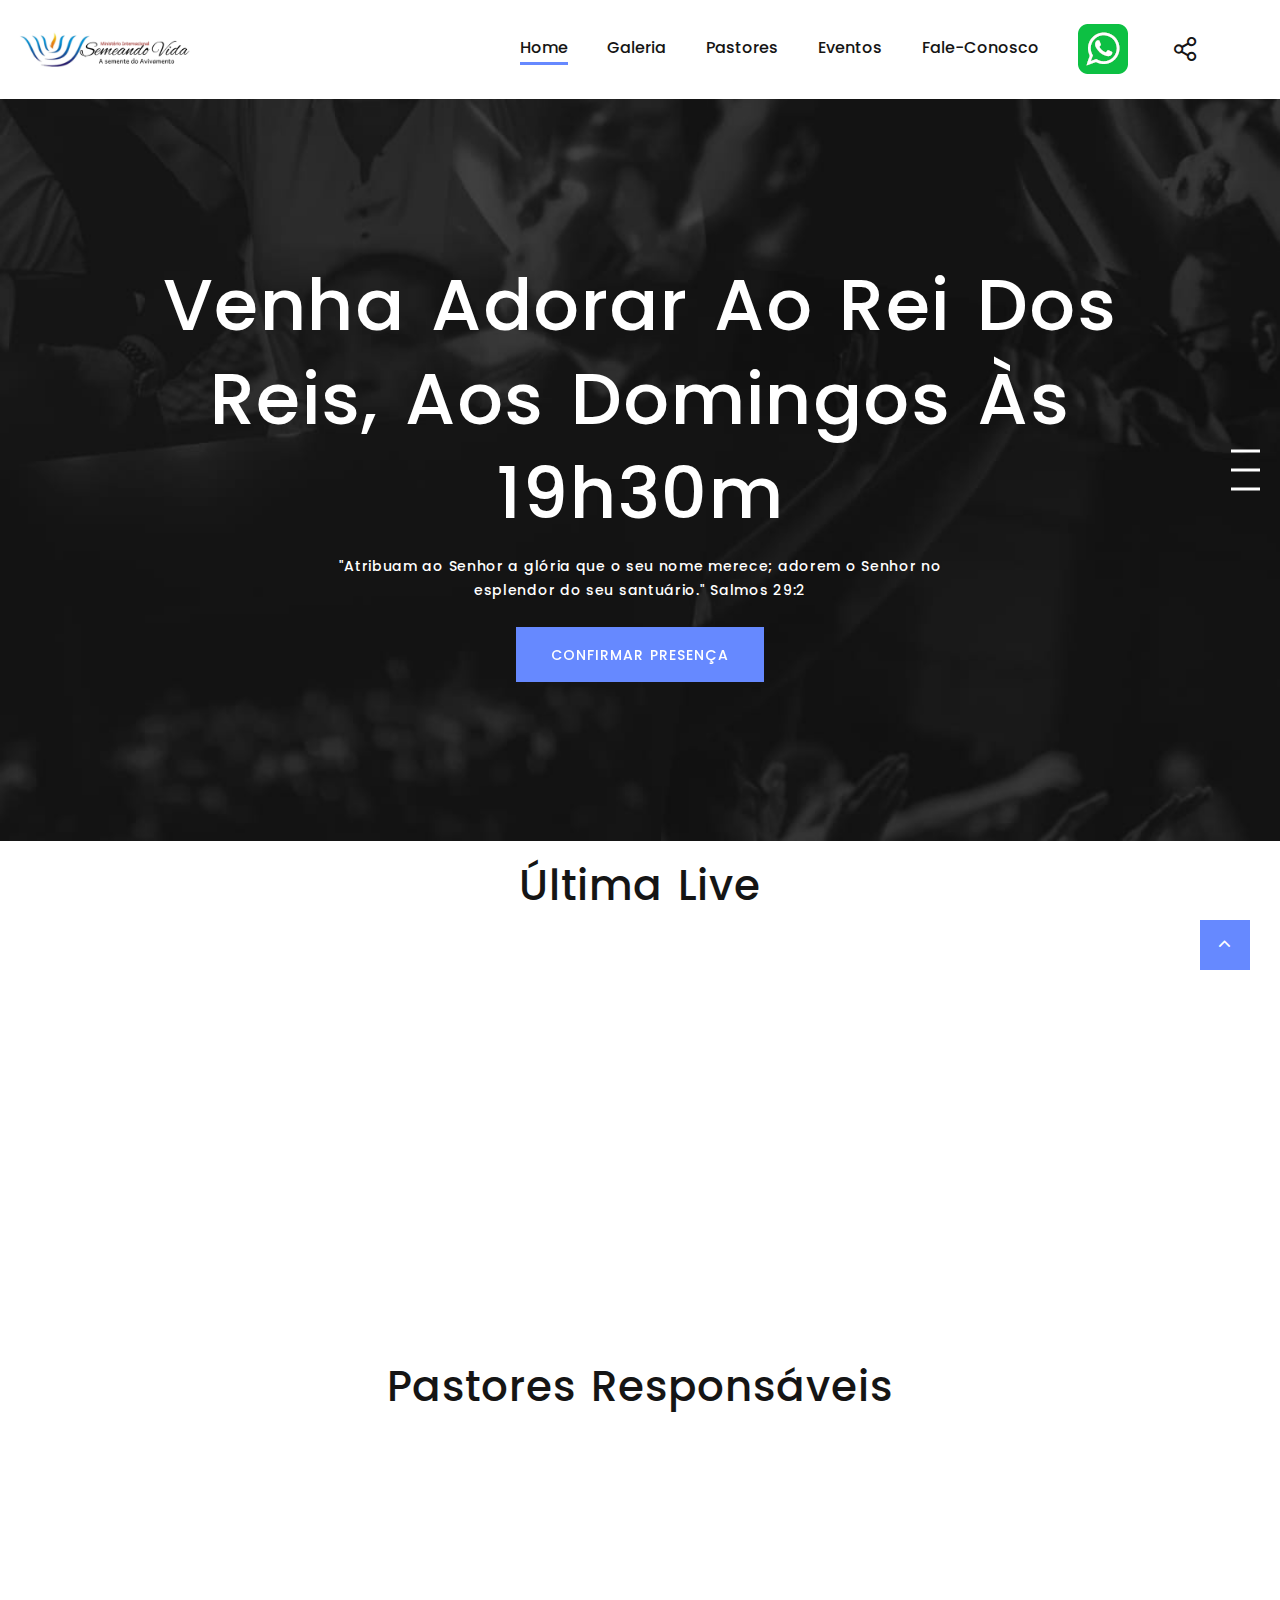
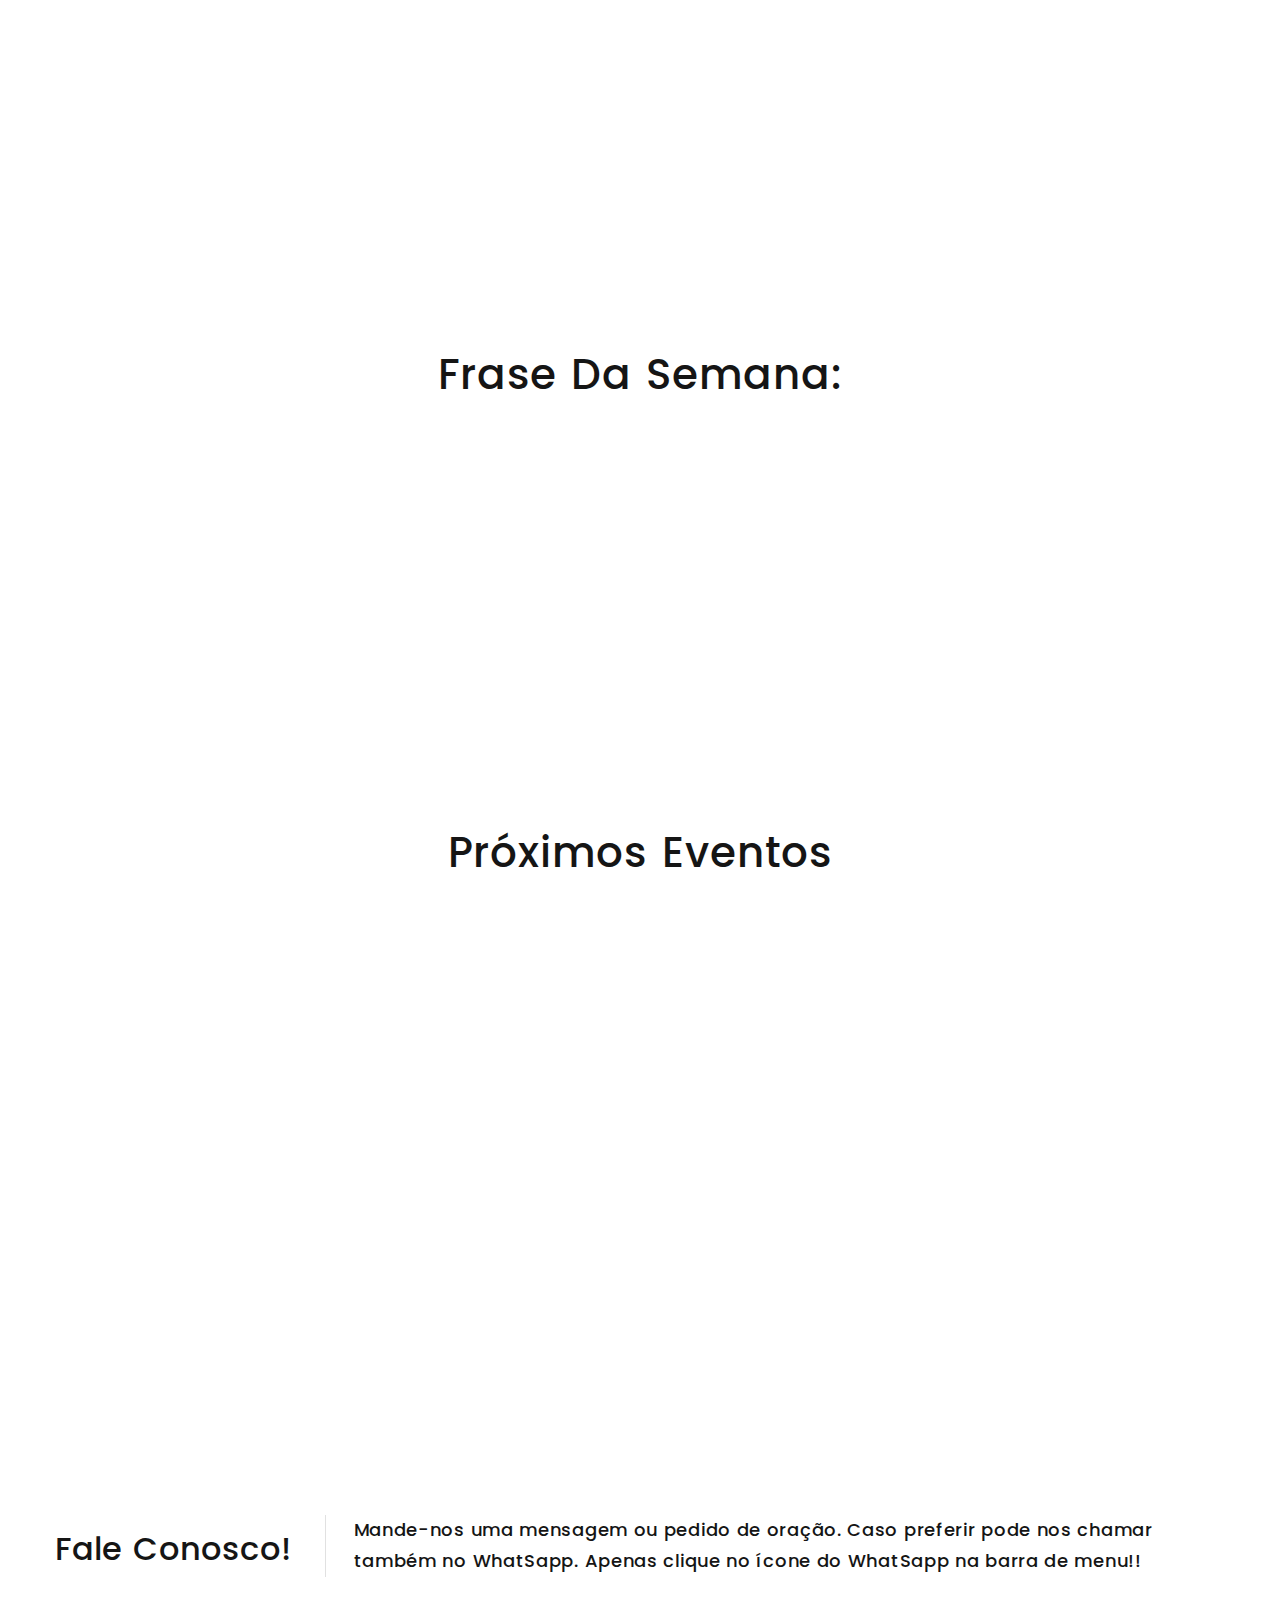
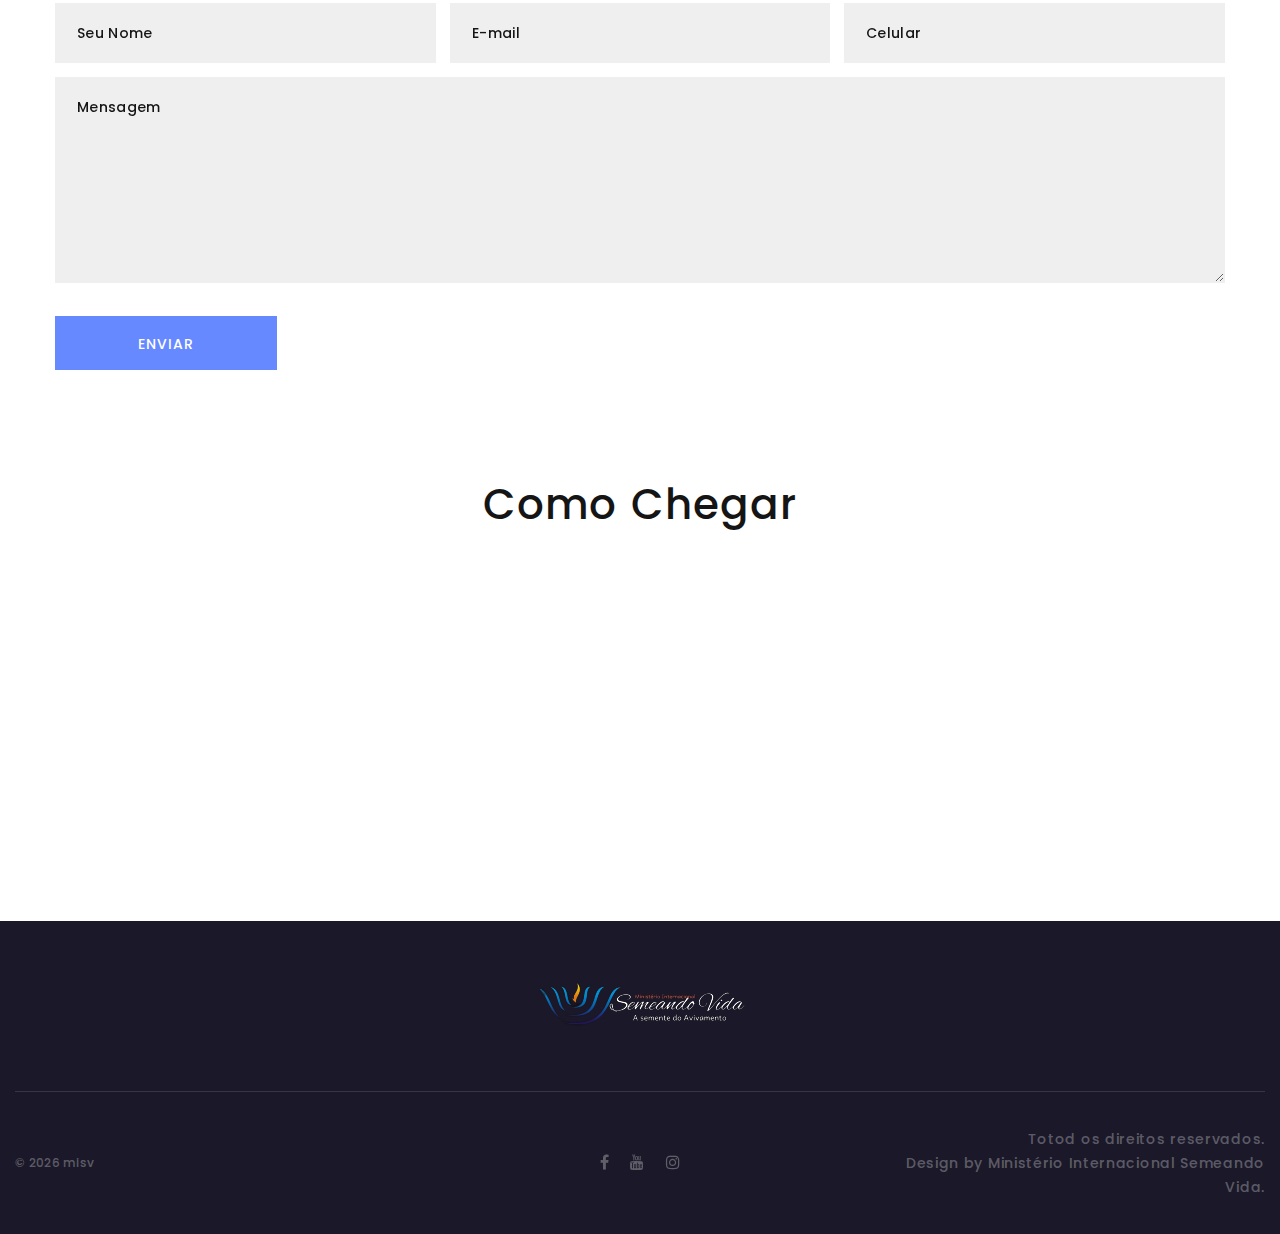
<file: index.html>
<!DOCTYPE html>
<html class="wide wow-animation" lang="pt-br">
  <head>
    <title>MISV</title>
    <meta name="format-detection" content="telephone=no">
    <meta name="viewport" content="width=device-width, height=device-height, initial-scale=1.0, maximum-scale=1.0, user-scalable=0">
    <meta http-equiv="X-UA-Compatible" content="IE=edge">
    <meta charset="utf-8">
    <link rel="icon" href="images/favicon.ico" type="image/x-icon">
    <!-- Stylesheets-->
    <link rel="stylesheet" type="text/css" href="//fonts.googleapis.com/css?family=Poppins:400,500,600%7CTeko:300,400,500%7CMaven+Pro:500">
    <link rel="stylesheet" href="css/bootstrap.css">
    <link rel="stylesheet" href="css/fonts.css">
    <link rel="stylesheet" href="css/style.css">
    <style>.ie-panel{display: none;background: #212121;padding: 10px 0;box-shadow: 3px 3px 5px 0 rgba(0,0,0,.3);clear: both;text-align:center;position: relative;z-index: 1;} html.ie-10 .ie-panel, html.lt-ie-10 .ie-panel {display: block;}</style>
  </head>
  <body>
    <div class="ie-panel"><a href="http://windows.microsoft.com/en-US/internet-explorer/"><img src="images/ie8-panel/warning_bar_0000_us.jpg" height="42" width="820" alt="You are using an outdated browser. For a faster, safer browsing experience, upgrade for free today."></a></div>
    <div class="preloader">
      <div class="preloader-body">
        <div class="cssload-container"><span></span><span></span><span></span><span></span>
        </div>
      </div>
    </div>
    <div class="page">
      <div id="home">
        <!-- Page Header-->
        <header class="section page-header">
          <!-- RD Navbar-->
          <div class="rd-navbar-wrap">
            <nav class="rd-navbar rd-navbar-classic" data-layout="rd-navbar-fixed" data-sm-layout="rd-navbar-fixed" data-md-layout="rd-navbar-fixed" data-md-device-layout="rd-navbar-fixed" data-lg-layout="rd-navbar-static" data-lg-device-layout="rd-navbar-fixed" data-xl-layout="rd-navbar-static" data-xl-device-layout="rd-navbar-static" data-xxl-layout="rd-navbar-static" data-xxl-device-layout="rd-navbar-static" data-lg-stick-up-offset="46px" data-xl-stick-up-offset="46px" data-xxl-stick-up-offset="46px" data-lg-stick-up="true" data-xl-stick-up="true" data-xxl-stick-up="true">
              <div class="rd-navbar-main-outer">
                <div class="rd-navbar-main">
                  <!-- RD Navbar Panel-->
                  <div class="rd-navbar-panel">
                    <!-- RD Navbar Toggle-->
                    <button class="rd-navbar-toggle" data-rd-navbar-toggle=".rd-navbar-nav-wrap"><span></span></button>
                    <!-- RD Navbar Brand-->
                    <div class="rd-navbar-brand"><a class="brand" href="index.html"><img src="images/logo-semeando-vida.png" alt="" width="223" height="50"/></a>
                    </div>
                  </div>                
                  
                  <div class="rd-navbar-main-element">
                    <div class="rd-navbar-nav-wrap">
                      <!-- RD Navbar Share-->
                      <div class="rd-navbar-share fl-bigmug-line-share27" data-rd-navbar-toggle=".rd-navbar-share-list">
                        <ul class="list-inline rd-navbar-share-list">
                          <li class="rd-navbar-share-list-item"><a class="icon fa fa-facebook" href="#"></a></li>
                          <li class="rd-navbar-share-list-item"><a class="icon fa fa-twitter" href="#"></a></li>
                          <li class="rd-navbar-share-list-item"><a class="icon fa fa-google-plus" href="#"></a></li>
                          <li class="rd-navbar-share-list-item"><a class="icon fa fa-instagram" href="#"></a></li>
                        </ul>
                      </div>
                      <ul class="rd-navbar-nav">
                        <li class="rd-nav-item active"><a class="rd-nav-link" href="#home">Home</a></li>
                        <!--<li class="rd-nav-item"><a class="rd-nav-link" href="#services">Services</a></li>-->
                        <li class="rd-nav-item"><a class="rd-nav-link" href="galeria.html">Galeria</a></li>
                        <li class="rd-nav-item"><a class="rd-nav-link" href="#team">Pastores</a></li>
                        <li class="rd-nav-item"><a class="rd-nav-link" href="#news">Eventos</a></li>
                        <li class="rd-nav-item"><a class="rd-nav-link" href="#contacts">Fale-Conosco</a></li> 
                        <li class="rd-nav-item"><a href="#contacts"><img src="images/whatsapp2.png" alt="Whatsapp"></a></li>                       
                      </ul>
                    </div>
                  </div>
                </div>
              </div>
            </nav>
          </div>
        </header>

        <!-- Swiper-->
        <section class="section swiper-container swiper-slider swiper-slider-classic" data-loop="true" data-autoplay="4859" data-simulate-touch="true" data-direction="vertical" data-nav="false">
          <div class="swiper-wrapper text-center">
            <div class="swiper-slide" data-slide-bg="images/banner-clean-1.jpeg">
              <div class="swiper-slide-caption section-md">
                <div class="container">
                  <h1 id="slide-bannerh1-1" data-caption-animate="fadeInLeft" data-caption-delay="0">Venha adorar ao Rei dos reis, aos domingos às 19h30m</h1>
                  <p id="slide-bannerP-1" class="text-width-large" data-caption-animate="fadeInRight" data-caption-delay="100">"Atribuam ao Senhor a glória que o seu nome merece;
                    adorem o Senhor no esplendor do seu santuário."
                    Salmos 29:2</p><a class="button button-primary button-ujarak" href="#modalCta" data-toggle="modal" data-caption-animate="fadeInUp" data-caption-delay="200">Confirmar Presença</a>
                </div>
              </div>
            </div>
            <div class="swiper-slide" data-slide-bg="images/banner-clean-1.jpeg">
              <div class="swiper-slide-caption section-md">
                <div class="container">
                  <h1 id="slide-bannerh1-2" data-caption-animate="fadeInLeft" data-caption-delay="0">Culto do clamor às quartas-feiras 20h</h1>
                  <p id="slide-bannerP-2" class="text-width-large" data-caption-animate="fadeInRight" data-caption-delay="100">“Clama a mim e responder-te-ei e anunciar-te-ei, coisas grandes e firmes que ainda não sabes.” (Jeremias 33.3)</p><a class="button button-primary button-ujarak" href="#modalCta" data-toggle="modal" data-caption-animate="fadeInUp" data-caption-delay="200">Confirmar Presença</a>
                </div>
              </div>
            </div>
            <div class="swiper-slide" data-slide-bg="images/banner-clean-2.jpeg">
              <div class="swiper-slide-caption section-md">
                <div class="container">
                  <h1 id="slide-bannerh1-3" data-caption-animate="fadeInLeft" data-caption-delay="0">Conhecimento é poder, venha para a EBD!</h1>
                  <p id="slide-bannerP-3" class="text-width-large" data-caption-animate="fadeInRight" data-caption-delay="100">Turma de crianças, juniores, jovens e adultos. Aos domingos às 09h</p><a class="button button-primary button-ujarak" href="#modalCta" data-toggle="modal" data-caption-animate="fadeInUp" data-caption-delay="200">Confirmar Presença</a>
                </div>
              </div>
            </div>
          </div>
          <!-- Swiper Pagination-->
          <div class="swiper-pagination__module">
            <div class="swiper-pagination__fraction"><span class="swiper-pagination__fraction-index">00</span><span class="swiper-pagination__fraction-divider">/</span><span class="swiper-pagination__fraction-count">00</span></div>
            <div class="swiper-pagination__divider"></div>
            <div class="swiper-pagination"></div>
          </div>
        </section>
      </div>

      <!--Live-->
      <div id="live">
        <h2>Última Live</h2><br>
        <iframe width="350" height="190" src="https://www.youtube.com/embed/aS4CC7ZNBQU" title="YouTube video player" frameborder="0" allow="accelerometer; autoplay; clipboard-write; encrypted-media; gyroscope; picture-in-picture; web-share" allowfullscreen></iframe>
      </div>
      <!-- See all services--><!--
      <section class="section section-sm section-first bg-default text-center" id="services">
        <div class="container">
          <div class="row row-30 justify-content-center">
            <div class="col-md-7 col-lg-5 col-xl-6 text-lg-left wow fadeInUp"><img src="images/index-1-415x592.png" alt="" width="415" height="592"/>
            </div>
            <div class="col-lg-7 col-xl-6">
              <div class="row row-30">
                <div class="col-sm-6 wow fadeInRight">
                  <article class="box-icon-modern box-icon-modern-custom">
                    <div>
                      <h3 class="box-icon-modern-big-title">What We Offer</h3>
                      <div class="box-icon-modern-decor"></div><a class="button button-primary button-ujarak" href="#">View All Services</a>
                    </div>
                  </article>
                </div>
                <div class="col-sm-6 wow fadeInRight" data-wow-delay=".1s">
                  <article class="box-icon-modern box-icon-modern-2">
                    <div class="box-icon-modern-icon linearicons-phone-in-out"></div>
                    <h5 class="box-icon-modern-title"><a href="#">CORPORATE<br>SOLUTIONS</a></h5>
                    <div class="box-icon-modern-decor"></div>
                    <p class="box-icon-modern-text">Need specific software for your company? We are ready to develop it!</p>
                  </article>
                </div>
                <div class="col-sm-6 wow fadeInRight" data-wow-delay=".2s">
                  <article class="box-icon-modern box-icon-modern-2">
                    <div class="box-icon-modern-icon linearicons-headset"></div>
                    <h5 class="box-icon-modern-title"><a href="#">CALL CENTER<br>SOLUTIONS</a></h5>
                    <div class="box-icon-modern-decor"></div>
                    <p class="box-icon-modern-text">Our experts provide custom products of any complexity for call centers.</p>
                  </article>
                </div>
                <div class="col-sm-6 wow fadeInRight" data-wow-delay=".3s">
                  <article class="box-icon-modern box-icon-modern-2">
                    <div class="box-icon-modern-icon linearicons-outbox"></div>
                    <h5 class="box-icon-modern-title"><a href="#">CLOUD<br>DEVELOPMENT</a></h5>
                    <div class="box-icon-modern-decor"></div>
                    <p class="box-icon-modern-text">We can also offer you reliable cloud development solutions.</p>
                  </article>
                </div>
              </div>
            </div>
          </div>
        </div>
      </section>
      -->

      <!-- Cta
      <section class="section section-fluid bg-default">
        <div class="parallax-container" data-parallax-img="images/parallax-1.jpg">
          <div class="parallax-content section-xl context-dark bg-overlay-68 bg-mobile-overlay">
            <div class="container">
              <div class="row row-30 justify-content-end text-right">
                <div class="col-sm-7">
                  <h3 class="wow fadeInLeft">Let's Develop Your Next Great App!</h3>
                  <p>Do you need a unique software solution for your company? We know how to help you!</p>
                  <div class="group-sm group-middle group justify-content-end"><a class="button button-primary button-ujarak" href="#modalCta" data-toggle="modal">Get in Touch</a><a class="button button-white-outline button-ujarak" href="#">Learn More</a></div>
                </div>
              </div>
            </div>
          </div>
        </div>
      </section>
      -->

      

      <!-- Years of experience
      <section class="section section-sm bg-default">
        <div class="container">
          <div class="row row-30 row-xl-24 justify-content-center align-items-center align-items-lg-start text-left">
            <div class="col-md-6 col-lg-5 col-xl-4 text-center"><a class="text-img" href="#">
                <div id="particles-js"></div><span class="counter">10</span></a></div>
            <div class="col-sm-8 col-md-6 col-lg-5 col-xl-4">
              <div class="text-width-extra-small offset-top-lg-24 wow fadeInUp">
                <h3 class="title-decoration-lines-left">Years of Experience</h3>
                <p class="text-gray-500">RatherApp is a team of highly experienced app designers and developers creating unique software for you.</p><a class="button button-secondary button-pipaluk" href="#">Get in touch</a>
              </div>
            </div>
            <div class="col-sm-10 col-md-8 col-lg-6 col-xl-4 wow fadeInRight" data-wow-delay=".1s">
              <div class="row justify-content-center border-2-column offset-top-xl-26">
                <div class="col-9 col-sm-6">
                  <div class="counter-amy">
                    <div class="counter-amy-number"><span class="counter">2</span><span class="symbol">k</span>
                    </div>
                    <h6 class="counter-amy-title">apps developed</h6>
                  </div>
                </div>
                <div class="col-9 col-sm-6">
                  <div class="counter-amy">
                    <div class="counter-amy-number"><span class="counter">40</span>
                    </div>
                    <h6 class="counter-amy-title">Consultants</h6>
                  </div>
                </div>
                <div class="col-9 col-sm-6">
                  <div class="counter-amy">
                    <div class="counter-amy-number"><span class="counter">12</span>
                    </div>
                    <h6 class="counter-amy-title">Awards won</h6>
                  </div>
                </div>
                <div class="col-9 col-sm-6">
                  <div class="counter-amy">
                    <div class="counter-amy-number"><span class="counter">160</span>
                    </div>
                    <h6 class="counter-amy-title">Employees</h6>
                  </div>
                </div>
              </div>
            </div>
            <div class="col-lg-6 col-xl-12 align-self-center">
              <div class="row row-30 justify-content-center">
                <div class="col-sm-6 col-md-5 col-lg-6 col-xl-3 wow fadeInLeft"><a class="clients-classic" href="#"><img src="images/clients-9-270x117.png" alt="" width="270" height="117"/></a></div>
                <div class="col-sm-6 col-md-5 col-lg-6 col-xl-3 wow fadeInLeft" data-wow-delay=".1s"><a class="clients-classic" href="#"><img src="images/clients-10-270x117.png" alt="" width="270" height="117"/></a></div>
                <div class="col-sm-6 col-md-5 col-lg-6 col-xl-3 wow fadeInLeft" data-wow-delay=".2s"><a class="clients-classic" href="#"><img src="images/clients-3-270x117.png" alt="" width="270" height="117"/></a></div>
                <div class="col-sm-6 col-md-5 col-lg-6 col-xl-3 wow fadeInLeft" data-wow-delay=".3s"><a class="clients-classic" href="#"><img src="images/clients-11-270x117.png" alt="" width="270" height="117"/></a></div>
              </div>
            </div>
          </div>
        </div>
      </section>
      -->

      <!-- Meet The Team-->
      <section class="section section-sm section-fluid bg-default" id="team">
        <div class="container-fluid">
          <h2>Pastores Responsáveis</h2>
          <div class="row row-sm row-30 justify-content-center">
            <div class="col-md-6 col-lg-5 col-xl-3 wow fadeInRight">
              <!-- Team Classic-->
              <article class="team-classic team-classic-lg"><a class="team-classic-figure" href="#"><img src="images/ap.waterjr.jpg" alt="" width="420" height="424"/></a>
                <div class="team-classic-caption">
                  <h4 class="team-classic-name"><a href="#">Ap. Walter Júnior</a></h4>
                  <p class="team-classic-status">Missionário</p>
                </div>
              </article>
            </div>
            <div class="col-md-6 col-lg-5 col-xl-3 wow fadeInRight" data-wow-delay=".1s">
              <!-- Team Classic-->
              <article class="team-classic team-classic-lg"><a class="team-classic-figure" href="#"><img src="images/pr.rogeriof.jpg" alt="" width="420" height="424"/></a>
                <div class="team-classic-caption">
                  <h4 class="team-classic-name"><a href="#">Pr. Rogério Félix</a></h4>
                  <p class="team-classic-status">Presidente</p>
                </div>
              </article>
            </div>
            <div class="col-md-6 col-lg-5 col-xl-3 wow fadeInRight" data-wow-delay=".2s">
              <!-- Team Classic-->
              <article class="team-classic team-classic-lg"><a class="team-classic-figure" href="#"><img src="images/pr.thiagot.jpg" alt="" width="420" height="424"/></a>
                <div class="team-classic-caption">
                  <h4 class="team-classic-name"><a href="#">Pr. Thiago Teixeira</a></h4>
                  <p class="team-classic-status">Vice-Presidente</p>
                </div>
              </article>
            </div>
            <div class="col-md-6 col-lg-5 col-xl-3 wow fadeInRight" data-wow-delay=".3s">
              <!-- Team Classic-->
              <article class="team-classic team-classic-lg"><a class="team-classic-figure" href="#"><img src="images/pra.marinab.jpg" alt="" width="420" height="424"/></a>
                <div class="team-classic-caption">
                  <h4 class="team-classic-name"><a href="#">Pra. Marina Burgueño</a></h4>
                  <p class="team-classic-status">Missionária</p>
                </div>
              </article>
            </div>
          </div>
        </div>
      </section>

      <!-- You dream — we embody
      <section class="section section-sm bg-default text-md-left">
        <div class="container">
          <div class="row row-50 align-items-center justify-content-center justify-content-xl-between">
            <div class="col-lg-6 col-xl-5 wow fadeInLeft">
              <h2>Get More With Us</h2>-->
              <!-- Bootstrap tabs
              <div class="tabs-custom tabs-horizontal tabs-line tabs-line-big text-center text-md-left" id="tabs-6">-->
                <!-- Nav tabs
                <ul class="nav nav-tabs">
                  <li class="nav-item" role="presentation"><a class="nav-link nav-link-big active" href="#tabs-6-1" data-toggle="tab">01</a></li>
                  <li class="nav-item" role="presentation"><a class="nav-link nav-link-big" href="#tabs-6-2" data-toggle="tab">02</a></li>
                  <li class="nav-item" role="presentation"><a class="nav-link nav-link-big" href="#tabs-6-3" data-toggle="tab">03</a></li>
                  <li class="nav-item" role="presentation"><a class="nav-link nav-link-big" href="#tabs-6-4" data-toggle="tab">04</a></li>
                </ul>-->
                <!-- Tab panes
                <div class="tab-content">
                  <div class="tab-pane fade show active" id="tabs-6-1">
                    <h5 class="font-weight-normal">FREE APPS</h5>
                    <p>We regularly upload new free apps to our website, which is fully accessible to our clients and subscribers. You can also find out about free apps in our blog.</p>
                    <div class="group-sm group-middle"><a class="button button-secondary button-pipaluk" href="#modalCta" data-toggle="modal">Get in touch</a><a class="button button-default-outline button-wapasha" href="#">Learn More</a></div>
                  </div>
                  <div class="tab-pane fade" id="tabs-6-2">
                    <h5 class="font-weight-normal">GET SOCIAL</h5>
                    <p>Every app we develop has built-in social support that allows you to stay connected to your accounts on Facebook, Instagram, Twitter and other networks.</p>
                    <div class="group-sm group-middle"><a class="button button-secondary button-pipaluk" href="#modalCta" data-toggle="modal">Get in touch</a><a class="button button-default-outline button-wapasha" href="#">Learn More</a></div>
                  </div>
                  <div class="tab-pane fade" id="tabs-6-3">
                    <h5 class="font-weight-normal">CUSTOMER SERVICE</h5>
                    <p>Every customer of RatherApp can get access to our friendly and qualified 24/7 support via chat or phone. Fell free to ask us any question!</p>
                    <div class="group-sm group-middle"><a class="button button-secondary button-pipaluk" href="#modalCta" data-toggle="modal">Get in touch</a><a class="button button-default-outline button-wapasha" href="#">Learn More</a></div>
                  </div>
                  <div class="tab-pane fade" id="tabs-6-4">
                    <h5 class="font-weight-normal">GREAT USABILITY</h5>
                    <p>All our apps are designed to have great usability in order to easily operate our applications. That is why our software has high ratings and lots of awards.</p>
                    <div class="group-sm group-middle"><a class="button button-secondary button-pipaluk" href="#modalCta" data-toggle="modal">Get in touch</a><a class="button button-default-outline button-wapasha" href="#">Learn More</a></div>
                  </div>
                </div>
              </div>
            </div>
            <div class="col-lg-6 text-center wow fadeInUp" data-wow-delay=".1s">
              <div class="owl-carousel owl-style-1" data-items="2" data-stage-padding="0" data-loop="true" data-margin="0" data-mouse-drag="true" data-autoplay="true"><a class="box-device" href="#"><img src="images/index-4-313x580.png" alt="" width="313" height="580"/></a><a class="box-device" href="#"><img src="images/index-5-313x580.png" alt="" width="313" height="580"/></a><a class="box-device" href="#"><img src="images/index-4-313x580.png" alt="" width="313" height="580"/></a><a class="box-device" href="#"><img src="images/index-5-313x580.png" alt="" width="313" height="580"/></a></div>
            </div>
          </div>
        </div>
      </section>-->

      <!-- What people Say-->
      <section class="section section-sm section-bottom-70 section-fluid bg-default">
        <div class="container-fluid">
          <h2>Frase da semana:</h2>
          <div class="row row-50 row-sm">
            <div class="col-md-6 col-xl-4 wow fadeInRight">
              <!-- Apóstolo-->
              <article class="quote-modern quote-modern-custom">
                <div class="unit unit-spacing-md align-items-center">
                  <div class="unit-left"><a class="quote-modern-figure" href="https://www.instagram.com/ap.walterjunior/" target="_blank"><img class="img-circles" src="images/ap.waterjr.jpg" alt="" width="75" height="75"/></a></div>
                  <div class="unit-body">
                    <h4 class="quote-modern-cite"><a href="https://www.instagram.com/ap.walterjunior/" target="_blank">Ap. Walter Júnior</a></h4>
                    <p class="quote-modern-status">Missionário</p>
                  </div>
                </div>
                <div class="quote-modern-text">
                  <p class="q">O milagre está só a um ato de fé!</p>
                </div>
              </article>
            </div>
            <div class="col-md-6 col-xl-4 wow fadeInRight" data-wow-delay=".1s">
              <!-- Pr. Rogério Félix-->
              <article class="quote-modern quote-modern-custom">
                <div class="unit unit-spacing-md align-items-center">
                  <div class="unit-left"><a class="quote-modern-figure" href="https://www.instagram.com/pr_rogeriofelix12/" target="_blank"><img class="img-circles" src="images/pr.rogeriof.jpg" alt="" width="75" height="75"/></a></div>
                  <div class="unit-body">
                    <h4 class="quote-modern-cite"><a href="https://www.instagram.com/pr_rogeriofelix12/" target="_blank">Pr. Rogério Félix</a></h4>
                    <p class="quote-modern-status">Presidente</p>
                  </div>
                </div>
                <div class="quote-modern-text">
                  <p class="q">Aquele que beber da água que Cristo dá, jamais terá sede.</p>
                </div>
              </article>
            </div>
            <div class="col-md-6 col-xl-4 wow fadeInRight" data-wow-delay=".2s">
              <!-- Pr. Thiago Teixeira-->
              <article class="quote-modern quote-modern-custom">
                <div class="unit unit-spacing-md align-items-center">
                  <div class="unit-left"><a class="quote-modern-figure" href="https://www.instagram.com/prthiagotoliver/" target="_blank"><img class="img-circles" src="images/pr.thiagot.jpg" alt="" width="75" height="75"/></a></div>
                  <div class="unit-body">
                    <h4 class="quote-modern-cite"><a href="https://www.instagram.com/prthiagotoliver/" target="_blank">Pr. Thiago Teixeira</a></h4>
                    <p class="quote-modern-status">Vice-Presidente</p>
                  </div>
                </div>
                <div class="quote-modern-text">
                  <p class="q">CUIDADO: 
                    As oportunidades podem nos tirar do propósito!!!
                    Quem tem promessa de Deus não vive por oportunidades, vive por propósito!!!</p>
                </div>
              </article>
            </div>
          </div>
        </div>
      </section>

      <!-- Pricing
      <section class="section section-sm section-bottom-70 section-fluid bg-default">
        <div class="container">
          <h2>Pricing</h2>
          <div class="row row-30 justify-content-center">
            <div class="col-md-6 col-lg-5 col-xl-4">
              <div class="box-pricing box-pricing-black">
                <div class="box-pricing-body">
                  <h5 class="box-pricing-title">basic</h5>
                  <h3 class="box-pricing-price">$500.00</h3>
                  <div class="box-pricing-time">starting at</div>
                  <div class="box-pricing-divider">
                    <div class="divider"></div><span>Basic</span>
                  </div>
                  <ul class="box-pricing-list">
                    <li class="active">Concept development</li>
                    <li class="active">UI design</li>
                    <li>Configuration management</li>
                    <li>Software quality assurance</li>
                    <li>App integration</li>
                  </ul>
                </div>
                <div class="box-pricing-button"><a class="button button-lg button-block button-gray-4" href="#">Get started</a></div>
              </div>
            </div>
            <div class="col-md-6 col-lg-5 col-xl-4">
              <div class="box-pricing box-pricing-black box-pricing-popular">
                <div class="box-pricing-body">
                  <h5 class="box-pricing-title">Optimal</h5>
                  <h3 class="box-pricing-price">$800.00</h3>
                  <div class="box-pricing-time">starting at</div>
                  <div class="box-pricing-divider">
                    <div class="divider"></div><span>Optimal</span>
                  </div>
                  <ul class="box-pricing-list">
                    <li class="active">Concept development</li>
                    <li class="active">UI design</li>
                    <li class="active">Configuration management</li>
                    <li class="active">Software quality assurance</li>
                    <li>App integration</li>
                  </ul>
                </div>
                <div class="box-pricing-button"><a class="button button-lg button-block button-primary" href="#">Get started</a></div>
                <div class="box-pricing-badge">popular</div>
              </div>
            </div>
            <div class="col-md-6 col-lg-5 col-xl-4">
              <div class="box-pricing box-pricing-black">
                <div class="box-pricing-body">
                  <h5 class="box-pricing-title">Ultimate</h5>
                  <h3 class="box-pricing-price">$1200.00</h3>
                  <div class="box-pricing-time">starting at</div>
                  <div class="box-pricing-divider">
                    <div class="divider"></div><span>Ultimate</span>
                  </div>
                  <ul class="box-pricing-list">
                    <li class="active">Concept development</li>
                    <li class="active">UI design</li>
                    <li class="active">Configuration management</li>
                    <li class="active">Software quality assurance</li>
                    <li class="active">App integration</li>
                  </ul>
                </div>
                <div class="box-pricing-button"><a class="button button-lg button-block button-gray-4" href="#">Get started</a></div>
              </div>
            </div>
          </div>
        </div>
      </section>
      -->

      <!-- Eventos-->
      <section class="section section-sm bg-default" id="news">
        <div class="container">
          <h2>Próximos eventos</h2>
          <div class="row row-45">
            <div class="col-sm-6 col-lg-4 wow fadeInLeft">
              <!-- Post Modern-->
              <article class="post post-modern"><a class="post-modern-figure" href="#"><img src="images/rise-up.jpeg" alt="" width="370" height="307"/>
                  <div class="post-modern-time">
                    <time datetime="2023-08-26"><span class="post-modern-time-month">26</span><span class="post-modern-time-number">08</span></time>
                  </div></a>
                <h4 class="post-modern-title"><a href="#">Conferência Rise UP</a></h4>
                <p class="post-modern-text">Conferência Rise UP, geração eleita. Entrada gratuita!</p>
              </article>
            </div>
            <div class="col-sm-6 col-lg-4 wow fadeInLeft" data-wow-delay=".1s">
              <!-- Post Modern-->
              <article class="post post-modern"><a class="post-modern-figure" href="#"><img src="images/rede-de-mulheres.jpeg" alt="" width="370" height="307"/>
                  <div class="post-modern-time">
                    <time datetime="2019-07-17"><span class="post-modern-time-month">31</span><span class="post-modern-time-number">08</span></time>
                  </div></a>
                <h4 class="post-modern-title"><a href="#">Rede de Mulheres</a></h4>
                <p class="post-modern-text">Poder da mulher que ora. 1Tessalonicenses 4:17. Missionária Aline Domingos</p>
              </article>
            </div>
            <div class="col-sm-6 col-lg-4 wow fadeInLeft" data-wow-delay=".2s">
              <!-- Post Modern-->
              <article class="post post-modern"><a class="post-modern-figure" href="#"><img src="images/ceia-eventos.jpeg" alt="" width="370" height="307"/>
                  <div class="post-modern-time">
                    <time datetime="2019-07-22"><span class="post-modern-time-month">03</span><span class="post-modern-time-number">09</span></time>
                  </div></a>
                <h4 class="post-modern-title"><a href="#">Ceia do Senhor</a></h4>
                <p class="post-modern-text">Doningo dia 03/09/2023 às 19h30m. "Fazei isto em memória de mim." 1CORÍNTIOS-11:24</p>
              </article>
            </div>
          </div>
        </div>
      </section>

      <!-- Contact information
      <section class="section section-sm bg-default">
        <div class="container">
          <div class="row row-30 justify-content-center">
            <div class="col-sm-8 col-md-6 col-lg-4">
              <article class="box-contacts">
                <div class="box-contacts-body">
                  <div class="box-contacts-icon fl-bigmug-line-cellphone55"></div>
                  <div class="box-contacts-decor"></div>
                  <p class="box-contacts-link"><a href="tel:#">+1 323-913-4688</a></p>
                  <p class="box-contacts-link"><a href="tel:#">+1 323-888-4554</a></p>
                </div>
              </article>
            </div>
            <div class="col-sm-8 col-md-6 col-lg-4">
              <article class="box-contacts">
                <div class="box-contacts-body">
                  <div class="box-contacts-icon fl-bigmug-line-up104"></div>
                  <div class="box-contacts-decor"></div>
                  <p class="box-contacts-link"><a href="#">4730 Crystal Springs Dr, Los Angeles, CA 90027</a></p>
                </div>
              </article>
            </div>
            <div class="col-sm-8 col-md-6 col-lg-4">
              <article class="box-contacts">
                <div class="box-contacts-body">
                  <div class="box-contacts-icon fl-bigmug-line-chat55"></div>
                  <div class="box-contacts-decor"></div>
                  <p class="box-contacts-link"><a href="mailto:#">mail@demolink.org</a></p>
                  <p class="box-contacts-link"><a href="mailto:#">info@demolink.org</a></p>
                </div>
              </article>
            </div>
          </div>
        </div>
      </section>
      -->

      <!-- Contact Form-->
      <section class="section section-sm section-last bg-default text-left" id="contacts">
        <div class="container">
          <article class="title-classic">
            <div class="title-classic-title">
              <h3>Fale Conosco!</h3>
            </div>
            <div class="title-classic-text">
              <p>Mande-nos uma mensagem ou pedido de oração. Caso preferir pode nos chamar também no WhatSapp. Apenas clique no ícone do WhatSapp na barra de menu!!</p>
            </div>
          </article>
          <form class="rd-form rd-form-variant-2 rd-mailform" data-form-output="form-output-global" data-form-type="contact" method="post" action="bat/rd-mailform.php">
            <div class="row row-14 gutters-14">
              <div class="col-md-4">
                <div class="form-wrap">
                  <input class="form-input" id="contact-your-name-2" type="text" name="name" data-constraints="@Required">
                  <label class="form-label" for="contact-your-name-2">Seu Nome</label>
                </div>
              </div>
              <div class="col-md-4">
                <div class="form-wrap">
                  <input class="form-input" id="contact-email-2" type="email" name="email" data-constraints="@Email @Required">
                  <label class="form-label" for="contact-email-2">E-mail</label>
                </div>
              </div>
              <div class="col-md-4">
                <div class="form-wrap">
                  <input class="form-input" id="contact-phone-2" type="text" name="phone" data-constraints="@Numeric">
                  <label class="form-label" for="contact-phone-2">Celular</label>
                </div>
              </div>
              <div class="col-12">
                <div class="form-wrap">
                  <label class="form-label" for="contact-message-2">Mensagem</label>
                  <textarea class="form-input textarea-lg" id="contact-message-2" name="message" data-constraints="@Required"></textarea>
                </div>
              </div>
            </div>
            <button class="button button-primary button-pipaluk" type="submit">Enviar</button>
          </form>
        </div>
      </section>

      <!-- RD Google Map-->
      <section class="section section-fluid">
        <!-- Google Map-->
        <section class="section">
          <h2>Como chegar</h2><br>
          <iframe id="maps" class="google-map-container" src="https://www.google.com/maps/embed?pb=!1m18!1m12!1m3!1d3706.42844345152!2d-41.30362254313554!3d-21.724909698556566!2m3!1f0!2f0!3f0!3m2!1i1024!2i768!4f13.1!3m3!1m2!1s0xbdd538ab00ca45%3A0x63d073df12369c99!2sMinist%C3%A9rio%20Internacional%20Semeando%20Vida!5e0!3m2!1spt-BR!2sbr!4v1692713732659!5m2!1spt-BR!2sbr" width="400" height="350" style="border:0;" allowfullscreen="" loading="lazy" referrerpolicy="no-referrer-when-downgrade"></iframe>
            <!--<div class="google-map"></div>
            <ul class="google-map-markers">
              <li data-location="R. Vinte de Março, 17 - Parque Santa Rosa, Campos dos Goytacazes - RJ, 28085-480" data-description="R. Vinte de Março, 17 - Parque Santa Rosa, Campos dos Goytacazes - RJ, 28085-480" data-icon="images/gmap_marker.png" data-icon-active="images/gmap_marker_active.png"></li>
            </ul>-->
        </section>
      </section>

      <!-- Page Footer-->
      <footer class="section section-fluid footer-minimal context-dark">
        <div class="bg-gray-15">
          <div class="container-fluid">
            <div class="footer-minimal-inset oh">
              <img src="images/logo-footer-Semeando-Vida-sem-fundo.png" alt="MISV">
            </div>
            <div class="footer-minimal-bottom-panel text-sm-left">
              <div class="row row-10 align-items-md-center">
                <div class="col-sm-6 col-md-4 text-sm-right text-md-center">
                  <div>
                    <ul class="list-inline list-inline-sm footer-social-list-2">
                      <li><a class="icon fa fa-facebook" href="https://www.facebook.com/Misvidaoficial" target="_blank"></a></li>
                      <li><a class="icon fa fa-youtube" href="https://www.youtube.com/@misvidaoficial" target="_blank"></a></li>
                      <li><a class="icon fa fa-instagram" href="https://www.instagram.com/misv_12/" target="_blank"></a></li>
                    </ul>
                  </div>
                </div>
                <div class="col-sm-6 col-md-4 order-sm-first">
                  <!-- Rights-->
                  <p class="rights"><span>&copy;&nbsp;</span><span class="copyright-year"></span> <span>misv</span>
                  </p>
                </div>
                <div class="col-sm-6 col-md-4 text-md-right"><span>Totod os direitos reservados.</span> <span>Design&nbsp;by&nbsp;Ministério Internacional Semeando Vida.</span>
                </div>
              </div>
            </div>
          </div>
        </div>
      </footer>

      <div class="modal fade" id="modalCta" tabindex="-1" role="dialog" aria-hidden="true">
        <div class="modal-dialog" role="document">
          <div class="modal-content">
            <div class="modal-header">
              <h4>Presença</h4>
              <button class="close" type="button" data-dismiss="modal" aria-label="Close"><span aria-hidden="true">×</span></button>
            </div>
            <div class="modal-body">
              <form class="rd-form rd-form-variant-2 rd-mailform" data-form-output="form-output-global" data-form-type="contact-modal" method="post" action="bat/rd-mailform.php">
                <div class="row row-14 gutters-14">
                  <div class="col-12">
                    <div class="form-wrap">
                      <input class="form-input" id="contact-modal-name" type="text" name="name" data-constraints="@Required">
                      <label class="form-label" for="contact-modal-name">Seu Nome</label>
                    </div>
                  </div>
                  <div class="col-12">
                    <div class="form-wrap">
                      <input class="form-input" id="contact-modal-email" type="email" name="email" data-constraints="@Email @Required">
                      <label class="form-label" for="contact-modal-email">E-mail</label>
                    </div>
                  </div>
                  <div class="col-12">
                    <div class="form-wrap">
                      <input class="form-input" id="contact-modal-phone" type="text" name="phone" data-constraints="@Numeric">
                      <label class="form-label" for="contact-modal-phone">Celular</label>
                    </div>
                  </div>
                  <div class="col-12">
                    <div class="form-wrap">
                      <label class="form-label" for="contact-modal-message">Mensagem</label>
                      <textarea class="form-input textarea-lg" id="contact-modal-message" name="message" data-constraints="@Required"></textarea>
                    </div>
                  </div>
                </div>
                <button class="button button-primary button-pipaluk" type="submit">Enviar</button>
              </form>
            </div>
          </div>
        </div>
      </div>
    </div>
    <!-- Global Mailform Output-->
    <div class="snackbars" id="form-output-global"></div>
    <!-- Javascript-->
    <script src="js/core.min.js"></script>
    <script src="js/script.js"></script>
    <!-- coded by Himic-->
  </body>
</html>
</file>
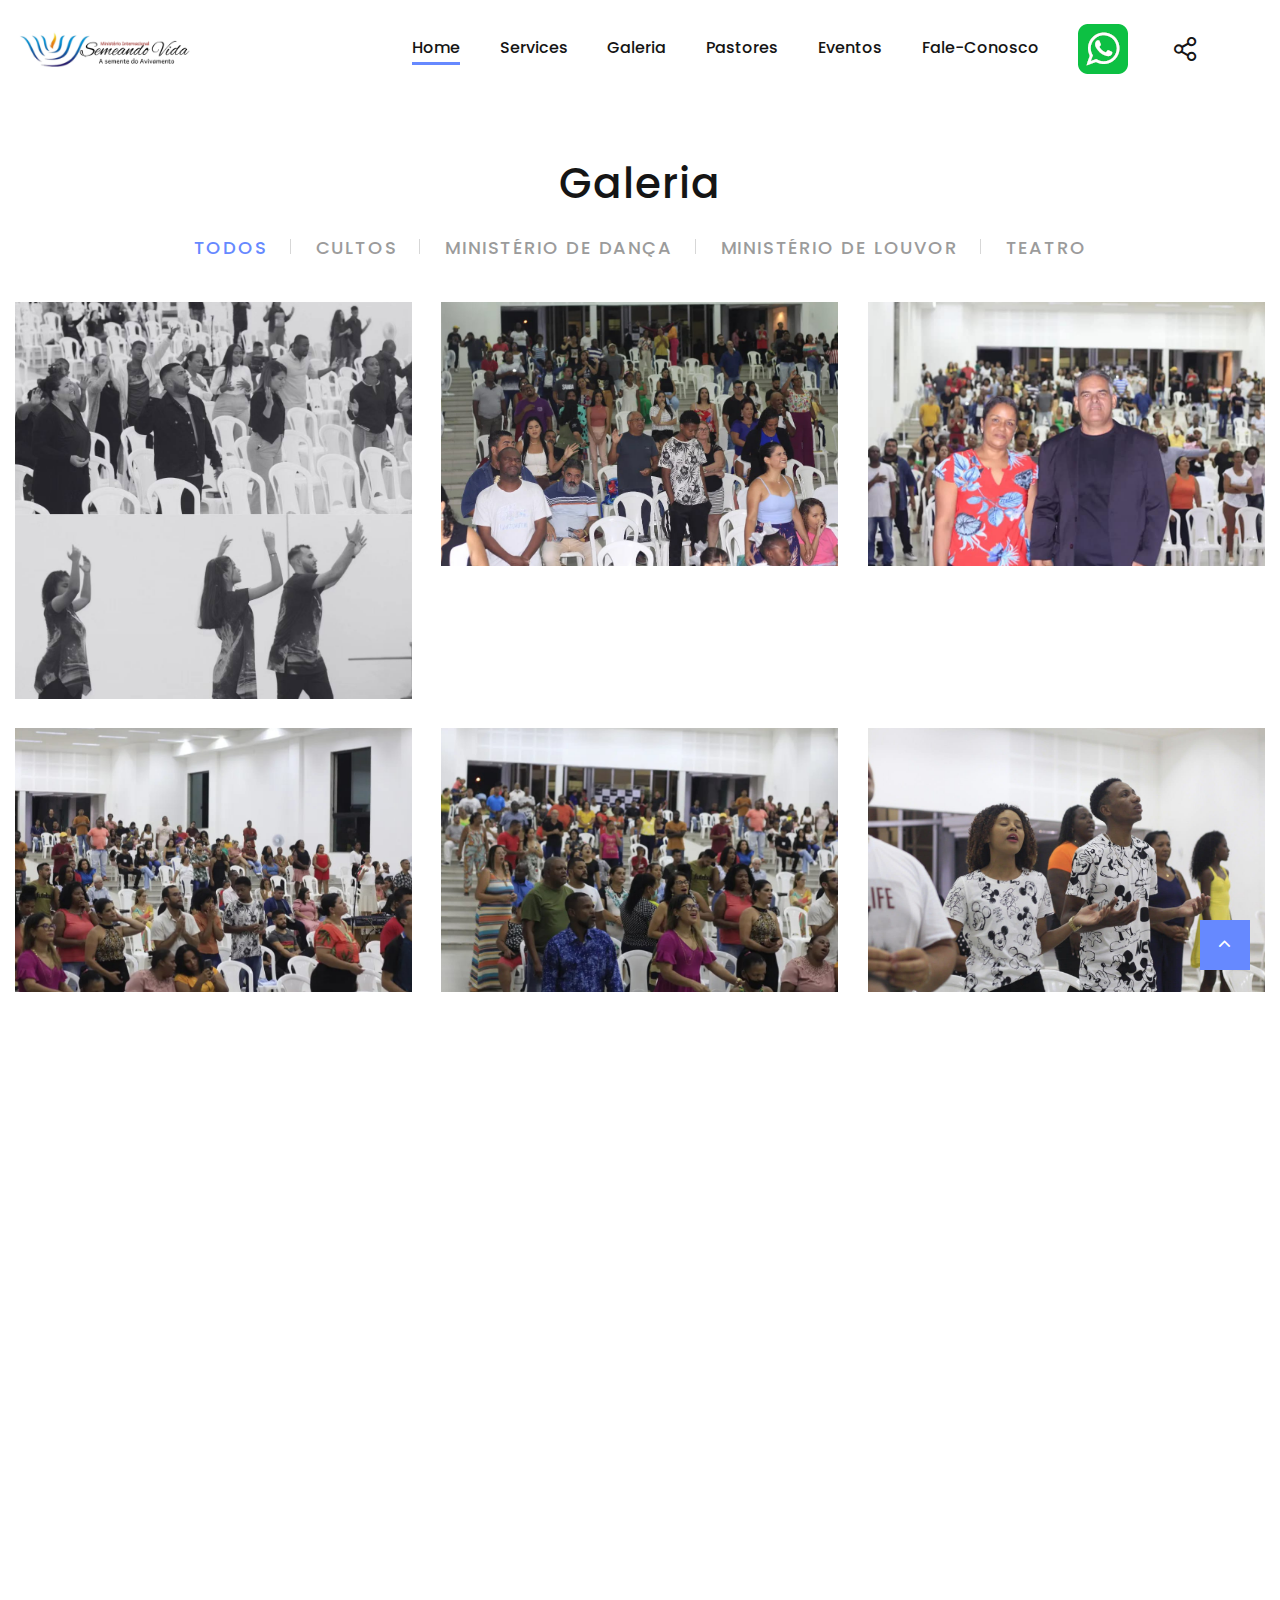
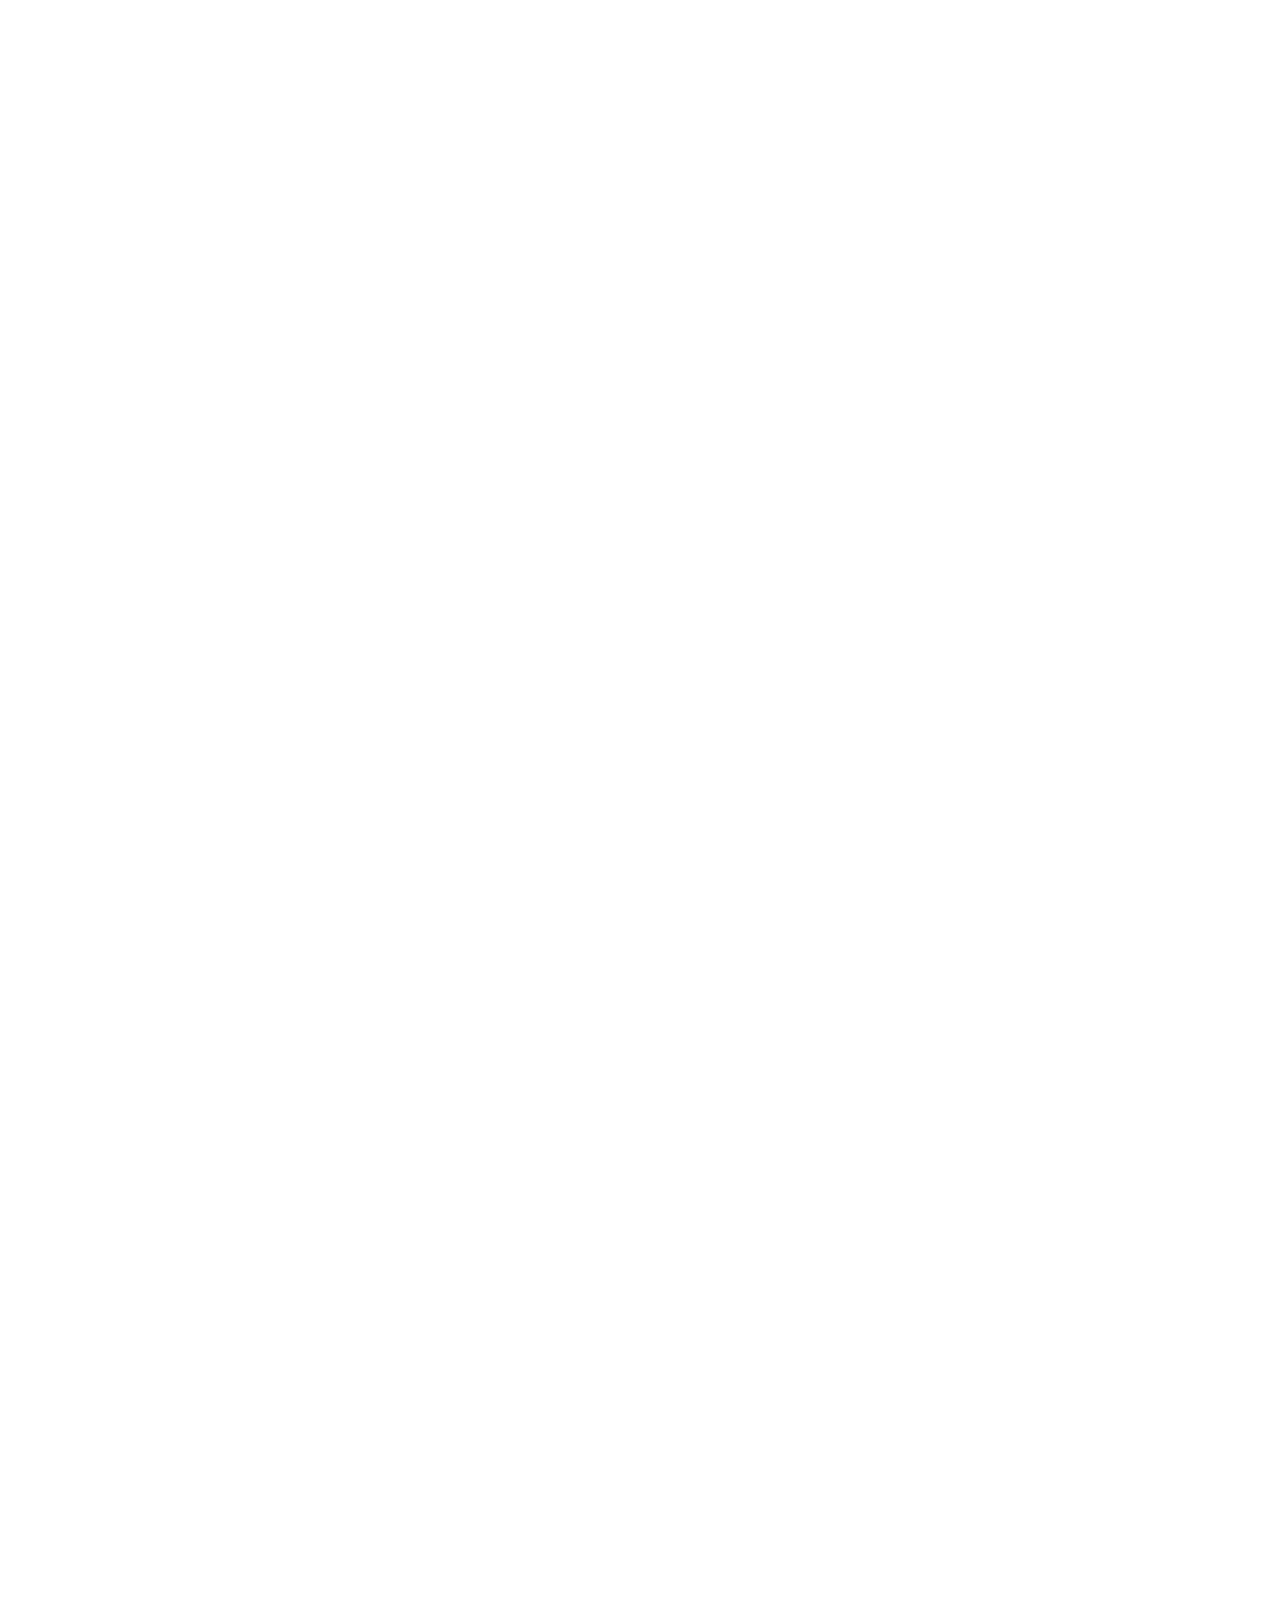
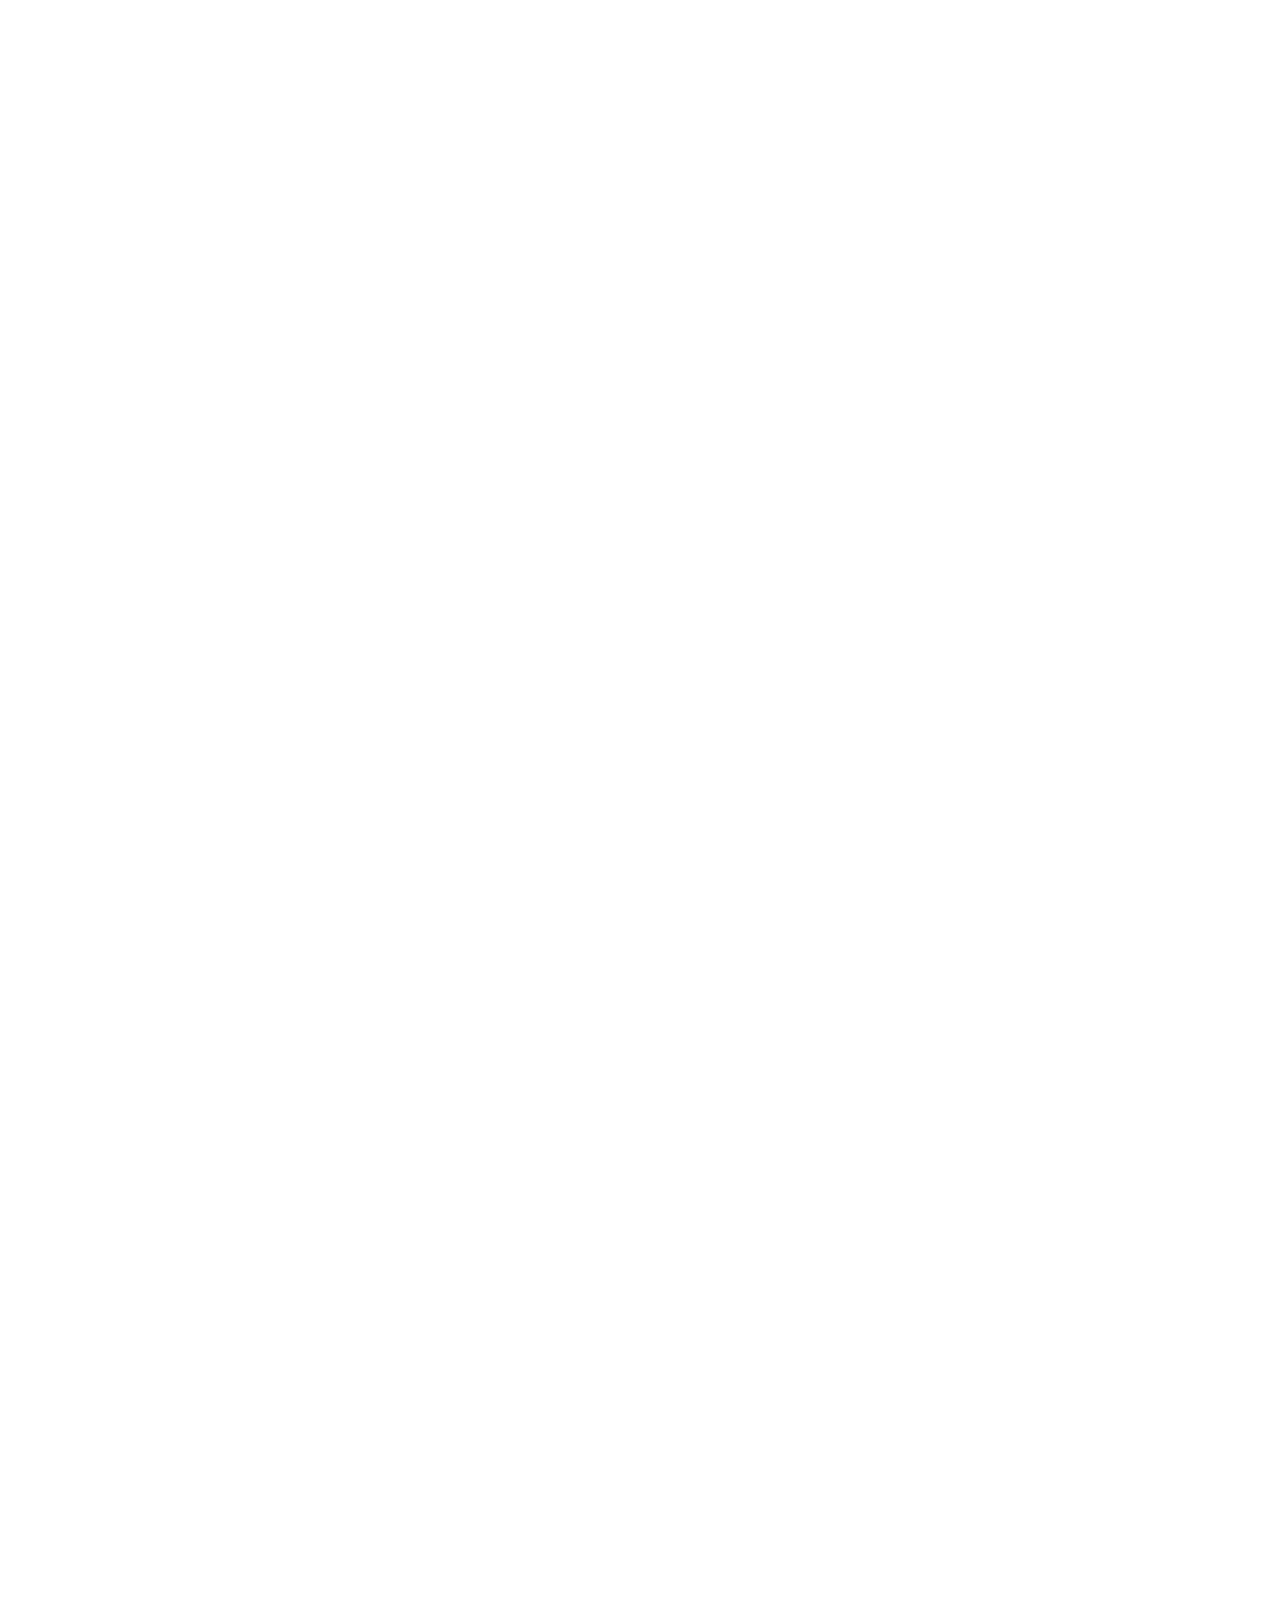
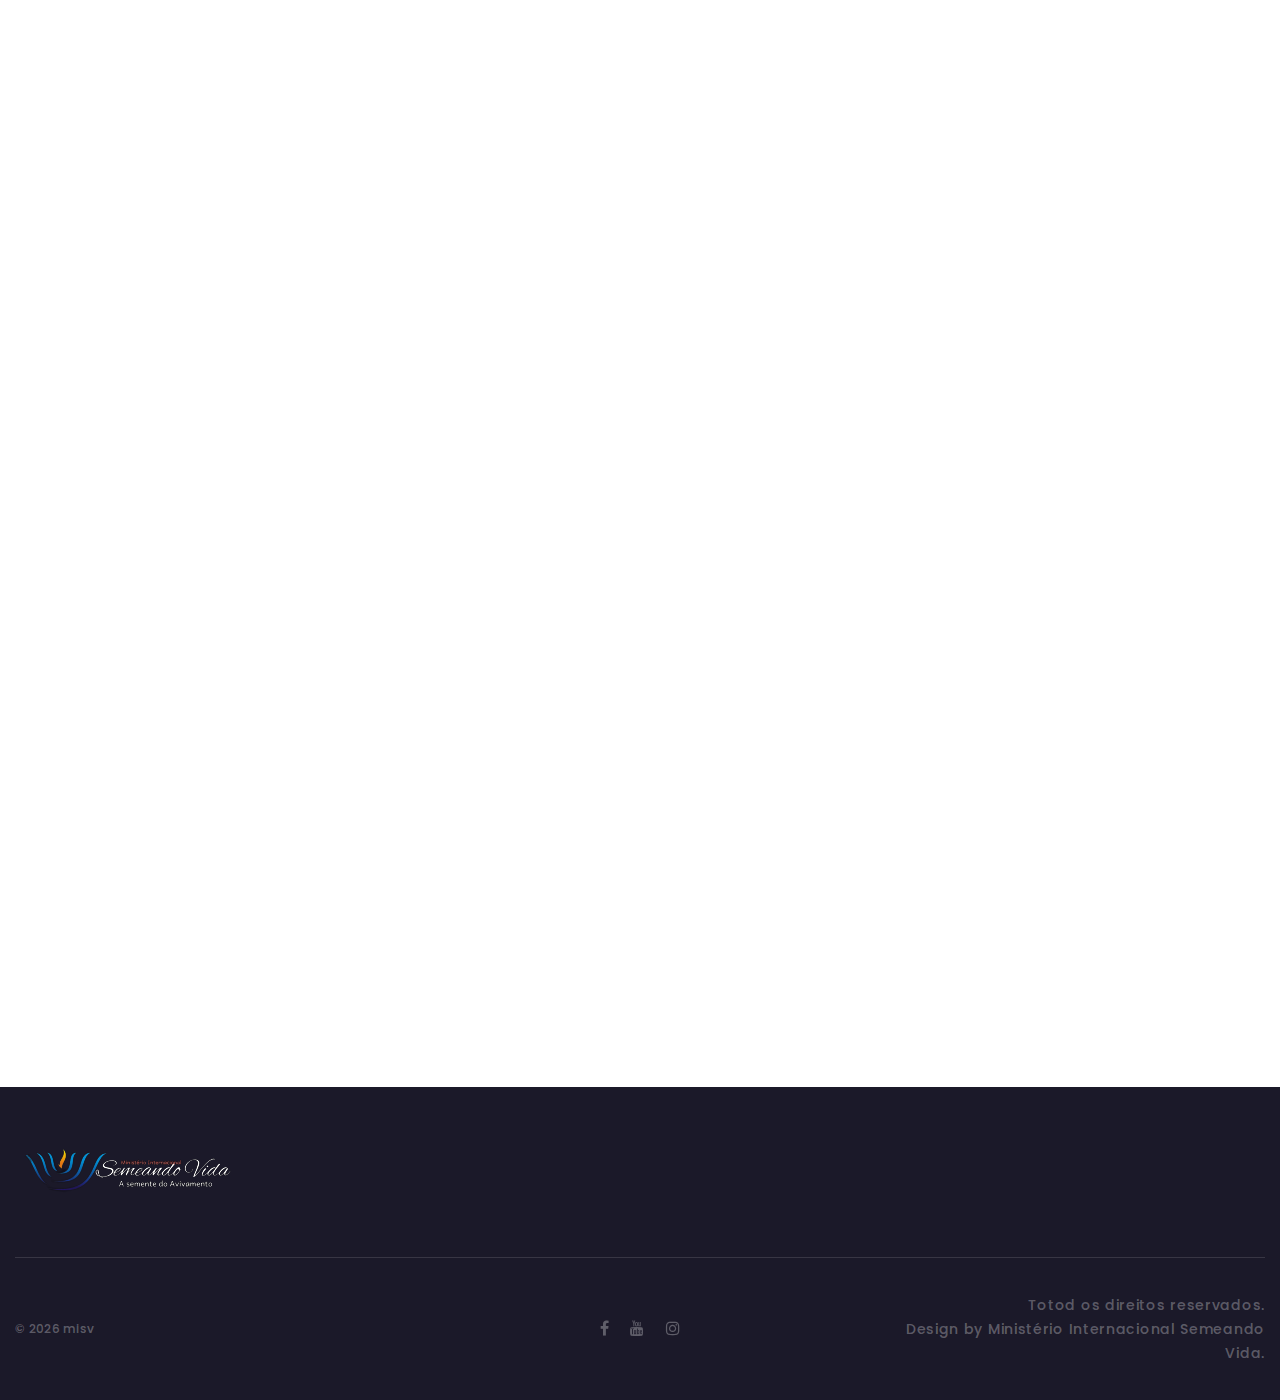
<file: galeria.html>
<!DOCTYPE html>
<html class="wide wow-animation" lang="pt-br">
  <head>
    <title>Galeria MISV</title>
    <meta name="format-detection" content="telephone=no">
    <meta name="viewport" content="width=device-width, height=device-height, initial-scale=1.0, maximum-scale=1.0, user-scalable=0">
    <meta http-equiv="X-UA-Compatible" content="IE=edge">
    <meta charset="utf-8">
    <link rel="icon" href="images/favicon.ico" type="image/x-icon">
    <!-- Stylesheets-->
    <link rel="stylesheet" type="text/css" href="//fonts.googleapis.com/css?family=Poppins:400,500,600%7CTeko:300,400,500%7CMaven+Pro:500">
    <link rel="stylesheet" href="css/bootstrap.css">
    <link rel="stylesheet" href="css/fonts.css">
    <link rel="stylesheet" href="css/style.css">
    <style>.ie-panel{display: none;background: #212121;padding: 10px 0;box-shadow: 3px 3px 5px 0 rgba(0,0,0,.3);clear: both;text-align:center;position: relative;z-index: 1;} html.ie-10 .ie-panel, html.lt-ie-10 .ie-panel {display: block;}</style>
  </head>
<body>
        <!-- Page Header-->
        <header class="section page-header">
          <!-- RD Navbar-->
          <div class="rd-navbar-wrap">
            <nav class="rd-navbar rd-navbar-classic" data-layout="rd-navbar-fixed" data-sm-layout="rd-navbar-fixed" data-md-layout="rd-navbar-fixed" data-md-device-layout="rd-navbar-fixed" data-lg-layout="rd-navbar-static" data-lg-device-layout="rd-navbar-fixed" data-xl-layout="rd-navbar-static" data-xl-device-layout="rd-navbar-static" data-xxl-layout="rd-navbar-static" data-xxl-device-layout="rd-navbar-static" data-lg-stick-up-offset="46px" data-xl-stick-up-offset="46px" data-xxl-stick-up-offset="46px" data-lg-stick-up="true" data-xl-stick-up="true" data-xxl-stick-up="true">
              <div class="rd-navbar-main-outer">
                <div class="rd-navbar-main">
                  <!-- RD Navbar Panel-->
                  <div class="rd-navbar-panel">
                    <!-- RD Navbar Toggle-->
                    <button class="rd-navbar-toggle" data-rd-navbar-toggle=".rd-navbar-nav-wrap"><span></span></button>
                    <!-- RD Navbar Brand-->
                    <div class="rd-navbar-brand"><a class="brand" href="index.html"><img src="images/logo-semeando-vida.png" alt="" width="223" height="50"/></a></div>
                  </div>
                  <div class="rd-navbar-main-element">
                    <div class="rd-navbar-nav-wrap">
                      <!-- RD Navbar Share-->
                      <div class="rd-navbar-share fl-bigmug-line-share27" data-rd-navbar-toggle=".rd-navbar-share-list">
                        <ul class="list-inline rd-navbar-share-list">
                          <li class="rd-navbar-share-list-item"><a class="icon fa fa-facebook" href="#"></a></li>
                          <li class="rd-navbar-share-list-item"><a class="icon fa fa-twitter" href="#"></a></li>
                          <li class="rd-navbar-share-list-item"><a class="icon fa fa-google-plus" href="#"></a></li>
                          <li class="rd-navbar-share-list-item"><a class="icon fa fa-instagram" href="#"></a></li>
                        </ul>
                      </div>
                      <ul class="rd-navbar-nav">
                        <li class="rd-nav-item active"><a class="rd-nav-link" href="index.html">Home</a></li>
                        <li class="rd-nav-item"><a class="rd-nav-link" href="index.html#services">Services</a></li>
                        <li class="rd-nav-item"><a class="rd-nav-link" href="galeria.html">Galeria</a></li>
                        <li class="rd-nav-item"><a class="rd-nav-link" href="index.html#team">Pastores</a></li>
                        <li class="rd-nav-item"><a class="rd-nav-link" href="index.html#news">Eventos</a></li>
                        <li class="rd-nav-item"><a class="rd-nav-link" href="index.html#contacts">Fale-Conosco</a></li>
                        <li class="rd-nav-item"><a href="#"><img src="images/whatsapp2.png" alt="Whatsapp"></a></li>
                      </ul>
                    </div>
                  </div>
                </div>
              </div>
            </nav>
          </div>
        </header>
    <!-- Latest Galeria-->
    <section class="section section-sm section-fluid bg-default text-center" id="projects">
        <div class="container-fluid">
          <h2 class="wow fadeInLeft">Galeria</h2>
          <div class="isotope-filters isotope-filters-horizontal">
            <button class="isotope-filters-toggle button button-md button-icon button-icon-right button-default-outline button-wapasha" data-custom-toggle="#isotope-3" data-custom-toggle-hide-on-blur="true" data-custom-toggle-disable-on-blur="true"><span class="icon fa fa-caret-down"></span>Filter</button>
            <ul class="isotope-filters-list" id="isotope-3">
              <li><a class="active" href="#" data-isotope-filter="*" data-isotope-group="gallery">TODOS</a></li>
              <li><a href="#" data-isotope-filter="Type 1" data-isotope-group="gallery">Cultos</a></li>
              <li><a href="#" data-isotope-filter="Type 2" data-isotope-group="gallery">Ministério de Dança</a></li>
              <li><a href="#" data-isotope-filter="Type 3" data-isotope-group="gallery">Ministério de Louvor</a></li>
              <li><a href="#" data-isotope-filter="Type 4" data-isotope-group="gallery">Teatro</a></li>
            </ul>
          </div>
          <div class="row row-30 isotope" data-isotope-layout="fitRows" data-isotope-group="gallery" data-lightgallery="group">
            <div class="col-sm-6 col-lg-4 col-xxl-3 isotope-item wow fadeInRight" data-filter="Type 1">
              <!-- Thumbnail Classic-->
              <article class="thumbnail thumbnail-classic thumbnail-md">
                <div class="thumbnail-classic-figure"><img src="images/culto.jpg" alt="" width="420" height="350"/>
                </div>
                <div class="thumbnail-classic-caption">
                  <div class="thumbnail-classic-title-wrap"><a class="icon fl-bigmug-line-zoom60" href="images/culto.jpg" data-lightgallery="item"><img src="images/culto.jpg" alt="" width="420" height="350"/></a>
                    <h5 class="thumbnail-classic-title"><a href="#">Ampliar</a></h5>
                  </div>
                  <p class="thumbnail-classic-text">Clique na lupa para ampliar a imagem</p>
                </div>
              </article>
            </div>
            <div class="col-sm-6 col-lg-4 col-xxl-3 isotope-item wow fadeInRight" data-filter="Type 1" data-wow-delay=".1s">
              <!-- Thumbnail Classic-->
              <article class="thumbnail thumbnail-classic thumbnail-md">
                <div class="thumbnail-classic-figure"><img src="images/culto-2.jpg" alt="" width="420" height="350"/>
                </div>
                <div class="thumbnail-classic-caption">
                  <div class="thumbnail-classic-title-wrap"><a class="icon fl-bigmug-line-zoom60" href="images/culto-2.jpg" data-lightgallery="item"><img src="images/culto-2.jpg" alt="" width="420" height="350"/></a>
                    <h5 class="thumbnail-classic-title"><a href="#">Ampliar</a></h5>
                  </div>
                  <p class="thumbnail-classic-text">Clique na lupa para ampliar a imagem</p>
                </div>
              </article>
            </div>
            <div class="col-sm-6 col-lg-4 col-xxl-3 isotope-item wow fadeInRight" data-filter="Type 1" data-wow-delay=".1s">
              <!-- Thumbnail Classic-->
              <article class="thumbnail thumbnail-classic thumbnail-md">
                <div class="thumbnail-classic-figure"><img src="images/culto-3.jpg" alt="" width="420" height="350"/>
                </div>
                <div class="thumbnail-classic-caption">
                  <div class="thumbnail-classic-title-wrap"><a class="icon fl-bigmug-line-zoom60" href="images/culto-3.jpg" data-lightgallery="item"><img src="images/culto-3.jpg" alt="" width="420" height="350"/></a>
                    <h5 class="thumbnail-classic-title"><a href="#">Ampliar</a></h5>
                  </div>
                  <p class="thumbnail-classic-text">Clique na lupa para ampliar a imagem</p>
                </div>
              </article>
            </div>
            <div class="col-sm-6 col-lg-4 col-xxl-3 isotope-item wow fadeInRight" data-filter="Type 1" data-wow-delay=".1s">
              <!-- Thumbnail Classic-->
              <article class="thumbnail thumbnail-classic thumbnail-md">
                <div class="thumbnail-classic-figure"><img src="images/culto-4.jpg" alt="" width="420" height="350"/>
                </div>
                <div class="thumbnail-classic-caption">
                  <div class="thumbnail-classic-title-wrap"><a class="icon fl-bigmug-line-zoom60" href="images/culto-4.jpg" data-lightgallery="item"><img src="images/culto-4.jpg" alt="" width="420" height="350"/></a>
                    <h5 class="thumbnail-classic-title"><a href="#">Ampliar</a></h5>
                  </div>
                  <p class="thumbnail-classic-text">Clique na lupa para ampliar a imagem</p>
                </div>
              </article>
            </div>
            <div class="col-sm-6 col-lg-4 col-xxl-3 isotope-item wow fadeInRight" data-filter="Type 1" data-wow-delay=".1s">
              <!-- Thumbnail Classic-->
              <article class="thumbnail thumbnail-classic thumbnail-md">
                <div class="thumbnail-classic-figure"><img src="images/culto-5.jpg" alt="" width="420" height="350"/>
                </div>
                <div class="thumbnail-classic-caption">
                  <div class="thumbnail-classic-title-wrap"><a class="icon fl-bigmug-line-zoom60" href="images/culto-5.jpg" data-lightgallery="item"><img src="images/culto-5.jpg" alt="" width="420" height="350"/></a>
                    <h5 class="thumbnail-classic-title"><a href="#">Ampliar</a></h5>
                  </div>
                  <p class="thumbnail-classic-text">Clique na lupa para ampliar a imagem</p>
                </div>
              </article>
            </div>
            <div class="col-sm-6 col-lg-4 col-xxl-3 isotope-item wow fadeInRight" data-filter="Type 1" data-wow-delay=".1s">
              <!-- Thumbnail Classic-->
              <article class="thumbnail thumbnail-classic thumbnail-md">
                <div class="thumbnail-classic-figure"><img src="images/culto-6.jpg" alt="" width="420" height="350"/>
                </div>
                <div class="thumbnail-classic-caption">
                  <div class="thumbnail-classic-title-wrap"><a class="icon fl-bigmug-line-zoom60" href="images/culto-6.jpg" data-lightgallery="item"><img src="images/culto-6.jpg" alt="" width="420" height="350"/></a>
                    <h5 class="thumbnail-classic-title"><a href="#">Ampliar</a></h5>
                  </div>
                  <p class="thumbnail-classic-text">Clique na lupa para ampliar a imagem</p>
                </div>
              </article>
            </div>
            <div class="col-sm-6 col-lg-4 col-xxl-3 isotope-item wow fadeInRight" data-filter="Type 1" data-wow-delay=".1s">
                <!-- Thumbnail Classic-->
              <article class="thumbnail thumbnail-classic thumbnail-md">
                <div class="thumbnail-classic-figure"><img src="images/fullwidth-gallery-1-420x350.jpg" alt="" width="420" height="350"/>
                </div>
                <div class="thumbnail-classic-caption">
                  <div class="thumbnail-classic-title-wrap"><a class="icon fl-bigmug-line-zoom60" href="images/fullwidth-gallery-1-420x350.jpg" data-lightgallery="item"><img src="images/fullwidth-gallery-1-420x350.jpg" alt="" width="420" height="350"/></a>
                    <h5 class="thumbnail-classic-title"><a href="#">Ampliar</a></h5>
                  </div>
                  <p class="thumbnail-classic-text">Clique na lupa para ampliar a imagem</p>
                </div>
              </article>
            </div>
            <div class="col-sm-6 col-lg-4 col-xxl-3 isotope-item wow fadeInRight" data-filter="Type 1" data-wow-delay=".1s">
              <!-- Thumbnail Classic-->
              <article class="thumbnail thumbnail-classic thumbnail-md">
                <div class="thumbnail-classic-figure"><img src="images/culto-7.jpg" alt="" width="420" height="350"/>
                </div>
                <div class="thumbnail-classic-caption">
                  <div class="thumbnail-classic-title-wrap"><a class="icon fl-bigmug-line-zoom60" href="images/culto-7.jpg" data-lightgallery="item"><img src="images/culto-7.jpg" alt="" width="420" height="350"/></a>
                    <h5 class="thumbnail-classic-title"><a href="#">Ampliar</a></h5>
                  </div>
                  <p class="thumbnail-classic-text">Clique na lupa para ampliar a imagem</p>
                </div>
              </article>
            </div>
            <div class="col-sm-6 col-lg-4 col-xxl-3 isotope-item wow fadeInRight" data-filter="Type 1" data-wow-delay=".1s">
              <!-- Thumbnail Classic-->
              <article class="thumbnail thumbnail-classic thumbnail-md">
                <div class="thumbnail-classic-figure"><img src="images/culto8.jpg" alt="" width="420" height="350"/>
                </div>
                <div class="thumbnail-classic-caption">
                  <div class="thumbnail-classic-title-wrap"><a class="icon fl-bigmug-line-zoom60" href="images/culto8.jpg" data-lightgallery="item"><img src="images/culto8.jpg" alt="" width="420" height="350"/></a>
                    <h5 class="thumbnail-classic-title"><a href="#">Ampliar</a></h5>
                  </div>
                  <p class="thumbnail-classic-text">Clique na lupa para ampliar a imagem</p>
                </div>
              </article>
            </div>
            <div class="col-sm-6 col-lg-4 col-xxl-3 isotope-item wow fadeInRight" data-filter="Type 1" data-wow-delay=".1s">
              <!-- Thumbnail Classic-->
              <article class="thumbnail thumbnail-classic thumbnail-md">
                <div class="thumbnail-classic-figure"><img src="images/culto-9.jpg" alt="" width="420" height="350"/>
                </div>
                <div class="thumbnail-classic-caption">
                  <div class="thumbnail-classic-title-wrap"><a class="icon fl-bigmug-line-zoom60" href="images/culto-9.jpg" data-lightgallery="item"><img src="images/culto-9.jpg" alt="" width="420" height="350"/></a>
                    <h5 class="thumbnail-classic-title"><a href="#">Ampliar</a></h5>
                  </div>
                  <p class="thumbnail-classic-text">Clique na lupa para ampliar a imagem</p>
                </div>
              </article>
            </div>
            <div class="col-sm-6 col-lg-4 col-xxl-3 isotope-item wow fadeInRight" data-filter="Type 1" data-wow-delay=".1s">
              <!-- Thumbnail Classic-->
              <article class="thumbnail thumbnail-classic thumbnail-md">
                <div class="thumbnail-classic-figure"><img src="images/culto-10.jpg" alt="" width="420" height="350"/>
                </div>
                <div class="thumbnail-classic-caption">
                  <div class="thumbnail-classic-title-wrap"><a class="icon fl-bigmug-line-zoom60" href="images/culto-10.jpg" data-lightgallery="item"><img src="images/culto-10.jpg" alt="" width="420" height="350"/></a>
                    <h5 class="thumbnail-classic-title"><a href="#">Ampliar</a></h5>
                  </div>
                  <p class="thumbnail-classic-text">Clique na lupa para ampliar a imagem</p>
                </div>
              </article>
            </div>
            <div class="col-sm-6 col-lg-4 col-xxl-3 isotope-item wow fadeInRight" data-filter="Type 1" data-wow-delay=".1s">
              <!-- Thumbnail Classic-->
              <article class="thumbnail thumbnail-classic thumbnail-md">
                <div class="thumbnail-classic-figure"><img src="images/culto-11.jpg" alt="" width="420" height="350"/>
                </div>
                <div class="thumbnail-classic-caption">
                  <div class="thumbnail-classic-title-wrap"><a class="icon fl-bigmug-line-zoom60" href="images/culto-11.jpg" data-lightgallery="item"><img src="images/culto-11.jpg" alt="" width="420" height="350"/></a>
                    <h5 class="thumbnail-classic-title"><a href="#">Ampliar</a></h5>
                  </div>
                  <p class="thumbnail-classic-text">Clique na lupa para ampliar a imagem</p>
                </div>
              </article>
            </div>
            <div class="col-sm-6 col-lg-4 col-xxl-3 isotope-item wow fadeInRight" data-filter="Type 1" data-wow-delay=".1s">
              <!-- Thumbnail Classic-->
              <article class="thumbnail thumbnail-classic thumbnail-md">
                <div class="thumbnail-classic-figure"><img src="images/culto-12.jpg" alt="" width="420" height="350"/>
                </div>
                <div class="thumbnail-classic-caption">
                  <div class="thumbnail-classic-title-wrap"><a class="icon fl-bigmug-line-zoom60" href="images/culto-12.jpg" data-lightgallery="item"><img src="images/culto-12.jpg" alt="" width="420" height="350"/></a>
                    <h5 class="thumbnail-classic-title"><a href="#">Ampliar</a></h5>
                  </div>
                  <p class="thumbnail-classic-text">Clique na lupa para ampliar a imagem</p>
                </div>
              </article>
            </div>
            <div class="col-sm-6 col-lg-4 col-xxl-3 isotope-item wow fadeInRight" data-filter="Type 1" data-wow-delay=".1s">
              <!-- Thumbnail Classic-->
              <article class="thumbnail thumbnail-classic thumbnail-md">
                <div class="thumbnail-classic-figure"><img src="images/culto-13.jpg" alt="" width="420" height="350"/>
                </div>
                <div class="thumbnail-classic-caption">
                  <div class="thumbnail-classic-title-wrap"><a class="icon fl-bigmug-line-zoom60" href="images/culto-13.jpg" data-lightgallery="item"><img src="images/culto-13.jpg" alt="" width="420" height="350"/></a>
                    <h5 class="thumbnail-classic-title"><a href="#">Ampliar</a></h5>
                  </div>
                  <p class="thumbnail-classic-text">Clique na lupa para ampliar a imagem</p>
                </div>
              </article>
            </div>
            <div class="col-sm-6 col-lg-4 col-xxl-3 isotope-item wow fadeInRight" data-filter="Type 1" data-wow-delay=".1s">
              <!-- Thumbnail Classic-->
              <article class="thumbnail thumbnail-classic thumbnail-md">
                <div class="thumbnail-classic-figure"><img src="images/culto-14.jpg" alt="" width="420" height="350"/>
                </div>
                <div class="thumbnail-classic-caption">
                  <div class="thumbnail-classic-title-wrap"><a class="icon fl-bigmug-line-zoom60" href="images/culto-14.jpg" data-lightgallery="item"><img src="images/culto-14.jpg" alt="" width="420" height="350"/></a>
                    <h5 class="thumbnail-classic-title"><a href="#">Ampliar</a></h5>
                  </div>
                  <p class="thumbnail-classic-text">Clique na lupa para ampliar a imagem</p>
                </div>
              </article>
            </div>
            <div class="col-sm-6 col-lg-4 col-xxl-3 isotope-item wow fadeInRight" data-filter="Type 1" data-wow-delay=".1s">
              <!-- Thumbnail Classic-->
              <article class="thumbnail thumbnail-classic thumbnail-md">
                <div class="thumbnail-classic-figure"><img src="images/cruz.jpg" alt="" width="420" height="350"/>
                </div>
                <div class="thumbnail-classic-caption">
                  <div class="thumbnail-classic-title-wrap"><a class="icon fl-bigmug-line-zoom60" href="images/cruz.jpg" data-lightgallery="item"><img src="images/cruz.jpg" alt="" width="420" height="350"/></a>
                    <h5 class="thumbnail-classic-title"><a href="#">Ampliar</a></h5>
                  </div>
                  <p class="thumbnail-classic-text">Clique na lupa para ampliar a imagem</p>
                </div>
              </article>
            </div>
            <div class="col-sm-6 col-lg-4 col-xxl-3 isotope-item wow fadeInRight" data-filter="Type 1" data-wow-delay=".1s">
              <!-- Thumbnail Classic-->
              <article class="thumbnail thumbnail-classic thumbnail-md">
                <div class="thumbnail-classic-figure"><img src="images/ceia-1.jpg" alt="" width="420" height="350"/>
                </div>
                <div class="thumbnail-classic-caption">
                  <div class="thumbnail-classic-title-wrap"><a class="icon fl-bigmug-line-zoom60" href="images/ceia-1.jpg" data-lightgallery="item"><img src="images/ceia-1.jpg" alt="" width="420" height="350"/></a>
                    <h5 class="thumbnail-classic-title"><a href="#">Ampliar</a></h5>
                  </div>
                  <p class="thumbnail-classic-text">Clique na lupa para ampliar a imagem</p>
                </div>
              </article>
            </div>
            <div class="col-sm-6 col-lg-4 col-xxl-3 isotope-item wow fadeInRight" data-filter="Type 1" data-wow-delay=".2s">
              <!-- Thumbnail Classic-->
              <article class="thumbnail thumbnail-classic thumbnail-md">
                <div class="thumbnail-classic-figure"><img src="images/ceia-2.jpg" alt="" width="420" height="350"/>
                </div>
                <div class="thumbnail-classic-caption">
                  <div class="thumbnail-classic-title-wrap"><a class="icon fl-bigmug-line-zoom60" href="images/ceia-2.jpg" data-lightgallery="item"><img src="images/ceia-2.jpg" alt="" width="420" height="350"/></a>
                    <h5 class="thumbnail-classic-title"><a href="#">Ampliar</a></h5>
                  </div>
                  <p class="thumbnail-classic-text">Clique na lupa para ampliar a imagem</p>
                </div>
              </article>
            </div>
            <div class="col-sm-6 col-lg-4 col-xxl-3 isotope-item wow fadeInRight" data-filter="Type 1" data-wow-delay=".3s">
              <!-- Thumbnail Classic-->
              <article class="thumbnail thumbnail-classic thumbnail-md">
                <div class="thumbnail-classic-figure"><img src="images/ceia-3.jpg" alt="" width="420" height="350"/>
                </div>
                <div class="thumbnail-classic-caption">
                  <div class="thumbnail-classic-title-wrap"><a class="icon fl-bigmug-line-zoom60" href="images/ceia-3.jpg" data-lightgallery="item"><img src="images/ceia-3.jpg" alt="" width="420" height="350"/></a>
                    <h5 class="thumbnail-classic-title"><a href="#">Ampliar</a></h5>
                  </div>
                  <p class="thumbnail-classic-text">Clique na lupa para ampliar a imagem</p>
                </div>
              </article>
            </div>
            <div class="col-sm-6 col-lg-4 col-xxl-3 isotope-item wow fadeInLeft" data-filter="Type 1">
              <!-- Ministério de dança-->
              <article class="thumbnail thumbnail-classic thumbnail-md">
                <div class="thumbnail-classic-figure"><img src="images/ceia-4.jpg" alt="" width="420" height="350"/>
                </div>
                <div class="thumbnail-classic-caption">
                  <div class="thumbnail-classic-title-wrap"><a class="icon fl-bigmug-line-zoom60" href="images/ceia-4.jpg" data-lightgallery="item"><img src="images/ceia-4.jpg" alt="" width="420" height="350"/></a>
                    <h5 class="thumbnail-classic-title"><a href="#">Ampliar</a></h5>
                  </div>
                  <p class="thumbnail-classic-text">Clique na lupa para ampliar a imagem</p>
                </div>
              </article>
            </div>
            <div class="col-sm-6 col-lg-4 col-xxl-3 isotope-item wow fadeInLeft" data-filter="Type 2" data-wow-delay=".1s">
              <!-- Ministério de dança-->
              <article class="thumbnail thumbnail-classic thumbnail-md">
                <div class="thumbnail-classic-figure"><img src="images/danca-1.jpg" alt="" width="420" height="350"/>
                </div>
                <div class="thumbnail-classic-caption">
                  <div class="thumbnail-classic-title-wrap"><a class="icon fl-bigmug-line-zoom60" href="images/danca-1.jpg" data-lightgallery="item"><img src="images/danca-1.jpg" alt="" width="420" height="350"/></a>
                    <h5 class="thumbnail-classic-title"><a href="#">Ampliar</a></h5>
                  </div>
                  <p class="thumbnail-classic-text">Clique na lupa para ampliar a imagem</p>
                </div>
              </article>
            </div>
            <div class="col-sm-6 col-lg-4 col-xxl-3 isotope-item wow fadeInLeft" data-filter="Type 2" data-wow-delay=".1s">
              <!-- Ministério de dança-->
              <article class="thumbnail thumbnail-classic thumbnail-md">
                <div class="thumbnail-classic-figure"><img src="images/daca-2.jpg" alt="" width="420" height="350"/>
                </div>
                <div class="thumbnail-classic-caption">
                  <div class="thumbnail-classic-title-wrap"><a class="icon fl-bigmug-line-zoom60" href="images/daca-2.jpg" data-lightgallery="item"><img src="images/daca-2.jpg" alt="" width="420" height="350"/></a>
                    <h5 class="thumbnail-classic-title"><a href="#">Ampliar</a></h5>
                  </div>
                  <p class="thumbnail-classic-text">Clique na lupa para ampliar a imagem</p>
                </div>
              </article>
            </div>
            <div class="col-sm-6 col-lg-4 col-xxl-3 isotope-item wow fadeInLeft" data-filter="Type 2" data-wow-delay=".1s">
              <!-- Ministério de dança-->
              <article class="thumbnail thumbnail-classic thumbnail-md">
                <div class="thumbnail-classic-figure"><img src="images/danca-3.jpg" alt="" width="420" height="350"/>
                </div>
                <div class="thumbnail-classic-caption">
                  <div class="thumbnail-classic-title-wrap"><a class="icon fl-bigmug-line-zoom60" href="images/danca-3.jpg" data-lightgallery="item"><img src="images/danca-3.jpg" alt="" width="420" height="350"/></a>
                    <h5 class="thumbnail-classic-title"><a href="#">Ampliar</a></h5>
                  </div>
                  <p class="thumbnail-classic-text">Clique na lupa para ampliar a imagem</p>
                </div>
              </article>
            </div>
            <div class="col-sm-6 col-lg-4 col-xxl-3 isotope-item wow fadeInLeft" data-filter="Type 2" data-wow-delay=".1s">
              <!-- Ministério de dança-->
              <article class="thumbnail thumbnail-classic thumbnail-md">
                <div class="thumbnail-classic-figure"><img src="images/danca-4.jpg" alt="" width="420" height="350"/>
                </div>
                <div class="thumbnail-classic-caption">
                  <div class="thumbnail-classic-title-wrap"><a class="icon fl-bigmug-line-zoom60" href="images/danca-4.jpg" data-lightgallery="item"><img src="images/danca-4.jpg" alt="" width="420" height="350"/></a>
                    <h5 class="thumbnail-classic-title"><a href="#">Ampliar</a></h5>
                  </div>
                  <p class="thumbnail-classic-text">Clique na lupa para ampliar a imagem</p>
                </div>
              </article>
            </div>
            <div class="col-sm-6 col-lg-4 col-xxl-3 isotope-item wow fadeInLeft" data-filter="Type 2" data-wow-delay=".1s">
              <!-- Ministério de dança-->
              <article class="thumbnail thumbnail-classic thumbnail-md">
                <div class="thumbnail-classic-figure"><img src="images/danca-5.jpg" alt="" width="420" height="350"/>
                </div>
                <div class="thumbnail-classic-caption">
                  <div class="thumbnail-classic-title-wrap"><a class="icon fl-bigmug-line-zoom60" href="images/danca-5.jpg" data-lightgallery="item"><img src="images/danca-5.jpg" alt="" width="420" height="350"/></a>
                    <h5 class="thumbnail-classic-title"><a href="#">Ampliar</a></h5>
                  </div>
                  <p class="thumbnail-classic-text">Clique na lupa para ampliar a imagem</p>
                </div>
              </article>
            </div>
            <div class="col-sm-6 col-lg-4 col-xxl-3 isotope-item wow fadeInLeft" data-filter="Type 2" data-wow-delay=".1s">
              <!-- Ministério de dança-->
              <article class="thumbnail thumbnail-classic thumbnail-md">
                <div class="thumbnail-classic-figure"><img src="images/danca-6.jpg" alt="" width="420" height="350"/>
                </div>
                <div class="thumbnail-classic-caption">
                  <div class="thumbnail-classic-title-wrap"><a class="icon fl-bigmug-line-zoom60" href="images/danca-6.jpg" data-lightgallery="item"><img src="images/danca-6.jpg" alt="" width="420" height="350"/></a>
                    <h5 class="thumbnail-classic-title"><a href="#">Ampliar</a></h5>
                  </div>
                  <p class="thumbnail-classic-text">Clique na lupa para ampliar a imagem</p>
                </div>
              </article>
            </div>
            <div class="col-sm-6 col-lg-4 col-xxl-3 isotope-item wow fadeInLeft" data-filter="Type 2" data-wow-delay=".1s">
              <!-- Ministério de dança-->
              <article class="thumbnail thumbnail-classic thumbnail-md">
                <div class="thumbnail-classic-figure"><img src="images/danca-7.jpg" alt="" width="420" height="350"/>
                </div>
                <div class="thumbnail-classic-caption">
                  <div class="thumbnail-classic-title-wrap"><a class="icon fl-bigmug-line-zoom60" href="images/danca-7.jpg" data-lightgallery="item"><img src="images/danca-7.jpg" alt="" width="420" height="350"/></a>
                    <h5 class="thumbnail-classic-title"><a href="#">Ampliar</a></h5>
                  </div>
                  <p class="thumbnail-classic-text">Clique na lupa para ampliar a imagem</p>
                </div>
              </article>
            </div>
            <div class="col-sm-6 col-lg-4 col-xxl-3 isotope-item wow fadeInLeft" data-filter="Type 2" data-wow-delay=".1s">
              <!-- Ministério de dança-->
              <article class="thumbnail thumbnail-classic thumbnail-md">
                <div class="thumbnail-classic-figure"><img src="images/danca-8.jpg" alt="" width="420" height="350"/>
                </div>
                <div class="thumbnail-classic-caption">
                  <div class="thumbnail-classic-title-wrap"><a class="icon fl-bigmug-line-zoom60" href="images/danca-8.jpg" data-lightgallery="item"><img src="images/danca-8.jpg" alt="" width="420" height="350"/></a>
                    <h5 class="thumbnail-classic-title"><a href="#">Ampliar</a></h5>
                  </div>
                  <p class="thumbnail-classic-text">Clique na lupa para ampliar a imagem</p>
                </div>
              </article>
            </div>
            <div class="col-sm-6 col-lg-4 col-xxl-3 isotope-item wow fadeInLeft" data-filter="Type 2" data-wow-delay=".1s">
              <!-- Ministério de dança-->
              <article class="thumbnail thumbnail-classic thumbnail-md">
                <div class="thumbnail-classic-figure"><img src="images/danca-9.jpg" alt="" width="420" height="350"/>
                </div>
                <div class="thumbnail-classic-caption">
                  <div class="thumbnail-classic-title-wrap"><a class="icon fl-bigmug-line-zoom60" href="images/danca-9.jpg" data-lightgallery="item"><img src="images/danca-9.jpg" alt="" width="420" height="350"/></a>
                    <h5 class="thumbnail-classic-title"><a href="#">Ampliar</a></h5>
                  </div>
                  <p class="thumbnail-classic-text">Clique na lupa para ampliar a imagem</p>
                </div>
              </article>
            </div>
            <div class="col-sm-6 col-lg-4 col-xxl-3 isotope-item wow fadeInLeft" data-filter="Type 2" data-wow-delay=".1s">
              <!-- Ministério de louvor-->
              <article class="thumbnail thumbnail-classic thumbnail-md">
                <div class="thumbnail-classic-figure"><img src="images/danca-12.jpg" alt="" width="420" height="350"/>
                </div>
                <div class="thumbnail-classic-caption">
                  <div class="thumbnail-classic-title-wrap"><a class="icon fl-bigmug-line-zoom60" href="images/danca-12.jpg" data-lightgallery="item"><img src="images/danca-12.jpg" alt="" width="420" height="350"/></a>
                    <h5 class="thumbnail-classic-title"><a href="#">Ampliar</a></h5>
                  </div>
                  <p class="thumbnail-classic-text">Clique na lupa para ampliar a imagem</p>
                </div>
              </article>
            </div>
            <div class="col-sm-6 col-lg-4 col-xxl-3 isotope-item wow fadeInLeft" data-filter="Type 3" data-wow-delay=".1s">
              <!-- Ministério de Louvor-->
              <article class="thumbnail thumbnail-classic thumbnail-md">
                <div class="thumbnail-classic-figure"><img src="images/louvor-1.jpg" alt="" width="420" height="350"/>
                </div>
                <div class="thumbnail-classic-caption">
                  <div class="thumbnail-classic-title-wrap"><a class="icon fl-bigmug-line-zoom60" href="images/louvor-1.jpg" data-lightgallery="item"><img src="images/louvor-1.jpg" alt="" width="420" height="350"/></a>
                    <h5 class="thumbnail-classic-title"><a href="#">Ampliar</a></h5>
                  </div>
                  <p class="thumbnail-classic-text">Clique na lupa para ampliar a imagem</p>
                </div>
              </article>
            </div>
            <div class="col-sm-6 col-lg-4 col-xxl-3 isotope-item wow fadeInLeft" data-filter="Type 3" data-wow-delay=".1s">
              <!-- Ministério de Louvor-->
              <article class="thumbnail thumbnail-classic thumbnail-md">
                <div class="thumbnail-classic-figure"><img src="images/louvor-2.jpg" alt="" width="420" height="350"/>
                </div>
                <div class="thumbnail-classic-caption">
                  <div class="thumbnail-classic-title-wrap"><a class="icon fl-bigmug-line-zoom60" href="images/louvor-2.jpg" data-lightgallery="item"><img src="images/louvor-2.jpg" alt="" width="420" height="350"/></a>
                    <h5 class="thumbnail-classic-title"><a href="#">Ampliar</a></h5>
                  </div>
                  <p class="thumbnail-classic-text">Clique na lupa para ampliar a imagem</p>
                </div>
              </article>
            </div>
            <div class="col-sm-6 col-lg-4 col-xxl-3 isotope-item wow fadeInLeft" data-filter="Type 3" data-wow-delay=".1s">
              <!-- Ministério de Louvor-->
              <article class="thumbnail thumbnail-classic thumbnail-md">
                <div class="thumbnail-classic-figure"><img src="images/louvor-3.jpg" alt="" width="420" height="350"/>
                </div>
                <div class="thumbnail-classic-caption">
                  <div class="thumbnail-classic-title-wrap"><a class="icon fl-bigmug-line-zoom60" href="images/louvor-3.jpg" data-lightgallery="item"><img src="images/louvor-3.jpg" alt="" width="420" height="350"/></a>
                    <h5 class="thumbnail-classic-title"><a href="#">Ampliar</a></h5>
                  </div>
                  <p class="thumbnail-classic-text">Clique na lupa para ampliar a imagem</p>
                </div>
              </article>
            </div>
            <div class="col-sm-6 col-lg-4 col-xxl-3 isotope-item wow fadeInLeft" data-filter="Type 3" data-wow-delay=".1s">
              <!-- Ministério de Louvor-->
              <article class="thumbnail thumbnail-classic thumbnail-md">
                <div class="thumbnail-classic-figure"><img src="images/louvor-4.jpg" alt="" width="420" height="350"/>
                </div>
                <div class="thumbnail-classic-caption">
                  <div class="thumbnail-classic-title-wrap"><a class="icon fl-bigmug-line-zoom60" href="images/louvor-4.jpg" data-lightgallery="item"><img src="images/louvor-4.jpg" alt="" width="420" height="350"/></a>
                    <h5 class="thumbnail-classic-title"><a href="#">Ampliar</a></h5>
                  </div>
                  <p class="thumbnail-classic-text">Clique na lupa para ampliar a imagem</p>
                </div>
              </article>
            </div>
            <div class="col-sm-6 col-lg-4 col-xxl-3 isotope-item wow fadeInLeft" data-filter="Type 3" data-wow-delay=".1s">
              <!-- Ministério de Louvor-->
              <article class="thumbnail thumbnail-classic thumbnail-md">
                <div class="thumbnail-classic-figure"><img src="images/louvor-5.jpg" alt="" width="420" height="350"/>
                </div>
                <div class="thumbnail-classic-caption">
                  <div class="thumbnail-classic-title-wrap"><a class="icon fl-bigmug-line-zoom60" href="images/louvor-5.jpg" data-lightgallery="item"><img src="images/louvor-5.jpg" alt="" width="420" height="350"/></a>
                    <h5 class="thumbnail-classic-title"><a href="#">Ampliar</a></h5>
                  </div>
                  <p class="thumbnail-classic-text">Clique na lupa para ampliar a imagem</p>
                </div>
              </article>
            </div>
            <div class="col-sm-6 col-lg-4 col-xxl-3 isotope-item wow fadeInLeft" data-filter="Type 3" data-wow-delay=".1s">
              <!-- Ministério de Louvor-->
              <article class="thumbnail thumbnail-classic thumbnail-md">
                <div class="thumbnail-classic-figure"><img src="images/louvor-6.jpg" alt="" width="420" height="350"/>
                </div>
                <div class="thumbnail-classic-caption">
                  <div class="thumbnail-classic-title-wrap"><a class="icon fl-bigmug-line-zoom60" href="images/louvor-6.jpg" data-lightgallery="item"><img src="images/louvor-6.jpg" alt="" width="420" height="350"/></a>
                    <h5 class="thumbnail-classic-title"><a href="#">Ampliar</a></h5>
                  </div>
                  <p class="thumbnail-classic-text">Clique na lupa para ampliar a imagem</p>
                </div>
              </article>
            </div>
            <div class="col-sm-6 col-lg-4 col-xxl-3 isotope-item wow fadeInLeft" data-filter="Type 3" data-wow-delay=".1s">
              <!-- Ministério de Louvor-->
              <article class="thumbnail thumbnail-classic thumbnail-md">
                <div class="thumbnail-classic-figure"><img src="images/louvor-7.jpg" alt="" width="420" height="350"/>
                </div>
                <div class="thumbnail-classic-caption">
                  <div class="thumbnail-classic-title-wrap"><a class="icon fl-bigmug-line-zoom60" href="images/louvor-7.jpg" data-lightgallery="item"><img src="images/louvor-7.jpg" alt="" width="420" height="350"/></a>
                    <h5 class="thumbnail-classic-title"><a href="#">Ampliar</a></h5>
                  </div>
                  <p class="thumbnail-classic-text">Clique na lupa para ampliar a imagem</p>
                </div>
              </article>
            </div>
            <div class="col-sm-6 col-lg-4 col-xxl-3 isotope-item wow fadeInLeft" data-filter="Type 3" data-wow-delay=".1s">
              <!-- Ministério de Louvor-->
              <article class="thumbnail thumbnail-classic thumbnail-md">
                <div class="thumbnail-classic-figure"><img src="images/louvor-8.jpg" alt="" width="420" height="350"/>
                </div>
                <div class="thumbnail-classic-caption">
                  <div class="thumbnail-classic-title-wrap"><a class="icon fl-bigmug-line-zoom60" href="images/louvor-8.jpg" data-lightgallery="item"><img src="images/louvor-8.jpg" alt="" width="420" height="350"/></a>
                    <h5 class="thumbnail-classic-title"><a href="#">Ampliar</a></h5>
                  </div>
                  <p class="thumbnail-classic-text">Clique na lupa para ampliar a imagem</p>
                </div>
              </article>
            </div>
            <div class="col-sm-6 col-lg-4 col-xxl-3 isotope-item wow fadeInLeft" data-filter="Type 3" data-wow-delay=".1s">
              <!-- Ministério de Louvor-->
              <article class="thumbnail thumbnail-classic thumbnail-md">
                <div class="thumbnail-classic-figure"><img src="images/louvor-9.jpg" alt="" width="420" height="350"/>
                </div>
                <div class="thumbnail-classic-caption">
                  <div class="thumbnail-classic-title-wrap"><a class="icon fl-bigmug-line-zoom60" href="images/louvor-9.jpg" data-lightgallery="item"><img src="images/louvor-9.jpg" alt="" width="420" height="350"/></a>
                    <h5 class="thumbnail-classic-title"><a href="#">Ampliar</a></h5>
                  </div>
                  <p class="thumbnail-classic-text">Clique na lupa para ampliar a imagem</p>
                </div>
              </article>
            </div>
            <div class="col-sm-6 col-lg-4 col-xxl-3 isotope-item wow fadeInLeft" data-filter="Type 3" data-wow-delay=".1s">
              <!-- Ministério de Louvor-->
              <article class="thumbnail thumbnail-classic thumbnail-md">
                <div class="thumbnail-classic-figure"><img src="images/louvor-10.jpg" alt="" width="420" height="350"/>
                </div>
                <div class="thumbnail-classic-caption">
                  <div class="thumbnail-classic-title-wrap"><a class="icon fl-bigmug-line-zoom60" href="images/louvor-10.jpg" data-lightgallery="item"><img src="images/louvor-10.jpg" alt="" width="420" height="350"/></a>
                    <h5 class="thumbnail-classic-title"><a href="#">Ampliar</a></h5>
                  </div>
                  <p class="thumbnail-classic-text">Clique na lupa para ampliar a imagem</p>
                </div>
              </article>
            </div>
            <div class="col-sm-6 col-lg-4 col-xxl-3 isotope-item wow fadeInLeft" data-filter="Type 3" data-wow-delay=".1s">
              <!-- Ministério de Louvor-->
              <article class="thumbnail thumbnail-classic thumbnail-md">
                <div class="thumbnail-classic-figure"><img src="images/louvor-11.jpg" alt="" width="420" height="350"/>
                </div>
                <div class="thumbnail-classic-caption">
                  <div class="thumbnail-classic-title-wrap"><a class="icon fl-bigmug-line-zoom60" href="images/louvor-11.jpg" data-lightgallery="item"><img src="images/louvor-11.jpg" alt="" width="420" height="350"/></a>
                    <h5 class="thumbnail-classic-title"><a href="#">Ampliar</a></h5>
                  </div>
                  <p class="thumbnail-classic-text">Clique na lupa para ampliar a imagem</p>
                </div>
              </article>
            </div>
            <div class="col-sm-6 col-lg-4 col-xxl-3 isotope-item wow fadeInLeft" data-filter="Type 3" data-wow-delay=".1s">
              <!-- Ministério de Louvor-->
              <article class="thumbnail thumbnail-classic thumbnail-md">
                <div class="thumbnail-classic-figure"><img src="images/louvor-12.jpg" alt="" width="420" height="350"/>
                </div>
                <div class="thumbnail-classic-caption">
                  <div class="thumbnail-classic-title-wrap"><a class="icon fl-bigmug-line-zoom60" href="images/louvor-12.jpg" data-lightgallery="item"><img src="images/louvor-12.jpg" alt="" width="420" height="350"/></a>
                    <h5 class="thumbnail-classic-title"><a href="#">Ampliar</a></h5>
                  </div>
                  <p class="thumbnail-classic-text">Clique na lupa para ampliar a imagem</p>
                </div>
              </article>
            </div>
            <div class="col-sm-6 col-lg-4 col-xxl-3 isotope-item wow fadeInLeft" data-filter="Type 3" data-wow-delay=".1s">
              <!-- Teatro-->
              <article class="thumbnail thumbnail-classic thumbnail-md">
                <div class="thumbnail-classic-figure"><img src="images/louvor-13.jpg" alt="" width="420" height="350"/>
                </div>
                <div class="thumbnail-classic-caption">
                  <div class="thumbnail-classic-title-wrap"><a class="icon fl-bigmug-line-zoom60" href="images/louvor-13.jpg" data-lightgallery="item"><img src="images/louvor-13.jpg" alt="" width="420" height="350"/></a>
                    <h5 class="thumbnail-classic-title"><a href="#">Ampliar</a></h5>
                  </div>
                  <p class="thumbnail-classic-text">Clique na lupa para ampliar a imagem</p>
                </div>
              </article>
            </div>
            <div class="col-sm-6 col-lg-4 col-xxl-3 isotope-item wow fadeInLeft" data-filter="Type 4" data-wow-delay=".1s">
              <!-- Teatro-->
              <article class="thumbnail thumbnail-classic thumbnail-md">
                <div class="thumbnail-classic-figure"><img src="images/teatro-1.jpg" alt="" width="420" height="350"/>
                </div>
                <div class="thumbnail-classic-caption">
                  <div class="thumbnail-classic-title-wrap"><a class="icon fl-bigmug-line-zoom60" href="images/teatro-1.jpg" data-lightgallery="item"><img src="images/teatro-1.jpg" alt="" width="420" height="350"/></a>
                    <h5 class="thumbnail-classic-title"><a href="#">Ampliar</a></h5>
                  </div>
                  <p class="thumbnail-classic-text">Clique na lupa para ampliar a imagem</p>
                </div>
              </article>
            </div>
            <div class="col-sm-6 col-lg-4 col-xxl-3 isotope-item wow fadeInLeft" data-filter="Type 4" data-wow-delay=".1s">
              <!-- Teatro-->
              <article class="thumbnail thumbnail-classic thumbnail-md">
                <div class="thumbnail-classic-figure"><img src="images/teatro-2.jpg" alt="" width="420" height="350"/>
                </div>
                <div class="thumbnail-classic-caption">
                  <div class="thumbnail-classic-title-wrap"><a class="icon fl-bigmug-line-zoom60" href="images/teatro-2.jpg" data-lightgallery="item"><img src="images/teatro-2.jpg" alt="" width="420" height="350"/></a>
                    <h5 class="thumbnail-classic-title"><a href="#">Ampliar</a></h5>
                  </div>
                  <p class="thumbnail-classic-text">Clique na lupa para ampliar a imagem</p>
                </div>
              </article>
            </div>
            <div class="col-sm-6 col-lg-4 col-xxl-3 isotope-item wow fadeInLeft" data-filter="Type 4" data-wow-delay=".1s">
              <!-- Teatro-->
              <article class="thumbnail thumbnail-classic thumbnail-md">
                <div class="thumbnail-classic-figure"><img src="images/teatro-3.jpg" alt="" width="420" height="350"/>
                </div>
                <div class="thumbnail-classic-caption">
                  <div class="thumbnail-classic-title-wrap"><a class="icon fl-bigmug-line-zoom60" href="images/teatro-3.jpg" data-lightgallery="item"><img src="images/teatro-3.jpg" alt="" width="420" height="350"/></a>
                    <h5 class="thumbnail-classic-title"><a href="#">Ampliar</a></h5>
                  </div>
                  <p class="thumbnail-classic-text">Clique na lupa para ampliar a imagem</p>
                </div>
              </article>
            </div>
            <div class="col-sm-6 col-lg-4 col-xxl-3 isotope-item wow fadeInLeft" data-filter="Type 4" data-wow-delay=".1s">
              <!-- Teatro-->
              <article class="thumbnail thumbnail-classic thumbnail-md">
                <div class="thumbnail-classic-figure"><img src="images/teatro-4.jpg" alt="" width="420" height="350"/>
                </div>
                <div class="thumbnail-classic-caption">
                  <div class="thumbnail-classic-title-wrap"><a class="icon fl-bigmug-line-zoom60" href="images/teatro-4.jpg" data-lightgallery="item"><img src="images/teatro-4.jpg" alt="" width="420" height="350"/></a>
                    <h5 class="thumbnail-classic-title"><a href="#">Ampliar</a></h5>
                  </div>
                  <p class="thumbnail-classic-text">Clique na lupa para ampliar a imagem</p>
                </div>
              </article>
            </div>
            <div class="col-sm-6 col-lg-4 col-xxl-3 isotope-item wow fadeInLeft" data-filter="Type 4" data-wow-delay=".1s">
              <!-- Teatro-->
              <article class="thumbnail thumbnail-classic thumbnail-md">
                <div class="thumbnail-classic-figure"><img src="images/teatro-5.jpg" alt="" width="420" height="350"/>
                </div>
                <div class="thumbnail-classic-caption">
                  <div class="thumbnail-classic-title-wrap"><a class="icon fl-bigmug-line-zoom60" href="images/teatro-5.jpg" data-lightgallery="item"><img src="images/teatro-5.jpg" alt="" width="420" height="350"/></a>
                    <h5 class="thumbnail-classic-title"><a href="#">Ampliar</a></h5>
                  </div>
                  <p class="thumbnail-classic-text">Clique na lupa para ampliar a imagem</p>
                </div>
              </article>
            </div>
            <div class="col-sm-6 col-lg-4 col-xxl-3 isotope-item wow fadeInLeft" data-filter="Type 4" data-wow-delay=".1s">
              <!-- Teatro-->
              <article class="thumbnail thumbnail-classic thumbnail-md">
                <div class="thumbnail-classic-figure"><img src="images/teatro-6.jpg" alt="" width="420" height="350"/>
                </div>
                <div class="thumbnail-classic-caption">
                  <div class="thumbnail-classic-title-wrap"><a class="icon fl-bigmug-line-zoom60" href="images/teatro-6.jpg" data-lightgallery="item"><img src="images/teatro-6.jpg" alt="" width="420" height="350"/></a>
                    <h5 class="thumbnail-classic-title"><a href="#">Ampliar</a></h5>
                  </div>
                  <p class="thumbnail-classic-text">Clique na lupa para ampliar a imagem</p>
                </div>
              </article>
            </div>
            <div class="col-sm-6 col-lg-4 col-xxl-3 isotope-item wow fadeInLeft" data-filter="Type 4" data-wow-delay=".1s">
              <!-- Teatro-->
              <article class="thumbnail thumbnail-classic thumbnail-md">
                <div class="thumbnail-classic-figure"><img src="images/teatro-7.jpg" alt="" width="420" height="350"/>
                </div>
                <div class="thumbnail-classic-caption">
                  <div class="thumbnail-classic-title-wrap"><a class="icon fl-bigmug-line-zoom60" href="images/teatro-7.jpg" data-lightgallery="item"><img src="images/teatro-7.jpg" alt="" width="420" height="350"/></a>
                    <h5 class="thumbnail-classic-title"><a href="#">Ampliar</a></h5>
                  </div>
                  <p class="thumbnail-classic-text">Clique na lupa para ampliar a imagem</p>
                </div>
              </article>
            </div>
            <div class="col-sm-6 col-lg-4 col-xxl-3 isotope-item wow fadeInLeft" data-filter="Type 4" data-wow-delay=".1s">
              <!-- Teatro-->
              <article class="thumbnail thumbnail-classic thumbnail-md">
                <div class="thumbnail-classic-figure"><img src="images/teatro-8.jpg" alt="" width="420" height="350"/>
                </div>
                <div class="thumbnail-classic-caption">
                  <div class="thumbnail-classic-title-wrap"><a class="icon fl-bigmug-line-zoom60" href="images/teatro-8.jpg" data-lightgallery="item"><img src="images/teatro-8.jpg" alt="" width="420" height="350"/></a>
                    <h5 class="thumbnail-classic-title"><a href="#">Ampliar</a></h5>
                  </div>
                  <p class="thumbnail-classic-text">Clique na lupa para ampliar a imagem</p>
                </div>
              </article>
            </div>
            <div class="col-sm-6 col-lg-4 col-xxl-3 isotope-item wow fadeInLeft" data-filter="Type 4" data-wow-delay=".1s">
            </div>
          </div>
        </div>
      </section>

      <!-- Page Footer-->
      <footer class="section section-fluid footer-minimal context-dark">
        <div class="bg-gray-15">
          <div class="container-fluid">
            <div class="footer-minimal-inset oh">
              <img src="images/logo-footer-Semeando-Vida-sem-fundo.png" alt="MISV">
            </div>
            <div class="footer-minimal-bottom-panel text-sm-left">
              <div class="row row-10 align-items-md-center">
                <div class="col-sm-6 col-md-4 text-sm-right text-md-center">
                  <div>
                    <ul class="list-inline list-inline-sm footer-social-list-2">
                        <li><a class="icon fa fa-facebook" href="https://www.facebook.com/Misvidaoficial" target="_blank"></a></li>
                        <li><a class="icon fa fa-youtube" href="https://www.youtube.com/@misvidaoficial" target="_blank"></a></li>
                        <li><a class="icon fa fa-instagram" href="https://www.instagram.com/misv_12/" target="_blank"></a></li>
                      </ul>
                  </div>
                </div>
                <div class="col-sm-6 col-md-4 order-sm-first">
                  <!-- Rights-->
                  <p class="rights"><span>&copy;&nbsp;</span><span class="copyright-year"></span> <span>misv</span>
                  </p>
                </div>
                <div class="col-sm-6 col-md-4 text-md-right"><span>Totod os direitos reservados.</span> <span>Design&nbsp;by&nbsp;Ministério Internacional Semeando Vida.</span>
                </div>
              </div>
            </div>
          </div>
        </div>
      </footer>

      <div class="modal fade" id="modalCta" tabindex="-1" role="dialog" aria-hidden="true">
        <div class="modal-dialog" role="document">
          <div class="modal-content">
            <div class="modal-header">
              <h4>Contact Us</h4>
              <button class="close" type="button" data-dismiss="modal" aria-label="Close"><span aria-hidden="true">×</span></button>
            </div>
            <div class="modal-body">
              <form class="rd-form rd-form-variant-2 rd-mailform" data-form-output="form-output-global" data-form-type="contact-modal" method="post" action="bat/rd-mailform.php">
                <div class="row row-14 gutters-14">
                  <div class="col-12">
                    <div class="form-wrap">
                      <input class="form-input" id="contact-modal-name" type="text" name="name" data-constraints="@Required">
                      <label class="form-label" for="contact-modal-name">Your Name</label>
                    </div>
                  </div>
                  <div class="col-12">
                    <div class="form-wrap">
                      <input class="form-input" id="contact-modal-email" type="email" name="email" data-constraints="@Email @Required">
                      <label class="form-label" for="contact-modal-email">E-mail</label>
                    </div>
                  </div>
                  <div class="col-12">
                    <div class="form-wrap">
                      <input class="form-input" id="contact-modal-phone" type="text" name="phone" data-constraints="@Numeric">
                      <label class="form-label" for="contact-modal-phone">Phone</label>
                    </div>
                  </div>
                  <div class="col-12">
                    <div class="form-wrap">
                      <label class="form-label" for="contact-modal-message">Message</label>
                      <textarea class="form-input textarea-lg" id="contact-modal-message" name="message" data-constraints="@Required"></textarea>
                    </div>
                  </div>
                </div>
                <button class="button button-primary button-pipaluk" type="submit">Send Message</button>
              </form>
            </div>
          </div>
        </div>
      </div>
    </div>
    <!-- Global Mailform Output-->
    <div class="snackbars" id="form-output-global"></div>
    <!-- Javascript-->
    <script src="js/core.min.js"></script>
    <script src="js/script.js"></script>
    <!-- coded by Himic-->
</body>
</html>
</file>
<file: css/style.css>
@charset "UTF-8";
/*
* Trunk version 2.0.0
*/
/*
*
* Contexts
*/
a:focus,
button:focus {
	outline: none !important;
}

button::-moz-focus-inner {
	border: 0;
}

*:focus {
	outline: none;
}

blockquote {
	padding: 0;
	margin: 0;
}

input,
button,
select,
textarea {
	outline: none;
}

label {
	margin-bottom: 0;
}

p {
	margin: 0;
}

ul,
ol {
	list-style: none;
	padding: 0;
	margin: 0;
}

ul li,
ol li {
	display: block;
}

dl {
	margin: 0;
}

dt,
dd {
	line-height: inherit;
}

dt {
	font-weight: inherit;
}

dd {
	margin-bottom: 0;
}

cite {
	font-style: normal;
}

form {
	margin-bottom: 0;
}

blockquote {
	padding-left: 0;
	border-left: 0;
}

address {
	margin-top: 0;
	margin-bottom: 0;
}

figure {
	margin-bottom: 0;
}

html p a:hover {
	text-decoration: none;
}

#slide-bannerh1-1 {
	/*background-color: rgba(255, 255, 255, 0.555);*/
	color: #ffffff;
}

#slide-bannerP-1 {
	/*background-color: rgba(255, 255, 255, 0.555);*/
	color: #ffffff;
}

#slide-bannerh1-2 {
	/*background-color: rgba(255, 255, 255, 0.555);*/
	color: #ffffff;
	/*color: #1a4eff;*/
}

#slide-bannerP-2 {
	/*background-color: rgba(255, 255, 255, 0.555);*/
	color: #ffffff;
	/*color: #1a4eff;*/
}

#slide-bannerh1-3 {
	/*background-color: rgba(255, 255, 255, 0.555);*/
	color: #ffffff;
	/*color: #fa4b0b;*/
}

#slide-bannerP-3 {
	/*background-color: rgba(255, 255, 255, 0.555);*/
	color: #ffffff;
	/*color: #fa4b0b;*/
}

.whatsapp {
	display: flex;
	justify-content: right;
}

#live {
	display: block;
	align-items: center;
	margin: auto;
	padding: 10px;
}

@media (min-width: 768px) {
	#live iframe {
		width: 600px;
		height: 340px;
	}
}

/*
*
* Typography
*/
body {
	font-family: "Poppins", -apple-system, BlinkMacSystemFont, "Segoe UI", Roboto, "Helvetica Neue", Arial, sans-serif;
	font-size: 14px;
	line-height: 1.71429;
	font-weight: 500;
	letter-spacing: .05em;
	color: #151515;
	background-color: #ffffff;
	-webkit-text-size-adjust: none;
	-webkit-font-smoothing: subpixel-antialiased;
}

h1, h2, h3, h4, h5, h6, [class*='heading-'] {
	margin-top: 0;
	margin-bottom: 0;
	font-weight: 500;
	font-family: "Poppins", -apple-system, BlinkMacSystemFont, "Segoe UI", Roboto, "Helvetica Neue", Arial, sans-serif;
	color: #151515;
	text-transform: capitalize;
	letter-spacing: .024em;
	word-spacing: .05em;
}

h1 a, h2 a, h3 a, h4 a, h5 a, h6 a, [class*='heading-'] a {
	color: inherit;
}

h1 a:hover, h2 a:hover, h3 a:hover, h4 a:hover, h5 a:hover, h6 a:hover, [class*='heading-'] a:hover {
	color: #6689ff;
}

h1,
.heading-1 {
	word-spacing: .08em;
	font-size: 42px;
	line-height: 1.30556;
}

@media (min-width: 992px) {
	h1,
	.heading-1 {
		font-size: 72px;
	}
}

h2,
.heading-2 {
	font-size: 36px;
	line-height: 1.66667;
}

@media (min-width: 992px) {
	h2,
	.heading-2 {
		font-size: 42px;
	}
}

h3,
.heading-3 {
	font-size: 32px;
	line-height: 1.3125;
}

h4,
.heading-4 {
	font-size: 21px;
	line-height: 1.71429;
}

h5,
.heading-5 {
	font-size: 18px;
	line-height: 1.71429;
}

h6,
.heading-6 {
	font-size: 16px;
	line-height: 1.125;
	text-transform: uppercase;
}

small,
.small {
	display: block;
	font-size: 12px;
	line-height: 1.5;
}

mark,
.mark {
	padding: 2px 4px;
	color: #ffffff;
	background: #151515;
}

.big {
	font-size: 18px;
	line-height: 1.55556;
}

.lead {
	font-size: 24px;
	line-height: 34px;
	font-weight: 300;
}

code {
	padding: 10px 5px;
	border-radius: 0.2rem;
	font-size: 90%;
	color: #111111;
	background: #f2f2f2;
}

p [data-toggle='tooltip'] {
	color: #b7b7b7;
}

p [style*='max-width'] {
	display: inline-block;
}

/*
*
* Brand
*/
.brand {
	display: inline-block;
}

.brand .brand-logo-light {
	display: none;
}

.brand .brand-logo-dark {
	display: block;
}

/*
*
* Links
*/
a {
	transition: all 0.3s ease-in-out;
}

a, a:focus, a:active, a:hover {
	text-decoration: none;
}

a, a:focus, a:active {
	color: #6689ff;
}

a:hover {
	color: #1a4eff;
}

a[href*='tel'], a[href*='mailto'] {
	white-space: nowrap;
}

.link-hover {
	color: #1a4eff;
}

.link-press {
	color: #1a4eff;
}

.privacy-link {
	display: inline-block;
}

* + .privacy-link {
	margin-top: 40px;
}

.link-classic {
	display: inline-block;
	font-size: 18px;
	line-height: 1.334;
	letter-spacing: .1em;
	text-transform: uppercase;
	font-family: "Poppins", -apple-system, BlinkMacSystemFont, "Segoe UI", Roboto, "Helvetica Neue", Arial, sans-serif;
}

.link-classic, .link-classic:focus, .link-classic:active {
	color: rgba(21, 21, 21, 0.4);
}

.link-classic:hover {
	color: #151515;
}

.link-classic span {
	display: inline-flex;
	vertical-align: middle;
	align-items: center;
	justify-content: space-between;
	margin: 0 0 3px 10px;
	line-height: 24px;
	width: 25px;
	opacity: .13;
	transition: all .3s ease;
}

.link-classic span::before, .link-classic span::after {
	display: inline-block;
	vertical-align: middle;
	content: '';
	transition: inherit;
}

.link-classic span::before {
	height: 2px;
	flex-grow: 1;
	background-color: #151515;
}

.link-classic span::after {
	width: 0;
	height: 0;
	margin-left: 3px;
	border-style: solid;
	border-width: 3px 0 3px 6px;
	border-color: transparent transparent transparent #151515;
}

.link-classic:hover span {
	width: 40px;
	opacity: 1;
}

* + .link-classic {
	margin-top: 30px;
}

@media (min-width: 768px) {
	* + .link-classic {
		margin-top: 40px;
	}
}

@media (min-width: 992px) {
	.container + .link-classic {
		margin-top: 56px;
	}
}

.gallery-title,
.link-instafeed-3 {
	display: inline-block;
	min-width: 210px;
	padding: 4px 40px 10px;
	font-weight: 400;
	letter-spacing: .05em;
	background: #ffffff;
}

.gallery-title a, .gallery-title a:focus, .gallery-title a:active,
.link-instafeed-3 a,
.link-instafeed-3 a:focus,
.link-instafeed-3 a:active {
	color: #6689ff;
}

.gallery-title a:hover,
.link-instafeed-3 a:hover {
	color: #6689ff;
}

/*
*
* Blocks
*/
.block-center, .block-sm, .block-lg {
	margin-left: auto;
	margin-right: auto;
}

.block-sm {
	max-width: 560px;
}

.block-lg {
	max-width: 768px;
}

.block-center {
	padding: 10px;
}

.block-center:hover .block-center-header {
	background-color: #6689ff;
}

.block-center-title {
	background-color: #ffffff;
}

@media (max-width: 1599px) {
	.block-center {
		padding: 20px;
	}
	.block-center:hover .block-center-header {
		background-color: #ffffff;
	}
	.block-center-header {
		background-color: #6689ff;
	}
}

/*
*
* Boxes
*/
.box-icon-creative {
	text-align: left;
	max-width: 270px;
	margin-left: auto;
	margin-right: auto;
}

.box-icon-creative-2 .box-icon-creative-icon {
	color: #6689ff;
}

.box-icon-creative-2 .box-icon-creative-title a:hover {
	color: #6689ff;
}

.box-icon-creative-count {
	position: relative;
	left: 0;
	font-size: 80px;
	line-height: 0.675;
	font-weight: 300;
	letter-spacing: .025em;
	color: #f2f2f2;
	font-family: "Poppins", -apple-system, BlinkMacSystemFont, "Segoe UI", Roboto, "Helvetica Neue", Arial, sans-serif;
	transition: all .2s ease;
}

.box-icon-creative-header > * {
	display: inline-block;
	vertical-align: bottom;
}

.box-icon-creative-icon {
	position: relative;
	text-align: center;
	width: 64px;
	height: 64px;
	font-size: 36px;
	line-height: 64px;
	color: #6689ff;
}

.box-icon-creative-icon::after {
	position: absolute;
	content: '';
	top: 0;
	right: 0;
	bottom: 0;
	left: 0;
	border: 2px solid #151515;
	transition: all .3s ease;
}

.box-icon-creative-decor {
	position: relative;
	height: 43px;
	width: 54px;
	margin: 0 5px;
	border-top: 2px solid #151515;
	transition: all .2s ease;
}

.box-icon-creative-decor::before {
	position: absolute;
	content: '';
	top: 0;
	right: 0;
	height: 50%;
	width: 2px;
	background: #151515;
	transition: all .2s ease;
}

.box-icon-creative-title {
	font-weight: 400;
}

.box-icon-creative-title a, .box-icon-creative-title a:focus, .box-icon-creative-title a:active {
	color: inherit;
}

.box-icon-creative-title a:hover {
	color: #6689ff;
}

.box-icon-creative-text {
	letter-spacing: .025em;
	color: #9b9b9b;
}

@media (min-width: 992px) {
	.desktop .box-icon-creative:hover .box-icon-creative-icon::after {
		border-color: #6689ff;
		transform: rotate(32deg);
	}
	.desktop .box-icon-creative:hover .box-icon-creative-decor {
		border-color: #6689ff;
	}
	.desktop .box-icon-creative:hover .box-icon-creative-decor:before {
		height: 100%;
		background: #6689ff;
	}
	.desktop .box-icon-creative:hover .box-icon-creative-count {
		left: 4px;
		color: #6689ff;
	}
	.desktop .box-icon-creative-2:hover .box-icon-creative-icon::after {
		border-color: #6689ff;
	}
	.desktop .box-icon-creative-2:hover .box-icon-creative-decor {
		border-color: #6689ff;
	}
	.desktop .box-icon-creative-2:hover .box-icon-creative-decor:before {
		background: #6689ff;
	}
	.desktop .box-icon-creative-2:hover .box-icon-creative-count {
		color: #6689ff;
	}
}

* + .box-icon-creative-title {
	margin-top: 16px;
}

* + .box-icon-creative-text {
	margin-top: 10px;
}

@media (min-width: 1200px) {
	.box-icon-creative-text {
		max-width: 94%;
	}
}

.box-icon-modern {
	text-align: center;
	max-width: 370px;
	min-height: 100%;
	margin-left: auto;
	margin-right: auto;
	padding: 66px 15px 50px;
	background: #ffffff;
	box-shadow: 0 0 13px -4px rgba(0, 0, 0, 0.17);
	transition: all .3s ease;
}

.box-icon-modern-2 {
	padding-top: 42px;
	padding-bottom: 35px;
}

.box-icon-modern-2 .box-icon-modern-decor {
	margin-top: 18px;
	margin-bottom: 15px;
}

.box-icon-modern-2 .box-icon-modern-text {
	letter-spacing: .025em;
}

.box-icon-modern-2 * + .box-icon-modern-title {
	margin-top: 18px;
}

.box-icon-modern-3 {
	padding-top: 46px;
	padding-bottom: 30px;
}

.box-icon-modern-3 .box-icon-modern-decor {
	margin-top: 18px;
	margin-bottom: 15px;
}

.box-icon-modern-3 .box-icon-modern-text {
	letter-spacing: .025em;
}

.box-icon-modern-3 * + .box-icon-modern-title {
	margin-top: 28px;
}

.box-icon-modern-custom {
	display: flex;
	justify-content: center;
	align-items: center;
	min-height: 100%;
	padding-top: 36px;
	padding-bottom: 38px;
}

.box-icon-modern-icon {
	position: relative;
	font-size: 47px;
	line-height: 1;
	color: inherit;
	z-index: 1;
}

.box-icon-modern-icon::after {
	position: absolute;
	content: '';
	left: 50%;
	bottom: 9px;
	width: 0;
	height: 0;
	border-style: solid;
	border-width: 0 34.5px 60px 34.5px;
	border-color: transparent transparent #eaeaea transparent;
	transform: translate3d(-50%, 0, 0) rotate(15deg);
	transform-origin: 50% 80%;
	transition: all .3s ease;
	z-index: -1;
}

.box-icon-modern-title a, .box-icon-modern-title a:focus, .box-icon-modern-title a:active {
	color: inherit;
}

.box-icon-modern-title a:hover {
	color: #6689ff;
}

.box-icon-modern-big-title {
	line-height: 1.04;
}

.box-icon-modern-decor {
	position: relative;
	max-width: 126px;
	width: 100px;
	height: 2px;
	margin: 20px auto 22px;
}

.box-icon-modern-decor::before {
	position: absolute;
	content: '';
	height: 100%;
	left: 15px;
	right: 15px;
	background: #d7d7d7;
	transition: all .3s ease;
}

.box-icon-modern-decor::after {
	position: absolute;
	content: '';
	height: 100%;
	left: 50%;
	right: 50%;
	background: #a3b8ff;
	transition: all .3s ease;
}

.box-icon-modern-text {
	max-width: 320px;
	margin-left: auto;
	margin-right: auto;
}

* + .box-icon-modern-title {
	margin-top: 16px;
}

.box-icon-modern-decor + .button {
	margin-top: 8px;
}

.box-icon-modern-decor + .box-icon-modern-text {
	margin-top: 0;
}

@media (min-width: 992px) {
	.desktop .box-icon-modern:hover {
		box-shadow: 0 0 10px 0 rgba(0, 0, 0, 0.17);
	}
	.desktop .box-icon-modern:hover .box-icon-modern-icon:after {
		transform: translate3d(-50%, 0, 0) rotate(0deg);
	}
	.desktop .box-icon-modern:hover .box-icon-modern-title {
		letter-spacing: .1em;
	}
	.desktop .box-icon-modern:hover .box-icon-modern-decor::before {
		left: 50%;
		right: 50%;
		transition-duration: .2s;
	}
	.desktop .box-icon-modern:hover .box-icon-modern-decor::after {
		left: 0;
		right: 0;
	}
}

@media (min-width: 1200px) {
	.box-icon-modern-3 {
		padding: 66px 30px 50px;
	}
}

.ie-edge .box-icon-modern-custom,
.ie-10 .box-icon-modern-custom,
.ie-11 .box-icon-modern-custom {
	height: 100%;
}

.box-icon-classic {
	position: relative;
	display: flex;
	flex-direction: row;
	align-items: center;
	justify-content: center;
	padding: 30px 18px;
	min-height: 100%;
	background: #ffffff;
	transition: all .2s ease;
	z-index: 1;
}

.box-icon-classic::before {
	position: absolute;
	content: '';
	top: 0;
	right: 0;
	bottom: 0;
	left: 0;
	border: 8px solid #f4f4f4;
	transition: all .2s ease;
	z-index: -1;
}

.box-icon-classic-2 .box-icon-classic-icon {
	color: #6689ff;
}

.box-icon-classic-3::before {
	top: 8px;
	right: 8px;
	bottom: 8px;
	left: 8px;
	border: 1px solid #e1e1e1;
}

.box-icon-classic-3 .box-icon-classic-icon {
	color: #151515;
}

.box-icon-classic-icon {
	font-size: 36px;
	line-height: 1;
	color: #6689ff;
	transition: all .2s ease-in-out;
}

.box-icon-classic-title {
	font-weight: 400;
}

.box-icon-classic-title a, .box-icon-classic-title a:focus, .box-icon-classic-title a:active {
	color: inherit;
}

.box-icon-classic-title a:hover {
	color: #6689ff;
}

.box-icon-classic-text {
	color: #9b9b9b;
}

@media (min-width: 992px) {
	.desktop .box-icon-classic:hover {
		transition-delay: .1s;
		box-shadow: 0 0 10px 0 rgba(0, 0, 0, 0.17);
	}
	.desktop .box-icon-classic:hover::before {
		border-width: 0;
	}
	.desktop .box-icon-classic-3:hover {
		transition-delay: 0s;
	}
	.desktop .box-icon-classic-3:hover::before {
		border-width: 1px;
		top: 15px;
		right: 15px;
		bottom: 15px;
		left: 15px;
	}
	.desktop .box-icon-classic-3:hover .box-icon-classic-icon {
		color: #6689ff;
	}
}

* + .box-icon-classic-text {
	margin-top: 10px;
}

@media (min-width: 768px) {
	.box-icon-classic {
		padding-top: 54px;
		padding-bottom: 54px;
	}
}

.ie-edge .box-icon-classic,
.ie-10 .box-icon-classic,
.ie-11 .box-icon-classic {
	height: 100%;
}

.box-icon-leah {
	position: relative;
	text-align: left;
	padding: 20px 20px 30px;
	min-height: 100%;
	background: #efefef;
	transition: all .3s ease-in-out;
}

.box-icon-leah-2 {
	background: #ffffff;
}

.box-icon-leah-2 .box-icon-leah-count {
	color: #9b9b9b;
}

.box-icon-leah-2 .box-icon-leah-count::after {
	background: #efefef;
}

.box-icon-leah-icon {
	font-size: 42px;
	line-height: 1;
	color: #6689ff;
}

.box-icon-leah-title {
	font-weight: 400;
}

.box-icon-leah-count {
	position: absolute;
	text-align: center;
	top: 0;
	right: 0;
	padding: 6px 3px 0 7px;
	min-width: 45px;
	font-size: 36px;
	line-height: 1;
	font-weight: 400;
	letter-spacing: .05em;
	font-family: "Poppins", -apple-system, BlinkMacSystemFont, "Segoe UI", Roboto, "Helvetica Neue", Arial, sans-serif;
	text-transform: uppercase;
	color: #6689ff;
	transition: inherit;
	z-index: 1;
}

.box-icon-leah-count::before {
	display: inline-block;
	transition: transform .3s ease;
}

.box-icon-leah-count::after {
	position: absolute;
	content: '';
	top: -10px;
	right: -10px;
	bottom: 0;
	left: 0;
	background: #ffffff;
	pointer-events: none;
	z-index: -1;
}

.box-icon-leah-text {
	color: #9b9b9b;
}

* + .box-icon-leah-title {
	margin-top: 16px;
}

* + .box-icon-leah-text {
	margin-top: 10px;
}

@media (min-width: 992px) {
	.desktop .box-icon-leah:hover {
		box-shadow: 0 0 12px 0 rgba(0, 0, 0, 0.1);
	}
	.desktop .box-icon-leah:hover .box-icon-leah-count::before {
		transform: translate3d(0, -10px, 0);
	}
	.desktop .box-icon-leah-2:hover .box-icon-leah-count {
		color: #6689ff;
	}
}

@media (min-width: 1200px) {
	.box-icon-leah {
		padding-left: 30px;
		padding-right: 30px;
	}
}

.box-comment {
	text-align: left;
	padding-bottom: 45px;
	border-bottom: 1px solid #dddddd;
}

.box-comment .box-comment-time,
.box-comment .box-rating {
	margin-top: 4px;
}

.box-comment > .box-comment {
	margin-top: 30px;
	padding-top: 45px;
	padding-bottom: 0;
	border-bottom: none;
	border-top: 1px solid #dddddd;
}

.box-comment + .box-comment {
	margin-top: 45px;
}

.box-comment-figure {
	display: inline-block;
}

.box-comment-figure img {
	max-width: 119px;
}

.box-comment-author {
	font-size: 18px;
	font-weight: 500;
}

.box-comment-author a, .box-comment-author a:focus, .box-comment-author a:active {
	color: inherit;
}

.box-comment-author a:hover {
	color: #6689ff;
}

.box-comment-reply {
	position: relative;
	top: 2px;
	font-size: 16px;
	font-weight: 500;
	letter-spacing: .1em;
	text-transform: uppercase;
	font-family: "Poppins", -apple-system, BlinkMacSystemFont, "Segoe UI", Roboto, "Helvetica Neue", Arial, sans-serif;
}

.box-comment-reply::before {
	content: '|';
	color: #dddddd;
	padding-right: 13px;
}

.box-comment-reply a, .box-comment-reply a:focus, .box-comment-reply a:active {
	color: #6689ff;
}

.box-comment-reply a:hover {
	color: #6689ff;
}

.box-comment-time {
	font-size: 16px;
	line-height: 1;
	font-weight: 500;
	letter-spacing: .1em;
	text-transform: uppercase;
	font-family: "Poppins", -apple-system, BlinkMacSystemFont, "Segoe UI", Roboto, "Helvetica Neue", Arial, sans-serif;
	color: #9b9b9b;
}

@media (min-width: 768px) {
	.box-comment > .box-comment {
		margin-left: 145px;
	}
}

* + .box-comment {
	margin-top: 30px;
}

.box-comment + h5 {
	margin-top: 46px;
}

.box-contacts {
	text-align: center;
	display: flex;
	align-items: center;
	justify-content: center;
	min-height: 310px;
	box-shadow: 0 0 10px 0 rgba(0, 0, 0, 0.17);
	transition: all .3s ease;
}

.box-contacts-body {
	max-width: 250px;
}

.box-contacts-icon {
	font-size: 60px;
	line-height: 1;
	color: #6689ff;
}

.box-contacts-decor {
	margin: 30px auto;
	height: 2px;
	max-width: 100px;
	background: #6689ff;
	transition: all .3s ease-in-out;
}

.box-contacts-link {
	font-size: 18px;
	line-height: 1.67;
	letter-spacing: .025em;
}

.box-contacts-link a, .box-contacts-link a:focus, .box-contacts-link a:active {
	color: inherit;
}

.box-contacts-link a:hover {
	color: #6689ff;
}

@media (min-width: 992px) {
	.desktop .box-contacts {
		box-shadow: none;
		border: 1px solid #e1e1e1;
	}
	.desktop .box-contacts-decor {
		margin-top: 17px;
		margin-bottom: 17px;
		width: 0;
	}
	.desktop .box-contacts:hover {
		border-color: transparent;
		box-shadow: 0 0 10px 0 rgba(0, 0, 0, 0.17);
	}
	.desktop .box-contacts:hover .box-contacts-decor {
		margin-top: 30px;
		margin-bottom: 30px;
		width: 100%;
		transition: margin .3s ease, width .4s ease-in-out;
	}
}

.box-contacts-icon + .box-contacts-link {
	margin-top: 40px;
}

* + .box-contacts-link {
	margin-top: 0;
}

.ie-edge .box-contacts,
.ie-10 .box-contacts,
.ie-11 .box-contacts {
	height: 310px;
}

.box-pricing {
	position: relative;
	overflow: hidden;
	max-width: 370px;
	margin-left: auto;
	margin-right: auto;
	padding: 70px 15px 0;
	border-radius: 8px;
	box-shadow: 0 0 10px 0 rgba(0, 0, 0, 0.17);
}

.box-pricing .button {
	border-bottom-right-radius: 8px;
	border-bottom-left-radius: 8px;
}

.box-pricing-black {
	color: #ffffff;
	background: #1b1929;
}

.box-pricing-black .box-pricing-time,
.box-pricing-black .box-pricing-price,
.box-pricing-black .box-pricing-title {
	color: inherit;
}

.box-pricing-black .divider {
	background: rgba(225, 225, 225, 0.2);
}

.box-pricing-black .box-pricing-list > li {
	color: #5d6264;
}

.box-pricing-black .box-pricing-list > li::before {
	color: #5d6264;
}

.box-pricing-black .box-pricing-list > li.active {
	color: inherit;
}

.box-pricing-black .box-pricing-list > li.active::before {
	color: #6689ff;
}

.box-pricing-black .button-gray-4, .box-pricing-black .button-gray-4:focus {
	color: #ffffff;
	background-color: #494c51;
	border-color: #494c51;
}

.box-pricing-divider {
	position: relative;
	padding: 35px 0;
}

.box-pricing-divider > span {
	display: inline-block;
	position: absolute;
	top: 60%;
	left: 50%;
	font-size: 55px;
	line-height: 1;
	font-weight: 500;
	letter-spacing: .05em;
	text-transform: uppercase;
	font-family: "Poppins", -apple-system, BlinkMacSystemFont, "Segoe UI", Roboto, "Helvetica Neue", Arial, sans-serif;
	color: rgba(255, 255, 255, 0.05);
	transform: translate3d(-50%, -50%, 0);
	will-change: transform;
	white-space: nowrap;
}

.box-pricing-popular .box-pricing-badge {
	display: inline-block;
}

.box-pricing-body {
	max-width: 260px;
	margin-left: auto;
	margin-right: auto;
}

.box-pricing-title {
	letter-spacing: .1em;
	text-transform: uppercase;
}

.box-pricing-time {
	font-size: 14px;
	line-height: 1;
	font-weight: 500;
	letter-spacing: .2em;
	text-transform: uppercase;
	font-family: "Poppins", -apple-system, BlinkMacSystemFont, "Segoe UI", Roboto, "Helvetica Neue", Arial, sans-serif;
}

.box-pricing-button {
	margin-top: 40px;
	margin-left: -15px;
	margin-right: -15px;
}

.box-pricing-list {
	text-align: left;
}

.box-pricing-list > li {
	text-indent: -25px;
	padding-left: 25px;
	color: #9b9b9b;
}

.box-pricing-list > li::before {
	position: relative;
	display: inline-block;
	content: '\f00c';
	left: 0;
	top: 0;
	width: 25px;
	font-size: 14px;
	line-height: 1;
	text-indent: 0;
	font-family: "FontAwesome";
	color: #9b9b9b;
}

.box-pricing-list > li.active {
	color: #151515;
}

.box-pricing-list > li.active::before {
	color: #6689ff;
}

.box-pricing-list > li + li {
	margin-top: 14px;
}

.box-pricing-badge {
	position: absolute;
	top: 15px;
	right: 15px;
	display: none;
	padding: 8px 13px;
	font-size: 14px;
	line-height: 1;
	font-weight: 600;
	letter-spacing: .075em;
	text-transform: uppercase;
	font-family: "Poppins", -apple-system, BlinkMacSystemFont, "Segoe UI", Roboto, "Helvetica Neue", Arial, sans-serif;
	color: #ffffff;
	background: #6689ff;
	border-radius: 4px;
}

* + .box-pricing-price {
	margin-top: 4px;
}

* + .box-pricing-time {
	margin-top: 6px;
}

* + .box-pricing-list {
	margin-top: 30px;
}

.divider + .box-pricing-list {
	margin-top: 0;
}

.box-pricing-divider + .box-pricing-list {
	margin-top: 0;
}

@media (min-width: 576px) {
	.box-pricing-divider > span {
		font-size: 60px;
		color: rgba(255, 255, 255, 0.03);
	}
}

@media (min-width: 992px) {
	.box-pricing-divider > span {
		font-size: 68px;
	}
}

.box-sportlight {
	position: relative;
	text-align: left;
}

.box-sportlight-sm .box-sportlight-arrow {
	width: 50px;
	margin-left: 15px;
}

.box-sportlight-figure {
	display: block;
	overflow: hidden;
}

.box-sportlight-figure img {
	width: 100%;
	transition: all .3s ease;
}

.box-sportlight-caption {
	display: flex;
	align-items: center;
	justify-content: space-between;
	padding: 10px 15px;
	border-width: 0 1px 1px 1px;
	border-style: solid;
	border-color: #e1e1e1;
	background: #ffffff;
	transition: all .3s ease-in-out;
}

.box-sportlight-title {
	margin-top: 4px;
	font-weight: 400;
	letter-spacing: .025em;
}

.box-sportlight-arrow {
	display: flex;
	align-items: center;
	justify-content: flex-end;
	flex-shrink: 0;
	width: 88px;
	margin-left: 20px;
	font-size: 0;
	line-height: 0;
	transition: all .25s ease;
}

.box-sportlight-arrow::before, .box-sportlight-arrow::after {
	display: inline-block;
	vertical-align: middle;
	content: '';
	transition: all .3s ease-in-out;
}

.box-sportlight-arrow::before {
	height: 2px;
	width: 21px;
	margin-right: 4px;
	background-color: rgba(21, 21, 21, 0.21);
}

.box-sportlight-arrow::after {
	width: 0;
	height: 0;
	border-style: solid;
	border-width: 5px 0 5px 8px;
	border-color: transparent transparent transparent rgba(21, 21, 21, 0.21);
}

.box-sportlight-badge {
	position: absolute;
	overflow: hidden;
	padding: 6px 10px 3px 18px;
	top: 30px;
	right: 0;
	font-size: 27px;
	line-height: 1;
	font-weight: 400;
	letter-spacing: .025em;
	font-family: "Poppins", -apple-system, BlinkMacSystemFont, "Segoe UI", Roboto, "Helvetica Neue", Arial, sans-serif;
	text-transform: uppercase;
	color: #ffffff;
	z-index: 1;
}

.box-sportlight-badge::before {
	position: absolute;
	content: '';
	top: 0;
	right: 0;
	bottom: 0;
	left: 0;
	transform: skew(-10deg);
	transform-origin: 50% 100%;
	z-index: -1;
}

.box-sportlight-sale::before {
	background: #ff5e5e;
}

.box-sportlight-new::before {
	background: #82a3ff;
}

@media (min-width: 992px) {
	.desktop .box-sportlight-figure img {
		transform: scale(1.025);
		will-change: transform;
	}
	.desktop .box-sportlight:hover .box-sportlight-figure img {
		transform: none;
	}
	.desktop .box-sportlight:hover .box-sportlight-caption {
		background: #6689ff;
		border-color: #6689ff;
	}
	.desktop .box-sportlight:hover .box-sportlight-title {
		color: #ffffff;
		letter-spacing: .1em;
	}
	.desktop .box-sportlight:hover .box-sportlight-title a, .desktop .box-sportlight:hover .box-sportlight-title a:focus, .desktop .box-sportlight:hover .box-sportlight-title a:active {
		color: inherit;
	}
	.desktop .box-sportlight:hover .box-sportlight-title a:hover {
		color: rgba(255, 255, 255, 0.8);
	}
	.desktop .box-sportlight:hover .box-sportlight-arrow::before {
		width: 100%;
		background-color: #ffffff;
	}
	.desktop .box-sportlight:hover .box-sportlight-arrow::after {
		border-left-color: #ffffff;
	}
}

@media (min-width: 768px) {
	.box-sportlight-caption {
		padding-left: 20px;
		padding-right: 20px;
	}
}

@media (min-width: 992px) {
	.box-sportlight-caption {
		padding: 15px 20px 15px 30px;
	}
}

@media (min-width: 1200px) {
	.box-sportlight-caption {
		padding: 25px 22px 25px 38px;
	}
	.box-sportlight-title {
		margin-top: 5px;
		font-size: 21px;
		line-height: 1.71429;
		letter-spacing: .025em;
	}
}

.box-icon-ruby {
	position: relative;
	display: flex;
	flex-direction: row;
	align-items: center;
	justify-content: center;
	padding: 30px 16px;
	min-height: 100%;
	border: 1px solid #d7d7d7;
	transition: all .2s ease;
	z-index: 1;
}

.box-icon-ruby::before, .box-icon-ruby::after {
	position: absolute;
	content: '';
}

.box-icon-ruby::before {
	top: 6px;
	right: 6px;
	bottom: 6px;
	left: 6px;
	border: 1px solid #d7d7d7;
	transition: all .3s ease-in-out;
	z-index: -1;
}

.box-icon-ruby::after {
	top: 14px;
	right: 14px;
	bottom: 14px;
	left: 14px;
	background: #6689ff;
	visibility: hidden;
	opacity: 0;
	transition: all .3s ease;
	z-index: -2;
}

.box-icon-ruby-icon {
	font-size: 42px;
	line-height: 1;
	color: #7796ff;
}

.box-icon-ruby-title {
	font-weight: 400;
}

.box-icon-ruby-title a {
	transition-duration: .2s;
}

.box-icon-ruby-title a, .box-icon-ruby-title a:focus, .box-icon-ruby-title a:active {
	color: inherit;
}

.box-icon-ruby-title a:hover {
	color: rgba(255, 255, 255, 0.8);
}

.box-icon-ruby-text {
	color: #9b9b9b;
	letter-spacing: .075em;
}

.box-icon-ruby-text,
.box-icon-ruby-icon {
	transition: all .2s ease-in-out;
}

@media (min-width: 992px) {
	.desktop .box-icon-ruby:hover {
		border-color: #6689ff;
	}
	.desktop .box-icon-ruby:hover::before {
		border-color: rgba(255, 255, 255, 0.4);
	}
	.desktop .box-icon-ruby:hover::after {
		top: 0;
		right: 0;
		bottom: 0;
		left: 0;
		opacity: 1;
		visibility: visible;
	}
	.desktop .box-icon-ruby:hover .box-icon-ruby-text,
	.desktop .box-icon-ruby:hover .box-icon-ruby-icon,
	.desktop .box-icon-ruby:hover .box-icon-ruby-title {
		color: #ffffff;
	}
}

* + .box-icon-ruby-text {
	margin-top: 2px;
}

@media (min-width: 768px) {
	.box-icon-ruby {
		padding-top: 46px;
		padding-bottom: 46px;
	}
}

.ie-edge .box-icon-ruby,
.ie-10 .box-icon-ruby,
.ie-11 .box-icon-ruby {
	height: 100%;
}

.box-info {
	text-align: left;
	min-height: 100%;
	padding: 20px;
	border: 2px solid #111111;
}

.box-info-text {
	letter-spacing: .025em;
}

* + .box-info-text {
	margin-top: 12px;
}

* + .box-info-list {
	margin-top: 32px;
}

.box-info-list + .button {
	margin-top: 35px;
}

@media (min-width: 768px) {
	.box-info {
		padding: 42px 24px 32px 20px;
	}
}

.box-project {
	display: flex;
	align-items: center;
	max-width: 270px;
	margin-left: auto;
	margin-right: auto;
	min-height: 100%;
	text-align: center;
	padding: 30px 15px;
	border: 2px solid #252525;
}

.box-project-title {
	line-height: 1.042;
}

.box-project-title > span {
	color: #6689ff;
}

.box-project-text {
	letter-spacing: .025em;
}

* + .box-project-text {
	margin-top: 10px;
}

.box-project-text + .button {
	margin-top: 24px;
}

@media (min-width: 768px) {
	.box-project {
		text-align: left;
	}
}

@media (min-width: 992px) {
	.box-project-title {
		font-size: 40px;
		line-height: 0.88;
	}
}

@media (min-width: 1200px) {
	.box-project {
		padding-left: 40px;
	}
	.box-project-title {
		font-size: 32px;
		line-height: 1.3125;
	}
}

/*
* Element groups
*/
html .group {
	margin-bottom: -20px;
	margin-left: -15px;
}

html .group:empty {
	margin-bottom: 0;
	margin-left: 0;
}

html .group > * {
	display: inline-block;
	margin-top: 0;
	margin-bottom: 20px;
	margin-left: 15px;
}

html .group-xs {
	margin-bottom: -11px;
	margin-left: -9px;
}

html .group-xs:empty {
	margin-bottom: 0;
	margin-left: 0;
}

html .group-xs > * {
	display: inline-block;
	margin-top: 0;
	margin-bottom: 11px;
	margin-left: 9px;
}

html .group-sm {
	margin-bottom: -12px;
	margin-left: -12px;
}

html .group-sm:empty {
	margin-bottom: 0;
	margin-left: 0;
}

html .group-sm > * {
	display: inline-block;
	margin-top: 0;
	margin-bottom: 12px;
	margin-left: 12px;
}

html .group-md {
	margin-bottom: -17px;
	margin-left: -17px;
}

html .group-md:empty {
	margin-bottom: 0;
	margin-left: 0;
}

html .group-md > * {
	display: inline-block;
	margin-top: 0;
	margin-bottom: 17px;
	margin-left: 17px;
}

html .group-xmd {
	margin-bottom: -22px;
	margin-left: -22px;
}

html .group-xmd:empty {
	margin-bottom: 0;
	margin-left: 0;
}

html .group-xmd > * {
	display: inline-block;
	margin-top: 0;
	margin-bottom: 22px;
	margin-left: 22px;
}

html .group-lg {
	margin-bottom: -20px;
	margin-left: -30px;
}

html .group-lg:empty {
	margin-bottom: 0;
	margin-left: 0;
}

html .group-lg > * {
	display: inline-block;
	margin-top: 0;
	margin-bottom: 20px;
	margin-left: 30px;
}

html .group-xl {
	margin-bottom: -30px;
	margin-left: -30px;
}

html .group-xl:empty {
	margin-bottom: 0;
	margin-left: 0;
}

html .group-xl > * {
	display: inline-block;
	margin-top: 0;
	margin-bottom: 30px;
	margin-left: 30px;
}

html .group-justify {
	display: flex;
	flex-wrap: wrap;
	align-items: center;
	justify-content: space-between;
}

html .group-sm-justify {
	display: flex;
	flex-wrap: wrap;
	align-items: center;
	justify-content: center;
}

@media (min-width: 576px) {
	html .group-sm-justify {
		justify-content: space-between;
	}
}

html .group-lg-justify {
	display: flex;
	flex-wrap: wrap;
	align-items: center;
	justify-content: center;
}

@media (min-width: 992px) {
	html .group-lg-justify {
		justify-content: space-between;
	}
}

html .group-middle {
	display: flex;
	flex-wrap: wrap;
	align-items: center;
	justify-content: center;
}

@media (min-width: 768px) {
	html .group-middle {
		justify-content: flex-start;
	}
}

* + .group-sm {
	margin-top: 40px;
}

* + .group-md {
	margin-top: 40px;
}

* + .group-xl {
	margin-top: 40px;
}

.row + .group-md {
	margin-top: 35px;
}

/*
*
* Responsive units
*/
.unit {
	display: flex;
	flex: 0 1 100%;
	margin-bottom: -30px;
	margin-left: -20px;
}

.unit > * {
	margin-bottom: 30px;
	margin-left: 20px;
}

.unit:empty {
	margin-bottom: 0;
	margin-left: 0;
}

.unit-body {
	flex: 0 1 auto;
}

.unit-left,
.unit-right {
	flex: 0 0 auto;
	max-width: 100%;
}

.unit-spacing-xxs {
	margin-bottom: -8px;
	margin-left: -8px;
}

.unit-spacing-xxs > * {
	margin-bottom: 8px;
	margin-left: 8px;
}

.unit-spacing-xs {
	margin-bottom: -10px;
	margin-left: -12px;
}

.unit-spacing-xs > * {
	margin-bottom: 10px;
	margin-left: 12px;
}

.unit-spacing-sm {
	margin-bottom: -10px;
	margin-left: -16px;
}

.unit-spacing-sm > * {
	margin-bottom: 10px;
	margin-left: 16px;
}

.unit-spacing-md {
	margin-bottom: -20px;
	margin-left: -24px;
}

.unit-spacing-md > * {
	margin-bottom: 20px;
	margin-left: 24px;
}

.unit-spacing-lg {
	margin-bottom: -20px;
	margin-left: -30px;
}

.unit-spacing-lg > * {
	margin-bottom: 20px;
	margin-left: 30px;
}

/*
*
* Lists
*/
.list-inline > li {
	display: inline-block;
}

html .list-inline-sm {
	transform: translate3d(0, -8px, 0);
	margin-bottom: -8px;
	margin-left: -8px;
	margin-right: -8px;
}

html .list-inline-sm > * {
	margin-top: 8px;
	padding-left: 8px;
	padding-right: 8px;
}

html .list-inline-md {
	transform: translate3d(0, -8px, 0);
	margin-bottom: -8px;
	margin-left: -10px;
	margin-right: -10px;
}

html .list-inline-md > * {
	margin-top: 8px;
	padding-left: 10px;
	padding-right: 10px;
}

.list-terms dt + dd {
	margin-top: 10px;
}

.list-terms dd + dt {
	margin-top: 40px;
}

* + .list-terms {
	margin-top: 40px;
}

.index-list {
	counter-reset: li;
}

.index-list > li .list-index-counter:before {
	content: counter(li, decimal-leading-zero);
	counter-increment: li;
}

.list-marked {
	text-align: left;
}

.list-marked > li {
	text-indent: -25px;
	padding-left: 25px;
}

.list-marked > li::before {
	position: relative;
	display: inline-block;
	left: 0;
	top: 0;
	content: '';
	height: 9px;
	width: 9px;
	margin-right: 16px;
	border-radius: 50%;
	background: #d7d7d7;
}

.list-marked > li + li {
	margin-top: 10px;
}

.list-marked-2 {
	text-align: left;
}

.list-marked-2 > li {
	text-indent: -15px;
	padding-left: 15px;
}

.list-marked-2 > li::before {
	position: relative;
	display: inline-block;
	content: '';
	width: 0;
	height: 0;
	margin-right: 9px;
	border-style: solid;
	border-width: 4px 0 4px 6px;
	border-color: transparent transparent transparent rgba(21, 21, 21, 0.5);
}

.list-marked-2 > li + li {
	margin-top: 12px;
}

.list-marked-sm > li {
	text-indent: -15px;
	padding-left: 15px;
}

.list-marked-sm > li::before {
	height: 7px;
	width: 7px;
	margin-right: 8px;
}

.list-marked-md > li {
	text-indent: -18px;
	padding-left: 18px;
}

.list-marked-md > li::before {
	height: 8px;
	width: 8px;
	margin-right: 10px;
}

.list-marked-3 {
	text-align: left;
	font-size: 18px;
	line-height: 1;
	font-weight: 500;
	letter-spacing: .05em;
	text-transform: uppercase;
	color: #9fa3a7;
	font-family: "Poppins", -apple-system, BlinkMacSystemFont, "Segoe UI", Roboto, "Helvetica Neue", Arial, sans-serif;
}

.list-marked-3 > li {
	text-indent: -40px;
	padding-left: 40px;
}

.list-marked-3 > li::before {
	position: relative;
	display: inline-block;
	left: 0;
	top: -4px;
	content: '';
	height: 2px;
	width: 26px;
	margin-right: 14px;
	background: #151515;
}

.list-marked-3 > li + li {
	margin-top: 18px;
}

.list-marked-secondary > li::before {
	background: #6689ff;
}

.list-marked-primary > li::before {
	background: #6689ff;
}

* + .list-marked {
	margin-top: 15px;
}

p + .list-marked {
	margin-top: 10px;
}

.list-ordered {
	counter-reset: li;
	text-align: left;
}

.list-ordered > li {
	position: relative;
	text-indent: -18px;
	padding-left: 18px;
}

.list-ordered > li:before {
	content: counter(li, decimal) ".";
	counter-increment: li;
	display: inline-block;
	top: 0;
	left: 0;
	text-indent: 0;
	min-width: 18px;
	color: inherit;
}

.list-ordered > li + li {
	margin-top: 10px;
}

* + .list-ordered {
	margin-top: 15px;
}

.list-contacts {
	text-align: left;
	font-size: 0;
	line-height: 0;
}

.list-contacts .icon {
	text-align: center;
	min-width: 21px;
	font-size: 24px;
	line-height: 24px;
	color: #6689ff;
}

.list-contacts .fa-envelope {
	font-size: 20px;
}

.list-contacts a {
	display: inline-block;
	vertical-align: middle;
	font-size: 16px;
	line-height: 1.5;
	letter-spacing: .025em;
}

.list-contacts a, .list-contacts a:focus, .list-contacts a:active {
	color: #151515;
}

.list-contacts a:hover {
	color: #6689ff;
}

.list-contacts li + li {
	margin-top: 30px;
}

.list > li + li {
	margin-top: 10px;
}

.list-0 > li + li {
	margin-top: 0;
}

.list-xs > li + li {
	margin-top: 5px;
}

.list-sm > li + li {
	margin-top: 14px;
}

.list-md > li + li {
	margin-top: 18px;
}

.list-lg > li + li {
	margin-top: 25px;
}

.list-xl > li + li {
	margin-top: 40px;
}

.list-custom {
	display: inline-block;
}

@media (min-width: 576px) {
	.list-custom {
		columns: 2;
		break-inside: avoid;
		-moz-column-gap: 28px;
		-webkit-column-gap: 28px;
	}
	.list-custom li {
		display: inline-block;
		width: 100%;
	}
}

@media (min-width: 768px) {
	.list-custom {
		columns: 3;
	}
}

@media (min-width: 992px) {
	.list-custom {
		columns: 2;
	}
}

@media (min-width: 1200px) {
	.list-custom {
		columns: 3;
	}
}

p + .list-custom {
	margin-top: 30px;
}

@media (max-width: 991px) {
	.list-custom-2 {
		margin-left: -20px;
	}
	.list-custom-2 li {
		display: inline-block;
		margin-left: 20px;
	}
}

@media (min-width: 992px) {
	.list-custom-2 {
		columns: 2;
		break-inside: avoid;
		-moz-column-gap: 30px;
		-webkit-column-gap: 30px;
	}
}

/*
*
* Images
*/
img {
	display: inline-block;
	max-width: 100%;
	height: auto;
}

.img-responsive {
	width: 100%;
}

.img-circles {
	border-radius: 50%;
}

.figure-classic {
	position: relative;
	display: inline-block;
	margin-top: 16px;
}

.figure-classic::before {
	display: inline-block;
	position: absolute;
	content: '';
	top: 0;
	right: 0;
	bottom: 0;
	left: 0;
	border: 2px solid #363636;
	transition: all .3s ease;
	z-index: 0;
}

.figure-classic img {
	position: relative;
	transition: all .3s ease;
}

.figure-classic-left {
	margin-left: 16px;
}

.figure-classic-left::before {
	transform: translate3d(-16px, -16px, 0);
}

.figure-classic-right {
	margin-right: 16px;
}

.figure-classic-right::before {
	transform: translate3d(16px, -16px, 0);
}

@media (min-width: 992px) {
	.desktop .figure-classic:hover::before {
		transform: none;
	}
	.desktop .figure-classic-left:hover img {
		transform: translate3d(-16px, -16px, 0);
	}
	.desktop .figure-classic-right:hover img {
		transform: translate3d(16px, -16px, 0);
	}
}

@media (min-width: 768px) {
	.figure-classic {
		margin-top: 22px;
	}
	.figure-classic-left {
		margin-left: 22px;
	}
	.figure-classic-left::before {
		transform: translate3d(-22px, -22px, 0);
	}
	.figure-classic-right {
		margin-right: 22px;
	}
	.figure-classic-right::before {
		transform: translate3d(22px, -22px, 0);
	}
}

@media (min-width: 768px) and (min-width: 992px) {
	.desktop .figure-classic-left:hover img {
		transform: translate3d(-22px, -22px, 0);
	}
	.desktop .figure-classic-right:hover img {
		transform: translate3d(22px, -22px, 0);
	}
}

/*
*
* Icons
*/
.icon {
	display: inline-block;
	font-size: 16px;
	line-height: 1;
}

.icon::before {
	position: relative;
	display: inline-block;
	font-weight: 400;
	font-style: normal;
	speak: none;
	text-transform: none;
}

.icon-circle {
	border-radius: 50%;
}

/*
*
* Dividers
*/
hr {
	margin-top: 0;
	margin-bottom: 0;
	border-top: 1px solid #d7d7d7;
}

.divider {
	font-size: 0;
	line-height: 0;
	height: 1px;
	width: 100%;
	background: #e1e1e1;
}

.divider-30 {
	margin: 30px 0;
}

.divider-35 {
	margin: 35px 0;
}

.divider-40 {
	margin: 40px 0;
}

.divider + * {
	margin-top: 0;
}

.title-decoration-lines-left {
	position: relative;
	padding-left: 26px;
}

.title-decoration-lines-left::before {
	position: absolute;
	content: '';
	top: 0;
	left: 0;
	height: 100%;
	width: 4px;
	background: #d7d7d7;
}

.title-decoration-lines-bottom {
	position: relative;
	line-height: 1.2;
}

.title-decoration-lines-bottom span {
	display: block;
	font-size: 0;
	line-height: 0;
	margin-top: 20px;
}

.title-decoration-lines-bottom span::after {
	display: inline-block;
	content: '';
	bottom: 0;
	height: 4px;
	width: 70px;
	background: #6689ff;
}

@media (min-width: 576px) {
	.title-decoration-lines-bottom span {
		margin-top: 30px;
	}
}

.title-decoration-lines-left + p {
	margin-top: 25px;
}

.title-decoration-lines-bottom + p {
	margin-top: 30px;
}

.text-decoration-lines {
	position: relative;
	overflow: hidden;
	width: 100%;
}

.text-decoration-lines-content {
	position: relative;
	display: inline-block;
	padding: 0 16px;
	font-size: 18px;
	letter-spacing: .1em;
	color: #9b9b9b;
	font-family: "Poppins", -apple-system, BlinkMacSystemFont, "Segoe UI", Roboto, "Helvetica Neue", Arial, sans-serif;
	text-transform: uppercase;
}

.text-decoration-lines-content::before, .text-decoration-lines-content::after {
	position: absolute;
	content: '';
	top: calc(50% - 2px);
	height: 1px;
	width: 100vw;
	background: #e1e1e1;
}

.text-decoration-lines-content::before {
	left: 0;
	transform: translate3d(-100%, 0, 0);
}

.text-decoration-lines-content::after {
	right: 0;
	transform: translate3d(100%, 0, 0);
}

* + .text-decoration-lines {
	margin-top: 26px;
}

.text-decoration-lines + .rd-form {
	margin-top: 22px;
}

.title-decoration-lines {
	position: relative;
	overflow: hidden;
	width: 100%;
}

.title-decoration-lines-content {
	position: relative;
	display: inline-block;
	padding: 0 16px;
	letter-spacing: .075em;
}

.title-decoration-lines-content::before, .title-decoration-lines-content::after {
	position: absolute;
	content: '';
	top: calc(50% - 2px);
	height: 1px;
	width: 100vw;
	background: #d7d7d7;
}

.title-decoration-lines-content::before {
	left: 0;
	transform: translate3d(-100%, 0, 0);
}

.title-decoration-lines-content::after {
	right: 0;
	transform: translate3d(100%, 0, 0);
}

/*
*
* Buttons
*/
.button {
	position: relative;
	overflow: hidden;
	display: inline-block;
	min-width: 200px;
	padding: 17px 33px 15px;
	font-size: 14px;
	line-height: 1.34;
	border: 2px solid;
	font-family: "Poppins", -apple-system, BlinkMacSystemFont, "Segoe UI", Roboto, "Helvetica Neue", Arial, sans-serif;
	font-weight: 500;
	letter-spacing: 0.075em;
	text-transform: uppercase;
	white-space: nowrap;
	text-overflow: ellipsis;
	text-align: center;
	cursor: pointer;
	vertical-align: middle;
	user-select: none;
	transition: 250ms all ease-in-out;
}

.button-block {
	display: block;
	width: 100%;
}

.button-default, .button-default:focus {
	color: #cccccc;
	background-color: #2c343b;
	border-color: #2c343b;
}

.button-default:hover, .button-default:active {
	color: #ffffff;
	background-color: #6689ff;
	border-color: #6689ff;
}

.button-default.button-ujarak::before {
	background: #6689ff;
}

.button-default.button-pipaluk, .button-default.button-pipaluk:focus {
	background: transparent;
}

.button-default.button-pipaluk::before, .button-default.button-pipaluk:focus::before {
	background: #2c343b;
	border-color: #6689ff;
}

.button-default.button-pipaluk::after, .button-default.button-pipaluk:focus::after {
	border-color: #6689ff;
}

.button-default.button-pipaluk:hover, .button-default.button-pipaluk:active {
	color: #6689ff;
	background: transparent;
}

.button-default.button-wapasha, .button-default.button-wapasha:focus {
	color: #2c343b;
	background: transparent;
}

.button-default.button-wapasha::before, .button-default.button-wapasha:focus::before {
	border-color: #2c343b;
}

.button-default.button-wapasha::after, .button-default.button-wapasha:focus::after {
	border-color: #6689ff;
}

.button-default.button-wapasha:hover, .button-default.button-wapasha:active {
	color: #6689ff;
	background: transparent;
}

.button-primary, .button-primary:focus {
	color: #ffffff;
	background-color: #6689ff;
	border-color: #6689ff;
}

.button-primary:hover, .button-primary:active {
	color: #ffffff;
	background-color: #151515;
	border-color: #151515;
}

.button-primary.button-ujarak::before {
	background: #151515;
}

.button-primary.button-pipaluk, .button-primary.button-pipaluk:focus {
	background: transparent;
}

.button-primary.button-pipaluk::before, .button-primary.button-pipaluk:focus::before {
	background: #6689ff;
	border-color: #151515;
}

.button-primary.button-pipaluk::after, .button-primary.button-pipaluk:focus::after {
	border-color: #151515;
}

.button-primary.button-pipaluk:hover, .button-primary.button-pipaluk:active {
	color: #151515;
	background: transparent;
}

.button-primary.button-wapasha, .button-primary.button-wapasha:focus {
	color: #6689ff;
	background: transparent;
}

.button-primary.button-wapasha::before, .button-primary.button-wapasha:focus::before {
	border-color: #6689ff;
}

.button-primary.button-wapasha::after, .button-primary.button-wapasha:focus::after {
	border-color: #151515;
}

.button-primary.button-wapasha:hover, .button-primary.button-wapasha:active {
	color: #151515;
	background: transparent;
}

.button-primary-outline, .button-primary-outline:focus {
	color: #ffffff;
	background-color: #151515;
	border-color: #151515;
}

.button-primary-outline:hover, .button-primary-outline:active {
	color: #ffffff;
	background-color: #6689ff;
	border-color: #6689ff;
}

.button-primary-outline.button-ujarak::before {
	background: #6689ff;
}

.button-primary-outline.button-pipaluk, .button-primary-outline.button-pipaluk:focus {
	background: transparent;
}

.button-primary-outline.button-pipaluk::before, .button-primary-outline.button-pipaluk:focus::before {
	background: #151515;
	border-color: #6689ff;
}

.button-primary-outline.button-pipaluk::after, .button-primary-outline.button-pipaluk:focus::after {
	border-color: #6689ff;
}

.button-primary-outline.button-pipaluk:hover, .button-primary-outline.button-pipaluk:active {
	color: #6689ff;
	background: transparent;
}

.button-primary-outline.button-wapasha, .button-primary-outline.button-wapasha:focus {
	color: #151515;
	background: transparent;
}

.button-primary-outline.button-wapasha::before, .button-primary-outline.button-wapasha:focus::before {
	border-color: #151515;
}

.button-primary-outline.button-wapasha::after, .button-primary-outline.button-wapasha:focus::after {
	border-color: #6689ff;
}

.button-primary-outline.button-wapasha:hover, .button-primary-outline.button-wapasha:active {
	color: #6689ff;
	background: transparent;
}

.button-secondary, .button-secondary:focus {
	color: #ffffff;
	background-color: #6689ff;
	border-color: #6689ff;
}

.button-secondary:hover, .button-secondary:active {
	color: #ffffff;
	background-color: #151515;
	border-color: #151515;
}

.button-secondary.button-ujarak::before {
	background: #151515;
}

.button-secondary.button-pipaluk, .button-secondary.button-pipaluk:focus {
	background: transparent;
}

.button-secondary.button-pipaluk::before, .button-secondary.button-pipaluk:focus::before {
	background: #6689ff;
	border-color: #151515;
}

.button-secondary.button-pipaluk::after, .button-secondary.button-pipaluk:focus::after {
	border-color: #151515;
}

.button-secondary.button-pipaluk:hover, .button-secondary.button-pipaluk:active {
	color: #151515;
	background: transparent;
}

.button-secondary.button-wapasha, .button-secondary.button-wapasha:focus {
	color: #6689ff;
	background: transparent;
}

.button-secondary.button-wapasha::before, .button-secondary.button-wapasha:focus::before {
	border-color: #6689ff;
}

.button-secondary.button-wapasha::after, .button-secondary.button-wapasha:focus::after {
	border-color: #151515;
}

.button-secondary.button-wapasha:hover, .button-secondary.button-wapasha:active {
	color: #151515;
	background: transparent;
}

.button-secondary-4, .button-secondary-4:focus {
	color: #ffffff;
	background-color: #6285ff;
	border-color: #6285ff;
}

.button-secondary-4:hover, .button-secondary-4:active {
	color: #ffffff;
	background-color: #151515;
	border-color: #151515;
}

.button-secondary-4.button-ujarak::before {
	background: #151515;
}

.button-secondary-4.button-pipaluk, .button-secondary-4.button-pipaluk:focus {
	background: transparent;
}

.button-secondary-4.button-pipaluk::before, .button-secondary-4.button-pipaluk:focus::before {
	background: #6285ff;
	border-color: #151515;
}

.button-secondary-4.button-pipaluk::after, .button-secondary-4.button-pipaluk:focus::after {
	border-color: #151515;
}

.button-secondary-4.button-pipaluk:hover, .button-secondary-4.button-pipaluk:active {
	color: #151515;
	background: transparent;
}

.button-secondary-4.button-wapasha, .button-secondary-4.button-wapasha:focus {
	color: #6285ff;
	background: transparent;
}

.button-secondary-4.button-wapasha::before, .button-secondary-4.button-wapasha:focus::before {
	border-color: #6285ff;
}

.button-secondary-4.button-wapasha::after, .button-secondary-4.button-wapasha:focus::after {
	border-color: #151515;
}

.button-secondary-4.button-wapasha:hover, .button-secondary-4.button-wapasha:active {
	color: #151515;
	background: transparent;
}

.button-white, .button-white:focus {
	color: #151515;
	background-color: #ffffff;
	border-color: #ffffff;
}

.button-white:hover, .button-white:active {
	color: #ffffff;
	background-color: #6689ff;
	border-color: #6689ff;
}

.button-white.button-ujarak::before {
	background: #6689ff;
}

.button-white.button-pipaluk, .button-white.button-pipaluk:focus {
	background: transparent;
}

.button-white.button-pipaluk::before, .button-white.button-pipaluk:focus::before {
	background: #ffffff;
	border-color: #6689ff;
}

.button-white.button-pipaluk::after, .button-white.button-pipaluk:focus::after {
	border-color: #6689ff;
}

.button-white.button-pipaluk:hover, .button-white.button-pipaluk:active {
	color: #6689ff;
	background: transparent;
}

.button-white.button-wapasha, .button-white.button-wapasha:focus {
	color: #ffffff;
	background: transparent;
}

.button-white.button-wapasha::before, .button-white.button-wapasha:focus::before {
	border-color: #ffffff;
}

.button-white.button-wapasha::after, .button-white.button-wapasha:focus::after {
	border-color: #6689ff;
}

.button-white.button-wapasha:hover, .button-white.button-wapasha:active {
	color: #6689ff;
	background: transparent;
}

.button-gray-100, .button-gray-100:focus {
	color: #151515;
	background-color: #f2f2f2;
	border-color: #f2f2f2;
}

.button-gray-100:hover, .button-gray-100:active {
	color: #151515;
	background-color: #e5e5e5;
	border-color: #e5e5e5;
}

.button-gray-100.button-ujarak::before {
	background: #e5e5e5;
}

.button-gray-100.button-pipaluk, .button-gray-100.button-pipaluk:focus {
	background: transparent;
}

.button-gray-100.button-pipaluk::before, .button-gray-100.button-pipaluk:focus::before {
	background: #f2f2f2;
	border-color: #e5e5e5;
}

.button-gray-100.button-pipaluk::after, .button-gray-100.button-pipaluk:focus::after {
	border-color: #e5e5e5;
}

.button-gray-100.button-pipaluk:hover, .button-gray-100.button-pipaluk:active {
	color: #e5e5e5;
	background: transparent;
}

.button-gray-100.button-wapasha, .button-gray-100.button-wapasha:focus {
	color: #f2f2f2;
	background: transparent;
}

.button-gray-100.button-wapasha::before, .button-gray-100.button-wapasha:focus::before {
	border-color: #f2f2f2;
}

.button-gray-100.button-wapasha::after, .button-gray-100.button-wapasha:focus::after {
	border-color: #e5e5e5;
}

.button-gray-100.button-wapasha:hover, .button-gray-100.button-wapasha:active {
	color: #e5e5e5;
	background: transparent;
}

.button-gray-4, .button-gray-4:focus {
	color: #151515;
	background-color: #efefef;
	border-color: #efefef;
}

.button-gray-4:hover, .button-gray-4:active {
	color: #ffffff;
	background-color: #151515;
	border-color: #151515;
}

.button-gray-4.button-ujarak::before {
	background: #151515;
}

.button-gray-4.button-pipaluk, .button-gray-4.button-pipaluk:focus {
	background: transparent;
}

.button-gray-4.button-pipaluk::before, .button-gray-4.button-pipaluk:focus::before {
	background: #efefef;
	border-color: #151515;
}

.button-gray-4.button-pipaluk::after, .button-gray-4.button-pipaluk:focus::after {
	border-color: #151515;
}

.button-gray-4.button-pipaluk:hover, .button-gray-4.button-pipaluk:active {
	color: #151515;
	background: transparent;
}

.button-gray-4.button-wapasha, .button-gray-4.button-wapasha:focus {
	color: #efefef;
	background: transparent;
}

.button-gray-4.button-wapasha::before, .button-gray-4.button-wapasha:focus::before {
	border-color: #efefef;
}

.button-gray-4.button-wapasha::after, .button-gray-4.button-wapasha:focus::after {
	border-color: #151515;
}

.button-gray-4.button-wapasha:hover, .button-gray-4.button-wapasha:active {
	color: #151515;
	background: transparent;
}

.button-gray-7, .button-gray-7:focus {
	color: #ffffff;
	background-color: #414141;
	border-color: #414141;
}

.button-gray-7:hover, .button-gray-7:active {
	color: #151515;
	background-color: #ffffff;
	border-color: #ffffff;
}

.button-gray-7.button-ujarak::before {
	background: #ffffff;
}

.button-gray-7.button-pipaluk, .button-gray-7.button-pipaluk:focus {
	background: transparent;
}

.button-gray-7.button-pipaluk::before, .button-gray-7.button-pipaluk:focus::before {
	background: #414141;
	border-color: #ffffff;
}

.button-gray-7.button-pipaluk::after, .button-gray-7.button-pipaluk:focus::after {
	border-color: #ffffff;
}

.button-gray-7.button-pipaluk:hover, .button-gray-7.button-pipaluk:active {
	color: #ffffff;
	background: transparent;
}

.button-gray-7.button-wapasha, .button-gray-7.button-wapasha:focus {
	color: #414141;
	background: transparent;
}

.button-gray-7.button-wapasha::before, .button-gray-7.button-wapasha:focus::before {
	border-color: #414141;
}

.button-gray-7.button-wapasha::after, .button-gray-7.button-wapasha:focus::after {
	border-color: #ffffff;
}

.button-gray-7.button-wapasha:hover, .button-gray-7.button-wapasha:active {
	color: #ffffff;
	background: transparent;
}

.button-gray-8, .button-gray-8:focus {
	color: #ffffff;
	background-color: #353535;
	border-color: #353535;
}

.button-gray-8:hover, .button-gray-8:active {
	color: #ffffff;
	background-color: #6689ff;
	border-color: #6689ff;
}

.button-gray-8.button-ujarak::before {
	background: #6689ff;
}

.button-gray-8.button-pipaluk, .button-gray-8.button-pipaluk:focus {
	background: transparent;
}

.button-gray-8.button-pipaluk::before, .button-gray-8.button-pipaluk:focus::before {
	background: #353535;
	border-color: #6689ff;
}

.button-gray-8.button-pipaluk::after, .button-gray-8.button-pipaluk:focus::after {
	border-color: #6689ff;
}

.button-gray-8.button-pipaluk:hover, .button-gray-8.button-pipaluk:active {
	color: #6689ff;
	background: transparent;
}

.button-gray-8.button-wapasha, .button-gray-8.button-wapasha:focus {
	color: #353535;
	background: transparent;
}

.button-gray-8.button-wapasha::before, .button-gray-8.button-wapasha:focus::before {
	border-color: #353535;
}

.button-gray-8.button-wapasha::after, .button-gray-8.button-wapasha:focus::after {
	border-color: #6689ff;
}

.button-gray-8.button-wapasha:hover, .button-gray-8.button-wapasha:active {
	color: #6689ff;
	background: transparent;
}

.button-gray-11, .button-gray-11:focus {
	color: #ffffff;
	background-color: #303233;
	border-color: #303233;
}

.button-gray-11:hover, .button-gray-11:active {
	color: #151515;
	background-color: #ffffff;
	border-color: #ffffff;
}

.button-gray-11.button-ujarak::before {
	background: #ffffff;
}

.button-gray-11.button-pipaluk, .button-gray-11.button-pipaluk:focus {
	background: transparent;
}

.button-gray-11.button-pipaluk::before, .button-gray-11.button-pipaluk:focus::before {
	background: #303233;
	border-color: #ffffff;
}

.button-gray-11.button-pipaluk::after, .button-gray-11.button-pipaluk:focus::after {
	border-color: #ffffff;
}

.button-gray-11.button-pipaluk:hover, .button-gray-11.button-pipaluk:active {
	color: #ffffff;
	background: transparent;
}

.button-gray-11.button-wapasha, .button-gray-11.button-wapasha:focus {
	color: #303233;
	background: transparent;
}

.button-gray-11.button-wapasha::before, .button-gray-11.button-wapasha:focus::before {
	border-color: #303233;
}

.button-gray-11.button-wapasha::after, .button-gray-11.button-wapasha:focus::after {
	border-color: #ffffff;
}

.button-gray-11.button-wapasha:hover, .button-gray-11.button-wapasha:active {
	color: #ffffff;
	background: transparent;
}

.button-gray-14, .button-gray-14:focus {
	color: #ffffff;
	background-color: #2f2f2f;
	border-color: #2f2f2f;
}

.button-gray-14:hover, .button-gray-14:active {
	color: #151515;
	background-color: #ffffff;
	border-color: #ffffff;
}

.button-gray-14.button-ujarak::before {
	background: #ffffff;
}

.button-gray-14.button-pipaluk, .button-gray-14.button-pipaluk:focus {
	background: transparent;
}

.button-gray-14.button-pipaluk::before, .button-gray-14.button-pipaluk:focus::before {
	background: #2f2f2f;
	border-color: #ffffff;
}

.button-gray-14.button-pipaluk::after, .button-gray-14.button-pipaluk:focus::after {
	border-color: #ffffff;
}

.button-gray-14.button-pipaluk:hover, .button-gray-14.button-pipaluk:active {
	color: #ffffff;
	background: transparent;
}

.button-gray-14.button-wapasha, .button-gray-14.button-wapasha:focus {
	color: #2f2f2f;
	background: transparent;
}

.button-gray-14.button-wapasha::before, .button-gray-14.button-wapasha:focus::before {
	border-color: #2f2f2f;
}

.button-gray-14.button-wapasha::after, .button-gray-14.button-wapasha:focus::after {
	border-color: #ffffff;
}

.button-gray-14.button-wapasha:hover, .button-gray-14.button-wapasha:active {
	color: #ffffff;
	background: transparent;
}

.button-gray-31, .button-gray-31:focus {
	color: #ffffff;
	background-color: #53575b;
	border-color: #53575b;
}

.button-gray-31:hover, .button-gray-31:active {
	color: #ffffff;
	background-color: #151515;
	border-color: #151515;
}

.button-gray-31.button-ujarak::before {
	background: #151515;
}

.button-gray-31.button-pipaluk, .button-gray-31.button-pipaluk:focus {
	background: transparent;
}

.button-gray-31.button-pipaluk::before, .button-gray-31.button-pipaluk:focus::before {
	background: #53575b;
	border-color: #151515;
}

.button-gray-31.button-pipaluk::after, .button-gray-31.button-pipaluk:focus::after {
	border-color: #151515;
}

.button-gray-31.button-pipaluk:hover, .button-gray-31.button-pipaluk:active {
	color: #151515;
	background: transparent;
}

.button-gray-31.button-wapasha, .button-gray-31.button-wapasha:focus {
	color: #53575b;
	background: transparent;
}

.button-gray-31.button-wapasha::before, .button-gray-31.button-wapasha:focus::before {
	border-color: #53575b;
}

.button-gray-31.button-wapasha::after, .button-gray-31.button-wapasha:focus::after {
	border-color: #151515;
}

.button-gray-31.button-wapasha:hover, .button-gray-31.button-wapasha:active {
	color: #151515;
	background: transparent;
}

.button-gray-32, .button-gray-32:focus {
	color: #ffffff;
	background-color: #292929;
	border-color: #292929;
}

.button-gray-32:hover, .button-gray-32:active {
	color: #ffffff;
	background-color: #151515;
	border-color: #151515;
}

.button-gray-32.button-ujarak::before {
	background: #151515;
}

.button-gray-32.button-pipaluk, .button-gray-32.button-pipaluk:focus {
	background: transparent;
}

.button-gray-32.button-pipaluk::before, .button-gray-32.button-pipaluk:focus::before {
	background: #292929;
	border-color: #151515;
}

.button-gray-32.button-pipaluk::after, .button-gray-32.button-pipaluk:focus::after {
	border-color: #151515;
}

.button-gray-32.button-pipaluk:hover, .button-gray-32.button-pipaluk:active {
	color: #151515;
	background: transparent;
}

.button-gray-32.button-wapasha, .button-gray-32.button-wapasha:focus {
	color: #292929;
	background: transparent;
}

.button-gray-32.button-wapasha::before, .button-gray-32.button-wapasha:focus::before {
	border-color: #292929;
}

.button-gray-32.button-wapasha::after, .button-gray-32.button-wapasha:focus::after {
	border-color: #151515;
}

.button-gray-32.button-wapasha:hover, .button-gray-32.button-wapasha:active {
	color: #151515;
	background: transparent;
}

.button-default-outline, .button-default-outline:focus {
	color: #151515;
	background-color: transparent;
	border-color: #151515;
}

.button-default-outline:hover, .button-default-outline:active {
	color: #ffffff;
	background-color: #6689ff;
	border-color: #6689ff;
}

.button-default-outline.button-ujarak::before {
	background: #6689ff;
}

.button-default-outline.button-pipaluk, .button-default-outline.button-pipaluk:focus {
	background: transparent;
}

.button-default-outline.button-pipaluk::before, .button-default-outline.button-pipaluk:focus::before {
	background: transparent;
	border-color: #6689ff;
}

.button-default-outline.button-pipaluk::after, .button-default-outline.button-pipaluk:focus::after {
	border-color: #6689ff;
}

.button-default-outline.button-pipaluk:hover, .button-default-outline.button-pipaluk:active {
	color: #6689ff;
	background: transparent;
}

.button-default-outline.button-wapasha, .button-default-outline.button-wapasha:focus {
	color: #151515;
	background: transparent;
}

.button-default-outline.button-wapasha::before, .button-default-outline.button-wapasha:focus::before {
	border-color: #151515;
}

.button-default-outline.button-wapasha::after, .button-default-outline.button-wapasha:focus::after {
	border-color: #6689ff;
}

.button-default-outline.button-wapasha:hover, .button-default-outline.button-wapasha:active {
	color: #6689ff;
	background: transparent;
}

.button-default-outline-2, .button-default-outline-2:focus {
	color: #151515;
	background-color: transparent;
	border-color: #151515;
}

.button-default-outline-2:hover, .button-default-outline-2:active {
	color: #ffffff;
	background-color: #6689ff;
	border-color: #6689ff;
}

.button-default-outline-2.button-ujarak::before {
	background: #6689ff;
}

.button-default-outline-2.button-pipaluk, .button-default-outline-2.button-pipaluk:focus {
	background: transparent;
}

.button-default-outline-2.button-pipaluk::before, .button-default-outline-2.button-pipaluk:focus::before {
	background: transparent;
	border-color: #6689ff;
}

.button-default-outline-2.button-pipaluk::after, .button-default-outline-2.button-pipaluk:focus::after {
	border-color: #6689ff;
}

.button-default-outline-2.button-pipaluk:hover, .button-default-outline-2.button-pipaluk:active {
	color: #6689ff;
	background: transparent;
}

.button-default-outline-2.button-wapasha, .button-default-outline-2.button-wapasha:focus {
	color: #151515;
	background: transparent;
}

.button-default-outline-2.button-wapasha::before, .button-default-outline-2.button-wapasha:focus::before {
	border-color: #151515;
}

.button-default-outline-2.button-wapasha::after, .button-default-outline-2.button-wapasha:focus::after {
	border-color: #6689ff;
}

.button-default-outline-2.button-wapasha:hover, .button-default-outline-2.button-wapasha:active {
	color: #6689ff;
	background: transparent;
}

.button-white-outline, .button-white-outline:focus {
	color: #ffffff;
	background-color: transparent;
	border-color: #ffffff;
}

.button-white-outline:hover, .button-white-outline:active {
	color: #ffffff;
	background-color: #6689ff;
	border-color: #6689ff;
}

.button-white-outline.button-ujarak::before {
	background: #6689ff;
}

.button-white-outline.button-pipaluk, .button-white-outline.button-pipaluk:focus {
	background: transparent;
}

.button-white-outline.button-pipaluk::before, .button-white-outline.button-pipaluk:focus::before {
	background: transparent;
	border-color: #6689ff;
}

.button-white-outline.button-pipaluk::after, .button-white-outline.button-pipaluk:focus::after {
	border-color: #6689ff;
}

.button-white-outline.button-pipaluk:hover, .button-white-outline.button-pipaluk:active {
	color: #6689ff;
	background: transparent;
}

.button-white-outline.button-wapasha, .button-white-outline.button-wapasha:focus {
	color: #ffffff;
	background: transparent;
}

.button-white-outline.button-wapasha::before, .button-white-outline.button-wapasha:focus::before {
	border-color: #ffffff;
}

.button-white-outline.button-wapasha::after, .button-white-outline.button-wapasha:focus::after {
	border-color: #6689ff;
}

.button-white-outline.button-wapasha:hover, .button-white-outline.button-wapasha:active {
	color: #6689ff;
	background: transparent;
}

.button-ghost {
	border: 0;
	background-color: transparent;
}

.button-ghost:hover {
	color: #ffffff;
	background: #6689ff;
}

.button-facebook, .button-facebook:focus {
	color: #ffffff;
	background-color: #6576ad;
	border-color: #6576ad;
}

.button-facebook:hover, .button-facebook:active {
	color: #ffffff;
	background-color: #5668a2;
	border-color: #5668a2;
}

.button-facebook.button-ujarak::before {
	background: #5668a2;
}

.button-facebook.button-pipaluk, .button-facebook.button-pipaluk:focus {
	background: transparent;
}

.button-facebook.button-pipaluk::before, .button-facebook.button-pipaluk:focus::before {
	background: #6576ad;
	border-color: #5668a2;
}

.button-facebook.button-pipaluk::after, .button-facebook.button-pipaluk:focus::after {
	border-color: #5668a2;
}

.button-facebook.button-pipaluk:hover, .button-facebook.button-pipaluk:active {
	color: #5668a2;
	background: transparent;
}

.button-facebook.button-wapasha, .button-facebook.button-wapasha:focus {
	color: #6576ad;
	background: transparent;
}

.button-facebook.button-wapasha::before, .button-facebook.button-wapasha:focus::before {
	border-color: #6576ad;
}

.button-facebook.button-wapasha::after, .button-facebook.button-wapasha:focus::after {
	border-color: #5668a2;
}

.button-facebook.button-wapasha:hover, .button-facebook.button-wapasha:active {
	color: #5668a2;
	background: transparent;
}

.button-twitter, .button-twitter:focus {
	color: #ffffff;
	background-color: #63bbe8;
	border-color: #63bbe8;
}

.button-twitter:hover, .button-twitter:active {
	color: #ffffff;
	background-color: #4db1e5;
	border-color: #4db1e5;
}

.button-twitter.button-ujarak::before {
	background: #4db1e5;
}

.button-twitter.button-pipaluk, .button-twitter.button-pipaluk:focus {
	background: transparent;
}

.button-twitter.button-pipaluk::before, .button-twitter.button-pipaluk:focus::before {
	background: #63bbe8;
	border-color: #4db1e5;
}

.button-twitter.button-pipaluk::after, .button-twitter.button-pipaluk:focus::after {
	border-color: #4db1e5;
}

.button-twitter.button-pipaluk:hover, .button-twitter.button-pipaluk:active {
	color: #4db1e5;
	background: transparent;
}

.button-twitter.button-wapasha, .button-twitter.button-wapasha:focus {
	color: #63bbe8;
	background: transparent;
}

.button-twitter.button-wapasha::before, .button-twitter.button-wapasha:focus::before {
	border-color: #63bbe8;
}

.button-twitter.button-wapasha::after, .button-twitter.button-wapasha:focus::after {
	border-color: #4db1e5;
}

.button-twitter.button-wapasha:hover, .button-twitter.button-wapasha:active {
	color: #4db1e5;
	background: transparent;
}

.button-google, .button-google:focus {
	color: #ffffff;
	background-color: #eb6e6e;
	border-color: #eb6e6e;
}

.button-google:hover, .button-google:active {
	color: #ffffff;
	background-color: #e85858;
	border-color: #e85858;
}

.button-google.button-ujarak::before {
	background: #e85858;
}

.button-google.button-pipaluk, .button-google.button-pipaluk:focus {
	background: transparent;
}

.button-google.button-pipaluk::before, .button-google.button-pipaluk:focus::before {
	background: #eb6e6e;
	border-color: #e85858;
}

.button-google.button-pipaluk::after, .button-google.button-pipaluk:focus::after {
	border-color: #e85858;
}

.button-google.button-pipaluk:hover, .button-google.button-pipaluk:active {
	color: #e85858;
	background: transparent;
}

.button-google.button-wapasha, .button-google.button-wapasha:focus {
	color: #eb6e6e;
	background: transparent;
}

.button-google.button-wapasha::before, .button-google.button-wapasha:focus::before {
	border-color: #eb6e6e;
}

.button-google.button-wapasha::after, .button-google.button-wapasha:focus::after {
	border-color: #e85858;
}

.button-google.button-wapasha:hover, .button-google.button-wapasha:active {
	color: #e85858;
	background: transparent;
}

.button-shadow {
	box-shadow: 0 9px 21px 0 rgba(204, 204, 204, 0.15);
}

.button-shadow:hover {
	box-shadow: 0 9px 10px 0 rgba(204, 204, 204, 0.15);
}

.button-shadow:focus, .button-shadow:active {
	box-shadow: none;
}

.button-ujarak {
	position: relative;
	z-index: 0;
	transition: background .4s, border-color .4s, color .4s;
}

.button-ujarak::before {
	content: '';
	position: absolute;
	top: 0;
	left: 0;
	width: 101%;
	height: 101%;
	background: #6689ff;
	z-index: -1;
	opacity: 0;
	transform: scale3d(0.7, 1, 1);
	transition: transform 0.42s, opacity 0.42s;
	border-radius: inherit;
}

.button-ujarak, .button-ujarak::before {
	transition-timing-function: cubic-bezier(0.2, 1, 0.3, 1);
}

.button-ujarak:hover {
	transition: background .4s .4s, border-color .4s 0s, color .2s 0s;
}

.button-ujarak:hover::before {
	opacity: 1;
	transform: translate3d(0, 0, 0) scale3d(1, 1, 1);
}

.button-xs {
	padding: 8px 17px;
}

.button-sm {
	padding: 5px 25px 3px;
	font-size: 12px;
	line-height: 1.5;
}

.button-md {
	min-width: 140px;
	padding: 12px 23px 10px;
	font-size: 16px;
	line-height: 1.5;
}

.button-md.button-gradient, .button-md.button-wapasha, .button-md.button-pipaluk {
	padding: 14px 25px 12px;
}

.button-lg {
	padding: 20px 33px 18px;
	line-height: 1.33;
}

.button-lg.button-gradient, .button-lg.button-wapasha, .button-lg.button-pipaluk {
	padding: 22px 35px 20px;
}

.button-xl {
	padding: 16px 50px 14px;
	font-size: 16px;
	line-height: 28px;
}

@media (min-width: 992px) {
	.button-xl {
		padding: 20px 80px;
	}
}

.button-circle {
	border-radius: 30px;
}

.button-round-1 {
	border-radius: 5px;
}

.button-round-2 {
	border-radius: 10px;
}

.button.button-icon {
	display: inline-flex;
	justify-content: center;
	align-items: center;
	vertical-align: middle;
}

.button.button-icon .icon {
	position: relative;
	display: inline-block;
	top: -1px;
	vertical-align: middle;
	color: inherit;
	font-size: 14px;
	line-height: 1;
}

.button.button-icon-left .icon {
	padding-right: 8px;
}

.button.button-icon-right {
	flex-direction: row-reverse;
}

.button.button-icon-right .icon {
	padding-left: 8px;
}

.button.button-icon.button-link .icon {
	top: 5px;
	font-size: 1em;
}

.button.button-icon.button-xs .icon {
	top: .05em;
	font-size: 1.2em;
	padding-right: 8px;
}

.button.button-icon.button-xs .button-icon-right {
	padding-left: 8px;
}

.button.button-icon.button-facebook .icon, .button.button-icon.button-twitter .icon, .button.button-icon.button-google .icon {
	font-size: 18px;
}

.btn-primary {
	border-radius: 3px;
	font-family: "Poppins", -apple-system, BlinkMacSystemFont, "Segoe UI", Roboto, "Helvetica Neue", Arial, sans-serif;
	font-weight: 500;
	letter-spacing: .05em;
	text-transform: uppercase;
	transition: .33s;
}

.btn-primary, .btn-primary:active, .btn-primary:focus {
	color: #ffffff;
	background: #6689ff;
	border-color: #6689ff;
}

.btn-primary:hover {
	color: #ffffff;
	background: #000000;
	border-color: #000000;
}

.button-pipaluk {
	position: relative;
	overflow: visible;
	padding: 19px 35px 17px;
	border: none;
	z-index: 1;
}

.button-pipaluk::before {
	position: absolute;
	content: '';
	top: 0;
	right: 0;
	bottom: 0;
	left: 0;
	z-index: -1;
	transition: all .3s ease-in-out;
}

.button-pipaluk::after {
	position: absolute;
	content: '';
	top: 0;
	right: 0;
	bottom: 0;
	left: 0;
	border-width: 2px;
	border-style: solid;
	opacity: 0;
	visibility: hidden;
	transition: all .2s ease 0s;
	transform: scale(1.05);
	will-change: transform;
	z-index: -1;
}

.button-pipaluk.button-circle::before, .button-pipaluk.button-circle::after {
	border-radius: inherit;
}

.button-pipaluk:hover::before, .button-pipaluk:active::before {
	opacity: 0;
	visibility: hidden;
	transform: scale(0.9);
	transition-duration: .2s;
}

.button-pipaluk:hover::after, .button-pipaluk:active::after {
	opacity: 1;
	visibility: visible;
	transform: none;
	transition-duration: .3s;
	transition-delay: .1s;
}

.button-wapasha {
	position: relative;
	overflow: visible;
	padding: 19px 35px 17px;
	border: none;
	z-index: 1;
}

.button-wapasha::before, .button-wapasha::after {
	position: absolute;
	content: '';
	top: 0;
	right: 0;
	bottom: 0;
	left: 0;
	border-width: 2px;
	border-style: solid;
}

.button-wapasha::before {
	opacity: 1;
	visibility: visible;
	transition: all .3s ease;
	z-index: -1;
}

.button-wapasha::after {
	opacity: 0;
	visibility: hidden;
	transition: all .2s ease;
	transform: translate3d(8px, -8px, 0);
	will-change: transform;
	z-index: -1;
}

.button-wapasha:hover::before, .button-wapasha:active::before {
	opacity: 0;
	visibility: hidden;
	transform: translate3d(-8px, 8px, 0);
	transition-duration: .2s;
}

.button-wapasha:hover::after, .button-wapasha:active::after {
	opacity: 1;
	visibility: visible;
	transform: none;
	transition-duration: .3s;
}

.button-social {
	display: flex;
	align-items: center;
	justify-content: space-between;
	flex-wrap: wrap;
	margin-bottom: -14px;
	margin-left: -14px;
}

.button-social:empty {
	margin-bottom: 0;
	margin-left: 0;
}

.button-social > * {
	display: inline-block;
	margin-top: 0;
	margin-bottom: 14px;
	margin-left: 14px;
}

.button-social > * {
	min-width: 175px;
	flex-grow: 1;
}

.button-social * + .button {
	margin-top: 0;
}

.button-width-170 {
	min-width: 170px;
}

@media (min-width: 1200px) {
	.button-width-xl-230 {
		min-width: 230px;
	}
	.button-width-xl-310 {
		min-width: 310px;
	}
}

.button-gradient {
	border: none;
	padding: 19px 35px 17px;
	background-size: auto 200%;
}

.button-primary-gradient {
	background-image: linear-gradient(to bottom, #6072ff 0%, #a1ccfb 50%, #6072ff 100%);
	background-repeat: no-repeat;
}

.button-primary-gradient, .button-primary-gradient:focus {
	color: #ffffff;
	background-color: #6689ff;
	border-color: transparent;
}

.button-primary-gradient:hover, .button-primary-gradient:active {
	color: #ffffff;
	background-color: #6689ff;
	border-color: transparent;
}

.button-primary-gradient.button-ujarak::before {
	background: #6689ff;
}

.button-primary-gradient.button-pipaluk, .button-primary-gradient.button-pipaluk:focus {
	background: transparent;
}

.button-primary-gradient.button-pipaluk::before, .button-primary-gradient.button-pipaluk:focus::before {
	background: #6689ff;
	border-color: transparent;
}

.button-primary-gradient.button-pipaluk::after, .button-primary-gradient.button-pipaluk:focus::after {
	border-color: transparent;
}

.button-primary-gradient.button-pipaluk:hover, .button-primary-gradient.button-pipaluk:active {
	color: transparent;
	background: transparent;
}

.button-primary-gradient.button-wapasha, .button-primary-gradient.button-wapasha:focus {
	color: transparent;
	background: transparent;
}

.button-primary-gradient.button-wapasha::before, .button-primary-gradient.button-wapasha:focus::before {
	border-color: transparent;
}

.button-primary-gradient.button-wapasha::after, .button-primary-gradient.button-wapasha:focus::after {
	border-color: transparent;
}

.button-primary-gradient.button-wapasha:hover, .button-primary-gradient.button-wapasha:active {
	color: transparent;
	background: transparent;
}

.button-primary-gradient:hover, .button-primary-gradient:active {
	background-position: 50% 100%;
}

/*
*
* Form styles
*/
.rd-form {
	position: relative;
	text-align: left;
}

.rd-form .button {
	min-width: 222px;
}

@media (max-width: 575px) {
	.rd-form .button {
		display: block;
		width: 100%;
	}
}

.rd-form * + .button {
	margin-top: 33px;
}

* + .rd-form {
	margin-top: 26px;
}

p + .rd-form {
	margin-top: 30px;
}

h5 + .rd-form {
	margin-top: 40px;
}

h4 + .rd-form-variant-2 {
	margin-top: 34px;
}

.row + .checkbox-inline {
	margin-top: 20px;
}

.form-wrap + .checkbox-inline {
	margin-top: 15px;
}

input:-webkit-autofill ~ label,
input:-webkit-autofill ~ .form-validation {
	color: #000000 !important;
}

.form-wrap {
	position: relative;
}

.form-wrap.has-error .form-input {
	border-color: #f5543f;
}

.form-wrap.has-focus .form-input {
	border-color: #6689ff;
}

.form-wrap + * {
	margin-top: 20px;
}

.form-input {
	display: block;
	width: 100%;
	min-height: 60px;
	padding: 17px 22px;
	font-size: 14px;
	font-weight: 500;
	line-height: 24px;
	letter-spacing: .025em;
	color: #151515;
	background-color: #efefef;
	background-image: none;
	border-radius: 0;
	-webkit-appearance: none;
	transition: .3s ease-in-out;
	border: 1px solid #efefef;
}

.form-input:focus {
	outline: 0;
}

.form-input-inverse {
	background-color: #ffffff;
	border-color: #e1e1e1;
}

.form-input-price {
	border-bottom: 2px solid #6689ff;
}

.form-input-disabled {
	cursor: default;
}

textarea.form-input {
	height: 156px;
	min-height: 60px;
	max-height: 265px;
	resize: vertical;
}

textarea.textarea-lg {
	height: 206px;
	max-height: 350px;
	resize: vertical;
}

.form-label,
.form-label-outside {
	margin-bottom: 0;
	color: #151515;
	font-weight: 500;
}

.form-label {
	position: absolute;
	top: 30px;
	left: 0;
	right: 0;
	padding-left: 22px;
	padding-right: 22px;
	font-size: 14px;
	font-weight: 500;
	line-height: 24px;
	letter-spacing: .025em;
	pointer-events: none;
	text-align: left;
	z-index: 9;
	transition: .25s;
	transform: translate3d(0, -50%, 0);
	will-change: transform;
}

.form-label.focus {
	opacity: 0;
}

.form-label.auto-fill {
	color: #151515;
}

.form-label-outside {
	width: 100%;
	margin-bottom: 4px;
}

@media (min-width: 768px) {
	.form-label-outside {
		position: static;
	}
	.form-label-outside, .form-label-outside.focus, .form-label-outside.auto-fill {
		transform: none;
	}
}

.form-label-disabled {
	color: #9b9b9b;
}

[data-x-mode='true'] .form-label {
	pointer-events: auto;
}

.form-validation {
	position: absolute;
	right: 8px;
	top: 0;
	z-index: 11;
	margin-top: 2px;
	font-size: 9px;
	font-weight: 400;
	line-height: 12px;
	letter-spacing: 0;
	color: #f5543f;
	transition: .3s;
}

.form-validation-left .form-validation {
	top: 100%;
	right: auto;
	left: 0;
}

#form-output-global {
	position: fixed;
	bottom: 30px;
	left: 15px;
	z-index: 2000;
	visibility: hidden;
	transform: translate3d(-500px, 0, 0);
	transition: .3s all ease;
}

#form-output-global.active {
	visibility: visible;
	transform: translate3d(0, 0, 0);
}

@media (min-width: 576px) {
	#form-output-global {
		left: 30px;
	}
}

.form-output {
	position: absolute;
	top: 100%;
	left: 0;
	font-size: 10px;
	font-weight: 400;
	line-height: 1.2;
	margin-top: 2px;
	transition: .3s;
	opacity: 0;
	visibility: hidden;
}

.form-output.active {
	opacity: 1;
	visibility: visible;
}

.form-output.error {
	color: #f5543f;
}

.form-output.success {
	color: #98bf44;
}

.radio .radio-custom,
.radio-inline .radio-custom,
.checkbox .checkbox-custom,
.checkbox-inline .checkbox-custom {
	opacity: 0;
}

.radio .radio-custom, .radio .radio-custom-dummy,
.radio-inline .radio-custom,
.radio-inline .radio-custom-dummy,
.checkbox .checkbox-custom,
.checkbox .checkbox-custom-dummy,
.checkbox-inline .checkbox-custom,
.checkbox-inline .checkbox-custom-dummy {
	position: absolute;
	left: 0;
	width: 14px;
	height: 14px;
	outline: none;
	cursor: pointer;
}

.radio .radio-custom-dummy,
.radio-inline .radio-custom-dummy,
.checkbox .checkbox-custom-dummy,
.checkbox-inline .checkbox-custom-dummy {
	pointer-events: none;
	background: #ffffff;
}

.radio .radio-custom-dummy::after,
.radio-inline .radio-custom-dummy::after,
.checkbox .checkbox-custom-dummy::after,
.checkbox-inline .checkbox-custom-dummy::after {
	position: absolute;
	opacity: 0;
	transition: .22s;
}

.radio .radio-custom:focus,
.radio-inline .radio-custom:focus,
.checkbox .checkbox-custom:focus,
.checkbox-inline .checkbox-custom:focus {
	outline: none;
}

.radio input,
.radio-inline input,
.checkbox input,
.checkbox-inline input {
	position: absolute;
	width: 1px;
	height: 1px;
	padding: 0;
	overflow: hidden;
	clip: rect(0, 0, 0, 0);
	white-space: nowrap;
	clip-path: inset(50%);
	border: 0;
}

.radio-custom:checked + .radio-custom-dummy:after,
.checkbox-custom:checked + .checkbox-custom-dummy:after {
	opacity: 1;
}

.radio,
.radio-inline {
	position: relative;
	font-size: 18px;
	line-height: 1;
	padding-left: 32px;
	letter-spacing: .1em;
	text-transform: uppercase;
	font-family: "Poppins", -apple-system, BlinkMacSystemFont, "Segoe UI", Roboto, "Helvetica Neue", Arial, sans-serif;
	cursor: pointer;
}

.radio .radio-custom-dummy,
.radio-inline .radio-custom-dummy {
	top: -4px;
	left: 0;
	width: 21px;
	height: 21px;
	margin: 0;
	color: #6689ff;
	border: 1px solid #e1e1e1;
	border-radius: 3px;
	background: #fefefe;
}

.radio .radio-custom-dummy::after,
.radio-inline .radio-custom-dummy::after {
	content: '\f222';
	font-family: "Material Design Icons";
	position: absolute;
	top: -3px;
	left: -2px;
	font-size: 24px;
	line-height: 1;
}

.checkbox,
.checkbox-inline {
	position: relative;
	padding-left: 32px;
	letter-spacing: .025em;
	color: #9b9b9b;
	cursor: pointer;
}

.checkbox .checkbox-custom-dummy,
.checkbox-inline .checkbox-custom-dummy {
	top: 2px;
	left: 0;
	width: 21px;
	height: 21px;
	margin: 0;
	color: #6689ff;
	border: 1px solid #e1e1e1;
	border-radius: 3px;
	background: #fefefe;
}

.checkbox .checkbox-custom-dummy::after,
.checkbox-inline .checkbox-custom-dummy::after {
	content: '\f222';
	font-family: "Material Design Icons";
	position: absolute;
	top: -3px;
	left: -2px;
	font-size: 24px;
	line-height: 1;
}

.toggle-custom {
	padding-left: 60px;
	-webkit-appearance: none;
}

.toggle-custom:checked ~ .checkbox-custom-dummy::after {
	background: #6689ff;
	transform: translate(20px, -50%);
}

.toggle-custom ~ .checkbox-custom-dummy {
	position: relative;
	display: inline-block;
	margin-top: -1px;
	width: 44px;
	height: 20px;
	background: #efefef;
	cursor: pointer;
}

.toggle-custom ~ .checkbox-custom-dummy::after {
	content: '';
	position: absolute;
	display: inline-block;
	width: 16px;
	height: 16px;
	left: 0;
	top: 50%;
	background: #b7b7b7;
	transform: translate(4px, -50%);
	opacity: 1;
	transition: .22s;
}

.rd-form-inline {
	display: flex;
	flex-wrap: wrap;
	align-items: stretch;
	justify-content: space-between;
	text-align: center;
	max-width: 480px;
	margin-left: auto;
	margin-right: auto;
}

.rd-form-inline > * {
	margin-top: 0;
}

.rd-form-inline .form-wrap {
	width: 100%;
}

.rd-form-inline .form-wrap-select {
	text-align: left;
}

.rd-form-inline .form-button {
	flex-grow: 1;
	flex-shrink: 0;
	min-height: 60px;
	margin-top: 10px;
}

.rd-form-inline .form-button .button {
	display: block;
	min-height: inherit;
	min-width: auto;
	width: 100%;
}

.rd-form-inline.rd-search {
	max-width: 100%;
}

@media (min-width: 576px) {
	.rd-form-inline .form-wrap {
		flex: 1;
		min-width: 185px;
	}
	.rd-form-inline .form-button {
		flex-grow: 0;
		margin-top: 0;
		margin-left: 7px;
	}
	.rd-form-inline .form-button .button {
		display: inline-block;
	}
	.rd-form-inline.rd-form-coupon .form-button {
		margin-left: 18px;
	}
}

.form-sm .form-input,
.form-sm .button {
	padding-top: 9px;
	padding-bottom: 9px;
	min-height: 40px;
}

.form-sm .form-validation {
	top: -16px;
}

.form-sm .form-label {
	top: 20px;
}

.form-sm * + .button {
	margin-top: 10px;
}

.form-lg .form-input,
.form-lg .form-label,
.form-lg .select2-container .select2-choice {
	font-size: 16px;
}

.form-lg .form-input,
.form-lg .select2-container .select2-choice {
	font-size: 16px;
	padding-top: 17px;
	padding-bottom: 17px;
}

.form-lg .form-input,
.form-lg .select2-container .select2-choice {
	min-height: 58px;
}

.form-lg .form-button {
	min-height: 60px;
}

.form-lg .form-label {
	top: 30px;
}

.form-wrap-recaptcha {
	display: inline-block;
}

@media (max-width: 575px) {
	.recaptcha iframe {
		transform: scale(0.95);
		transform-origin: 0 50%;
		will-change: transform;
	}
	.form-wrap-recaptcha .form-validation {
		right: 22px;
	}
}

.rd-form-coupon .form-wrap {
	flex-shrink: 0;
}

.rd-form-coupon .form-button {
	min-width: 212px;
}

.rd-form-coupon .form-label {
	padding-left: 32px;
}

.rd-form-coupon .form-input {
	min-width: 266px;
	padding-left: 32px;
}

@media (min-width: 576px) {
	.rd-form-coupon {
		max-width: none;
		min-width: 496px;
	}
}

.box-form {
	text-align: center;
	padding: 30px 20px;
	background: #efefef;
}

.box-form .form-input:not(.select-filter) {
	min-height: 50px;
	padding-top: 12px;
	padding-bottom: 12px;
	background: #ffffff;
	border-color: #e1e1e1;
}

.box-form .form-input.form-input-price {
	border-bottom-color: #6689ff;
	padding-bottom: 11px;
}

.box-form .form-label {
	top: 25px;
}

.box-form .form-label span {
	font-size: 12px;
	color: #9b9b9b;
}

.box-form textarea.form-input {
	height: 116px;
	max-height: 197px;
}

.box-form .button.button-ujarak:not([class*='button-secondary']) {
	color: #ffffff;
}

.box-form .button.button-ujarak:not([class*='button-secondary'])::before {
	background: #6689ff;
}

.box-form .button.button-ujarak:not([class*='button-secondary']):hover, .box-form .button.button-ujarak:not([class*='button-secondary']):active {
	border-color: #6689ff;
}

.box-form .form-wrap + * {
	margin-top: 10px;
}

.box-form * + .rd-form {
	margin-top: 16px;
}

.box-form .row + .button {
	margin-top: 16px;
}

.box-form-title {
	letter-spacing: .05em;
}

.box-form-text {
	color: #9b9b9b;
}

@media (min-width: 576px) {
	.box-form {
		padding-left: 30px;
		padding-right: 30px;
	}
}

@media (min-width: 992px) {
	.box-form * + .rd-form {
		margin-top: 16px;
	}
}

@media (min-width: 1200px) {
	.box-form {
		padding: 50px 60px;
	}
	.box-form-text {
		max-width: 90%;
		margin-left: auto;
		margin-right: auto;
	}
}

/*
*
* Posts
*/
.post {
	text-align: left;
}

.post-classic-title {
	letter-spacing: .1em;
}

.post-classic-panel {
	margin-bottom: -20px;
	margin-left: -36px;
	font-size: 18px;
	line-height: 1;
	letter-spacing: .1em;
	text-transform: uppercase;
	font-family: "Poppins", -apple-system, BlinkMacSystemFont, "Segoe UI", Roboto, "Helvetica Neue", Arial, sans-serif;
}

.post-classic-panel:empty {
	margin-bottom: 0;
	margin-left: 0;
}

.post-classic-panel > * {
	display: inline-block;
	margin-top: 0;
	margin-bottom: 20px;
	margin-left: 36px;
}

.post-classic-panel > *:not(.badge) {
	position: relative;
	top: 2px;
}

.post-classic-comments .icon,
.post-classic-time .icon {
	color: #9b9b9b;
}

.post-classic-comments > *,
.post-classic-time > * {
	display: inline-block;
	vertical-align: middle;
}

.post-classic-comments .icon {
	font-size: 24px;
	position: relative;
	top: -4px;
}

.post-classic-comments a, .post-classic-comments a:focus, .post-classic-comments a:active {
	color: inherit;
}

.post-classic-comments a:hover {
	color: #6689ff;
}

.post-classic-comments span + * {
	margin-left: 6px;
}

.post-classic-time .icon {
	position: relative;
	top: -2px;
	font-size: 20px;
}

.post-classic-time span + * {
	margin-left: 3px;
}

.post-classic-author {
	color: #9b9b9b;
}

.post-classic-author a {
	display: inline-block;
	margin-left: 5px;
}

.post-classic-author a, .post-classic-author a:focus, .post-classic-author a:active {
	color: #6689ff;
}

.post-classic-author a:hover {
	color: #6689ff;
}

.post-classic-figure {
	display: block;
	overflow: hidden;
}

.post-classic-figure img {
	width: 100%;
	transition: all .3s ease;
}

.post-classic-gallery {
	display: block;
	overflow: hidden;
}

.post-classic-figure-small {
	overflow: hidden;
}

.post-classic-figure-small img {
	width: 100%;
	transition: all .3s ease;
}

@media (min-width: 992px) {
	.desktop .post-classic-figure img,
	.desktop .post-classic-figure-small img {
		transform: scale(1.025);
		will-change: transform;
	}
	.desktop .post-classic:hover .post-classic-figure img,
	.desktop .post-classic:hover .post-classic-figure-small img {
		transform: none;
	}
}

* + .post-classic-panel {
	margin-top: 20px;
}

.post-classic-panel + * {
	margin-top: 30px;
}

.post-classic-panel + .owl-carousel {
	margin-top: 30px;
}

* + .post-classic-text {
	margin-top: 26px;
}

* + .post-classic-figure {
	margin-top: 30px;
}

.post-classic + .post-classic {
	margin-top: 60px;
}

@media (max-width: 575px) {
	.col-custom-right {
		display: flex;
		align-items: center;
		justify-content: space-between;
	}
	.col-custom-right > div {
		max-width: calc(50% - 5px);
	}
}

@media (min-width: 576px) {
	.post-classic-figure-small + .post-classic-figure-small {
		margin-top: 8%;
	}
}

@media (min-width: 576px) {
	.col-custom-left {
		max-width: 62.5%;
		flex: 0 0 62.5%;
	}
	.col-custom-right {
		max-width: 37.5%;
		flex: 0 0 37.5%;
	}
}

.post-modern-figure {
	position: relative;
	overflow: hidden;
	display: block;
}

.post-modern-figure img {
	width: 100%;
	transition: all .3s ease;
}

.post-modern-time {
	display: inline-block;
	position: absolute;
	bottom: 0;
	left: 0;
	padding: 5px 17px 0 1px;
	color: #6689ff;
	font-size: 21px;
	line-height: 1;
	letter-spacing: .025em;
	text-transform: uppercase;
	font-family: "Poppins", -apple-system, BlinkMacSystemFont, "Segoe UI", Roboto, "Helvetica Neue", Arial, sans-serif;
	background: #ffffff;
}

.post-modern-time::before {
	position: absolute;
	content: '';
	top: 0;
	left: 0;
	width: 100%;
	height: 15px;
	background: inherit;
	transform: translate3d(0, -100%, 0) skewX(30deg);
	transform-origin: 50% 100%;
	will-change: transform;
}

.post-modern-time .post-modern-time-month {
	font-size: 32px;
}

.post-modern-time .post-modern-time-month::after {
	content: '/';
	position: relative;
	display: inline-block;
	font-size: inherit;
	color: inherit;
	margin-left: 3px;
}

.post-modern-time * + .post-modern-time-number {
	margin-left: 2px;
}

.post-modern-text {
	letter-spacing: .025em;
	color: #9b9b9b;
}

@media (min-width: 992px) {
	.desktop .post-modern-figure img {
		transform: scale(1.025);
		will-change: transform;
	}
	.desktop .post-modern:hover .post-modern-figure img {
		transform: none;
	}
}

@media (min-width: 768px) {
	.post-modern-time {
		font-size: 24px;
	}
}

* + .post-modern-title {
	margin-top: 20px;
}

* + .post-modern-text {
	margin-top: 12px;
}

.post-creative {
	position: relative;
	box-shadow: 0 0 10px 0 rgba(0, 0, 0, 0.17);
	transition: all .3s ease-in-out;
	z-index: 1;
}

.post-creative-2 .post-creative-time,
.post-creative-2 .post-creative-author a:hover,
.post-creative-2 .post-creative-title a:hover {
	color: #7796ff;
}

.post-creative-header {
	padding: 19px 15px 13px;
	text-transform: uppercase;
	font-family: "Poppins", -apple-system, BlinkMacSystemFont, "Segoe UI", Roboto, "Helvetica Neue", Arial, sans-serif;
}

@media (max-width: 767px) {
	.post-creative-header .group-md > * {
		margin-bottom: 0;
	}
	.post-creative-header .post-creative-time {
		margin-bottom: 17px;
	}
}

.post-creative-header > div {
	display: flex;
	flex-wrap: wrap;
	align-items: flex-end;
	justify-content: center;
}

@media (max-width: 767px) {
	.post-creative-header > div {
		flex-direction: column;
		align-items: center;
	}
	.post-creative-header > div .unit-left, .post-creative-header > div .unit-body, .post-creative-header > div .post-creative-time {
		margin-left: 0;
		margin-right: 10px;
	}
}

@media (min-width: 576px) {
	.post-creative-header > div {
		align-items: center;
		justify-content: space-between;
	}
}

.post-creative-author {
	color: #9b9b9b;
}

.post-creative-author a, .post-creative-author a:focus, .post-creative-author a:active {
	color: inherit;
}

.post-creative-author a:hover {
	color: #6689ff;
}

.post-creative-time {
	color: #6689ff;
}

.post-creative-figure {
	position: relative;
	overflow: hidden;
	display: block;
}

.post-creative-figure img {
	width: 100%;
	transition: all .3s ease;
}

.post-creative-footer {
	padding: 24px 15px 27px;
}

.post-creative-title {
	line-height: 1.18;
	font-weight: 400;
}

@media (min-width: 992px) {
	.desktop .post-creative {
		box-shadow: none;
		border: 1px solid #d7d7d7;
	}
	.desktop .post-creative-figure {
		margin-right: -1px;
		margin-left: -1px;
	}
	.desktop .post-creative-figure img {
		transform: scale(1.025);
		will-change: transform;
	}
	.desktop .post-creative:hover {
		border-color: transparent;
		box-shadow: 0 0 10px 0 rgba(0, 0, 0, 0.17);
	}
	.desktop .post-creative:hover .post-creative-figure img {
		transform: none;
	}
}

@media (min-width: 576px) {
	.post-creative-header {
		padding-left: 20px;
		padding-right: 20px;
	}
	.post-creative-footer {
		padding-left: 20px;
	}
}

.post-aria {
	position: relative;
}

.post-aria-2 .post-aria-time {
	color: #6689ff;
}

.post-aria-2 .post-aria-list-social .icon::after {
	background: #6689ff;
}

.post-aria-figure {
	display: block;
	overflow: hidden;
}

.post-aria-figure img {
	width: 100%;
	transition: all .3s ease;
}

.post-aria-footer {
	position: relative;
	text-align: center;
	max-width: 90%;
	margin-left: auto;
	margin-right: auto;
	margin-top: -80px;
	padding: 20px 15px;
	background: #ffffff;
	box-shadow: 0 0 10px 0 rgba(0, 0, 0, 0.27);
}

.post-aria-title {
	font-size: 24px;
	font-weight: 300;
	letter-spacing: .02em;
	line-height: 1.2;
}

.post-aria-time {
	font-size: 20px;
	font-weight: 400;
	letter-spacing: .02em;
	text-transform: uppercase;
	font-family: "Poppins", -apple-system, BlinkMacSystemFont, "Segoe UI", Roboto, "Helvetica Neue", Arial, sans-serif;
	color: #6689ff;
}

.post-aria-list-social {
	font-size: 0;
	line-height: 0;
	transition: all .3s ease;
}

.post-aria-list-social .icon {
	position: relative;
	width: 32px;
	height: 32px;
	font-size: 14px;
	line-height: 32px;
	border-radius: 50%;
	background: #151515;
	z-index: 1;
}

.post-aria-list-social .icon, .post-aria-list-social .icon:focus, .post-aria-list-social .icon:active {
	color: #ffffff;
}

.post-aria-list-social .icon:hover {
	color: #ffffff;
}

.post-aria-list-social .icon::after {
	display: inline-block;
	position: absolute;
	content: '';
	top: 0;
	right: 0;
	bottom: 0;
	left: 0;
	border-radius: inherit;
	background: #6689ff;
	transform: scale(0);
	transform-origin: 50% 0;
	transition: all .3s ease;
	z-index: -1;
}

.post-aria-list-social .icon:hover {
	background: transparent;
	transition-duration: 0s;
	transition-delay: .3s;
}

.post-aria-list-social .icon:hover::after {
	transform: none;
}

@media (min-width: 992px) {
	.desktop .post-aria {
		padding-bottom: 33px;
	}
	.desktop .post-aria-figure img {
		transform: scale(1.025);
		will-change: transform;
	}
	.desktop .post-aria-footer {
		position: absolute;
		overflow: hidden;
		left: 50%;
		bottom: 0;
		width: 100%;
		transform: translate3d(-50%, 0, 0);
		padding: 24px 20px 20px;
		transition: all .3s ease;
	}
	.desktop .post-aria-list-social {
		overflow: hidden;
		height: 0;
	}
	.desktop .post-aria-list-social li {
		transform: translate3d(0, -100%, 0);
		opacity: 0;
		visibility: hidden;
		transition: inherit;
	}
	.desktop .post-aria:hover .post-aria-figure img {
		transform: none;
	}
	.desktop .post-aria:hover .post-aria-footer {
		padding-top: 24px;
	}
	.desktop .post-aria:hover .post-aria-list-social {
		height: 44px;
	}
	.desktop .post-aria:hover .post-aria-list-social li {
		transform: none;
		opacity: 1;
		visibility: visible;
	}
	.desktop .post-aria:hover .post-aria-list-social li:nth-child(1) {
		transition-delay: 50ms;
	}
	.desktop .post-aria:hover .post-aria-list-social li:nth-child(2) {
		transition-delay: 100ms;
	}
	.desktop .post-aria:hover .post-aria-list-social li:nth-child(3) {
		transition-delay: 150ms;
	}
	.desktop .post-aria:hover .post-aria-list-social li:nth-child(4) {
		transition-delay: 200ms;
	}
	.desktop .post-aria:hover .post-aria-list-social li:nth-child(5) {
		transition-delay: 250ms;
	}
	.desktop .post-aria:hover .post-aria-list-social li:nth-child(6) {
		transition-delay: 300ms;
	}
	.desktop .post-aria:hover .post-aria-list-social li:nth-child(7) {
		transition-delay: 350ms;
	}
	.desktop .post-aria:hover .post-aria-list-social li:nth-child(8) {
		transition-delay: 400ms;
	}
	.desktop .post-aria:hover .post-aria-list-social li:nth-child(9) {
		transition-delay: 450ms;
	}
	.desktop .post-aria:hover .post-aria-list-social li:nth-child(10) {
		transition-delay: 500ms;
	}
}

* + .post-aria-list-social {
	margin-top: 3px;
}

@media (min-width: 992px) {
	.post-aria-title {
		font-size: 30px;
	}
	.post-aria-time {
		font-size: 18px;
	}
}

@media (min-width: 1200px) {
	.post-aria-title {
		font-size: 32px;
	}
	.desktop .post-aria-footer {
		padding: 40px;
	}
}

.post-sidebar {
	text-align: left;
}

.post-sidebar h5 {
	display: inline-block;
	padding: 8px 10px 15px 2px;
	min-width: 150px;
	font-weight: 400;
	letter-spacing: .1em;
	background: #ffffff;
}

.post-sidebar .quote-minimal {
	padding-bottom: 20px;
	border-bottom: 1px solid #e1e1e1;
}

.post-sidebar .quote-minimal:last-child {
	padding-bottom: 0;
	border: none;
}

.post-sidebar .rd-form .form-input {
	border-color: #ffffff;
	background: #ffffff;
}

.post-sidebar .form-wrap + .form-button {
	margin-top: 14px;
}

.post-sidebar-item {
	background: #efefef;
}

.post-sidebar-item-inset {
	padding: 20px 15px;
}

.list-categories {
	font-size: 16px;
	text-align: left;
}

.list-categories li {
	position: relative;
	padding-left: 50px;
}

.list-categories a, .list-categories a:focus, .list-categories a:active {
	color: inherit;
}

.list-categories a:hover {
	color: #6689ff;
}

.list-categories a::before {
	position: absolute;
	content: '';
	top: 12px;
	left: 0;
	width: 0;
	height: 3px;
	background: #6689ff;
	transition: all .2s ease;
}

.list-categories a.active {
	color: #6689ff;
}

.list-categories a.active::before {
	width: 32px;
}

.list-categories > li + li {
	margin-top: 11px;
}

.post-sidebar-item + .post-sidebar-item {
	margin-top: 55px;
}

@media (min-width: 768px) {
	.post-sidebar-item-inset {
		padding: 36px 30px;
	}
	.post-sidebar-item-inset.inset-right-20 {
		padding-right: 20px;
	}
	.list-categories li {
		padding-left: 70px;
	}
	.list-categories a.active::before {
		width: 52px;
	}
}

@media (min-width: 1200px) {
	.post-sidebar-inset {
		padding-left: 70px;
	}
	.post-sidebar-item-inset {
		padding: 36px 42px;
	}
}

.badge {
	position: relative;
	overflow: hidden;
	display: inline-block;
	vertical-align: middle;
	text-align: center;
	padding: 0 0 0 15px;
	color: #ffffff;
	font-size: 16px;
	line-height: 1;
	font-weight: 500;
	letter-spacing: .1em;
	text-transform: uppercase;
	font-family: "Poppins", -apple-system, BlinkMacSystemFont, "Segoe UI", Roboto, "Helvetica Neue", Arial, sans-serif;
	background: transparent;
	border-radius: 0;
	z-index: 1;
}

.badge > div {
	padding: 7px 9px 4px 0;
	background: #151515;
	transition: background .3s ease-in-out;
}

.badge svg {
	position: absolute;
	top: 0;
	left: 0;
	height: 27px;
	width: 16px;
	transition: inherit;
	z-index: -1;
}

.badge:focus, .badge:hover {
	color: #ffffff;
}

.badge:focus > div, .badge:hover > div {
	background: #151515;
}

.badge:focus > svg, .badge:hover > svg {
	fill: #151515;
}

.badge-primary > div {
	background: #6689ff;
}

.badge-primary > svg {
	fill: #6689ff;
}

.badge-secondary > div {
	background: #6689ff;
}

.badge-secondary > svg {
	fill: #6689ff;
}

.badge-secondary-3 > div {
	background: #7796ff;
}

.badge-secondary-3 > svg {
	fill: #7796ff;
}

.badge-white {
	color: #9b9b9b;
}

.badge-white > div {
	background: #ffffff;
}

.badge-white > svg {
	fill: #ffffff;
}

.badge-white:focus, .badge-white:hover {
	color: #ffffff;
}

.badge-white:focus > div, .badge-white:hover > div {
	background: #6689ff;
}

.badge-white:focus > svg, .badge-white:hover > svg {
	fill: #6689ff;
}

.badge-pink > div {
	background: #f27474;
}

.badge-pink > svg {
	fill: #f27474;
}

.badge-yellow-3 {
	color: #151515;
}

.badge-yellow-3 > div {
	background: #fbe073;
}

.badge-yellow-3 > svg {
	fill: #fbe073;
}

.post-minimal-figure {
	display: block;
	overflow: hidden;
}

.post-minimal-figure img {
	width: 100%;
	transition: all .3s ease;
}

.post-minimal-title {
	font-size: 16px;
	line-height: 1.5;
}

.post-minimal-title a, .post-minimal-title a:focus, .post-minimal-title a:active {
	color: inherit;
}

.post-minimal-title a:hover {
	color: #6689ff;
}

@media (min-width: 992px) {
	.desktop .post-minimal-figure img {
		transform: scale(1.025);
		will-change: transform;
	}
	.desktop .post-minimal:hover .post-minimal-figure img {
		transform: none;
	}
}

* + .post-minimal-title {
	margin-top: 17px;
}

.post-minimal + .post-minimal {
	margin-top: 30px;
}

.post-minimal-2 {
	max-width: 200px;
}

.post-minimal-2-title a, .post-minimal-2-title a:focus, .post-minimal-2-title a:active {
	color: #6689ff;
}

.post-minimal-2-title a:hover {
	color: #6689ff;
}

.post-minimal-2-time {
	font-size: 16px;
	line-height: 1;
	font-weight: 500;
	letter-spacing: .075em;
	text-transform: uppercase;
	font-family: "Poppins", -apple-system, BlinkMacSystemFont, "Segoe UI", Roboto, "Helvetica Neue", Arial, sans-serif;
	color: #151515;
}

* + .post-minimal-2 {
	margin-top: 24px;
}

* + .post-minimal-2-time {
	margin-top: 10px;
}

.post-minimal-2 + .post-minimal-2 {
	margin-top: 26px;
}

.blog-post {
	text-align: left;
	padding-bottom: 40px;
	border-bottom: 1px solid #dddddd;
}

.blog-post-tags {
	font-size: 16px;
	font-weight: 500;
	letter-spacing: .1em;
	text-transform: uppercase;
	font-family: "Poppins", -apple-system, BlinkMacSystemFont, "Segoe UI", Roboto, "Helvetica Neue", Arial, sans-serif;
}

.blog-post-tags a, .blog-post-tags a:focus, .blog-post-tags a:active {
	color: #9b9b9b;
}

.blog-post-tags a:hover {
	color: #6689ff;
}

.blog-post-tags a::after {
	content: ', ';
	pointer-events: none;
}

.blog-post-tags a:last-child::after {
	display: none;
}

* + .blog-post-bottom-panel {
	margin-top: 30px;
}

* + .blog-post-comments {
	margin-top: 60px;
}

@media (min-width: 768px) {
	* + .blog-post-comments {
		margin-top: 100px;
	}
}

.post-ruth {
	padding: 15px;
	border: 1px solid #e1e1e1;
}

.post-ruth .unit-left {
	flex-basis: 40%;
}

.post-ruth-figure {
	display: block;
	overflow: hidden;
}

.post-ruth-figure img {
	width: 100%;
	transition: all .3s ease-in-out;
}

.post-ruth-title {
	font-weight: 400;
	line-height: 1.2;
}

.post-ruth-time {
	font-size: 16px;
	font-weight: 500;
	letter-spacing: .075em;
	text-transform: uppercase;
	font-family: "Poppins", -apple-system, BlinkMacSystemFont, "Segoe UI", Roboto, "Helvetica Neue", Arial, sans-serif;
	color: #9b9b9b;
}

* + .post-ruth-title {
	margin-top: 10px;
}

* + .post-ruth-badge {
	margin-top: 12px;
}

@media (min-width: 768px) {
	.post-ruth {
		padding: 20px;
	}
}

@media (min-width: 992px) {
	.post-ruth {
		padding: 18px 22px;
	}
	.desktop .post-ruth-figure img {
		transform: scale(1.025);
		will-change: transform;
	}
	.desktop .post-ruth:hover .post-ruth-figure img {
		transform: none;
	}
}

@media (min-width: 1200px) {
	.post-ruth-title {
		max-width: 94%;
	}
	.post-ruth-body {
		padding-bottom: 10px;
	}
}

/*
*
* Quotes
*/
.quote-classic {
	position: relative;
	text-align: left;
	padding-top: 35px;
}

.quote-classic-text {
	font-size: 20px;
	line-height: 1.625;
	letter-spacing: .025em;
}

.quote-classic-text::before {
	position: absolute;
	left: 0;
	top: 0;
	content: '\201C';
	font-size: 70px;
	line-height: 1;
	font-family: "Poppins", -apple-system, BlinkMacSystemFont, "Segoe UI", Roboto, "Helvetica Neue", Arial, sans-serif;
	color: #82a3ff;
}

.quote-classic-cite {
	color: #6689ff;
}

.quote-classic-big {
	padding-top: 40px;
}

.quote-classic-big .quote-classic-text {
	line-height: 1.5;
}

.quote-classic-big .quote-classic-text::before {
	font-size: 90px;
}

* + .quote-classic {
	margin-top: 22px;
}

* + .quote-classic-cite {
	margin-top: 8px;
}

.quote-classic + p {
	margin-top: 30px;
}

.post-classic + .quote-classic {
	margin-top: 20px;
}

.quote-classic + .quote-classic {
	margin-top: 30px;
}

@media (min-width: 768px) {
	.quote-classic {
		padding-top: 0;
		padding-left: 40px;
	}
	.quote-classic-text {
		font-size: 24px;
	}
	.quote-classic-text::before {
		top: 2px;
		left: -4px;
		font-size: 91px;
	}
	.quote-classic-big {
		padding-left: 70px;
	}
	.quote-classic-big .quote-classic-text::before {
		top: -8px;
		left: 1px;
		font-size: 129px;
	}
	.post-classic + .quote-classic {
		margin-top: 40px;
	}
}

.quote-modern {
	position: relative;
	text-align: left;
	padding: 30px 15px;
	letter-spacing: .025em;
	background: #ffffff;
	transform: translate3d(0, 0, 0);
	backface-visibility: hidden;
	filter: drop-shadow(0 0 2px rgba(0, 0, 0, 0.15));
}

.quote-modern::before {
	position: absolute;
	content: '';
	top: calc(100% - 10px);
	left: 60px;
	width: 0;
	height: 0;
	border-style: solid;
	border-width: 34px 34px 0 0;
	border-color: #ffffff transparent transparent transparent;
}

.quote-modern-2 .quote-modern-status {
	color: #6689ff;
}

.quote-modern-figure {
	display: inline-block;
}

.quote-modern-cite {
	font-weight: 400;
	letter-spacing: .075em;
}

.quote-modern-status {
	color: #6689ff;
}

* + .quote-modern-status {
	margin-top: 0;
}

* + .quote-modern-text {
	margin-top: 12px;
}

@media (min-width: 576px) {
	.quote-modern {
		padding: 40px 20px;
	}
}

@media (min-width: 992px) {
	.quote-modern {
		padding-left: 30px;
		padding-right: 30px;
	}
}

@media (min-width: 1200px) {
	.quote-modern {
		padding: 52px 45px 44px;
	}
	.quote-modern-custom {
		padding-left: 30px;
		padding-right: 30px;
	}
}

@media (min-width: 1600px) {
	.quote-modern-custom {
		padding-left: 45px;
		padding-right: 45px;
	}
}

.ie-10 .quote-modern,
.ie-11 .quote-modern,
.ie-edge .quote-modern {
	box-shadow: 0 0 10px 0 rgba(0, 0, 0, 0.17);
}

.ie-10 .quote-modern::before,
.ie-11 .quote-modern::before,
.ie-edge .quote-modern::before {
	top: 100%;
	border-width: 24px 24px 0 0;
	z-index: 1;
}

.ie-10 .quote-modern::after,
.ie-11 .quote-modern::after,
.ie-edge .quote-modern::after {
	position: absolute;
	content: '';
	top: calc(100% + 2px);
	left: 58px;
	width: 0;
	height: 0;
	border-style: solid;
	border-width: 28px 28px 0 0;
	border-color: rgba(0, 0, 0, 0.04) transparent transparent transparent;
	z-index: 0;
}

.quote-creative {
	text-align: center;
	padding: 0 15px 30px;
	letter-spacing: .025em;
	background: #ffffff;
	transform: translate3d(0, 0, 0);
	backface-visibility: hidden;
	filter: drop-shadow(0 0 2px rgba(0, 0, 0, 0.15));
}

.quote-creative-figure {
	display: inline-block;
	margin-top: -42px;
	border: 15px solid #ffffff;
	border-radius: 50%;
}

.quote-creative-cite {
	color: #6689ff;
	font-weight: 400;
}

.quote-creative-cite a, .quote-creative-cite a:focus, .quote-creative-cite a:active {
	color: inherit;
}

.quote-creative-cite a:hover {
	color: rgba(77, 116, 246, 0.5);
}

* + .quote-creative-cite {
	margin-top: 18px;
}

@media (min-width: 768px) {
	.quote-creative {
		padding: 0 20px 40px;
	}
}

.ie-10 .quote-creative,
.ie-11 .quote-creative,
.ie-edge .quote-creative {
	position: relative;
	background: transparent;
	z-index: 1;
}

.ie-10 .quote-creative::before,
.ie-11 .quote-creative::before,
.ie-edge .quote-creative::before {
	position: absolute;
	content: '';
	top: 0;
	right: 0;
	bottom: 0;
	left: 0;
	background: #ffffff;
	box-shadow: 0 0 10px 0 rgba(0, 0, 0, 0.17);
	z-index: -1;
}

.ie-10 .quote-creative-figure,
.ie-11 .quote-creative-figure,
.ie-edge .quote-creative-figure {
	position: relative;
}

.ie-10 .quote-creative-figure::before,
.ie-11 .quote-creative-figure::before,
.ie-edge .quote-creative-figure::before {
	position: absolute;
	content: '';
	top: -16px;
	right: -16px;
	bottom: -16px;
	left: -16px;
	border-radius: 50%;
	box-shadow: 0 0 10px 0 rgba(0, 0, 0, 0.17);
	z-index: -2;
}

.quote-nancy {
	position: relative;
	text-align: left;
	letter-spacing: .025em;
	perspective: 1000px;
}

.quote-nancy-content {
	transform-style: preserve-3d;
	transition: all .5s ease;
}

.quote-nancy-body {
	position: relative;
	padding: 40px 20px 30px;
	background: #efefef;
	will-change: transform;
	overflow: hidden;
	backface-visibility: hidden;
	clip-path: polygon(100% 0, 100% 90%, 90% 100%, 0 100%, 0 0);
	z-index: 1;
}

.quote-nancy-figure {
	position: absolute;
	content: '';
	top: 1px;
	right: 1px;
	bottom: 1px;
	left: 1px;
	overflow: hidden;
	clip-path: polygon(100% 0, 100% 90%, 90% 100%, 0 100%, 0 0);
}

.quote-nancy-figure img {
	position: absolute;
	top: 50%;
	left: 50%;
	transform: translate(-50%, -50%);
	min-height: 100%;
	min-width: 100%;
	width: auto;
	height: auto;
	max-width: none;
}

@supports (object-fit: cover) {
	.quote-nancy-figure img {
		left: 0;
		top: 0;
		width: 100%;
		height: 100%;
		transform: none;
		object-fit: cover;
		object-position: center center;
	}
}

.quote-nancy-quote {
	position: relative;
	padding-top: 35px;
}

.quote-nancy-quote h4 {
	line-height: 1.2;
	font-weight: 300;
	letter-spacing: .05em;
}

.quote-nancy-quote::before {
	position: absolute;
	left: 0;
	top: 0;
	content: '\201C';
	font-size: 70px;
	line-height: 1;
	font-family: "Poppins", -apple-system, BlinkMacSystemFont, "Segoe UI", Roboto, "Helvetica Neue", Arial, sans-serif;
	color: #82a3ff;
}

.quote-nancy-cite,
.quote-nancy-author {
	font-weight: 400;
}

.quote-nancy-status {
	color: #9b9b9b;
}

@media (min-width: 992px) {
	.desktop .quote-nancy:hover .quote-nancy-content {
		transform: rotateY(180deg);
	}
}

@media (min-width: 768px) {
	.quote-nancy-quote {
		padding-top: 0;
		padding-left: 40px;
	}
	.quote-nancy-quote::before {
		top: -3px;
		left: 0;
		font-size: 91px;
	}
}

@media (min-width: 768px) and (max-width: 991px) {
	.owl-quote .quote-nancy-quote h4 {
		font-size: 34px;
	}
}

@media (min-width: 992px) {
	.quote-nancy-body {
		padding: 60px 30px 40px;
	}
}

* + .quote-nancy-status {
	margin-top: 0;
}

* + .unit {
	margin-top: 20px;
}

.ie-10 .quote-nancy-body::before,
.ie-10 .quote-nancy-figure::before,
.ie-11 .quote-nancy-body::before,
.ie-11 .quote-nancy-figure::before,
.ie-edge .quote-nancy-body::before,
.ie-edge .quote-nancy-figure::before {
	position: absolute;
	content: '';
	top: 0;
	right: 0;
	bottom: 0;
	width: 44px;
	background: #ffffff;
	transform: skew(-45deg);
	transform-origin: 100% 100%;
	z-index: 1;
}

.ie-10 .quote-nancy-figure::before,
.ie-11 .quote-nancy-figure::before,
.ie-edge .quote-nancy-figure::before {
	z-index: 1;
}

.ie-10 .quote-nancy-body,
.ie-11 .quote-nancy-body,
.ie-edge .quote-nancy-body {
	transition: opacity .05s ease .15s;
}

@media (min-width: 992px) {
	.ie-10.desktop .quote-nancy:hover .quote-nancy-content,
	.ie-11.desktop .quote-nancy:hover .quote-nancy-content,
	.ie-edge.desktop .quote-nancy:hover .quote-nancy-content {
		transform: rotateY(180deg);
	}
	.ie-10.desktop .quote-nancy:hover .quote-nancy-body,
	.ie-11.desktop .quote-nancy:hover .quote-nancy-body,
	.ie-edge.desktop .quote-nancy:hover .quote-nancy-body {
		opacity: 0;
	}
}

.quote-lisa {
	text-align: center;
	padding: 30px 10px;
	letter-spacing: .025em;
	background: #ffffff;
	box-shadow: 2px 3px 6px 0 rgba(0, 0, 0, 0.17);
}

.quote-lisa-2 .quote-lisa-text::before, .quote-lisa-2 .quote-lisa-text::after {
	color: #6689ff;
}

.quote-lisa-2 .quote-lisa-cite a:hover {
	color: #6689ff;
}

.quote-lisa-2 .quote-lisa-status {
	color: #7796ff;
}

.quote-lisa-body {
	max-width: 880px;
	margin-left: auto;
	margin-right: auto;
}

.quote-lisa-text {
	position: relative;
	padding-left: 20px;
	padding-right: 20px;
}

.quote-lisa-text::before, .quote-lisa-text::after {
	position: absolute;
	font-size: 48px;
	line-height: 1;
	font-family: "Poppins", -apple-system, BlinkMacSystemFont, "Segoe UI", Roboto, "Helvetica Neue", Arial, sans-serif;
	color: #6689ff;
}

.quote-lisa-text::before {
	left: 0;
	top: 4px;
	content: '\201C';
}

.quote-lisa-text::after {
	right: 0;
	bottom: -24px;
	content: '\201D';
}

.quote-lisa-cite {
	font-weight: 400;
	letter-spacing: .075em;
}

.quote-lisa-cite a:hover {
	color: #6689ff;
}

.quote-lisa-status {
	color: #6689ff;
}

* + .quote-lisa-status {
	margin-top: 0;
}

* + .quote-lisa-text {
	margin-top: 18px;
}

* + .quote-lisa-cite {
	margin-top: 26px;
}

@media (min-width: 576px) {
	.quote-lisa {
		padding-left: 15px;
		padding-right: 15px;
	}
	.quote-lisa-text {
		padding-left: 30px;
		padding-right: 30px;
	}
}

@media (min-width: 992px) {
	.quote-lisa {
		padding-top: 60px;
		padding-bottom: 60px;
	}
}

.quote-minimal {
	position: relative;
	text-align: left;
}

.quote-minimal-text {
	padding-left: 30px;
	font-size: 16px;
	line-height: 1.5;
	letter-spacing: .025em;
}

.quote-minimal-text::before {
	position: absolute;
	left: 0;
	top: 4px;
	content: '\201C';
	font-size: 48px;
	line-height: 1;
	font-family: "Poppins", -apple-system, BlinkMacSystemFont, "Segoe UI", Roboto, "Helvetica Neue", Arial, sans-serif;
	color: #82a3ff;
}

.quote-minimal-cite {
	line-height: 1.33;
	font-weight: 400;
	color: #9b9b9b;
}

.quote-minimal-source {
	display: block;
}

.quote-minimal-source a, .quote-minimal-source a:focus, .quote-minimal-source a:active {
	color: #6689ff;
}

.quote-minimal-source a:hover {
	color: #6689ff;
}

* + .quote-minimal {
	margin-top: 22px;
}

* + .quote-minimal-cite {
	margin-top: 20px;
}

.quote-minimal + .quote-minimal {
	margin-top: 30px;
}

.quote-jean {
	position: relative;
	max-width: 520px;
	margin-left: auto;
	margin-right: auto;
	padding-top: 10px;
	background-image: url(../images/quote-jean.png);
	background-repeat: no-repeat;
	background-position: 50% 0;
}

* + .quote-jean {
	margin-top: 16px;
}

.quote-jean + .isotope-filters {
	margin-top: 35px;
}

/*
*
* Thumbnails
*/
.thumbnail {
	position: relative;
}

.thumbnail-xxs {
	max-width: 220px;
	margin-left: auto;
	margin-right: auto;
}

.thumbnail-xs {
	max-width: 270px;
	margin-left: auto;
	margin-right: auto;
}

.thumbnail-sm {
	max-width: 370px;
	margin-left: auto;
	margin-right: auto;
}

.thumbnail-md {
	max-width: 420px;
	margin-left: auto;
	margin-right: auto;
}

.thumbnail-lg {
	max-width: 570px;
	margin-left: auto;
	margin-right: auto;
}

.thumbnail-xl {
	max-width: 870px;
	margin-left: auto;
	margin-right: auto;
}

.thumbnail-classic {
	text-align: left;
	overflow: hidden;
}

.thumbnail-classic-figure {
	display: block;
}

.thumbnail-classic-figure img {
	width: 100%;
	transition: all .3s ease;
}

.thumbnail-classic-caption {
	text-align: center;
	position: absolute;
	content: '';
	left: 50%;
	bottom: 0;
	padding: 10px 15px;
	min-width: 230px;
	transform: translate3d(-50%, 0, 0);
	background: #ffffff;
	pointer-events: none;
	transition: all .3s ease;
}

.thumbnail-classic-caption > [class*='thumbnail-classic-'] {
	pointer-events: auto;
}

.thumbnail-classic-title-wrap > * {
	display: inline-block;
	vertical-align: middle;
}

.thumbnail-classic-title-wrap .icon {
	margin-top: 3px;
	margin-right: 16px;
	font-size: 26px;
}

.thumbnail-classic-title-wrap .icon img {
	display: none;
}

.thumbnail-classic-title-wrap .icon, .thumbnail-classic-title-wrap .icon:focus, .thumbnail-classic-title-wrap .icon:active {
	color: #151515;
}

.thumbnail-classic-title-wrap .icon:hover {
	color: #6689ff;
}

.thumbnail-classic-title {
	color: #6689ff;
}

.thumbnail-classic-title a, .thumbnail-classic-title a:focus, .thumbnail-classic-title a:active {
	color: inherit;
}

.thumbnail-classic-title a:hover {
	color: rgba(102, 137, 255, 0.5);
}

.thumbnail-classic-text {
	display: none;
}

@media (max-width: 575px) {
	.thumbnail-custom-mobile {
		min-height: 300px;
	}
	.thumbnail-custom-mobile a {
		min-height: inherit;
	}
	.thumbnail-custom-mobile img {
		position: absolute;
		top: 50%;
		left: 50%;
		transform: translate(-50%, -50%);
		min-height: 100%;
		min-width: 100%;
		width: auto;
		height: auto;
		max-width: none;
	}
	@supports (object-fit: cover) {
		.thumbnail-custom-mobile img {
			left: 0;
			top: 0;
			width: 100%;
			height: 100%;
			transform: none;
			object-fit: cover;
			object-position: center center;
		}
	}
}

@media (min-width: 992px) {
	.desktop .thumbnail-classic-figure img {
		transform: scale(1.025);
		will-change: transform;
	}
	.desktop .thumbnail-classic-caption {
		display: flex;
		flex-direction: column;
		align-items: flex-start;
		justify-content: center;
		text-align: inherit;
		padding: 20px;
		top: 20px;
		right: 20px;
		bottom: 20px;
		left: 20px;
		opacity: 0;
		visibility: hidden;
		transform: translate3d(-20px, -20px, 0);
		will-change: transform;
	}
	.desktop .thumbnail-classic-title-wrap .icon {
		margin-right: 24px;
		font-size: 36px;
	}
	.desktop .thumbnail-classic-text {
		display: block;
		font-size: 13px;
		width: 100%;
	}
	.desktop .thumbnail-classic:hover .thumbnail-classic-figure img {
		transform: none;
	}
	.desktop .thumbnail-classic:hover .thumbnail-classic-caption {
		opacity: 1;
		visibility: visible;
		transform: none;
	}
}

@media (min-width: 1200px) {
	.desktop .thumbnail-classic-caption {
		padding: 30px;
	}
	.desktop .thumbnail-classic-text {
		font-size: inherit;
	}
}

@media (min-width: 1800px) {
	.thumbnail-md .thumbnail-classic-caption {
		padding-left: 40px;
		padding-right: 40px;
	}
}

* + .thumbnail-classic-text {
	margin-top: 14px;
}

.thumbnail-modern {
	text-align: left;
}

.thumbnail-modern-figure {
	position: relative;
	overflow: hidden;
	display: block;
}

.thumbnail-modern-figure img {
	width: 100%;
	transition: inherit;
}

.thumbnail-modern-title {
	font-weight: 400;
	transition: all .3s ease;
	text-transform: uppercase;
}

.thumbnail-modern-title a {
	transition-property: color;
}

.thumbnail-modern-subtitle {
	color: #9b9b9b;
}

@media (min-width: 992px) {
	.desktop .thumbnail-modern-figure::before {
		position: absolute;
		content: '';
		top: 0;
		width: 0;
		bottom: 0;
		left: 0;
		background: rgba(48, 46, 46, 0.18);
		transition: inherit;
		visibility: hidden;
		opacity: 0;
		z-index: 1;
	}
	.desktop .thumbnail-modern-figure img {
		transform: scale(1.025);
		transform-origin: 0 50%;
		will-change: transform;
	}
	.desktop .thumbnail-modern:hover .thumbnail-modern-figure img {
		transform-origin: 100% 50%;
	}
	.desktop .thumbnail-modern:hover .thumbnail-modern-title {
		letter-spacing: .15em;
	}
	.desktop .thumbnail-modern:hover .thumbnail-modern-figure:before {
		width: 100%;
		visibility: visible;
		opacity: 1;
	}
}

* + .thumbnail-modern-caption {
	margin-top: 18px;
}

* + .thumbnail-modern-subtitle {
	margin-top: 2px;
}

.thumbnail-creative {
	overflow: hidden;
	text-align: left;
}

.thumbnail-creative-figure {
	display: block;
}

.thumbnail-creative-figure img {
	width: 100%;
	transition: all .3s ease;
}

.thumbnail-creative-caption {
	text-align: center;
	padding: 15px;
	background: #303233;
}

.thumbnail-creative-caption > * {
	position: relative;
	z-index: 1;
}

.thumbnail-creative-title {
	color: #ffffff;
	transition-delay: 0s;
}

.thumbnail-creative-time {
	font-size: 16px;
	font-weight: 500;
	letter-spacing: .075em;
	font-family: "Poppins", -apple-system, BlinkMacSystemFont, "Segoe UI", Roboto, "Helvetica Neue", Arial, sans-serif;
	text-transform: uppercase;
	color: #6689ff;
	transition-delay: .5s;
}

.thumbnail-creative-button {
	transition-delay: .1s;
}

.thumbnail-creative-button .button {
	padding-left: 20px;
	padding-right: 20px;
	font-weight: 600;
	min-width: 125px;
}

.thumbnail-creative-button .button::after {
	border-color: #ffffff;
}

.thumbnail-creative-button .button:hover, .thumbnail-creative-button .button:active {
	color: #ffffff;
	background: transparent;
	border-color: #ffffff;
}

@media (min-width: 992px) {
	.desktop.ie-10 .thumbnail-creative-caption, .desktop.ie-11 .thumbnail-creative-caption {
		width: 60%;
		min-width: 200px;
	}
	.desktop .thumbnail-creative-figure img {
		transform: scale(1.025);
		transform-origin: 100% 50%;
		will-change: transform;
	}
	.desktop .thumbnail-creative-caption {
		display: flex;
		flex-direction: column;
		align-items: flex-start;
		justify-content: center;
		text-align: inherit;
		position: absolute;
		top: 0;
		left: 0;
		bottom: 0;
		width: 50%;
		min-width: 180px;
		padding: 30px 15px 30px 30px;
		background: transparent;
	}
	.desktop .thumbnail-creative-caption::before {
		position: absolute;
		content: '';
		top: 0;
		right: 0;
		bottom: 0;
		left: 0;
		background: #303233;
		transform: translate3d(200%, 0, 0);
		will-change: transform;
		visibility: hidden;
		opacity: 0;
		transition: all .3s ease;
	}
	.desktop .thumbnail-creative-title,
	.desktop .thumbnail-creative-time,
	.desktop .thumbnail-creative-button {
		transform: translate3d(-40px, 0, 0);
		will-change: transform;
		opacity: 0;
		visibility: hidden;
		transition: all .3s ease;
	}
	.desktop .thumbnail-creative:hover .thumbnail-creative-figure img {
		transform-origin: 0 50%;
	}
	.desktop .thumbnail-creative:hover .thumbnail-creative-caption::before {
		transform: none;
		visibility: visible;
		opacity: 1;
	}
	.desktop .thumbnail-creative:hover .thumbnail-creative-title,
	.desktop .thumbnail-creative:hover .thumbnail-creative-time,
	.desktop .thumbnail-creative:hover .thumbnail-creative-button {
		transform: none;
		opacity: 1;
		visibility: visible;
	}
	.desktop .thumbnail-creative:hover .thumbnail-creative-title {
		transition-delay: .25s;
	}
	.desktop .thumbnail-creative:hover .thumbnail-creative-time {
		transition-delay: .32s;
	}
	.desktop .thumbnail-creative:hover .thumbnail-creative-button {
		transition-delay: .39s;
	}
}

* + .thumbnail-creative-time {
	margin-top: 5px;
}

* + .thumbnail-creative-button {
	margin-top: 12px;
}

.thumbnail-mary {
	text-align: center;
	overflow: hidden;
	transition: all .3s ease;
}

.thumbnail-mary::before, .thumbnail-mary::after {
	position: absolute;
	content: '';
	transition: inherit;
	pointer-events: none;
}

.thumbnail-mary::before {
	top: 0;
	right: 0;
	bottom: 0;
	left: 0;
	background: rgba(25, 24, 24, 0.45);
	z-index: 1;
}

.thumbnail-mary::after {
	display: inline-block;
	top: 10px;
	right: 10px;
	bottom: 10px;
	left: 10px;
	border: 1px solid rgba(255, 255, 255, 0.5);
	z-index: 1;
}

.thumbnail-mary-2::after {
	display: none;
}

.thumbnail-mary-2 .thumbnail-mary-caption .icon:hover {
	color: #acbfff;
}

.thumbnail-mary-3::before {
	background: rgba(26, 43, 66, 0.37);
}

.thumbnail-xxs .thumbnail-mary-caption .icon {
	font-size: 30px;
}

.thumbnail-mary-figure {
	display: block;
}

.thumbnail-mary-figure img {
	width: 100%;
	transition: all .3s ease;
}

.thumbnail-mary-caption {
	display: flex;
	flex-direction: column;
	align-items: center;
	justify-content: center;
	position: absolute;
	content: '';
	top: 0;
	right: 0;
	bottom: 0;
	left: 0;
	pointer-events: none;
	z-index: 1;
}

.thumbnail-mary-caption > * {
	pointer-events: auto;
}

.thumbnail-mary-caption .icon {
	font-size: 36px;
}

.thumbnail-mary-caption .icon img {
	display: none;
}

.thumbnail-mary-caption .icon, .thumbnail-mary-caption .icon:focus, .thumbnail-mary-caption .icon:active {
	color: #ffffff;
}

.thumbnail-mary-caption .icon:hover {
	color: rgba(255, 255, 255, 0.5);
}

.thumbnail-mary-title {
	color: #ffffff;
}

.thumbnail-mary-title a, .thumbnail-mary-title a:focus, .thumbnail-mary-title a:active {
	color: inherit;
}

.thumbnail-mary-title a:hover {
	color: #acbfff;
}

.owl-navbar .thumbnail-mary-title {
	position: relative;
}

.owl-navbar .thumbnail-mary-title a, .owl-navbar .thumbnail-mary-title a:focus, .owl-navbar .thumbnail-mary-title a:active {
	color: inherit;
}

.owl-navbar .thumbnail-mary-title a:hover {
	color: inherit;
}

.owl-navbar .thumbnail-mary-title:after {
	position: absolute;
	top: 100%;
	left: 0;
	width: 100%;
	height: 1px;
	background: #ffffff;
	content: '';
	opacity: 0;
	-moz-transition: height 0.3s, opacity 0.3s, -moz-transform 0.3s;
	-webkit-transition: height 0.3s, opacity 0.3s, -webkit-transform 0.3s;
	transition: height 0.3s, opacity 0.3s, transform 0.3s;
	transform: translateY(-10px);
}

.owl-navbar .thumbnail-mary-title:hover:after, .owl-navbar .thumbnail-mary-title:focus:after {
	height: 3px;
	opacity: 1;
	transform: translateY(0);
}

.thumbnail-mary-project {
	font-weight: 400;
	text-transform: capitalize;
}

.thumbnail-mary-time {
	font-weight: 400;
	color: #6689ff;
}

.owl-timeline .thumbnail-mary-decor {
	display: inline-block;
	position: relative;
	margin: 15px 0 14px;
	width: 14px;
	height: 14px;
	border-radius: 50%;
	background: #6689ff;
}

.owl-timeline .thumbnail-mary-decor::before, .owl-timeline .thumbnail-mary-decor::after {
	display: inline-block;
	position: absolute;
	content: '';
	top: 0;
	left: 0;
	width: inherit;
	height: inherit;
	border-radius: inherit;
	opacity: 1;
	transform: none;
	visibility: visible;
}

.owl-timeline .thumbnail-mary-decor::before {
	background: rgba(102, 137, 255, 0.5);
	animation: item1B 1s ease infinite;
}

.owl-timeline .thumbnail-mary-decor::after {
	background: rgba(102, 137, 255, 0.3);
	animation: item1A 1s ease infinite;
}

@media (min-width: 992px) {
	.desktop .thumbnail-mary::before {
		opacity: 0;
		visibility: hidden;
	}
	.desktop .thumbnail-mary::after {
		transform: scale(0.85);
		opacity: 0;
		visibility: hidden;
	}
	.desktop .thumbnail-mary-figure img {
		transform: scale(1.025);
		will-change: transform;
	}
	.desktop .thumbnail-mary-caption .icon,
	.desktop .thumbnail-mary-title {
		opacity: 0;
		visibility: hidden;
		transition: all .3s ease;
	}
	.desktop .thumbnail-mary-caption .icon {
		transform: translate3d(0, -10px, 0);
	}
	.desktop .thumbnail-mary-title {
		transform: translate3d(0, 10px, 0);
	}
	.desktop .thumbnail-mary:hover::before {
		opacity: 1;
		visibility: visible;
	}
	.desktop .thumbnail-mary:hover::after {
		opacity: 1;
		visibility: visible;
		transform: none;
	}
	.desktop .thumbnail-mary:hover .thumbnail-mary-figure img {
		transform: none;
	}
	.desktop .thumbnail-mary:hover .icon,
	.desktop .thumbnail-mary:hover .thumbnail-mary-title {
		opacity: 1;
		visibility: visible;
		transform: none;
	}
	.desktop .owl-timeline:hover .thumbnail-mary-decor::before, .desktop .owl-timeline:hover .thumbnail-mary-decor::after {
		animation: none;
	}
	.desktop .owl-timeline:hover .owl-stage > .owl-item:hover .thumbnail-mary-decor::before {
		animation: item1B 1s ease infinite;
	}
	.desktop .owl-timeline:hover .owl-stage > .owl-item:hover .thumbnail-mary-decor::after {
		animation: item1A 1s ease infinite;
	}
}

@keyframes item1B {
	25% {
		opacity: 1;
		transform: none;
		visibility: visible;
	}
	100% {
		opacity: 0;
		transform: scale(3);
		visibility: hidden;
	}
}

@keyframes item1A {
	100% {
		opacity: 0;
		transform: scale(4);
		visibility: hidden;
	}
}

* + .thumbnail-mary-title {
	margin-top: 16px;
}

* + .thumbnail-mary-description {
	margin-top: 30px;
}

.thumbnail-joan {
	text-align: center;
	overflow: hidden;
	transition: all .3s ease;
}

.thumbnail-joan::before {
	position: absolute;
	content: '';
	transition: inherit;
	pointer-events: none;
}

.thumbnail-joan::before {
	top: 0;
	right: 0;
	bottom: 0;
	left: 0;
	background: rgba(26, 43, 66, 0.37);
	z-index: 1;
}

.thumbnail-joan-figure {
	display: block;
}

.thumbnail-joan-figure img {
	width: 100%;
	transition: all .3s ease;
}

.thumbnail-joan-caption {
	display: flex;
	flex-direction: column;
	align-items: center;
	justify-content: center;
	position: absolute;
	content: '';
	top: 0;
	right: 0;
	bottom: 0;
	left: 0;
	pointer-events: none;
	z-index: 1;
}

.thumbnail-joan-caption > * {
	pointer-events: auto;
}

.thumbnail-joan-title {
	color: #ffffff;
}

.thumbnail-joan-title a, .thumbnail-joan-title a:focus, .thumbnail-joan-title a:active {
	color: inherit;
}

.thumbnail-joan-title a:hover {
	color: #acbfff;
}

@media (min-width: 992px) {
	.desktop .thumbnail-joan::before {
		opacity: 0;
		visibility: hidden;
	}
	.desktop .thumbnail-joan-figure img {
		transform: scale(1.025);
		will-change: transform;
	}
	.desktop .thumbnail-joan-title {
		opacity: 0;
		visibility: hidden;
		transition: all .3s ease;
		transform: translate3d(0, 10px, 0);
	}
	.desktop .thumbnail-joan:hover::before {
		opacity: 1;
		visibility: visible;
	}
	.desktop .thumbnail-joan:hover .thumbnail-joan-figure img {
		transform: none;
	}
	.desktop .thumbnail-joan:hover .thumbnail-joan-title {
		opacity: 1;
		visibility: visible;
		transform: none;
	}
}

.thumbnail-instafeed {
	padding-bottom: 72%;
}

.thumbnail-instafeed .thumbnail-mary-figure img {
	position: absolute;
	top: 50%;
	left: 50%;
	transform: translate(-50%, -50%);
	min-height: 100%;
	min-width: 100%;
	width: auto;
	height: auto;
	max-width: none;
}

@media (min-width: 992px) {
	.desktop .thumbnail-instafeed .thumbnail-mary-figure img {
		transform: translate(-50%, -50%) scale(1.025);
	}
	.desktop .thumbnail-instafeed:hover .thumbnail-mary-figure img {
		transform: translate(-50%, -50%);
	}
}

.single-project .button {
	min-width: 230px;
}

.single-project p + p {
	margin-top: 24px;
}

@media (min-width: 576px) {
	.single-project {
		text-align: left;
	}
	.single-project .title-decoration-lines-bottom + p {
		margin-top: 38px;
	}
}

@media (min-width: 1200px) {
	.single-project h4 + p {
		margin-top: 24px;
	}
}

@media (min-width: 1200px) {
	.single-project-3 {
		margin-right: 70px;
	}
}

.single-project-4 h4 {
	line-height: 1.2;
}

@media (min-width: 1200px) {
	.single-project-4 {
		margin-left: 40px;
	}
}

.single-project-aside {
	padding-top: 30px;
	border-top: 1px solid #e1e1e1;
}

@media (min-width: 576px) {
	.single-project-aside {
		text-align: left;
	}
}

@media (min-width: 992px) {
	.single-project-aside {
		padding-left: 40px;
		padding-top: 0;
		border-left: 1px solid #e1e1e1;
		border-top: none;
	}
}

@media (min-width: 1200px) {
	.single-project-aside {
		padding-left: 70px;
	}
	.single-project-aside .divider {
		width: 65%;
	}
	.single-project-aside * + .button {
		margin-top: 50px;
	}
}

.single-project-aside-title {
	font-weight: 400;
	letter-spacing: .075em;
}

.single-project-aside-title + .list-description {
	margin-top: 28px;
}

.project-navigation-arrow-prev,
.project-navigation-arrow-next {
	position: absolute;
	top: 50%;
	display: none;
	align-items: center;
	justify-content: space-between;
	height: 58px;
	width: 52px;
	font-size: 0;
	line-height: 58px;
	background: #ffffff;
	transform: translate3d(0, -50%, 0);
	transition: all .25s ease;
}

.project-navigation-arrow-prev::before, .project-navigation-arrow-prev::after,
.project-navigation-arrow-next::before,
.project-navigation-arrow-next::after {
	display: inline-block;
	vertical-align: middle;
	content: '';
	transition: all .3s ease-in-out;
}

.project-navigation-arrow-prev::before,
.project-navigation-arrow-next::before {
	height: 2px;
	width: 25px;
	background-color: #9b9b9b;
}

.project-navigation-arrow-prev::after,
.project-navigation-arrow-next::after {
	width: 0;
	height: 0;
	border-style: solid;
}

.project-navigation-arrow-prev:hover::before,
.project-navigation-arrow-next:hover::before {
	background-color: #151515;
}

.project-navigation-arrow-prev:hover::after,
.project-navigation-arrow-next:hover::after {
	border-left-color: #151515;
	border-right-color: #151515;
}

.project-navigation-arrow-prev {
	flex-direction: row-reverse;
	left: 0;
	padding-left: 5px;
	padding-right: 13px;
}

.project-navigation-arrow-prev::after {
	border-width: 4px 6px 4px 0;
	border-color: transparent #9b9b9b transparent transparent;
}

.project-navigation-arrow-prev:hover {
	padding-left: 0;
	padding-right: 8px;
}

.project-navigation-arrow-next {
	right: 0;
	padding-left: 13px;
	padding-right: 5px;
}

.project-navigation-arrow-next::after {
	border-width: 4px 0 4px 6px;
	border-color: transparent transparent transparent #9b9b9b;
}

.project-navigation-arrow-next:hover {
	padding-left: 8px;
	padding-right: 0;
}

@media (min-width: 768px) {
	.project-navigation {
		position: relative;
		padding: 20px 70px;
		background: #efefef;
	}
	.project-navigation-arrow-prev,
	.project-navigation-arrow-next {
		display: flex;
	}
}

.project-minimal {
	text-align: center;
}

.project-minimal-figure {
	display: block;
	overflow: hidden;
}

.project-minimal-figure img {
	width: 100%;
	transition: all .3s ease;
}

.project-minimal-title {
	font-size: 18px;
	line-height: 1.25;
	font-weight: 500;
	letter-spacing: .025em;
}

.project-minimal-title a, .project-minimal-title a:focus, .project-minimal-title a:active {
	color: inherit;
}

.project-minimal-title a:hover {
	color: #6689ff;
}

.project-minimal-text {
	color: #9b9b9b;
}

* + .project-minimal-title {
	margin-top: 10px;
}

@media (min-width: 992px) {
	.desktop .project-minimal-figure img {
		transform: scale(1.025);
		will-change: transform;
	}
	.desktop .project-minimal:hover .project-minimal-figure img {
		transform: none;
	}
}

@media (min-width: 1200px) {
	.project-minimal-title {
		font-size: 24px;
	}
}

/*
*
* Breadcrumbs
*/
.breadcrumbs-custom {
	position: relative;
	overflow: hidden;
	padding: 40px 0;
	text-align: center;
	background-color: #cccccc;
	z-index: 1;
}

.breadcrumbs-custom-title {
	letter-spacing: .02em;
	font-size: 42px;
}

@media (min-width: 992px) {
	.breadcrumbs-custom-title {
		font-size: 70px;
	}
}

.breadcrumbs-custom-path {
	margin-left: -15px;
	margin-right: -15px;
	line-height: 1.33;
	font-weight: 500;
	letter-spacing: .1em;
	text-transform: uppercase;
}

.breadcrumbs-custom-path > * {
	padding-left: 15px;
	padding-right: 15px;
}

.breadcrumbs-custom-path a {
	display: inline;
	vertical-align: middle;
}

.breadcrumbs-custom-path a, .breadcrumbs-custom-path a:active, .breadcrumbs-custom-path a:focus {
	color: #151515;
}

.breadcrumbs-custom-path li {
	position: relative;
	display: inline-block;
	vertical-align: middle;
}

.breadcrumbs-custom-path li::after {
	content: "/";
	display: inline-block;
	position: absolute;
	top: 50%;
	right: -8px;
	color: rgba(21, 21, 21, 0.53);
	transform: translate3d(0, -50%, 0);
}

.breadcrumbs-custom-path li:last-child:after {
	display: none;
}

.breadcrumbs-custom-path a:hover {
	color: rgba(21, 21, 21, 0.4);
}

.breadcrumbs-custom-path li.active {
	color: rgba(21, 21, 21, 0.4);
}

* + .breadcrumbs-custom-path {
	margin-top: 14px;
}

@media (min-width: 576px) {
	* + .breadcrumbs-custom-path {
		margin-top: 18px;
	}
}

@media (min-width: 1200px) {
	.breadcrumbs-custom {
		padding: 150px 0;
	}
}

@media (min-width: 1600px) {
	.breadcrumbs-custom-inset {
		max-width: 1920px;
		margin-left: auto;
		margin-right: auto;
		padding-left: 75px;
		padding-right: 75px;
	}
}

/*
*
* Snackbars
*/
.snackbars {
	padding: 9px 16px;
	margin-left: auto;
	margin-right: auto;
	color: #ffffff;
	text-align: left;
	background-color: #151515;
	border-radius: 0;
	box-shadow: 0 1px 4px 0 rgba(0, 0, 0, 0.15);
	font-size: 14px;
}

.snackbars .icon-xxs {
	font-size: 18px;
}

.snackbars p span:last-child {
	padding-left: 14px;
}

.snackbars-left {
	display: inline-block;
	margin-bottom: 0;
}

.snackbars-right {
	display: inline-block;
	float: right;
	text-transform: uppercase;
}

.snackbars-right:hover {
	text-decoration: underline;
}

@media (min-width: 576px) {
	.snackbars {
		max-width: 540px;
		padding: 12px 15px;
		font-size: 15px;
	}
}

/*
*
* Footers
*/
.footer-classic {
	color: rgba(255, 255, 255, 0.5);
	background: #ffffff;
}

.footer-classic h1, .footer-classic h2, .footer-classic h3, .footer-classic h4, .footer-classic h5, .footer-classic h6, .footer-classic [class*='heading-'] {
	color: rgba(255, 255, 255, 0.3);
}

.footer-classic .contact-classic-title {
	color: #9eb4ff;
}

.footer-classic .contact-classic-link {
	color: #ffffff;
}

.footer-bottom-panel {
	padding-top: 60px;
	padding-bottom: 30px;
}

.footer-classic-2 .box-footer {
	background: #181f2c;
}

.footer-classic-2 .footer-list-category a:hover {
	color: #6689ff;
}

.footer-classic-2 .footer-list-category a:hover span::before {
	border-right-color: #6689ff;
}

.footer-classic-2 .footer-list-category a:hover span::after {
	background-color: #6689ff;
}

.box-footer {
	text-align: left;
	min-height: 100%;
	padding: 40px 15px;
	letter-spacing: .025em;
	background: #1b1929;
}

.box-footer h3, .box-footer .h3 {
	letter-spacing: .015em;
}

.box-footer a, .box-footer a:focus, .box-footer a:active {
	color: #ffffff;
}

.box-footer a:hover {
	color: #6689ff;
}

.box-footer .form-wrap + * {
	margin-top: 12px;
}

.box-footer * + .rd-form {
	margin-top: 20px;
}

.box-footer .form-validation {
	color: #ffffff;
}

.box-footer .form-label {
	top: 32px;
	font-size: 16px;
	color: #ffffff;
}

.box-footer .form-input {
	font-size: 16px;
	padding-top: 18px;
	padding-bottom: 18px;
	border: none;
	color: #ffffff;
	background: rgba(255, 255, 255, 0.06);
}

.box-footer textarea.form-input {
	height: 160px;
}

.box-footer .button.button-ujarak::before {
	background: #ffffff;
}

.box-footer .button.button-ujarak:hover, .box-footer .button.button-ujarak:active {
	color: #151515;
	border-color: #ffffff;
}

.box-footer.box-footer-small {
	padding-top: 45px;
}

.contact-classic .unit-left {
	min-width: 45px;
}

.contact-classic a {
	display: inline-block;
}

.contact-classic-item {
	padding: 21px 0;
	border-bottom: 1px solid rgba(255, 255, 255, 0.15);
}

.contact-classic-title {
	margin-top: 2px;
	letter-spacing: .025em;
	color: #9eb4ff;
}

.contact-classic-link {
	color: #ffffff;
}

* + .contact-classic {
	margin-top: 1px;
}

.footer-brand + p {
	margin-top: 22px;
}

@media (min-width: 480px) {
	.box-footer {
		padding: 40px 30px;
	}
}

@media (min-width: 992px) {
	.box-footer * + .rd-form {
		margin-top: 8px;
	}
}

@media (min-width: 1200px) and (max-width: 1399px) {
	.box-footer {
		padding-left: 20px;
		padding-right: 20px;
	}
}

@media (min-width: 1800px) {
	.box-footer {
		padding: 70px 60px 40px;
	}
}

.box-footer-2 {
	text-align: left;
	padding: 30px 20px;
	min-height: 100%;
	background: #ffffff;
	border: 1px solid #e1e1e1;
}

.box-footer-2 .footer-contacts .icon {
	color: #6689ff;
}

.box-footer-form {
	padding: 30px 20px;
	background: #6689ff;
}

.box-footer-form .form-input {
	min-height: 50px;
	padding-top: 12px;
	padding-bottom: 12px;
}

.box-footer-form .form-label {
	top: 25px;
}

.box-footer-form textarea.form-input {
	height: 116px;
	max-height: 197px;
}

.box-footer-form .button {
	min-width: auto;
	padding-left: 20px;
	padding-right: 20px;
}

.box-footer-form .form-wrap + * {
	margin-top: 10px;
}

.ios .box-footer-form .form-label,
.iphone .box-footer-form .form-label,
.ipad .box-footer-form .form-label,
.mac-os .box-footer-form .form-label {
	top: 13px;
	transform: none;
}

.box-footer-2-title {
	letter-spacing: .025em;
}

.box-footer-2-text {
	letter-spacing: .025em;
	color: #9b9b9b;
}

* + .box-footer-2-text {
	margin-top: 8px;
}

@media (min-width: 768px) {
	.box-footer-2 {
		border: none;
	}
}

@media (min-width: 992px) {
	.box-footer-2 {
		padding: 35px 30px 25px;
	}
	.box-footer-2 .footer-contacts li + li {
		margin-top: 28px;
	}
	.box-footer-form {
		padding: 35px 25px;
	}
	.box-footer-2-text + .footer-contacts {
		margin-top: 40px;
	}
}

@media (min-width: 1200px) {
	.box-footer-2-text + .footer-contacts {
		margin-top: 50px;
	}
}

.footer-social-list .icon {
	position: relative;
	text-align: center;
	width: 46px;
	height: 46px;
	font-size: 20px;
	line-height: 46px;
	border-radius: 50%;
	box-shadow: inset 0 0 0 4px #333144;
	transition: color .3s;
	z-index: 1;
}

.footer-social-list .icon, .footer-social-list .icon:focus, .footer-social-list .icon:active {
	color: #ffffff;
}

.footer-social-list .icon:hover {
	color: #9eb4ff;
}

.footer-social-list .icon::after {
	content: '';
	position: absolute;
	top: 0;
	left: 0;
	width: 100%;
	height: 100%;
	padding: 2px;
	border-radius: 50%;
	background: #333144;
	pointer-events: none;
	transition: transform 0.2s, opacity 0.3s;
	z-index: -1;
}

.footer-social-list .icon:hover:after {
	opacity: 0;
	transform: scale(1.3);
}

* + .footer-social-list {
	margin-top: 26px;
}

@media (min-width: 480px) {
	.footer-social-list .icon {
		width: 56px;
		height: 56px;
		font-size: 25px;
		line-height: 56px;
	}
}

.footer-list-category li {
	font-weight: 400;
	border-bottom: 1px solid rgba(255, 255, 255, 0.15);
}

.footer-list-category li:first-child {
	border-top: 1px solid rgba(255, 255, 255, 0.15);
}

.footer-list-category a {
	letter-spacing: .04em;
	position: relative;
	display: block;
	padding: 16px 40px 14px 0;
	transition: color .3s ease-in-out, all .3s ease;
}

.footer-list-category a, .footer-list-category a:focus, .footer-list-category a:active {
	color: #ffffff;
}

.footer-list-category a:hover {
	color: #9eb4ff;
}

.footer-list-category a span {
	display: inline-flex;
	align-items: center;
	justify-content: center;
	position: absolute;
	top: 38%;
	right: 0;
	font-size: 0;
	line-height: 0;
	padding-left: 6px;
	padding-right: 6px;
}

.footer-list-category a span::before, .footer-list-category a span::after {
	display: inline-block;
	vertical-align: middle;
	content: '';
	transition: all .2s ease-in-out;
}

.footer-list-category a span::before {
	width: 0;
	height: 0;
	border-style: solid;
	border-width: 6px 10px 6px 0;
	border-color: transparent rgba(255, 255, 255, 0.1) transparent transparent;
}

.footer-list-category a span::after {
	width: 0;
	height: 2px;
	background-color: rgba(255, 255, 255, 0.1);
}

.footer-list-category a:hover {
	letter-spacing: .1em;
}

.footer-list-category a:hover span::before {
	border-right-color: #9eb4ff;
}

.footer-list-category a:hover span::after {
	width: 30px;
	margin-left: 7px;
	background-color: #9eb4ff;
}

* + .footer-list-category {
	margin-top: 20px;
}

@media (min-width: 480px) {
	.footer-list-category a {
		padding-right: 160px;
	}
	.footer-list-category a:hover {
		letter-spacing: .2em;
	}
	.footer-list-category a:hover span::after {
		width: 123px;
	}
}

@media (min-width: 992px) {
	* + .footer-list-category {
		margin-top: 8px;
	}
}

@media (min-width: 1200px) and (max-width: 1399px) {
	.footer-list-category a {
		padding-right: 130px;
	}
	.footer-list-category a:hover {
		letter-spacing: .15em;
	}
	.footer-list-category a:hover span::after {
		width: 90px;
	}
	.footer-list-category .heading-5 {
		font-size: 20px;
	}
}

.footer-variant-2 {
	text-align: center;
	letter-spacing: .025em;
}

.footer-variant-2 .form-label,
.footer-variant-2 .form-input {
	text-align: center;
}

.footer-variant-2 .rights {
	font-size: 12px;
}

.footer-variant-2 .rd-form * + .button {
	margin-top: 10px;
}

.footer-variant-2 * + .rd-form {
	margin-top: 25px;
}

.footer-variant-2 * + .group-lg {
	margin-top: 30px;
}

.footer-variant-2 * + .row {
	margin-top: 24px;
}

.footer-variant-2 * + .footer-contacts {
	margin-top: 22px;
	padding-top: 32px;
	border-top: 1px solid #d7d7d7;
}

@media (min-width: 768px) {
	.footer-variant-2 {
		text-align: left;
	}
}

.footer-variant-2-content {
	padding: 50px 0;
}

@media (min-width: 768px) {
	.footer-variant-2-content {
		padding-top: 65px;
		padding-bottom: 65px;
	}
}

.footer-variant-2-bottom-panel {
	padding: 30px 0;
}

.footer-contacts {
	text-align: left;
	font-size: 0;
	line-height: 0;
}

.footer-contacts .icon {
	vertical-align: middle;
	text-align: left;
	min-width: 21px;
	font-size: 24px;
	line-height: 24px;
	color: #6689ff;
}

.footer-contacts .fa-envelope {
	font-size: 20px;
}

.footer-contacts .fa-clock-o {
	font-size: 22px;
}

.footer-contacts .link-phone {
	font-size: 18px;
	line-height: 1.34;
	letter-spacing: .025em;
}

.footer-contacts .link-location {
	max-width: 192px;
}

.footer-contacts p {
	font-size: 14px;
	line-height: 1.72;
	letter-spacing: .025em;
}

.footer-contacts a {
	display: inline-block;
	vertical-align: middle;
	font-size: 14px;
	line-height: 1.72;
	letter-spacing: .025em;
}

.footer-contacts a, .footer-contacts a:focus, .footer-contacts a:active {
	color: #151515;
}

.footer-contacts a:hover {
	color: #6689ff;
}

.footer-contacts li + li {
	margin-top: 18px;
}

* + .footer-contacts {
	margin-top: 28px;
}

.footer-social-list-2 .icon {
	font-size: 16px;
}

.footer-social-list-2 a, .footer-social-list-2 a:focus, .footer-social-list-2 a:active {
	color: #151515;
}

.footer-social-list-2 a:hover {
	color: #7796ff;
}

.footer-modern {
	background: #404040;
}

.footer-modern .footer-variant-2-bottom-panel {
	background: #363636;
}

.footer-creative {
	background: #383b40;
}

.footer-creative .footer-variant-2-bottom-panel {
	background: #2f3439;
}

.footer-link-list {
	display: flex;
	flex-wrap: wrap;
	justify-content: center;
	font-size: 12px;
	line-height: 2;
	font-weight: 500;
	margin-bottom: -5px;
	margin-left: -20px;
}

.footer-link-list:empty {
	margin-bottom: 0;
	margin-left: 0;
}

.footer-link-list > * {
	display: inline-block;
	margin-top: 0;
	margin-bottom: 5px;
	margin-left: 20px;
}

.footer-link-list a, .footer-link-list a:focus, .footer-link-list a:active {
	color: #151515;
}

.footer-link-list a:hover {
	color: #6689ff;
}

@media (min-width: 768px) {
	.footer-link-list {
		justify-content: flex-start;
	}
}

@media (min-width: 992px) {
	.footer-link-list {
		justify-content: space-between;
	}
}

.footer-corporate {
	text-align: center;
	background: #404548;
}

.footer-corporate .footer-contacts .link-phone {
	font-size: 14px;
	line-height: 1.72;
}

.footer-corporate .footer-contacts a {
	letter-spacing: .05em;
}

.footer-corporate .footer-contacts .link-location {
	letter-spacing: .025em;
}

.footer-corporate .footer-contacts .unit {
	margin-bottom: -10px;
	margin-left: -22px;
}

.footer-corporate .footer-contacts .unit > * {
	margin-bottom: 10px;
	margin-left: 22px;
}

.footer-corporate .rights {
	font-size: 12px;
}

.footer-corporate .list-marked a, .footer-corporate .list-marked a:focus, .footer-corporate .list-marked a:active {
	color: inherit;
}

.footer-corporate .list-marked a:hover {
	color: #6689ff;
}

.footer-corporate .button {
	min-width: auto;
	padding-left: 30px;
	padding-right: 30px;
}

.footer-corporate * + .list-marked {
	margin-top: 22px;
}

.footer-corporate * + .group-md {
	margin-top: 30px;
}

@media (max-width: 575px) {
	.footer-corporate .post-minimal-2 {
		margin-left: auto;
		margin-right: auto;
	}
	.footer-corporate .list-marked {
		text-align: center;
	}
}

@media (min-width: 576px) {
	.footer-corporate {
		text-align: left;
	}
}

@media (min-width: 768px) and (max-width: 991px) {
	.footer-corporate .footer-contacts {
		margin-bottom: -10px;
		margin-left: -40px;
	}
	.footer-corporate .footer-contacts:empty {
		margin-bottom: 0;
		margin-left: 0;
	}
	.footer-corporate .footer-contacts > * {
		display: inline-block;
		margin-top: 0;
		margin-bottom: 10px;
		margin-left: 40px;
	}
	.footer-corporate .footer-contacts .unit {
		align-items: center;
	}
}

@media (min-width: 992px) {
	.footer-corporate .list-marked {
		max-width: 90%;
	}
}

.footer-corporate-2 {
	background: #474b4e;
}

.footer-corporate-2 .footer-corporate-bottom-panel {
	background: #3c4043;
}

.footer-corporate-2 .post-minimal-2-title a, .footer-corporate-2 .post-minimal-2-title a:focus, .footer-corporate-2 .post-minimal-2-title a:active {
	color: #6689ff;
}

.footer-corporate-2 .post-minimal-2-title a:hover {
	color: #ffffff;
}

.footer-corporate-2 .list-custom-2 {
	-moz-column-gap: 20px;
	-webkit-column-gap: 20px;
}

@media (min-width: 992px) {
	.footer-corporate-2 .list-marked {
		max-width: none;
	}
}

.footer-corporate-inset {
	padding: 50px 0;
}

@media (min-width: 992px) {
	.footer-corporate-inset {
		padding: 65px 0;
	}
}

@media (min-width: 1200px) {
	.footer-corporate-inset {
		padding-top: 75px;
	}
}

.footer-corporate-bottom-panel {
	padding: 30px 0;
	background: #2f3437;
	color: rgba(255, 255, 255, 0.3);
}

.footer-minimal.section-fluid .container-fluid {
	padding-left: 15px;
	padding-right: 15px;
}

.footer-minimal .rights {
	font-size: 12px;
}

.footer-minimal-inset {
	padding: 40px 0;
}

.footer-minimal-bottom-panel {
	padding: 35px 0;
	border-top: 1px solid rgba(255, 255, 255, 0.13);
}

@media (min-width: 768px) {
	.footer-minimal-inset {
		padding: 60px 0;
	}
}

.footer-list-category-2 {
	display: flex;
	align-items: center;
	flex-wrap: wrap;
	justify-content: center;
	text-align: left;
	font-size: 16px;
	line-height: 1.34;
	font-weight: 500;
	text-transform: uppercase;
	font-family: "Poppins", -apple-system, BlinkMacSystemFont, "Segoe UI", Roboto, "Helvetica Neue", Arial, sans-serif;
}

.footer-list-category-2 a, .footer-list-category-2 a:focus, .footer-list-category-2 a:active {
	color: #ffffff;
}

.footer-list-category-2 a:hover {
	color: #6689ff;
}

@media (max-width: 767px) {
	.footer-list-category-2 {
		margin-bottom: -10px;
		margin-left: -30px;
	}
	.footer-list-category-2:empty {
		margin-bottom: 0;
		margin-left: 0;
	}
	.footer-list-category-2 > * {
		display: inline-block;
		margin-top: 0;
		margin-bottom: 10px;
		margin-left: 30px;
	}
}

@media (min-width: 768px) {
	.footer-list-category-2 {
		transform: translate3d(0, -10px, 0);
		margin-bottom: -10px;
		margin-left: -26px;
		margin-right: -26px;
	}
	.footer-list-category-2 > * {
		margin-top: 10px;
		padding-left: 26px;
		padding-right: 26px;
	}
	.footer-list-category-2 > li:not(:first-child) {
		border-left: 1px solid rgba(255, 255, 255, 0.2);
	}
}

@media (min-width: 1200px) {
	.footer-list-category-2 {
		transform: translate3d(0, -10px, 0);
		margin-bottom: -10px;
		margin-left: -28px;
		margin-right: -28px;
	}
	.footer-list-category-2 > * {
		margin-top: 10px;
		padding-left: 28px;
		padding-right: 28px;
	}
}

@media (min-width: 1600px) {
	.footer-list-category-2 {
		font-size: 18px;
		transform: translate3d(0, -10px, 0);
		margin-bottom: -10px;
		margin-left: -48px;
		margin-right: -48px;
	}
	.footer-list-category-2 > * {
		margin-top: 10px;
		padding-left: 48px;
		padding-right: 48px;
	}
}

.section-prefooter {
	position: relative;
}

.section-prefooter .rd-google-map {
	height: 250px;
}

@media (min-width: 768px) {
	.section-prefooter .rd-google-map-wrap {
		position: absolute;
		content: '';
		top: 0;
		left: 0;
		width: 100%;
		height: 100%;
	}
	.section-prefooter .rd-google-map {
		width: inherit;
		height: inherit;
	}
}

/**
*
* Card
*/
.card-form {
	background: #ffffff;
	transition: all 200ms ease;
}

.card-form * + .form-wrap {
	margin-top: 14px;
}

* + .card-form {
	margin-top: 26px;
}

.card-login-register {
	margin-left: auto;
	margin-right: auto;
	max-width: 400px;
}

.card-top-panel {
	display: flex;
	flex-direction: column;
	justify-content: space-between;
}

.card-form-login {
	position: relative;
	top: 0;
	width: 100%;
	z-index: 1;
}

.card-form-register {
	position: relative;
	display: none;
	z-index: 1;
}

.card-toggle {
	position: relative;
	display: inline-block;
	vertical-align: middle;
	width: 43px;
	height: 17px;
	background: #efefef;
	border: none;
	border-radius: 4px;
	cursor: pointer;
}

.card-toggle-circle {
	position: absolute;
	top: 50%;
	left: -4px;
	width: 26px;
	height: 26px;
	background: #ffffff;
	border-radius: 50%;
	border: 1px solid #e6e6e6;
	transform: translateY(-50%);
	will-change: transform;
	transition: all .1s linear;
}

.card-toggle-circle::before {
	position: absolute;
	content: '';
	top: 50%;
	left: 50%;
	width: 8px;
	height: 8px;
	border-radius: 50%;
	background: #6689ff;
	transform: translate(-50%, -50%);
	transition: all .2s ease-in-out;
}

.card-subtitle,
.card-top-panel-left {
	position: relative;
}

.card-title {
	margin-bottom: 0;
	letter-spacing: .05em;
	transition: all 300ms ease;
}

.card-subtitle {
	top: 2px;
	text-align: right;
	margin-right: 8px;
	font-size: 18px;
	letter-spacing: .1em;
	font-family: "Poppins", -apple-system, BlinkMacSystemFont, "Segoe UI", Roboto, "Helvetica Neue", Arial, sans-serif;
	color: #9b9b9b;
	text-transform: uppercase;
	transition: all 300ms ease;
}

.card-subtitle > * {
	display: inline-block;
}

.card-subtitle-login,
.card-title-login {
	opacity: 1;
	visibility: visible;
}

.card-subtitle-register,
.card-title-register {
	position: absolute;
	top: 50%;
	opacity: 0;
	visibility: hidden;
	transform: translateY(-50%);
	will-change: transform;
}

.card-title-register {
	left: 0;
}

.card-subtitle-register {
	right: 0;
}

.card-toggle-circle:hover::before {
	width: 16px;
	height: 16px;
}

.card-toggle.active .card-toggle-circle {
	transform: translate(112%, -50%);
}

.card-login-register.active .card-form-login {
	display: none;
}

.card-login-register.active .card-form-register {
	display: block;
}

.card-login-register.active .card-subtitle-login,
.card-login-register.active .card-title-login {
	opacity: 0;
	visibility: hidden;
}

.card-login-register.active .card-subtitle-register,
.card-login-register.active .card-title-register {
	opacity: 1;
	visibility: visible;
}

@media (max-width: 575px) {
	.card-login-register .button-lg {
		padding-left: 20px;
		padding-right: 20px;
	}
	.card-top-panel-right {
		width: 200px;
		margin: 4px auto 0;
	}
	.card-title-register {
		left: 50%;
		transform: translate(-50%, -50%);
	}
}

@media (min-width: 576px) {
	.card-top-panel {
		flex-direction: row;
	}
	.card-login-register {
		max-width: 100%;
	}
}

/*
*
* Product
*/
.product {
	position: relative;
	text-align: center;
	max-width: 270px;
	margin-left: auto;
	margin-right: auto;
}

.product.box-ordered-item::before {
	position: absolute;
	display: inline-block;
	text-align: center;
	top: 0;
	left: 0;
	width: 30px;
	height: 30px;
	padding-top: 2px;
	font-size: 18px;
	line-height: 28px;
	font-weight: 500;
	letter-spacing: 0;
	font-family: "Poppins", -apple-system, BlinkMacSystemFont, "Segoe UI", Roboto, "Helvetica Neue", Arial, sans-serif;
	border-radius: 50%;
	color: #ffffff;
	background: #829fff;
	transform: translate3d(-50%, -50%, 0);
	z-index: 1;
}

.product-2 {
	text-align: left;
	max-width: 260px;
}

.product-2 .unit {
	align-items: center;
	flex-direction: column;
	margin-bottom: -14px;
	margin-left: -20px;
}

.product-2 .unit > * {
	margin-bottom: 14px;
	margin-left: 20px;
}

.product-2 .button.button-sm {
	min-width: auto;
}

.product-2 .product-figure {
	max-width: 100px;
}

.product-2 .product-button {
	display: none;
}

.product-2 * + .button {
	margin-top: 6px;
}

@media (min-width: 576px) {
	.product-2 {
		max-width: none;
	}
}

@media (max-width: 991px) {
	.product-title {
		font-size: 20px;
	}
}

@media (min-width: 992px) {
	.product-2 {
		text-align: center;
	}
	.product-2 .product-figure {
		max-width: none;
	}
	.product-2 .product-button {
		display: block;
	}
	.product-2 .button.button-sm {
		display: none;
	}
}

.product-figure {
	position: relative;
	overflow: hidden;
	background: #f4f4f4;
	transition: all .3s ease;
}

.product-figure img {
	width: 100%;
	transform: none;
	transition: inherit;
}

.product-button {
	margin: 0 10px 10px;
}

.product-button .button {
	width: 100%;
}

.product-title {
	font-weight: 400;
}

.product-title a, .product-title a:focus, .product-title a:active {
	color: inherit;
}

.product-title a:hover {
	color: #6689ff;
}

.product-price {
	display: inline-block;
	vertical-align: middle;
	font-size: 18px;
	line-height: 1;
	letter-spacing: .075em;
	font-family: "Poppins", -apple-system, BlinkMacSystemFont, "Segoe UI", Roboto, "Helvetica Neue", Arial, sans-serif;
	color: #6689ff;
}

.product-price-old {
	color: #9b9b9b;
	text-decoration: line-through;
}

.product-price-old + .product-price {
	margin-left: 4px;
}

@media (min-width: 992px) {
	.desktop .product.box-ordered-item::before {
		display: none;
	}
	.desktop .product-figure::before {
		position: absolute;
		text-align: center;
		content: '';
		top: 0;
		right: 0;
		bottom: 0;
		left: 0;
		opacity: 0;
		visibility: hidden;
		background: rgba(17, 17, 17, 0.39);
		transition: all .3s ease;
		pointer-events: none;
		z-index: 1;
	}
	.desktop .product-button {
		display: flex;
		align-items: center;
		justify-content: center;
		position: absolute;
		margin: 0;
		top: 0;
		right: 0;
		bottom: 0;
		left: 0;
		transform: translate3d(0, 15px, 0);
		opacity: 0;
		visibility: hidden;
		transition: all .3s ease;
		pointer-events: none;
		z-index: 1;
	}
	.desktop .product-button .button {
		width: auto;
		pointer-events: auto;
	}
	.desktop .product.active .product-figure::before,
	.desktop .product:hover .product-figure::before {
		transform: scale(0.93);
		opacity: 1;
		visibility: visible;
	}
	.desktop .product.active .product-figure img,
	.desktop .product:hover .product-figure img {
		transform: scale(1.04);
	}
	.desktop .product.active .product-button,
	.desktop .product:hover .product-button {
		transform: none;
		opacity: 1;
		visibility: visible;
		transition-delay: .18s;
	}
}

* + .product-title {
	margin-top: 14px;
}

* + .product-price-wrap {
	margin-top: 2px;
}

.product-minimal {
	align-items: center;
}

.product-minimal-figure {
	position: relative;
	display: block;
	overflow: hidden;
	background: #f4f4f4;
}

.product-minimal-figure::before {
	position: absolute;
	content: '';
	top: 0;
	right: 0;
	bottom: 0;
	left: 0;
	background: rgba(17, 17, 17, 0.39);
	opacity: 0;
	visibility: hidden;
	transition: all .3s ease;
	z-index: 1;
}

.product-minimal-figure img {
	width: 100%;
	transform: none;
	transition: all .3s ease;
}

.product-minimal-title {
	font-weight: 400;
}

.product-minimal-title a, .product-minimal-title a:focus, .product-minimal-title a:active {
	color: inherit;
}

.product-minimal-title a:hover {
	color: #6689ff;
}

.product-minimal-price {
	display: inline-block;
	vertical-align: middle;
	font-size: 18px;
	line-height: 1;
	letter-spacing: .075em;
	font-family: "Poppins", -apple-system, BlinkMacSystemFont, "Segoe UI", Roboto, "Helvetica Neue", Arial, sans-serif;
	color: #6689ff;
}

.product-minimal:hover .product-minimal-figure::before {
	transform: scale(0.9);
	opacity: 1;
	visibility: visible;
}

.product-minimal:hover .product-minimal-figure img {
	transform: scale(1.025);
}

* + .product-minimal-price {
	margin-top: 6px;
}

.product-top-panel {
	display: flex;
	flex-wrap: wrap;
	align-items: center;
	justify-content: center;
}

.product-top-panel-title {
	font-size: 16px;
	letter-spacing: .075em;
}

@media (min-width: 768px) {
	.product-top-panel {
		justify-content: space-between;
	}
}

.product-sidebar {
	text-align: left;
}

.product-sidebar .button {
	min-width: 115px;
}

.product-sidebar h5 {
	font-weight: 400;
	letter-spacing: .1em;
}

.product-sidebar h5 + * {
	margin-top: 26px;
}

.list-shop-filter .checkbox, .list-shop-filter .checkbox-inline {
	color: #151515;
}

.list-shop-filter li {
	display: flex;
	align-items: center;
	justify-content: space-between;
	padding: 18px 0;
}

.list-shop-filter li > span {
	color: #6689ff;
	letter-spacing: .075em;
}

.list-shop-filter li:first-child {
	padding-top: 0;
}

.list-shop-filter li:last-child {
	padding-bottom: 0;
}

.list-shop-filter li + li {
	margin: 0;
	border-top: 1px solid #e1e1e1;
}

.list-popular-product-item {
	padding: 26px 0;
}

.list-popular-product-item:first-child {
	padding-top: 0;
}

.list-popular-product-item:last-child {
	padding-bottom: 0;
}

.list-popular-product-item + .list-popular-product-item {
	margin: 0;
	border-top: 1px solid #e1e1e1;
}

h5 + .list-popular-product {
	margin-top: 18px;
}

.single-product {
	text-align: center;
	letter-spacing: .025em;
}

.single-product .button {
	min-width: 176px;
}

.single-product h3 + .group-md {
	margin-top: 10px;
}

.single-product .group-md + p {
	margin-top: 20px;
}

@media (min-width: 768px) {
	.single-product {
		text-align: left;
	}
}

.single-product-price {
	display: inline-block;
	vertical-align: middle;
	font-size: 24px;
	line-height: 1;
	letter-spacing: .05em;
	font-family: "Poppins", -apple-system, BlinkMacSystemFont, "Segoe UI", Roboto, "Helvetica Neue", Arial, sans-serif;
	color: #6689ff;
}

.list-description {
	text-align: left;
}

.list-description li > * {
	display: inline-block;
	vertical-align: middle;
}

.list-description li span:first-child {
	margin-right: 6px;
}

.list-description li span:last-child {
	color: #9b9b9b;
}

.list-description li + li {
	margin-top: 7px;
}

.social-title {
	font-size: 16px;
	line-height: 1;
	font-weight: 500;
	letter-spacing: .1em;
	text-transform: uppercase;
	font-family: "Poppins", -apple-system, BlinkMacSystemFont, "Segoe UI", Roboto, "Helvetica Neue", Arial, sans-serif;
}

.social-list .icon {
	font-size: 20px;
}

.social-list .icon, .social-list .icon:focus, .social-list .icon:active {
	color: inherit;
}

.social-list .icon:hover {
	color: #6689ff;
}

.box-rating .icon {
	font-size: 19px;
	color: #ffcc00;
}

.box-rating .icon + .icon {
	margin-left: 4px;
}

.cart-product-price {
	letter-spacing: .025em;
}

.cart-product-price sup {
	display: inline-block;
	margin-right: 5px;
	font-size: 50%;
}

.box-radio {
	text-align: left;
	padding: 28px 15px 18px;
	border: 1px solid #e1e1e1;
}

.radio-panel-content {
	height: 0;
	max-height: 0;
	opacity: 0;
	letter-spacing: .025em;
	color: #9b9b9b;
}

.radio-panel .radio-inline.active + .radio-panel-content {
	opacity: 1;
	height: 100%;
	max-height: 100%;
	transition: opacity .3s ease-out;
}

* + .radio-panel-content {
	margin-top: 8px;
}

* + .box-radio {
	margin-top: 25px;
}

.radio-panel + .radio-panel {
	margin-top: 15px;
}

@media (min-width: 576px) {
	.box-radio {
		padding-left: 24px;
		padding-right: 24px;
	}
}

.product-image-map {
	position: relative;
}

.product-image-map img {
	display: block;
	width: 100%;
}

[class*='product-image-marker'] {
	position: absolute;
	display: flex;
	align-items: center;
	justify-content: center;
	text-align: center;
	width: 43px;
	height: 43px;
	padding: 0 4px;
	background: rgba(130, 159, 255, 0.79);
	border-radius: 50%;
	cursor: pointer;
	z-index: 1;
}

[class*='product-image-marker'] span {
	width: 25px;
	height: 25px;
	padding-top: 2px;
	font-size: 18px;
	line-height: 24px;
	font-weight: 500;
	letter-spacing: 0;
	font-family: "Poppins", -apple-system, BlinkMacSystemFont, "Segoe UI", Roboto, "Helvetica Neue", Arial, sans-serif;
	border-radius: inherit;
	background: #ffffff;
}

[class*='product-image-marker']::before, [class*='product-image-marker']::after {
	display: inline-block;
	position: absolute;
	content: '';
	top: 0;
	left: 0;
	width: inherit;
	height: inherit;
	border-radius: inherit;
	opacity: 0;
	visibility: visible;
	will-change: transform;
	pointer-events: none;
	transform: none;
	z-index: -1;
}

[class*='product-image-marker']::before {
	opacity: 1;
	transform: scale(1.3);
	background: rgba(130, 159, 255, 0.46);
}

[class*='product-image-marker']::after {
	background: rgba(130, 159, 255, 0.3);
}

.product-image-marker-1-1 {
	bottom: 39%;
	left: 43%;
}

.product-image-marker-1-2 {
	bottom: 43%;
	left: 25%;
}

.product-image-marker-1-3 {
	bottom: 23%;
	left: 26%;
}

.product-image-marker-1-4 {
	top: 17%;
	right: 32%;
}

.product-image-marker-2-1 {
	top: 30%;
	left: 45%;
}

.product-image-marker-2-2 {
	bottom: 39%;
	right: 32%;
}

.product-image-marker-2-3 {
	bottom: 18%;
	left: 15%;
}

.product-image-marker-2-4 {
	bottom: 46%;
	left: 5%;
}

@media (min-width: 992px) {
	.desktop [class*='product-image-marker']:hover::before, .desktop [class*='product-image-marker'].active::before {
		animation: item1B 1s ease infinite;
	}
	.desktop [class*='product-image-marker']:hover::after, .desktop [class*='product-image-marker'].active::after {
		animation: item1A 1s ease infinite;
	}
}

@media (max-width: 1199px) {
	.tablet [class*='product-image-marker']::before,
	.mobile [class*='product-image-marker']::before {
		animation: item1B 1s ease infinite;
	}
	.tablet [class*='product-image-marker']::after,
	.mobile [class*='product-image-marker']::after {
		animation: item1A 1s ease infinite;
	}
}

@keyframes item1B {
	0% {
		opacity: 0;
		transform: none;
	}
	25% {
		opacity: 1;
		transform: none;
		visibility: visible;
	}
	100% {
		opacity: 0;
		transform: scale(1.8);
		visibility: hidden;
	}
}

@keyframes item1A {
	5% {
		opacity: 1;
	}
	100% {
		opacity: 0;
		transform: scale(2.5);
		visibility: hidden;
	}
}

.product-categories {
	display: flex;
	justify-content: center;
	align-items: center;
	min-height: 120px;
	padding: 10px 15px 20px;
}

.product-categories-body {
	transition: all .3s ease;
}

* + .product-categories-title {
	margin-top: 10px;
}

@media (min-width: 768px) {
	.product-categories {
		min-height: 150px;
		padding: 20px 20px 30px;
	}
}

@media (min-width: 992px) {
	.desktop .product-categories:hover {
		background: #efefef;
	}
	.desktop .product-categories:hover .product-categories-body {
		transform: translate3d(0, -6px, 0);
	}
}

@media (min-width: 1200px) {
	.product-categories {
		min-height: 183px;
	}
}

.box-categories {
	position: relative;
	text-align: left;
	max-width: 370px;
	margin-left: auto;
	margin-right: auto;
	padding: 15.5% 20px 14.5% 40px;
	background: #ffffff;
	transition: all .3s ease;
	z-index: 1;
}

.box-categories::before {
	position: absolute;
	content: '';
	top: 12px;
	right: 12px;
	bottom: 12px;
	left: 12px;
	border: 1px solid #e1e1e1;
	background: transparent;
	will-change: transform;
	pointer-events: none;
	transition: inherit;
	z-index: -1;
}

.box-categories-content {
	max-width: 210px;
	margin: 0 auto;
}

.box-categories-title {
	font-weight: 400;
	letter-spacing: .1em;
}

.box-categories-list {
	letter-spacing: .025em;
}

.box-categories-list li {
	transition: all .2s ease;
}

.box-categories-list li::before {
	transition: all .3s ease-in-out;
}

.box-categories-list li:hover {
	transform: translate3d(5px, 0, 0);
}

.box-categories-list li:hover::before {
	border-left-color: #6689ff;
}

.box-categories-list a, .box-categories-list a:focus, .box-categories-list a:active {
	color: inherit;
}

.box-categories-list a:hover {
	color: #6689ff;
}

* + .box-categories-list {
	margin-top: 20px;
}

@media (min-width: 992px) {
	.box-categories {
		padding-right: 30px;
		padding-left: 55px;
	}
	.desktop .box-categories:hover {
		box-shadow: 0 0 15px 0 rgba(0, 0, 0, 0.17);
	}
	.desktop .box-categories:hover::before {
		transform: scale(0.97);
	}
}

.product-big {
	position: relative;
	text-align: left;
}

.product-big .unit {
	margin-bottom: -30px;
	margin-left: 0;
}

.product-big .unit > * {
	margin-bottom: 30px;
	margin-left: 0;
}

.product-big .unit-body {
	display: flex;
	align-items: center;
}

.product-big * + .group-sm {
	margin-top: 12px;
}

.product-big * + .button {
	margin-top: 25px;
}

.product-big-figure {
	position: relative;
	overflow: hidden;
	display: block;
}

.product-big-title {
	font-weight: 400;
	letter-spacing: .075em;
}

.product-big-rating .icon {
	font-size: 19px;
	letter-spacing: 0;
	line-height: 24px;
	color: #ffcc00;
}

.product-big-rating .icon + .icon {
	margin-left: 0;
}

.product-big-reviews {
	display: inline-block;
	font-size: 14px;
	font-weight: 500;
	letter-spacing: .1em;
	text-transform: uppercase;
	font-family: "Poppins", -apple-system, BlinkMacSystemFont, "Segoe UI", Roboto, "Helvetica Neue", Arial, sans-serif;
}

.product-big-reviews, .product-big-reviews:focus, .product-big-reviews:active {
	color: #9b9b9b;
}

.product-big-reviews:hover {
	color: #6689ff;
}

.product-big-text {
	letter-spacing: .025em;
	color: #9b9b9b;
}

.product-big-price-wrap {
	position: absolute;
	overflow: hidden;
	text-align: center;
	padding: 8px 10px 6px;
	top: 0;
	right: 0;
	font-size: 18px;
	line-height: 1;
	font-weight: 300;
	letter-spacing: .025em;
	text-transform: uppercase;
	font-family: "Poppins", -apple-system, BlinkMacSystemFont, "Segoe UI", Roboto, "Helvetica Neue", Arial, sans-serif;
	color: rgba(255, 255, 255, 0.4);
	background: transparent;
	z-index: 1;
}

.product-big-price-wrap > * {
	display: block;
}

.product-big-price-wrap::before {
	position: absolute;
	content: '';
	bottom: 0;
	left: 14px;
	width: 400%;
	height: 100%;
	background: #6689ff;
	transform: skew(45deg);
	transform-origin: 50% 100%;
	will-change: transform;
	pointer-events: none;
	z-index: -1;
}

.product-big-price {
	font-size: 1.5em;
	letter-spacing: .025em;
	color: #ffffff;
}

* + .product-big-text {
	margin-top: 6px;
}

@media (min-width: 768px) {
	.product-big {
		border: 1px solid #e1e1e1;
	}
	.product-big .unit {
		min-height: 366px;
	}
	.product-big .unit-left {
		flex-basis: 45%;
	}
	.product-big-body {
		padding: 30px 70px 30px 10%;
	}
	.product-big-figure {
		min-height: 100%;
	}
	.product-big-figure img {
		position: absolute;
		top: 50%;
		left: 50%;
		transform: translate(-50%, -50%);
		min-height: 100%;
		min-width: 100%;
		width: auto;
		height: auto;
		max-width: none;
	}
	@supports (object-fit: cover) {
		.product-big-figure img {
			left: 0;
			top: 0;
			width: 100%;
			height: 100%;
			transform: none;
			object-fit: cover;
			object-position: center center;
		}
	}
	.product-big-price-wrap {
		top: -1px;
		right: -1px;
		padding: 20px 10px 16px;
		font-size: 20px;
	}
	.product-big-price-wrap::before {
		left: 24px;
	}
}

@media (min-width: 992px) {
	.product-big .unit-left {
		flex-basis: 50%;
	}
	.product-big-body {
		padding-left: 12%;
		padding-right: 85px;
	}
	.product-big-price-wrap {
		font-size: 24px;
		padding: 30px 17px 26px;
	}
	.desktop .product-big-figure img {
		transform: translate(-50%, -50%) scale(1.025);
		transition: all .3s ease;
	}
	@supports (object-fit: cover) {
		.desktop .product-big-figure img {
			transform: scale(1.025);
		}
	}
	.desktop .product-big:hover .product-big-figure img {
		transform: translate(-50%, -50%) scale(1);
	}
	@supports (object-fit: cover) {
		.desktop .product-big:hover .product-big-figure img {
			transform: none;
		}
	}
}

.ie-edge .product-big .unit,
.ie-10 .product-big .unit,
.ie-11 .product-big .unit {
	height: 366px;
}

/*
*
* Headings
*/
.title-classic {
	display: flex;
	flex-wrap: nowrap;
	flex-direction: column;
	align-items: center;
	text-align: center;
	margin-bottom: -15px;
	margin-left: -32px;
}

.title-classic:empty {
	margin-bottom: 0;
	margin-left: 0;
}

.title-classic > * {
	display: inline-block;
	margin-top: 0;
	margin-bottom: 15px;
	margin-left: 32px;
}

.title-classic-title {
	flex-shrink: 0;
}

.title-classic-title > h3 {
	margin-top: 6px;
}

.title-classic-text {
	font-size: 16px;
	padding-top: 20px;
	border-top: 1px solid #e1e1e1;
}

* + .title-classic-text {
	margin-top: 0;
}

@media (min-width: 576px) {
	.title-classic {
		text-align: left;
		flex-direction: row;
	}
	.title-classic-text {
		padding-top: 0;
		padding-left: 28px;
		border-top: none;
		border-left: 1px solid #e1e1e1;
	}
}

@media (min-width: 768px) {
	.title-classic-text {
		font-size: 18px;
	}
}

.title-modern {
	letter-spacing: .04em;
	font-family: "Teko", -apple-system, BlinkMacSystemFont, "Segoe UI", Roboto, "Helvetica Neue", Arial, sans-serif;
	font-weight: 300;
	text-transform: uppercase;
}

.title-modern.h1 {
	font-size: 110px;
}

.title-modern.h2 {
	font-size: 70px;
}

.title-modern.h3 {
	font-size: 48px;
}

.title-modern > span {
	position: absolute;
	left: 51%;
	font-size: 3.75em;
	line-height: 1;
	letter-spacing: .05em;
	color: rgba(21, 21, 21, 0.07);
	transform: translate3d(-50%, 0, 0);
	will-change: transform;
}

h1.title-modern > span {
	top: -65px;
	font-size: 412px;
}

@media (min-width: 768px) {
	h1.title-modern > span {
		top: -85px;
	}
}

@media (min-width: 992px) {
	h1.title-modern > span {
		top: -87px;
	}
	.section-503 h1.title-modern > span {
		top: -122px;
	}
}

h2.title-modern {
	font-weight: 300;
}

h2.title-modern > span {
	top: -70px;
	font-size: 5.86em;
}

@media (min-width: 768px) {
	h2.title-modern > span {
		top: -90px;
	}
}

@media (min-width: 992px) {
	h2.title-modern > span {
		top: -120px;
	}
}

@media (min-width: 1200px) {
	h2.title-modern > span {
		top: -135px;
	}
}

.title-opacity-9 {
	color: rgba(21, 21, 21, 0.09);
}

* + .heading-panel-subtitle {
	margin-top: 10px;
}

.heading-panel + .owl-services-2 {
	margin-top: 50px;
}

.heading-panel + .owl-quote-2 {
	margin-top: 35px;
}

@media (max-width: 575px) {
	.heading-panel * + .owl-custom-nav {
		margin-top: 20px;
	}
}

@media (min-width: 576px) {
	.heading-panel {
		display: flex;
		flex-wrap: wrap;
		align-items: center;
		justify-content: center;
	}
	.heading-panel-left {
		position: relative;
		text-align: left;
		margin-top: 4px;
		padding-left: 110px;
	}
	.heading-panel-decor {
		font-size: 0;
		line-height: 0;
		flex-grow: 1;
		height: 0;
		margin: 0 10px;
		border-top: 1px solid #dfdfdf;
	}
	.heading-panel-title {
		position: absolute;
		top: 50%;
		left: 0;
		color: rgba(21, 21, 21, 0.09);
		transform: translate3d(0, -50%, 0);
	}
	* + .heading-panel-subtitle {
		margin-top: 0;
	}
}

@media (min-width: 768px) {
	.heading-panel-left {
		padding-left: 160px;
		margin-top: 8px;
	}
}

@media (min-width: 992px) {
	.heading-panel {
		padding: 10px 0;
	}
	.heading-panel-left {
		padding-left: 200px;
	}
}

@media (min-width: 1200px) {
	.heading-panel {
		padding-bottom: 30px;
	}
	.heading-panel-left {
		padding-left: 240px;
	}
	.heading-panel-title {
		top: 60%;
	}
}

/*
*
* Services
*/
.services-classic {
	text-align: left;
	max-width: 370px;
	margin-left: auto;
	margin-right: auto;
}

.services-classic-figure {
	position: relative;
	overflow: hidden;
	display: block;
}

.services-classic-figure img {
	width: 100%;
	transition: all .3s ease;
}

.services-classic-caption {
	display: flex;
	align-items: center;
	position: relative;
	padding: 25px 0 14px 20px;
	border-bottom: 1px solid #e1e1e1;
	transition: all .3s ease;
}

.services-classic-caption::before {
	position: absolute;
	content: '';
	top: 54%;
	left: 1px;
	height: 34px;
	width: 1px;
	background: #e1e1e1;
	transform: translate3d(0, -50%, 0);
	transition: height .3s ease .3s, width .3s ease 0s;
}

.services-classic-counter {
	letter-spacing: .05em;
	color: rgba(21, 21, 21, 0.2);
	transition: inherit;
}

.services-classic-title {
	margin-left: 16px;
	max-width: 262px;
	text-overflow: ellipsis;
	overflow: hidden;
	white-space: nowrap;
}

.services-classic-title a {
	transition: all .3s ease-in-out, color .3s ease-in-out;
}

* + .services-classic-title {
	margin-top: 0;
}

@media (min-width: 992px) {
	.desktop .services-classic-figure img {
		transform: scale(1.025);
		will-change: transform;
	}
	.desktop .services-classic:hover .services-classic-figure img {
		transform: none;
	}
	.desktop .services-classic:hover .services-classic-caption {
		padding-left: 58px;
		transition-delay: .3s;
	}
	.desktop .services-classic:hover .services-classic-caption::before {
		height: 1px;
		width: 40px;
		transition-delay: 0s, .3s;
	}
	.desktop .services-classic:hover .services-classic-counter {
		color: #151515;
	}
	.desktop .services-classic:hover .services-classic-title {
		letter-spacing: .2em;
	}
	.desktop .services-classic:hover .services-classic-title a {
		transition-delay: .3s, 0s;
	}
}

@media (min-width: 768px) {
	.services-classic-title {
		margin-bottom: 4px;
	}
	.services-classic-caption::before {
		height: 40px;
	}
}

.services-modern {
	position: relative;
}

.services-modern-content-wrap {
	overflow: hidden;
	clip-path: polygon(calc(50% - 25px) 25px, calc(50% + 25px) 25px, calc(50% + 50px) 0, 100% 0, 100% 100%, 0 100%, 0 0, calc(50% - 50px) 0);
}

.services-modern-content {
	transition: all .3s ease;
}

.services-modern-figure {
	display: block;
	background: #363b3e;
}

.services-modern-figure img {
	width: 100%;
	transition: inherit;
}

.services-modern-title {
	font-weight: 400;
}

.services-modern-title a, .services-modern-title a:focus, .services-modern-title a:active {
	color: inherit;
}

.services-modern-title a:hover {
	color: #6689ff;
}

.services-modern-counter {
	position: absolute;
	top: -20px;
	left: 50%;
	font-size: 32px;
	line-height: 1;
	font-weight: 400;
	letter-spacing: .05em;
	font-family: "Poppins", -apple-system, BlinkMacSystemFont, "Segoe UI", Roboto, "Helvetica Neue", Arial, sans-serif;
	color: rgba(21, 21, 21, 0.3);
	transform: translate3d(-50%, 0, 0);
	transition: all .3s ease-in-out;
}

* + .services-modern-title {
	margin-top: 18px;
}

@media (min-width: 992px) {
	.desktop .services-modern:hover .services-modern-content {
		transform: translate3d(0, -30px, 0);
	}
	.desktop .services-modern:hover .services-modern-figure img {
		opacity: .5;
	}
	.desktop .services-modern:hover .services-modern-counter {
		transform: translate3d(-50%, -10px, 0);
		color: #6689ff;
	}
}

.single-service {
	text-align: left;
}

.single-service h3 + p {
	margin-top: 14px;
}

.single-service * + .quote-classic {
	margin-top: 34px;
}

.single-service * + .list-marked {
	margin-top: 24px;
}

.single-service .quote-classic + p {
	margin-top: 35px;
}

/*
*
* Team
*/
.team-classic {
	position: relative;
	overflow: hidden;
	text-align: left;
	max-width: 370px;
	margin-left: auto;
	margin-right: auto;
}

.team-classic-2 .team-classic-status {
	color: #7796ff;
}

.team-classic-figure {
	display: block;
}

.team-classic-figure img {
	width: 100%;
	filter: grayscale(100%);
	transition: all .3s ease;
}

.team-classic-caption {
	position: absolute;
	overflow: hidden;
	left: 0;
	bottom: 27px;
	width: 80%;
	min-width: 300px;
	margin-left: -25px;
	padding: 15px 20px 15px 50px;
	transition: all .3s ease;
	z-index: 1;
}

.team-classic-caption::before {
	position: absolute;
	content: '';
	top: 0;
	right: 0;
	bottom: 0;
	left: 0;
	background-color: rgba(17, 17, 17, 0.5);
	transform: skew(10deg);
	transform-origin: 50% 100%;
	z-index: -1;
}

.team-classic-name {
	color: #ffffff;
}

.team-classic-name a, .team-classic-name a:focus, .team-classic-name a:active {
	color: inherit;
}

.team-classic-name a:hover {
	color: #a3b8ff;
}

.team-classic-status {
	line-height: 1.5;
	color: #ffffff;
	letter-spacing: .025em;
	font-weight: 400;
}

* + .team-classic-status {
	margin-top: 0;
}

@media (min-width: 576px) {
	.team-classic-lg {
		max-width: 420px;
	}
	.team-classic-lg .team-classic-caption {
		bottom: 44px;
		margin-left: -30px;
		padding: 15px 20px 15px 85px;
	}
}

@media (min-width: 992px) {
	.desktop .team-classic:hover .team-classic-figure img {
		filter: grayscale(0);
	}
	.desktop .team-classic:hover .team-classic-caption {
		margin-left: 0;
	}
}

@media (min-width: 1200px) {
	.team-classic-lg .team-classic-caption {
		bottom: 10%;
		padding: 15px 6% 15px 18%;
	}
}

@media (min-width: 1200px) and (max-width: 1399px) {
	.team-classic-lg .team-classic-caption {
		min-width: 260px;
	}
}

.team-modern {
	position: relative;
	text-align: center;
	max-width: 270px;
	margin-left: auto;
	margin-right: auto;
	line-height: 0;
}

.team-modern svg path {
	fill: #efefef;
}

.team-modern-caption {
	padding: 7px 14px 48px;
	background: #efefef;
}

.team-modern-header {
	position: relative;
	overflow: hidden;
	padding-top: 12px;
	padding-bottom: 32px;
}

.team-modern-header svg {
	position: absolute;
	left: 50%;
	bottom: 0;
	transform: translate3d(-50%, 0, 0);
}

.team-modern-figure {
	position: relative;
	display: block;
	top: 0;
	width: 100%;
	max-width: 118px;
	max-height: 118px;
	margin: 0 auto;
	transition: all .3s ease;
	z-index: 1;
}

.team-modern-figure::before {
	position: absolute;
	content: '';
	top: 0;
	right: 0;
	bottom: 0;
	left: 0;
	border-radius: 50%;
	border: 4px solid transparent;
	transition: all .3s ease-in-out;
}

.team-modern-status {
	color: #6386ff;
	letter-spacing: .025em;
	line-height: 1.71429;
}

.team-modern-name,
.team-modern-phone {
	font-weight: 400;
}

@media (min-width: 992px) {
	.desktop .team-modern:hover .team-modern-figure {
		top: -10px;
	}
	.desktop .team-modern:hover .team-modern-figure::before {
		border-color: #6386ff;
	}
	.desktop .team-modern-2:hover .team-modern-figure::before {
		border-color: #6689ff;
	}
}

* + .team-modern-status {
	margin-top: 4px;
}

* + .team-modern-phone {
	margin-top: 10px;
}

.team-creative {
	max-width: 370px;
	margin-left: auto;
	margin-right: auto;
}

.team-creative-figure {
	display: block;
}

.team-creative-figure img {
	width: 100%;
}

.team-creative-caption {
	position: relative;
	display: flex;
	flex-wrap: wrap;
	justify-content: space-between;
	padding: 33px 0 13px;
	transition: all .3s ease;
}

.team-creative-name {
	font-weight: 400;
}

.team-creative-status {
	font-size: 16px;
	line-height: 1.2;
	font-weight: 500;
	text-transform: uppercase;
	font-family: "Poppins", -apple-system, BlinkMacSystemFont, "Segoe UI", Roboto, "Helvetica Neue", Arial, sans-serif;
	color: rgba(21, 21, 21, 0.45);
	transition: all .2s ease-in-out;
}

.team-creative-decor-bottom {
	position: absolute;
	bottom: 0;
	left: 0;
	height: 2px;
	width: 100%;
	background: #151515;
}

.team-creative-decor-bottom::before {
	position: absolute;
	content: '';
	right: 0;
	bottom: 0;
	width: 0;
	height: inherit;
	background: #6386ff;
	transition: all .2s ease .2s;
}

.team-creative-decor-left {
	position: absolute;
	bottom: 2px;
	left: 0;
	width: 0;
	height: 0;
	transition: height .15s ease .15s, width .15s ease 0s;
}

.team-creative-decor-left::before, .team-creative-decor-left::after {
	position: absolute;
	content: '';
	background: #6386ff;
}

.team-creative-decor-left::before {
	bottom: 0;
	left: 0;
	width: 2px;
	height: 100%;
}

.team-creative-decor-left::after {
	top: 0;
	left: 2px;
	height: 2px;
	width: 100%;
}

@media (min-width: 1200px) {
	.desktop .team-creative:hover .team-creative-caption {
		padding-left: 44px;
		transition-delay: .2s;
	}
	.desktop .team-creative:hover .team-creative-decor-bottom::before {
		width: 100%;
		transition-delay: 0s;
	}
	.desktop .team-creative:hover .team-creative-decor-left {
		width: 32px;
		height: 32px;
		transition-delay: .2s, .35s;
	}
	.desktop .team-creative:hover .team-creative-status {
		color: #6689ff;
	}
}

* + .team-creative-status {
	margin-top: 0;
}

.team-nikki {
	max-width: 270px;
	margin-left: auto;
	margin-right: auto;
	box-shadow: 0 0 10px 0 rgba(0, 0, 0, 0.17);
}

.team-nikki-figure {
	display: block;
	overflow: hidden;
}

.team-nikki-figure img {
	width: 100%;
	transition: all .3s ease;
}

.team-nikki-caption {
	position: relative;
	padding: 22px 15px 24px;
	background: #ffffff;
	z-index: 1;
	transition: all .3s ease-in-out;
}

.team-nikki-name {
	position: relative;
	font-weight: 400;
}

.team-nikki-status {
	font-size: 16px;
	line-height: 1.2;
	font-weight: 500;
	text-transform: uppercase;
	font-family: "Poppins", -apple-system, BlinkMacSystemFont, "Segoe UI", Roboto, "Helvetica Neue", Arial, sans-serif;
	color: #6386ff;
	transition: all .3s ease-in-out;
}

.team-nikki-arrow {
	position: absolute;
	text-align: center;
	top: -10px;
	left: 50%;
	width: 43px;
	height: 43px;
	border-radius: 50%;
	color: #6689ff;
	background: #ffffff;
	transform: translate3d(-50%, 0, 0);
	transition: all .3s ease-in-out;
	z-index: -1;
}

.team-nikki-arrow::before {
	display: inline-block;
	content: '\f106';
	font-size: 18px;
	line-height: 27px;
	font-family: "FontAwesome";
	transform: none;
	transition: transform .3s ease;
}

@media (min-width: 992px) {
	.desktop .team-nikki-figure img {
		transform: scale(1.025);
		will-change: transform;
	}
	.desktop .team-nikki:hover .team-nikki-figure img {
		transform: none;
	}
	.desktop .team-nikki:hover .team-nikki-caption {
		background: #6689ff;
	}
	.desktop .team-nikki:hover .team-nikki-name,
	.desktop .team-nikki:hover .team-nikki-status {
		color: #ffffff;
	}
	.desktop .team-nikki:hover .team-nikki-arrow {
		background: #6689ff;
		color: #ffffff;
	}
	.desktop .team-nikki:hover .team-nikki-arrow::before {
		transform: rotate(180deg);
	}
	.desktop .team-nikki:hover .team-nikki-name a:focus, .desktop .team-nikki:hover .team-nikki-name a:hover {
		color: rgba(255, 255, 255, 0.7);
	}
}

* + .team-nikki-status {
	margin-top: 2px;
}

.clients-classic {
	position: relative;
	display: block;
	max-width: 270px;
	margin-left: auto;
	margin-right: auto;
	background: #ffffff;
	border: 1px solid #e1e1e1;
	transition: all .3s ease-in-out;
}

.clients-classic::before {
	position: absolute;
	content: '';
	top: 0;
	right: 0;
	bottom: 0;
	left: 0;
	border: 1px solid transparent;
	transition: all .3s ease;
	will-change: transform;
}

.clients-classic img {
	width: 100%;
	opacity: .5;
}

@media (min-width: 992px) {
	.desktop .clients-classic img {
		will-change: transform;
		transition: all .3s ease;
	}
	.desktop .clients-classic:hover {
		border-color: #151515;
	}
	.desktop .clients-classic:hover::before {
		transform: scale(0.94, 0.9);
		border-color: #151515;
	}
	.desktop .clients-classic:hover img {
		opacity: 1;
		transform: scale(0.9);
	}
	.desktop .context-dark .clients-classic:hover, .desktop .bg-gray-dark .clients-classic:hover, .desktop .bg-primary .clients-classic:hover {
		border-color: rgba(255, 255, 255, 0.6);
	}
	.desktop .context-dark .clients-classic:hover::before, .desktop .bg-gray-dark .clients-classic:hover::before, .desktop .bg-primary .clients-classic:hover::before {
		border-color: rgba(255, 255, 255, 0.6);
	}
}

.context-dark .clients-classic, .bg-gray-dark .clients-classic, .bg-primary .clients-classic {
	background: transparent;
	border-color: rgba(255, 255, 255, 0.3);
}

.clients-modern {
	position: relative;
	display: block;
	max-width: 270px;
	margin-left: auto;
	margin-right: auto;
	background: #ffffff;
	border: 1px solid #e1e1e1;
	transition: all .3s ease-in-out;
}

.clients-modern::before, .clients-modern::after {
	position: absolute;
	content: '';
	top: 0;
	right: 0;
	bottom: 0;
	left: 0;
	border-width: 1px;
	border-style: solid;
	border-color: transparent;
	transition: color .1s ease, transform .3s ease;
	will-change: transform;
}

.clients-modern::before {
	transform: scaleX(0);
}

.clients-modern::after {
	transform: scaleY(0);
}

.clients-modern img {
	width: 100%;
	opacity: .5;
}

@media (min-width: 992px) {
	.desktop .clients-modern img {
		will-change: transform;
		transition: all .3s ease;
	}
	.desktop .clients-modern:hover {
		border-color: transparent;
	}
	.desktop .clients-modern:hover::before, .desktop .clients-modern:hover::after {
		transform: none;
	}
	.desktop .clients-modern:hover::before {
		border-color: #7796ff transparent #7796ff transparent;
	}
	.desktop .clients-modern:hover::after {
		border-color: transparent #7796ff transparent #7796ff;
	}
	.desktop .clients-modern:hover img {
		opacity: 1;
		transform: scale(0.9);
	}
}

.clients-creative {
	position: relative;
	display: block;
	max-width: 270px;
	margin-left: auto;
	margin-right: auto;
	transition: all .3s ease-in-out;
}

.clients-creative img {
	width: 100%;
	opacity: .3;
}

.clients-creative-2 img,
.clients-creative-3 img {
	opacity: .5;
}

.clients-creative-3 {
	margin-top: 15px;
	margin-bottom: 15px;
}

@media (min-width: 992px) {
	.desktop .clients-creative img {
		will-change: transform;
		transition: all .3s ease;
	}
	.desktop .clients-creative:hover {
		border-color: #151515;
	}
	.desktop .clients-creative:hover img {
		opacity: .5;
		transform: translate3d(0, -10px, 0);
	}
	.desktop .clients-creative-2:hover img {
		opacity: .7;
	}
	.desktop .clients-creative-3:hover img {
		opacity: 1;
	}
}

@media (min-width: 768px) {
	.clients-creative-3 {
		margin-top: 30px;
		margin-bottom: 30px;
	}
}

/*
*
* Page layout
*/
.page {
	position: relative;
	overflow: hidden;
	min-height: 100vh;
	text-align: center;
}

[data-x-mode] .page {
	opacity: 1;
}

html.boxed body {
	background: #f2f2f2 url(../images/bg-pattern-boxed.png) repeat fixed;
}

@media (min-width: 1630px) {
	html.boxed .page {
		max-width: 1600px;
		margin-left: auto;
		margin-right: auto;
		box-shadow: 0 0 23px 0 rgba(1, 1, 1, 0.1);
	}
	html.boxed .rd-navbar-static {
		max-width: 1600px;
		margin-left: auto;
		margin-right: auto;
	}
	html.boxed .rd-navbar-static.rd-navbar--is-stuck {
		max-width: 1600px;
		width: 100%;
		left: calc(50% - 1600px);
		right: calc(50% - 1600px);
	}
}

/*
*
* Text styling
*/
.text-italic {
	font-style: italic;
}

.text-normal {
	font-style: normal;
}

.text-underline {
	text-decoration: underline;
}

.text-strike {
	text-decoration: line-through;
}

.font-weight-thin {
	font-weight: 100;
}

.font-weight-light {
	font-weight: 300;
}

.font-weight-regular {
	font-weight: 400;
}

.font-weight-medium {
	font-weight: 500;
}

.font-weight-sbold {
	font-weight: 600;
}

.font-weight-ubold {
	font-weight: 900;
}

.text-spacing-0 {
	letter-spacing: 0;
}

.text-spacing-25 {
	letter-spacing: .025em;
}

.text-spacing-50 {
	letter-spacing: .05em;
}

.text-spacing-75 {
	letter-spacing: .075em;
}

.text-spacing-100 {
	letter-spacing: .1em;
}

.text-primary {
	color: #6689ff;
}

.text-secondary {
	color: #6689ff;
}

.text-gray-500 {
	color: #9b9b9b;
}

.text-img {
	position: relative;
	display: inline-block;
	overflow: hidden;
	font-size: 320px;
	line-height: 85%;
	font-weight: 600;
	font-family: "Poppins", -apple-system, BlinkMacSystemFont, "Segoe UI", Roboto, "Helvetica Neue", Arial, sans-serif;
	color: #151515;
	letter-spacing: -.06em;
	padding-right: 10px;
	height: 270px;
}

.text-img:hover {
	color: #9b9b9b;
}

@media (min-width: 576px) {
	.text-img {
		font-size: 410px;
		height: 355px;
	}
}

@supports (-webkit-background-clip: text) {
	.text-img {
		-webkit-text-fill-color: transparent;
		background: -webkit-linear-gradient(transparent, transparent);
		background: -o-linear-gradient(transparent, transparent);
		background: linear-gradient(-62deg, #45476f, #6689ff);
		-webkit-background-clip: text;
	}
	.text-img > span {
		pointer-events: none;
	}
	.text-img:hover {
		animation-play-state: running;
		color: red;
	}
	@media (min-width: 576px) {
		.text-img {
			background-position-y: 22%;
		}
	}
}

@keyframes imgPos {
	0% {
		background-position-x: 0;
	}
	50% {
		background-position-x: 100%;
	}
	100% {
		background-position-x: 0;
	}
}

.text-style-1 {
	font-size: 16px;
	line-height: 1.5;
	font-weight: 500;
	letter-spacing: .025em;
	text-indent: -28px;
	padding-left: 28px;
}

.text-style-1 .icon {
	vertical-align: middle;
	font-size: 20px;
	line-height: 24px;
	min-width: 18px;
	margin-right: 10px;
	text-indent: 0;
}

* + .text-style-1 {
	margin-top: 20px;
}

.text-strike-1 {
	position: relative;
	display: inline-block;
	color: rgba(21, 21, 21, 0.52);
}

.text-strike-1::before {
	position: absolute;
	content: '';
	bottom: 36%;
	left: -8px;
	height: 2px;
	width: 107%;
	transform: rotate(-3.8deg);
	transform-origin: 0 50%;
	will-change: transform;
	background: #fcef57;
	transition: all .3s ease 1.2s;
	z-index: 1;
}

.swiper-container .text-strike-1::before {
	transform: rotate(-3.8deg) scale(0);
}

.swiper-container .swiper-slide-active .text-strike-1::before {
	transform: rotate(-3.8deg) scale(1);
}

/*
*
* Offsets
*/
* + p {
	margin-top: 15px;
}

h1 + h2 {
	margin-top: 4px;
}

h2 + h3 {
	margin-top: 9px;
}

h3 + h4 {
	margin-top: 13px;
}

h4 + h5 {
	margin-top: 19px;
}

h5 + h6 {
	margin-top: 27px;
}

h1 + p {
	margin-top: 13px;
}

h2 + p {
	margin-top: 4px;
}

h3 + p {
	margin-top: 20px;
}

h4 + p {
	margin-top: 16px;
}

h5 + p {
	margin-top: 17px;
}

h6 + p {
	margin-top: 17px;
}

h3.font-weight-normal + p {
	margin-top: 16px;
}

p + h2,
p + .heading-2 {
	margin-top: 15px;
}

p + p {
	margin-top: 12px;
}

img + p {
	margin-top: 15px;
}

h3 + img {
	margin-top: 40px;
}

* + .row {
	margin-top: 40px;
}

* + .row-xxs {
	margin-top: 10px;
}

* + .row-xs {
	margin-top: 20px;
}

* + .row-sm {
	margin-top: 30px;
}

* + .row-lg {
	margin-top: 50px;
}

* + .row-xl {
	margin-top: 60px;
}

* + .row-xxl {
	margin-top: 70px;
}

* + .owl-carousel {
	margin-top: 30px;
}

* + .offset-top-30 {
	margin-top: 30px;
}

* + .big {
	margin-top: 20px;
}

* + .button {
	margin-top: 30px;
}

* + .button-wrap {
	margin-top: 35px;
}

h3 + .section-relative {
	margin-top: 35px;
}

h4 + .instafeed {
	margin-top: 2px;
}

.row + h3,
.row + .heading-3 {
	margin-top: 80px;
}

.container + .container {
	margin-top: 35px;
}

.row + .row {
	margin-top: 35px;
}

.row + .button-wrap {
	margin-top: 45px;
}

@media (min-width: 1200px) {
	.container + .container {
		margin-top: 60px;
	}
	.row + .row {
		margin-top: 60px;
	}
}

.row-0 {
	margin-bottom: 0px;
}

.row-0:empty {
	margin-bottom: 0;
}

.row-0 > * {
	margin-bottom: 0px;
}

.row-4 {
	margin-bottom: -4px;
}

.row-4:empty {
	margin-bottom: 0;
}

.row-4 > * {
	margin-bottom: 4px;
}

.row-6 {
	margin-bottom: -6px;
}

.row-6:empty {
	margin-bottom: 0;
}

.row-6 > * {
	margin-bottom: 6px;
}

.row-10 {
	margin-bottom: -10px;
}

.row-10:empty {
	margin-bottom: 0;
}

.row-10 > * {
	margin-bottom: 10px;
}

.row-14 {
	margin-bottom: -14px;
}

.row-14:empty {
	margin-bottom: 0;
}

.row-14 > * {
	margin-bottom: 14px;
}

.row-15 {
	margin-bottom: -15px;
}

.row-15:empty {
	margin-bottom: 0;
}

.row-15 > * {
	margin-bottom: 15px;
}

.row-16 {
	margin-bottom: -16px;
}

.row-16:empty {
	margin-bottom: 0;
}

.row-16 > * {
	margin-bottom: 16px;
}

.row-20 {
	margin-bottom: -20px;
}

.row-20:empty {
	margin-bottom: 0;
}

.row-20 > * {
	margin-bottom: 20px;
}

.row-30 {
	margin-bottom: -30px;
}

.row-30:empty {
	margin-bottom: 0;
}

.row-30 > * {
	margin-bottom: 30px;
}

.row-40 {
	margin-bottom: -40px;
}

.row-40:empty {
	margin-bottom: 0;
}

.row-40 > * {
	margin-bottom: 40px;
}

.row-45 {
	margin-bottom: -45px;
}

.row-45:empty {
	margin-bottom: 0;
}

.row-45 > * {
	margin-bottom: 45px;
}

.row-50 {
	margin-bottom: -50px;
}

.row-50:empty {
	margin-bottom: 0;
}

.row-50 > * {
	margin-bottom: 50px;
}

.row-55 {
	margin-bottom: -55px;
}

.row-55:empty {
	margin-bottom: 0;
}

.row-55 > * {
	margin-bottom: 55px;
}

.row-60 {
	margin-bottom: -60px;
}

.row-60:empty {
	margin-bottom: 0;
}

.row-60 > * {
	margin-bottom: 60px;
}

.row-70 {
	margin-bottom: -70px;
}

.row-70:empty {
	margin-bottom: 0;
}

.row-70 > * {
	margin-bottom: 70px;
}

.row-90 {
	margin-bottom: -90px;
}

.row-90:empty {
	margin-bottom: 0;
}

.row-90 > * {
	margin-bottom: 90px;
}

@media (min-width: 768px) {
	.row-md-50 {
		margin-bottom: -50px;
	}
	.row-md-50:empty {
		margin-bottom: 0;
	}
	.row-md-50 > * {
		margin-bottom: 50px;
	}
	.row-md-80 {
		margin-bottom: -80px;
	}
	.row-md-80:empty {
		margin-bottom: 0;
	}
	.row-md-80 > * {
		margin-bottom: 80px;
	}
}

@media (min-width: 992px) {
	.row-lg-40 {
		margin-bottom: -40px;
	}
	.row-lg-40:empty {
		margin-bottom: 0;
	}
	.row-lg-40 > * {
		margin-bottom: 40px;
	}
	.row-lg-80 {
		margin-bottom: -80px;
	}
	.row-lg-80:empty {
		margin-bottom: 0;
	}
	.row-lg-80 > * {
		margin-bottom: 80px;
	}
	.row-lg-90 {
		margin-bottom: -90px;
	}
	.row-lg-90:empty {
		margin-bottom: 0;
	}
	.row-lg-90 > * {
		margin-bottom: 90px;
	}
}

@media (min-width: 1200px) {
	.row-xl-24 {
		margin-bottom: -24px;
	}
	.row-xl-24:empty {
		margin-bottom: 0;
	}
	.row-xl-24 > * {
		margin-bottom: 24px;
	}
}

.box-typography h1 + p {
	margin-top: 16px;
}

.box-typography h2 + p {
	margin-top: 16px;
}

.box-typography h3 + p {
	margin-top: 16px;
}

.box-typography h4 + p {
	margin-top: 16px;
}

.box-typography h5 + p {
	margin-top: 16px;
}

.box-typography h6 + p {
	margin-top: 16px;
}

@media (min-width: 992px) {
	.box-typography h1 + p {
		margin-top: 4px;
	}
	.box-typography h2 + p {
		margin-top: 8px;
	}
	.box-typography h3 + p {
		margin-top: 8px;
	}
	.box-typography h5 + p {
		margin-top: 17px;
	}
	.box-typography h6 + p {
		margin-top: 17px;
	}
}

/*
*
* Sections
*/
.section-xs {
	padding-top: 40px;
	padding-bottom: 40px;
}

.section-sm {
	padding: 30px 0;
}

.section-sm.section-first {
	padding-top: 60px;
}

.section-sm.section-last {
	padding-bottom: 60px;
}

.section-60,
.section-md,
.section-lg,
.section-xl {
	padding: 60px 0;
}

html [class*='section-'].section-bottom-0 {
	padding-bottom: 0;
}

html [class*='section-'].section-top-0 {
	padding-top: 0;
}

@media (min-width: 992px) {
	html [class*='section-'].section-lg-0 {
		padding: 0;
	}
}

@media (min-width: 768px) {
	.section-sm {
		padding: 40px 0;
	}
	.section-sm.section-first {
		padding-top: 80px;
	}
	.section-sm.section-last {
		padding-bottom: 80px;
	}
	.section-md {
		padding: 70px 0;
	}
	.section-lg {
		padding: 80px 0;
	}
	.section-xl {
		padding: 90px 0;
	}
}

@media (min-width: 992px) {
	.section-sm {
		padding: 50px 0;
	}
	.section-sm.section-first {
		padding-top: 100px;
	}
	.section-sm.section-last {
		padding-bottom: 100px;
	}
	.section-md {
		padding: 80px 0;
	}
	.section-lg {
		padding: 90px 0;
	}
	.section-inset-custom-6,
	.section-xl {
		padding: 100px 0;
	}
	.desktop .section-top-1 {
		padding-top: 0;
	}
}

@media (min-width: 1600px) {
	.section-inset-custom-1 {
		padding-top: 120px;
		padding-bottom: 160px;
	}
	.section-inset-custom-2 {
		padding-top: 90px;
		padding-bottom: 130px;
	}
	.section-inset-custom-3 {
		padding-top: 100px;
		padding-bottom: 130px;
	}
	.section-inset-custom-4 {
		padding-top: 125px;
		padding-bottom: 140px;
	}
	.section-inset-custom-5 {
		padding-top: 135px;
		padding-bottom: 135px;
	}
}

@media (min-width: 1600px) {
	.section-fluid {
		padding-left: 75px;
		padding-right: 75px;
	}
	.section-fluid .container-fluid {
		padding-left: 0;
		padding-right: 0;
		max-width: 1770px;
		margin-left: auto;
		margin-right: auto;
	}
}

.section-banner {
	display: block;
	background-position: center right;
	background-size: cover;
	text-align: center;
}

.section-banner img {
	max-width: 100%;
	height: auto;
}

/*
*
* Grid modules
*/
.grid-demonstration {
	text-align: left;
}

@media (max-width: 1599px) {
	.grid-demonstration p {
		white-space: nowrap;
		overflow: hidden;
		text-overflow: ellipsis;
	}
}

.grid-demonstration-fullwidth {
	line-height: 1.86;
}

.grid-demonstration-fullwidth * + p {
	margin-top: 12px;
}

.grid-demonstration-boxed {
	line-height: 1.8;
}

.grid-demonstration-boxed * + p {
	margin-top: 22px;
}

.grid-system-bordered [class*='col'] {
	padding-bottom: 15px;
	border-bottom: 1px solid #f5f5f5;
}

@media (min-width: 576px) {
	.grid-system-bordered [class*='col'] {
		padding-bottom: 30px;
	}
}

@media (min-width: 768px) {
	.grid-system-bordered [class*='col'] {
		padding-bottom: 45px;
	}
}

.grid-system-outline .row {
	border: 1px solid #f5f5f5;
}

.grid-system-outline .row:not(:last-child) {
	border-bottom-width: 0;
}

.grid-system-outline [class*='col']:not(:last-child) {
	border-right: 1px solid #d7d7d7;
	margin-right: -1px;
}

.grid-system-outline * + .row {
	margin-top: 45px;
}

.grid-system-outline .row + .row {
	margin-top: 0;
}

/*
*
* Backgrounds
*/
.context-dark, .bg-gray-dark, .bg-primary,
.context-dark h1,
.bg-gray-dark h1,
.bg-primary h1, .context-dark h2, .bg-gray-dark h2, .bg-primary h2, .context-dark h3, .bg-gray-dark h3, .bg-primary h3, .context-dark h4, .bg-gray-dark h4, .bg-primary h4, .context-dark h5, .bg-gray-dark h5, .bg-primary h5, .context-dark h6, .bg-gray-dark h6, .bg-primary h6, .context-dark [class*='heading-'], .bg-gray-dark [class*='heading-'], .bg-primary [class*='heading-'] {
	color: #ffffff;
}

.context-dark .form-wrap.has-error .form-input, .bg-gray-dark .form-wrap.has-error .form-input, .bg-primary .form-wrap.has-error .form-input {
	border-color: transparent;
}

.context-dark .form-input, .bg-gray-dark .form-input, .bg-primary .form-input,
.context-dark .form-label,
.bg-gray-dark .form-label,
.bg-primary .form-label,
.context-dark .form-validation,
.bg-gray-dark .form-validation,
.bg-primary .form-validation {
	color: #ffffff;
}

.context-dark .form-input, .bg-gray-dark .form-input, .bg-primary .form-input {
	background: rgba(255, 255, 255, 0.34);
	border-color: transparent;
}

.context-dark .rights, .bg-gray-dark .rights, .bg-primary .rights {
	color: #ffffff;
}

.context-dark .rights a, .bg-gray-dark .rights a, .bg-primary .rights a, .context-dark .rights a:focus, .bg-gray-dark .rights a:focus, .bg-primary .rights a:focus, .context-dark .rights a:active, .bg-gray-dark .rights a:active, .bg-primary .rights a:active {
	color: inherit;
}

.context-dark .rights a:hover, .bg-gray-dark .rights a:hover, .bg-primary .rights a:hover {
	color: #acbfff;
}

.context-dark .button.button-pipaluk::after, .bg-gray-dark .button.button-pipaluk::after, .bg-primary .button.button-pipaluk::after {
	border-color: #ffffff;
}

.context-dark .button.button-pipaluk:hover, .bg-gray-dark .button.button-pipaluk:hover, .bg-primary .button.button-pipaluk:hover, .context-dark .button.button-pipaluk:active, .bg-gray-dark .button.button-pipaluk:active, .bg-primary .button.button-pipaluk:active {
	color: #ffffff;
}

.context-dark .button-secondary.button-ujarak::before, .bg-gray-dark .button-secondary.button-ujarak::before, .bg-primary .button-secondary.button-ujarak::before {
	background: #6689ff;
}

.context-dark .button-secondary.button-ujarak:hover, .bg-gray-dark .button-secondary.button-ujarak:hover, .bg-primary .button-secondary.button-ujarak:hover, .context-dark .button-secondary.button-ujarak:active, .bg-gray-dark .button-secondary.button-ujarak:active, .bg-primary .button-secondary.button-ujarak:active {
	border-color: #6689ff;
}

.footer-variant-2.context-dark, .footer-variant-2.bg-gray-dark, .footer-variant-2.bg-primary {
	color: rgba(255, 255, 255, 0.3);
}

.footer-variant-2.context-dark .rights, .footer-variant-2.bg-gray-dark .rights, .footer-variant-2.bg-primary .rights {
	color: rgba(255, 255, 255, 0.3);
}

.footer-variant-2.context-dark .button.button-ujarak::before, .footer-variant-2.bg-gray-dark .button.button-ujarak::before, .footer-variant-2.bg-primary .button.button-ujarak::before {
	background: #ffffff;
}

.footer-variant-2.context-dark .button.button-ujarak:hover, .footer-variant-2.bg-gray-dark .button.button-ujarak:hover, .footer-variant-2.bg-primary .button.button-ujarak:hover, .footer-variant-2.context-dark .button.button-ujarak:active, .footer-variant-2.bg-gray-dark .button.button-ujarak:active, .footer-variant-2.bg-primary .button.button-ujarak:active {
	color: #7796ff;
	border-color: #ffffff;
}

.footer-modern.context-dark .form-input, .footer-modern.bg-gray-dark .form-input, .footer-modern.bg-primary .form-input {
	background: #565656;
}

.footer-creative.context-dark .form-input, .footer-creative.bg-gray-dark .form-input, .footer-creative.bg-primary .form-input {
	background: #54595e;
}

.context-dark .footer-contacts, .bg-gray-dark .footer-contacts, .bg-primary .footer-contacts {
	border-top-color: rgba(255, 255, 255, 0.2);
}

.context-dark .footer-contacts .icon, .bg-gray-dark .footer-contacts .icon, .bg-primary .footer-contacts .icon {
	color: #6285ff;
}

.context-dark .footer-contacts p, .bg-gray-dark .footer-contacts p, .bg-primary .footer-contacts p {
	color: #ffffff;
}

.context-dark .footer-contacts a, .bg-gray-dark .footer-contacts a, .bg-primary .footer-contacts a, .context-dark .footer-contacts a:focus, .bg-gray-dark .footer-contacts a:focus, .bg-primary .footer-contacts a:focus, .context-dark .footer-contacts a:active, .bg-gray-dark .footer-contacts a:active, .bg-primary .footer-contacts a:active {
	color: #ffffff;
}

.context-dark .footer-contacts a:hover, .bg-gray-dark .footer-contacts a:hover, .bg-primary .footer-contacts a:hover {
	color: #acbfff;
}

.context-dark .footer-link-list a, .bg-gray-dark .footer-link-list a, .bg-primary .footer-link-list a, .context-dark .footer-link-list a:focus, .bg-gray-dark .footer-link-list a:focus, .bg-primary .footer-link-list a:focus, .context-dark .footer-link-list a:active, .bg-gray-dark .footer-link-list a:active, .bg-primary .footer-link-list a:active {
	color: inherit;
}

.context-dark .footer-link-list a:hover, .bg-gray-dark .footer-link-list a:hover, .bg-primary .footer-link-list a:hover {
	color: #acbfff;
}

.context-dark .footer-social-list-2 a, .bg-gray-dark .footer-social-list-2 a, .bg-primary .footer-social-list-2 a, .context-dark .footer-social-list-2 a:focus, .bg-gray-dark .footer-social-list-2 a:focus, .bg-primary .footer-social-list-2 a:focus, .context-dark .footer-social-list-2 a:active, .bg-gray-dark .footer-social-list-2 a:active, .bg-primary .footer-social-list-2 a:active {
	color: #ffffff;
}

.context-dark .footer-social-list-2 a:hover, .bg-gray-dark .footer-social-list-2 a:hover, .bg-primary .footer-social-list-2 a:hover {
	color: #a3b8ff;
}

.footer-minimal.context-dark .footer-minimal-bottom-panel, .footer-minimal.bg-gray-dark .footer-minimal-bottom-panel, .footer-minimal.bg-primary .footer-minimal-bottom-panel,
.footer-minimal.context-dark .footer-corporate-bottom-panel,
.footer-minimal.bg-gray-dark .footer-corporate-bottom-panel,
.footer-minimal.bg-primary .footer-corporate-bottom-panel, .footer-corporate.context-dark .footer-minimal-bottom-panel, .footer-corporate.bg-gray-dark .footer-minimal-bottom-panel, .footer-corporate.bg-primary .footer-minimal-bottom-panel,
.footer-corporate.context-dark .footer-corporate-bottom-panel,
.footer-corporate.bg-gray-dark .footer-corporate-bottom-panel,
.footer-corporate.bg-primary .footer-corporate-bottom-panel {
	color: rgba(255, 255, 255, 0.3);
}

.footer-minimal.context-dark .footer-minimal-bottom-panel a, .footer-minimal.bg-gray-dark .footer-minimal-bottom-panel a, .footer-minimal.bg-primary .footer-minimal-bottom-panel a, .footer-minimal.context-dark .footer-minimal-bottom-panel a:focus, .footer-minimal.bg-gray-dark .footer-minimal-bottom-panel a:focus, .footer-minimal.bg-primary .footer-minimal-bottom-panel a:focus, .footer-minimal.context-dark .footer-minimal-bottom-panel a:active, .footer-minimal.bg-gray-dark .footer-minimal-bottom-panel a:active, .footer-minimal.bg-primary .footer-minimal-bottom-panel a:active,
.footer-minimal.context-dark .footer-corporate-bottom-panel a,
.footer-minimal.bg-gray-dark .footer-corporate-bottom-panel a,
.footer-minimal.bg-primary .footer-corporate-bottom-panel a,
.footer-minimal.context-dark .footer-corporate-bottom-panel a:focus,
.footer-minimal.bg-gray-dark .footer-corporate-bottom-panel a:focus,
.footer-minimal.bg-primary .footer-corporate-bottom-panel a:focus,
.footer-minimal.context-dark .footer-corporate-bottom-panel a:active,
.footer-minimal.bg-gray-dark .footer-corporate-bottom-panel a:active,
.footer-minimal.bg-primary .footer-corporate-bottom-panel a:active, .footer-corporate.context-dark .footer-minimal-bottom-panel a, .footer-corporate.bg-gray-dark .footer-minimal-bottom-panel a, .footer-corporate.bg-primary .footer-minimal-bottom-panel a, .footer-corporate.context-dark .footer-minimal-bottom-panel a:focus, .footer-corporate.bg-gray-dark .footer-minimal-bottom-panel a:focus, .footer-corporate.bg-primary .footer-minimal-bottom-panel a:focus, .footer-corporate.context-dark .footer-minimal-bottom-panel a:active, .footer-corporate.bg-gray-dark .footer-minimal-bottom-panel a:active, .footer-corporate.bg-primary .footer-minimal-bottom-panel a:active,
.footer-corporate.context-dark .footer-corporate-bottom-panel a,
.footer-corporate.bg-gray-dark .footer-corporate-bottom-panel a,
.footer-corporate.bg-primary .footer-corporate-bottom-panel a,
.footer-corporate.context-dark .footer-corporate-bottom-panel a:focus,
.footer-corporate.bg-gray-dark .footer-corporate-bottom-panel a:focus,
.footer-corporate.bg-primary .footer-corporate-bottom-panel a:focus,
.footer-corporate.context-dark .footer-corporate-bottom-panel a:active,
.footer-corporate.bg-gray-dark .footer-corporate-bottom-panel a:active,
.footer-corporate.bg-primary .footer-corporate-bottom-panel a:active {
	color: inherit;
}

.footer-minimal.context-dark .footer-minimal-bottom-panel a:hover, .footer-minimal.bg-gray-dark .footer-minimal-bottom-panel a:hover, .footer-minimal.bg-primary .footer-minimal-bottom-panel a:hover,
.footer-minimal.context-dark .footer-corporate-bottom-panel a:hover,
.footer-minimal.bg-gray-dark .footer-corporate-bottom-panel a:hover,
.footer-minimal.bg-primary .footer-corporate-bottom-panel a:hover, .footer-corporate.context-dark .footer-minimal-bottom-panel a:hover, .footer-corporate.bg-gray-dark .footer-minimal-bottom-panel a:hover, .footer-corporate.bg-primary .footer-minimal-bottom-panel a:hover,
.footer-corporate.context-dark .footer-corporate-bottom-panel a:hover,
.footer-corporate.bg-gray-dark .footer-corporate-bottom-panel a:hover,
.footer-corporate.bg-primary .footer-corporate-bottom-panel a:hover {
	color: #6689ff;
}

.footer-minimal.context-dark .rights, .footer-minimal.bg-gray-dark .rights, .footer-minimal.bg-primary .rights, .footer-corporate.context-dark .rights, .footer-corporate.bg-gray-dark .rights, .footer-corporate.bg-primary .rights {
	color: inherit;
}

.footer-minimal.context-dark .button-gray-31.button-ujarak::before, .footer-minimal.bg-gray-dark .button-gray-31.button-ujarak::before, .footer-minimal.bg-primary .button-gray-31.button-ujarak::before, .footer-corporate.context-dark .button-gray-31.button-ujarak::before, .footer-corporate.bg-gray-dark .button-gray-31.button-ujarak::before, .footer-corporate.bg-primary .button-gray-31.button-ujarak::before {
	background: #6689ff;
}

.footer-minimal.context-dark .button-gray-31.button-ujarak:hover, .footer-minimal.bg-gray-dark .button-gray-31.button-ujarak:hover, .footer-minimal.bg-primary .button-gray-31.button-ujarak:hover, .footer-minimal.context-dark .button-gray-31.button-ujarak:active, .footer-minimal.bg-gray-dark .button-gray-31.button-ujarak:active, .footer-minimal.bg-primary .button-gray-31.button-ujarak:active, .footer-corporate.context-dark .button-gray-31.button-ujarak:hover, .footer-corporate.bg-gray-dark .button-gray-31.button-ujarak:hover, .footer-corporate.bg-primary .button-gray-31.button-ujarak:hover, .footer-corporate.context-dark .button-gray-31.button-ujarak:active, .footer-corporate.bg-gray-dark .button-gray-31.button-ujarak:active, .footer-corporate.bg-primary .button-gray-31.button-ujarak:active {
	color: #ffffff;
	border-color: #6689ff;
}

.footer-corporate-2.context-dark .footer-contacts .icon, .footer-corporate-2.bg-gray-dark .footer-contacts .icon, .footer-corporate-2.bg-primary .footer-contacts .icon {
	color: #6689ff;
}

.footer-corporate-2.context-dark .button-gray-31.button-ujarak::before, .footer-corporate-2.bg-gray-dark .button-gray-31.button-ujarak::before, .footer-corporate-2.bg-primary .button-gray-31.button-ujarak::before {
	background: #6689ff;
}

.footer-corporate-2.context-dark .button-gray-31.button-ujarak:hover, .footer-corporate-2.bg-gray-dark .button-gray-31.button-ujarak:hover, .footer-corporate-2.bg-primary .button-gray-31.button-ujarak:hover, .footer-corporate-2.context-dark .button-gray-31.button-ujarak:active, .footer-corporate-2.bg-gray-dark .button-gray-31.button-ujarak:active, .footer-corporate-2.bg-primary .button-gray-31.button-ujarak:active {
	border-color: #6689ff;
}

.context-dark .post-minimal-2-time, .bg-gray-dark .post-minimal-2-time, .bg-primary .post-minimal-2-time {
	color: rgba(255, 255, 255, 0.25);
}

.context-dark .text-strike-1, .bg-gray-dark .text-strike-1, .bg-primary .text-strike-1 {
	color: rgba(255, 255, 255, 0.52);
}

.context-dark .text-strike-1::before, .bg-gray-dark .text-strike-1::before, .bg-primary .text-strike-1::before {
	background: rgba(252, 239, 87, 0.7);
}

.context-dark .video-modern-subtitle, .bg-gray-dark .video-modern-subtitle, .bg-primary .video-modern-subtitle {
	color: #6689ff;
}

.context-dark .title-decoration-lines-left::before, .bg-gray-dark .title-decoration-lines-left::before, .bg-primary .title-decoration-lines-left::before {
	background: #6689ff;
}

.context-dark .text-gray-500, .bg-gray-dark .text-gray-500, .bg-primary .text-gray-500 {
	color: rgba(255, 255, 255, 0.3);
}

.context-dark .brand .brand-logo-dark, .bg-gray-dark .brand .brand-logo-dark, .bg-primary .brand .brand-logo-dark {
	display: none;
}

.context-dark .brand .brand-logo-light, .bg-gray-dark .brand .brand-logo-light, .bg-primary .brand .brand-logo-light {
	display: block;
}

/**
* Light Backgrounds
*/
.bg-default {
	background-color: #ffffff;
}

.bg-gray-100 {
	background-color: #f2f2f2;
}

.bg-gray-2 {
	background-color: #ebebeb;
}

.bg-gray-2 .owl-classic .owl-prev:hover::before,
.bg-gray-2 .owl-classic .owl-next:hover::before {
	background-color: #7796ff;
}

.bg-gray-2 .owl-classic .owl-prev:hover::after,
.bg-gray-2 .owl-classic .owl-next:hover::after {
	border-left-color: #7796ff;
	border-right-color: #7796ff;
}

.bg-gray-4 {
	background-color: #efefef;
}

.bg-gray-4 .box-icon-modern {
	box-shadow: none;
}

.bg-gray-4 .box-icon-modern:hover {
	box-shadow: 0 0 20px 0 rgba(0, 0, 0, 0.17);
}

.bg-gray-15 {
	background-color: #1b1929;
}

.bg-gray-36 {
	background-color: #545d64;
}

/**
* Dark Backgrounds
*/
.bg-gray-dark {
	background-color: #2c343b;
}

/** 
* Accent Backgrounds
*/
.bg-primary + .bg-primary {
	padding-top: 0;
}

/**
* Background Image
*/
[class*='bg-'] {
	background-size: cover;
	background-position: center center;
}

@media (min-width: 992px) {
	html:not(.tablet):not(.mobile) .bg-fixed {
		background-attachment: fixed;
	}
}

[class*='bg-overlay-'] {
	position: relative;
}

[class*='bg-overlay-']::before {
	position: absolute;
	content: '';
	top: 0;
	right: 0;
	bottom: 0;
	left: 0;
	pointer-events: none;
}

[class*='bg-overlay-'] .section-single-inner,
[class*='bg-overlay-'] .container {
	position: relative;
}

[class*='bg-second-overlay-']::after {
	position: absolute;
	content: '';
	top: 0;
	right: 0;
	bottom: 0;
	left: 0;
	pointer-events: none;
	z-index: -1;
}

.bg-overlay-68::before {
	background: rgba(43, 49, 59, 0.68);
}

.bg-overlay-64::before {
	background: rgba(43, 49, 59, 0.64);
}

.bg-overlay-60::before {
	background: rgba(43, 49, 59, 0.6);
}

.bg-overlay-59::before {
	background: rgba(43, 49, 59, 0.59);
}

.bg-overlay-55::before {
	background: rgba(43, 49, 59, 0.55);
}

.bg-overlay-53::before {
	background: rgba(43, 49, 59, 0.53);
}

.bg-overlay-49::before {
	background: rgba(43, 49, 59, 0.49);
}

.bg-overlay-48::before {
	background: rgba(43, 49, 59, 0.48);
}

.bg-overlay-46::before {
	background: rgba(43, 49, 59, 0.46);
}

.bg-overlay-43::before {
	background: rgba(43, 49, 59, 0.43);
}

.bg-overlay-3-41::before {
	background: rgba(1, 23, 42, 0.41);
}

.bg-overlay-41::before {
	background: rgba(43, 49, 59, 0.41);
}

.bg-overlay-40::before {
	background: rgba(43, 49, 59, 0.4);
}

.bg-overlay-39::before {
	background: rgba(43, 49, 59, 0.39);
}

.bg-overlay-37::before {
	background: rgba(43, 49, 59, 0.37);
}

.bg-overlay-33::before {
	background: rgba(43, 49, 59, 0.33);
}

.bg-overlay-26::before {
	background: rgba(43, 49, 59, 0.26);
}

.bg-overlay-24::before {
	background: rgba(43, 49, 59, 0.24);
}

.bg-second-overlay-4-22::after {
	background: rgba(24, 26, 35, 0.21);
}

.bg-overlay-2-21::before {
	background: rgba(24, 26, 35, 0.21);
}

.bg-overlay-2-14::before {
	background: rgba(24, 26, 35, 0.14);
}

.bg-overlay-4-60::before {
	background: rgba(24, 38, 50, 0.6);
}

.bg-mobile-overlay:before {
	display: none;
}

.mobile .bg-mobile-overlay:before,
.tablet .bg-mobile-overlay:before {
	display: block;
}

/*
*
* Utilities custom
*/
.height-fill {
	position: relative;
	display: flex;
	flex-direction: column;
	align-items: stretch;
}

.height-fill > * {
	flex-grow: 1;
	flex-shrink: 0;
}

.object-inline {
	white-space: nowrap;
}

.object-inline > * {
	display: inline-block;
	min-width: 20px;
	vertical-align: top;
	white-space: normal;
}

.object-inline > * + * {
	margin-left: 5px;
}

.oh {
	position: relative;
	overflow: hidden;
}

@media (min-width: 992px) {
	.desktop .oh-desktop {
		overflow: hidden;
	}
}

.section-relative {
	position: relative;
}

.text-width-extra-small {
	max-width: 320px;
}

.text-width-small {
	max-width: 430px;
}

.text-width-medium {
	max-width: 600px;
}

.text-width-large {
	max-width: 650px;
}

.text-width-extra-large {
	max-width: 715px;
}

.text-center [class*='text-width-'] {
	margin-left: auto;
	margin-right: auto;
}

@media (max-width: 767px) {
	[class*='text-width-'] {
		margin-left: auto;
		margin-right: auto;
	}
}

p.rights {
	font-size: 14px;
	letter-spacing: .025em;
	font-weight: 500;
	color: #9b9b9b;
}

p.rights a {
	color: inherit;
}

p.rights a:hover {
	color: #6689ff;
}

[style*='z-index: 1000;'] {
	z-index: 1101 !important;
}

.text-block > * {
	margin-left: 4px;
	margin-right: 4px;
}

.inset-top-10 {
	padding-top: 10px;
}

.inset-top-18 {
	padding-top: 18px;
}

@media (min-width: 992px) {
	.offset-top-lg-24 {
		margin-top: 24px;
	}
	.desktop .offset-negative-1 {
		margin-top: -35px;
	}
}

@media (min-width: 1200px) {
	.offset-right-xl-15 {
		margin-right: 15px;
	}
	.offset-top-xl-26 {
		margin-top: 26px;
	}
	.offset-left-xl-45 {
		margin-left: 45px;
	}
	.offset-left-xl-65 {
		margin-left: 65px;
	}
	.offset-left-xl-70 {
		margin-left: 70px;
	}
}

@media (min-width: 992px) {
	.box-width-lg-470 {
		max-width: 470px;
		margin-left: auto;
		margin-right: auto;
	}
}

.gutters-4 {
	margin-left: -2px;
	margin-right: -2px;
}

.gutters-4 [class*='col-'] {
	padding-left: 2px;
	padding-right: 2px;
}

.gutters-10 {
	margin-left: -5px;
	margin-right: -5px;
}

.gutters-10 [class*='col-'] {
	padding-left: 5px;
	padding-right: 5px;
}

.gutters-14 {
	margin-left: -7px;
	margin-right: -7px;
}

.gutters-14 [class*='col-'] {
	padding-left: 7px;
	padding-right: 7px;
}

.breadcrumbs-custom {
	position: relative;
	overflow: hidden;
}

.box-position {
	position: absolute;
	left: 0;
	top: 0;
	width: calc(100% + 150px);
	height: calc(100% + 150px);
	will-change: transform;
	animation: bgPos 100s linear infinite;
	transform: translate3d(-75px, -75px, 0) rotate(0.001deg);
	background-position: 50% 50%;
	background-size: cover;
	z-index: -1;
}

.ipad .box-position {
	transform-style: preserve-3d;
}

@keyframes bgPos {
	25% {
		transform: translate3d(-150px, -150px, 0) rotate(0.001deg);
	}
	75% {
		transform: translate3d(0, 0, 0) rotate(0.001deg);
	}
}

.order-negative-2 {
	order: -2;
}

/*
*
* Animate.css
*/
.animated {
	-webkit-animation-duration: .7s;
	animation-duration: .7s;
	-webkit-animation-fill-mode: both;
	animation-fill-mode: both;
	opacity: 1;
}

.animated.ios {
	transition: none !important;
}

.animated.infinite {
	-webkit-animation-iteration-count: infinite;
	animation-iteration-count: infinite;
}

.animated.hinge {
	-webkit-animation-duration: 2s;
	animation-duration: 2s;
}

html:not(.lt-ie10) .not-animated {
	opacity: 0;
}

@-webkit-keyframes fadeIn {
	0% {
		opacity: 0;
	}
	100% {
		opacity: 1;
	}
}

@keyframes fadeIn {
	0% {
		opacity: 0;
	}
	100% {
		opacity: 1;
	}
}

.fadeIn {
	-webkit-animation-name: fadeIn;
	animation-name: fadeIn;
}

@-webkit-keyframes fadeInUp {
	0% {
		opacity: 0;
		-webkit-transform: translate3d(0, 40px, 0);
		transform: translate3d(0, 40px, 0);
	}
	100% {
		opacity: 1;
		-webkit-transform: none;
		transform: none;
	}
}

@keyframes fadeInUp {
	0% {
		opacity: 0;
		-webkit-transform: translate3d(0, 40px, 0);
		transform: translate3d(0, 40px, 0);
	}
	100% {
		opacity: 1;
		-webkit-transform: none;
		transform: none;
	}
}

.fadeInUp {
	-webkit-animation-name: fadeInUp;
	animation-name: fadeInUp;
}

@-webkit-keyframes fadeInDown {
	0% {
		opacity: 0;
		-webkit-transform: translate3d(0, -40px, 0);
		transform: translate3d(0, -40px, 0);
	}
	100% {
		opacity: 1;
		-webkit-transform: none;
		transform: none;
	}
}

@keyframes fadeInDown {
	0% {
		opacity: 0;
		-webkit-transform: translate3d(0, -40px, 0);
		transform: translate3d(0, -40px, 0);
	}
	100% {
		opacity: 1;
		-webkit-transform: none;
		transform: none;
	}
}

.fadeInDown {
	-webkit-animation-name: fadeInDown;
	animation-name: fadeInDown;
}

@-webkit-keyframes fadeInLeft {
	0% {
		opacity: 0;
		-webkit-transform: translate3d(-40px, 0, 0);
		transform: translate3d(-40px, 0, 0);
	}
	100% {
		opacity: 1;
		-webkit-transform: none;
		transform: none;
	}
}

@keyframes fadeInLeft {
	0% {
		opacity: 0;
		-webkit-transform: translate3d(-40px, 0, 0);
		transform: translate3d(-40px, 0, 0);
	}
	100% {
		opacity: 1;
		-webkit-transform: none;
		transform: none;
	}
}

.fadeInLeft {
	-webkit-animation-name: fadeInLeft;
	animation-name: fadeInLeft;
}

@-webkit-keyframes fadeInRight {
	0% {
		opacity: 0;
		-webkit-transform: translate3d(40px, 0, 0);
		transform: translate3d(40px, 0, 0);
	}
	100% {
		opacity: 1;
		-webkit-transform: none;
		transform: none;
	}
}

@keyframes fadeInRight {
	0% {
		opacity: 0;
		-webkit-transform: translate3d(40px, 0, 0);
		transform: translate3d(40px, 0, 0);
	}
	100% {
		opacity: 1;
		-webkit-transform: none;
		transform: none;
	}
}

.fadeInRight {
	-webkit-animation-name: fadeInRight;
	animation-name: fadeInRight;
}

@-webkit-keyframes fadeOut {
	0% {
		opacity: 1;
	}
	100% {
		opacity: 0;
	}
}

@keyframes fadeOut {
	0% {
		opacity: 1;
	}
	100% {
		opacity: 0;
	}
}

.fadeOut {
	-webkit-animation-name: fadeOut;
	animation-name: fadeOut;
}

@-webkit-keyframes slideInUp {
	0% {
		-webkit-transform: translate3d(0, 100%, 0);
		transform: translate3d(0, 100%, 0);
		visibility: visible;
	}
	100% {
		-webkit-transform: translate3d(0, 0, 0);
		transform: translate3d(0, 0, 0);
	}
}

@keyframes slideInUp {
	0% {
		-webkit-transform: translate3d(0, 100%, 0);
		transform: translate3d(0, 100%, 0);
		visibility: visible;
	}
	100% {
		-webkit-transform: translate3d(0, 0, 0);
		transform: translate3d(0, 0, 0);
	}
}

.slideInUp {
	-webkit-animation-name: slideInUp;
	animation-name: slideInUp;
}

@-webkit-keyframes slideInDown {
	0% {
		-webkit-transform: translate3d(0, -100%, 0);
		transform: translate3d(0, -100%, 0);
		visibility: visible;
	}
	100% {
		-webkit-transform: translate3d(0, 0, 0);
		transform: translate3d(0, 0, 0);
	}
}

@keyframes slideInDown {
	0% {
		-webkit-transform: translate3d(0, -100%, 0);
		transform: translate3d(0, -100%, 0);
		visibility: visible;
	}
	100% {
		-webkit-transform: translate3d(0, 0, 0);
		transform: translate3d(0, 0, 0);
	}
}

.slideInDown {
	-webkit-animation-name: slideInDown;
	animation-name: slideInDown;
}

@-webkit-keyframes slideInLeft {
	0% {
		-webkit-transform: translate3d(-100%, 0, 0);
		transform: translate3d(-100%, 0, 0);
		visibility: visible;
	}
	100% {
		-webkit-transform: translate3d(0, 0, 0);
		transform: translate3d(0, 0, 0);
	}
}

@keyframes slideInLeft {
	0% {
		-webkit-transform: translate3d(-100%, 0, 0);
		transform: translate3d(-100%, 0, 0);
		visibility: visible;
	}
	100% {
		-webkit-transform: translate3d(0, 0, 0);
		transform: translate3d(0, 0, 0);
	}
}

.slideInLeft {
	-webkit-animation-name: slideInLeft;
	animation-name: slideInLeft;
}

@-webkit-keyframes slideInRight {
	0% {
		-webkit-transform: translate3d(100%, 0, 0);
		transform: translate3d(100%, 0, 0);
		visibility: visible;
	}
	100% {
		-webkit-transform: translate3d(0, 0, 0);
		transform: translate3d(0, 0, 0);
	}
}

@keyframes slideInRight {
	0% {
		-webkit-transform: translate3d(100%, 0, 0);
		transform: translate3d(100%, 0, 0);
		visibility: visible;
	}
	100% {
		-webkit-transform: translate3d(0, 0, 0);
		transform: translate3d(0, 0, 0);
	}
}

.slideInRight {
	-webkit-animation-name: slideInRight;
	animation-name: slideInRight;
}

@-webkit-keyframes slideOutDown {
	0% {
		-webkit-transform: translate3d(0, 0, 0);
		transform: translate3d(0, 0, 0);
	}
	100% {
		visibility: hidden;
		-webkit-transform: translate3d(0, 100%, 0);
		transform: translate3d(0, 100%, 0);
	}
}

@keyframes slideOutDown {
	0% {
		-webkit-transform: translate3d(0, 0, 0);
		transform: translate3d(0, 0, 0);
	}
	100% {
		visibility: hidden;
		-webkit-transform: translate3d(0, 100%, 0);
		transform: translate3d(0, 100%, 0);
	}
}

.slideOutDown {
	-webkit-animation-name: slideOutDown;
	animation-name: slideOutDown;
}

@keyframes pagInX {
	0% {
		transform: translateX(-100%);
	}
	100% {
		transform: translateX(0);
	}
}

@keyframes pagOutX {
	0% {
		transform: translateX(0);
	}
	100% {
		transform: translateX(100%);
	}
}

.preloader {
	position: fixed;
	text-align: center;
	left: 0;
	top: 0;
	bottom: 0;
	right: 0;
	display: flex;
	align-items: center;
	justify-content: center;
	flex-direction: column;
	padding: 20px;
	z-index: 9999999;
	background: #ffffff;
	transition: .3s all ease;
}

.preloader.loaded {
	opacity: 0;
	visibility: hidden;
	z-index: -1;
}

.preloader.loaded .cssload-container {
	animation: none;
}

.preloader.loaded .cssload-container span {
	animation: none;
}

.preloader.ending {
	display: none;
}

.preloader .preloader-body {
	position: relative;
	text-align: center;
	height: 200px;
}

.preloader > div {
	width: 100%;
}

[data-x-mode="design-mode"] .preloader {
	opacity: 0;
	visibility: hidden;
	z-index: -1;
}

.cssload-container {
	position: absolute;
	top: 50%;
	left: 50%;
	width: 80px;
	height: 80px;
	transform: translate(-50%, -50%) rotate(45deg) translate3d(0, 0, 0);
	animation: loader 1.2s infinite ease-in-out;
}

.cssload-container span {
	position: absolute;
	display: block;
	width: 40px;
	height: 40px;
	background-color: #6689ff;
	animation: loaderBlock 1.2s infinite ease-in-out both;
}

.cssload-container span:nth-child(1) {
	top: 0;
	left: 0;
}

.cssload-container span:nth-child(2) {
	top: 0;
	right: 0;
	animation: loaderBlockInverse 1.2s infinite ease-in-out both;
}

.cssload-container span:nth-child(3) {
	bottom: 0;
	left: 0;
	animation: loaderBlockInverse 1.2s infinite ease-in-out both;
}

.cssload-container span:nth-child(4) {
	bottom: 0;
	right: 0;
}

@keyframes loader {
	0%, 10%, 100% {
		width: 86px;
		height: 86px;
	}
	65% {
		width: 150px;
		height: 150px;
	}
}

@keyframes loaderBlock {
	0%, 30% {
		transform: rotate(0);
	}
	55% {
		background-color: #6689ff;
	}
	100% {
		transform: rotate(90deg);
	}
}

@keyframes loaderBlockInverse {
	0%, 20% {
		transform: rotate(0);
	}
	55% {
		background-color: #6689ff;
	}
	100% {
		transform: rotate(-90deg);
	}
}

/*
*
* ToTop
*/
.ui-to-top {
	position: fixed;
	right: 15px;
	bottom: 15px;
	z-index: 100;
	width: 40px;
	height: 40px;
	font-size: 20px;
	line-height: 38px;
	color: #ffffff;
	background: #6689ff;
	overflow: hidden;
	text-align: center;
	text-decoration: none;
	transition: .45s all ease-in-out;
	transform: translate3d(0, 100px, 0);
}

.ui-to-top:hover {
	color: #ffffff;
	background: #111111;
	text-decoration: none;
}

.ui-to-top:focus {
	color: #ffffff;
}

.ui-to-top.active {
	transform: translate3d(0, 0, 0);
}

html.mobile .ui-to-top,
html.tablet .ui-to-top {
	display: none !important;
}

@media (min-width: 768px) {
	.ui-to-top {
		width: 50px;
		height: 50px;
		line-height: 46px;
		right: 30px;
		bottom: 30px;
	}
}

@media (min-width: 1600px) {
	.ui-to-top {
		right: 12px;
	}
}

/*
*
* RD Navbar
*/
@keyframes rd-navbar-slide-down {
	0% {
		transform: translateY(-100%);
	}
	100% {
		transform: translateY(0);
	}
}

@keyframes rd-navbar-slide-up {
	0% {
		transform: translateY(0);
	}
	100% {
		transform: translateY(-100%);
	}
}

.rd-navbar-wrap, .rd-navbar,
.rd-menu,
.rd-navbar-nav,
.rd-navbar-panel, .rd-navbar-static .rd-menu, .rd-navbar-fixed .rd-navbar-nav-wrap, .rd-navbar-fixed .rd-navbar-submenu, .rd-navbar-project {
	transition: 0.35s all cubic-bezier(0.65, 0.05, 0.36, 1);
}

.rd-navbar--no-transition, .rd-navbar--no-transition * {
	transition: none !important;
}

.rd-navbar,
.rd-navbar.rd-navbar--is-clone {
	display: none;
}

.rd-navbar.rd-navbar-fixed + .rd-navbar.rd-navbar--is-clone,
.rd-navbar.rd-navbar-sidebar + .rd-navbar.rd-navbar--is-clone {
	display: none;
}

.rd-navbar {
	display: none;
	background: #ffffff;
}

.rd-navbar-toggle {
	display: inline-block;
	position: relative;
	width: 48px;
	height: 48px;
	line-height: 48px;
	cursor: pointer;
	color: #151515;
	background-color: transparent;
	border: none;
	display: none;
}

.rd-navbar-toggle span {
	position: relative;
	display: block;
	margin: auto;
	transition: .3s all ease;
}

.rd-navbar-toggle span:after, .rd-navbar-toggle span:before {
	content: "";
	position: absolute;
	left: 0;
	top: -10px;
	transition: .3s all ease;
}

.rd-navbar-toggle span:after {
	top: 10px;
}

.rd-navbar-toggle span:after, .rd-navbar-toggle span:before, .rd-navbar-toggle span {
	width: 24px;
	height: 3px;
	background-color: #151515;
	backface-visibility: hidden;
	border-radius: 0;
}

.rd-navbar-toggle span {
	transform: rotate(180deg);
}

.rd-navbar-toggle span:before, .rd-navbar-toggle span:after {
	transform-origin: 1.71429px center;
}

.rd-navbar-toggle.active span {
	transform: rotate(360deg);
}

.rd-navbar-toggle.active span:before, .rd-navbar-toggle.active span:after {
	top: 0;
	width: 15px;
}

.rd-navbar-toggle.active span:before {
	-webkit-transform: rotate3d(0, 0, 1, -40deg);
	transform: rotate3d(0, 0, 1, -40deg);
}

.rd-navbar-toggle.active span:after {
	-webkit-transform: rotate3d(0, 0, 1, 40deg);
	transform: rotate3d(0, 0, 1, 40deg);
}

.rd-navbar-collapse-toggle {
	display: inline-block;
	position: relative;
	width: 48px;
	height: 48px;
	line-height: 48px;
	cursor: pointer;
	color: #151515;
	display: none;
}

.rd-navbar-collapse-toggle span {
	top: 50%;
	margin-top: -3px;
}

.rd-navbar-collapse-toggle span, .rd-navbar-collapse-toggle span:before, .rd-navbar-collapse-toggle span:after {
	position: absolute;
	width: 6px;
	height: 6px;
	line-height: 6px;
	text-align: center;
	background: #151515;
	left: 50%;
	margin-left: -3px;
	border-radius: 50%;
	transition: .3s all ease;
}

.rd-navbar-collapse-toggle span:before, .rd-navbar-collapse-toggle span:after {
	content: '';
}

.rd-navbar-collapse-toggle span:before {
	bottom: 100%;
	margin-bottom: 3px;
}

.rd-navbar-collapse-toggle span:after {
	top: 100%;
	margin-top: 3px;
}

.rd-navbar-collapse-toggle.active span {
	transform: scale(0.7);
}

.rd-navbar-collapse-toggle.active span:before {
	transform: translateY(18px);
}

.rd-navbar-collapse-toggle.active span:after {
	transform: translateY(-18px);
}

.rd-navbar-brand a {
	display: block;
}

.rd-navbar-search {
	position: relative;
	display: inline-flex;
}

.rd-navbar-search .form-label {
	top: 25px;
	padding-left: 28px;
	padding-right: 50px;
	font-size: 16px;
	letter-spacing: 0;
	color: #6689ff;
}

.rd-navbar-search .form-input {
	min-height: 47px;
	padding: 12px 50px 12px 28px;
	font-size: 16px;
	line-height: 23px;
	letter-spacing: 0;
	border: none;
	border-radius: 30px;
	background: #ffffff;
	box-shadow: 0 0 8px 0 rgba(0, 0, 0, 0.15);
}

.rd-navbar-search .rd-search-form-submit {
	position: absolute;
	top: 0;
	bottom: 0;
	right: 6px;
	width: 50px;
	padding: 0;
	margin: 0;
	font-size: 24px;
	line-height: 1;
	border: none;
	cursor: pointer;
	background-color: transparent;
	color: #151515;
	transition: .33s;
}

.rd-navbar-search .rd-search-form-submit:hover {
	color: #6689ff;
}

.rd-navbar-search-toggle {
	background: none;
	border: none;
	display: inline-block;
	padding: 0;
	outline: none;
	outline-offset: 0;
	cursor: pointer;
	-webkit-appearance: none;
}

.rd-navbar-search-toggle::-moz-focus-inner {
	border: none;
	padding: 0;
}

.rd-navbar-dropdown {
	display: none;
}

/*
* @subsection  RD Navbar Static
*/

.rd-navbar-static {
	display: block;
}

.rd-navbar-static .rd-nav-item {
	display: inline-block;
}

.rd-navbar-static .rd-nav-item.focus .rd-nav-link, .rd-navbar-static .rd-nav-item.opened .rd-nav-link {
	color: #6689ff;
	background: transparent;
}

.rd-navbar-static .rd-nav-item.focus > .rd-navbar-submenu-toggle, .rd-navbar-static .rd-nav-item.opened > .rd-navbar-submenu-toggle {
	color: #6689ff;
}

.rd-navbar-static .rd-nav-item.active .rd-nav-link {
	color: #6689ff;
	background: transparent;
}

.rd-navbar-static .rd-nav-item.active > .rd-navbar-submenu-toggle {
	color: #6689ff;
}

.rd-navbar-static .rd-nav-item.focus > .rd-navbar-submenu-toggle::before,
.rd-navbar-static .rd-nav-item.opened > .rd-navbar-submenu-toggle::before,
.rd-navbar-static .rd-nav-item .rd-nav-link:hover + .rd-navbar-submenu-toggle::before {
	transform: rotate(180deg);
}

.rd-navbar-static .rd-nav-item > .rd-navbar-submenu-toggle {
	display: none;
	margin-left: 4px;
	font-family: "Material Design Icons";
	font-size: 16px;
	cursor: pointer;
}

.rd-navbar-static .rd-nav-item > .rd-navbar-submenu-toggle::before {
	position: relative;
	display: inline-block;
	transition: .22s;
	content: '\f236';
}

.rd-navbar-static .rd-nav-item > .rd-navbar-submenu-toggle:hover {
	color: #6689ff;
}

.rd-navbar-static .rd-nav-item > .rd-navbar-submenu {
	margin-top: 20px;
}

.rd-navbar-static .rd-nav-item + .rd-nav-item {
	margin-left: 42px;
}

.rd-navbar-static .rd-nav-link {
	position: relative;
	display: inline-block;
	font-size: 16px;
	line-height: 1.2;
	font-weight: 500;
	letter-spacing: 0;
	color: #151515;
	transition: .25s;
}

.rd-navbar-static .rd-nav-link:hover {
	color: #6689ff;
}

.rd-navbar-static .rd-menu {
	z-index: 15;
	position: absolute;
	display: block;
	margin-top: 22px;
	visibility: hidden;
	opacity: 0;
	text-align: left;
	border: none;
	transform: translate3d(0, 30px, 0);
}

.rd-navbar-static .rd-navbar-dropdown {
	position: absolute;
	left: 0;
	padding: 22px 15px 34px 34px;
	width: 270px;
	background: #ffffff;
	z-index: 5;
}

.rd-navbar-static .rd-navbar-dropdown .rd-navbar-dropdown {
	top: -1px;
	left: 100%;
	z-index: 2;
	margin-top: -15px;
	margin-left: 15px;
	transform: translate3d(30px, 0, 0);
}

.rd-navbar-static .rd-navbar-dropdown .rd-navbar-dropdown.rd-navbar-open-left {
	left: auto;
	right: 100%;
	margin-left: 0;
	margin-right: 15px;
	transform: translate3d(-30px, 0, 0);
}

.rd-navbar-static .rd-dropdown-item + .rd-dropdown-item {
	margin-top: 8px;
}

.rd-navbar-static .rd-dropdown-item.focus .rd-dropdown-link, .rd-navbar-static .rd-dropdown-item.opened .rd-dropdown-link {
	color: #151515;
}

.rd-navbar-static .rd-dropdown-link {
	color: #151515;
}

.rd-navbar-static .rd-dropdown-link:hover {
	color: #151515;
}

.rd-navbar-static .rd-navbar-dropdown li > a,
.rd-navbar-static .rd-megamenu-list li > a {
	position: relative;
	left: -3px;
	display: flex;
	padding: 1px 14px 1px 0;
	text-align: left;
	transition: all .2s ease;
}

.rd-navbar-static .rd-navbar-dropdown li > a, .rd-navbar-static .rd-navbar-dropdown li > a:focus, .rd-navbar-static .rd-navbar-dropdown li > a:active,
.rd-navbar-static .rd-megamenu-list li > a,
.rd-navbar-static .rd-megamenu-list li > a:focus,
.rd-navbar-static .rd-megamenu-list li > a:active {
	color: #151515;
}

.rd-navbar-static .rd-navbar-dropdown li > a:hover,
.rd-navbar-static .rd-megamenu-list li > a:hover {
	color: #151515;
}

.rd-navbar-static .rd-navbar-dropdown li > a::before,
.rd-navbar-static .rd-megamenu-list li > a::before {
	display: inline-block;
	position: relative;
	content: '';
	top: 0;
	left: 0;
	width: 3px;
	height: 26px;
	font-size: 0;
	line-height: 0;
	background: #6689ff;
	transition: all .15s ease;
	visibility: hidden;
	opacity: 0;
}

.rd-navbar-static .rd-navbar-dropdown li.focus > a,
.rd-navbar-static .rd-navbar-dropdown li.opened > a,
.rd-navbar-static .rd-navbar-dropdown li > a:hover,
.rd-navbar-static .rd-megamenu-list li.focus > a,
.rd-navbar-static .rd-megamenu-list li.opened > a,
.rd-navbar-static .rd-megamenu-list li > a:hover {
	padding-left: 14px;
	padding-right: 0;
}

.rd-navbar-static .rd-navbar-dropdown li.focus > a::before,
.rd-navbar-static .rd-navbar-dropdown li.opened > a::before,
.rd-navbar-static .rd-navbar-dropdown li > a:hover::before,
.rd-navbar-static .rd-megamenu-list li.focus > a::before,
.rd-navbar-static .rd-megamenu-list li.opened > a::before,
.rd-navbar-static .rd-megamenu-list li > a:hover::before {
	transform: translateX(-14px);
	visibility: visible;
	opacity: 1;
	transition-delay: .1s;
}

.rd-navbar-static .rd-navbar-dropdown > li > a,
.rd-navbar-static .rd-megamenu-list > li > a {
	font-size: 14px;
	line-height: 1.86;
	letter-spacing: .05em;
}

.rd-navbar-static .rd-megamenu-list {
	columns: 2;
	break-inside: avoid;
	-moz-column-gap: 30px;
	-webkit-column-gap: 30px;
	margin-bottom: -8px;
}

.rd-navbar-static .rd-megamenu-list li {
	display: inline-block;
	width: 100%;
	margin-bottom: 8px;
}

.rd-navbar-static .rd-navbar-megamenu {
	display: flex;
	left: 0;
	width: calc(100% + 1px);
	max-width: 1170px;
	padding: 40px 0;
	background: #ffffff;
}

@media (min-width: 1200px) {
	.rd-navbar-static .rd-navbar-megamenu {
		padding: 50px 0;
	}
}

.rd-navbar-static .rd-megamenu-item {
	flex-grow: 1;
	padding-left: 30px;
	padding-right: 30px;
}

.rd-navbar-static .rd-megamenu-item > div {
	max-width: 360px;
	margin-left: auto;
	margin-right: auto;
}

.rd-navbar-static .rd-megamenu-item + .rd-megamenu-item {
	position: relative;
}

.rd-navbar-static .rd-megamenu-item + .rd-megamenu-item::before {
	position: absolute;
	content: '';
	top: -12px;
	left: 0;
	bottom: -12px;
	width: 1px;
	background: #e1e1e1;
}

.rd-navbar-static .rd-megamenu-title {
	font-weight: 400;
	letter-spacing: .1em;
}

.rd-navbar-static .rd-megamenu-carousel > div {
	max-width: 180px;
}

@media (min-width: 1200px) {
	.rd-navbar-static .rd-megamenu-carousel > div {
		max-width: 300px;
	}
}

.rd-navbar-static .rd-megamenu-list-link {
	color: #000000;
	background: transparent;
}

.rd-navbar-static .rd-megamenu-list-link:hover {
	color: #6689ff;
	background: transparent;
}

.rd-navbar-static * + .rd-megamenu-list {
	margin-top: 20px;
}

.rd-navbar-static .rd-navbar-submenu.focus > .rd-menu, .rd-navbar-static .rd-navbar-submenu.opened > .rd-menu {
	opacity: 1;
	visibility: visible;
	transform: translate3d(0, 0, 0);
}

.rd-navbar-static .rd-navbar-search.active .rd-search {
	opacity: 1;
	visibility: visible;
}

.rd-navbar-static .rd-search {
	position: absolute;
	top: 50%;
	right: calc(100% + 5px);
	width: 270px;
	margin-top: -23.5px;
	opacity: 0;
	visibility: hidden;
	transition: .3s;
	z-index: 2;
}

.rd-navbar-static * + .rd-navbar-search {
	margin-left: 8px;
}

.rd-navbar-static .rd-navbar-search-toggle {
	display: inline-flex;
	color: #151515;
}

.rd-navbar-static .rd-navbar-search-toggle span {
	display: inline-block;
	position: relative;
	width: 30px;
	height: 30px;
	font-size: 24px;
	line-height: 30px;
	text-align: center;
	cursor: pointer;
	background: none;
	border: none;
	outline: none;
	padding: 0;
}

.rd-navbar-static .rd-navbar-search-toggle span::before, .rd-navbar-static .rd-navbar-search-toggle span::after {
	position: absolute;
	top: 0;
	left: 0;
	right: 0;
	bottom: 0;
	transition: all .3s ease;
}

.rd-navbar-static .rd-navbar-search-toggle span::before {
	content: "";
	transform: rotate(0deg) scale(1);
	opacity: 1;
	visibility: visible;
	font-family: "fl-bigmug-line";
}

.rd-navbar-static .rd-navbar-search-toggle span::after {
	content: "";
	transform: rotate(-90deg) scale(0.4);
	opacity: 0;
	visibility: hidden;
	font-family: "fl-bigmug-line";
}

.rd-navbar-static .rd-navbar-search-toggle.active span::before {
	opacity: 0;
	visibility: hidden;
	transform: rotate(90deg) scale(0.4);
}

.rd-navbar-static .rd-navbar-search-toggle.active span::after {
	transform: rotate(0deg) scale(1);
	opacity: 1;
	visibility: visible;
}

.rd-navbar-static .rd-navbar-search-toggle:hover {
	color: #6689ff;
}

.rd-navbar-static.rd-navbar--is-clone {
	display: block;
	transform: translate3d(0, -100%, 0);
}

.rd-navbar-static.rd-navbar--is-clone.rd-navbar--is-stuck {
	transform: translate3d(0, 0, 0);
}

.rd-navbar-static.rd-navbar--is-stuck, .rd-navbar-static.rd-navbar--is-clone {
	position: fixed;
	left: 0;
	top: 0;
	right: 0;
	z-index: 1030;
	background: #ffffff;
}

.rd-navbar-static .rd-navbar--has-dropdown {
	position: relative;
}

.rd-navbar-static .rd-navbar-basket-wrap {
	display: block;
}

.rd-navbar-static .rd-navbar-basket-mobile {
	display: none;
}

.rd-navbar-static .rd-navbar-share-list {
	justify-content: flex-start;
	position: absolute;
	top: 50%;
	right: 0;
	padding-top: 4px;
	padding-bottom: 4px;
	background: transparent;
	transform: translateY(-50%);
	pointer-events: none;
	transition: all .2s ease .1s;
}

.rd-navbar-static .rd-navbar-share-list-item {
	opacity: 0;
	visibility: hidden;
	transform: translateX(20px);
	will-change: transform;
	transition: all .3s ease;
}

.rd-navbar-static .rd-navbar-share-list.active {
	pointer-events: auto;
	background: #ffffff;
	transition-delay: 0s;
	z-index: 1;
	box-shadow: 0 0 10px 0 rgba(0, 0, 0, 0.17);
	overflow: hidden;
}

.ie-10 .rd-navbar-static .rd-navbar-share-list.active, .ie-11 .rd-navbar-static .rd-navbar-share-list.active {
	overflow: visible;
	min-width: 150px;
}

.rd-navbar-static .rd-navbar-share-list.active .rd-navbar-share-list-item {
	opacity: 1;
	transform: none;
	visibility: visible;
}

.rd-navbar-static .rd-navbar-share-list.active li:nth-child(2) {
	transition-delay: 100ms;
}

.rd-navbar-static .rd-navbar-share-list.active li:nth-child(3) {
	transition-delay: 150ms;
}

.rd-navbar-static .rd-navbar-share-list.active li:nth-child(4) {
	transition-delay: 200ms;
}

.rd-navbar-static .rd-navbar-share-list.active li:nth-child(5) {
	transition-delay: 250ms;
}

.rd-navbar-static .rd-navbar-share-list.active li:nth-child(6) {
	transition-delay: 300ms;
}

.rd-navbar-static .rd-navbar-share-list.active li:nth-child(7) {
	transition-delay: 350ms;
}

.rd-navbar-static .rd-navbar-share-list.active li:nth-child(8) {
	transition-delay: 400ms;
}

.rd-navbar-static .rd-navbar-share-list.active li:nth-child(9) {
	transition-delay: 450ms;
}

.rd-navbar-static .rd-navbar-share-list.active li:nth-child(10) {
	transition-delay: 500ms;
}

.rd-navbar-static * + .rd-navbar-share {
	margin-left: 12px;
}

.rd-navbar-basket {
	position: relative;
	display: inline-block;
	padding-right: 14px;
	font-size: 24px;
	line-height: 1;
	color: #151515;
	outline: none;
	border: none;
	box-shadow: none;
	background: none;
	cursor: pointer;
	transition: all .3s ease-in-out;
}

.rd-navbar-basket span {
	position: absolute;
	top: 0;
	right: 0;
	font-size: 14px;
	font-family: "Maven Pro", -apple-system, BlinkMacSystemFont, "Segoe UI", Roboto, "Helvetica Neue", Arial, sans-serif;
	font-weight: 500;
	color: #6689ff;
}

.rd-navbar-basket:hover {
	color: #6689ff;
}

.rd-navbar-basket-wrap {
	position: relative;
	display: none;
}

.cart-inline {
	position: absolute;
	text-align: left;
	top: calc(100% + 30px);
	right: -18px;
	min-width: 400px;
	margin-top: 30px;
	background: #ffffff;
	transform: translate3d(0, 0, 0);
	backface-visibility: hidden;
	filter: drop-shadow(0 0 2px rgba(0, 0, 0, 0.17));
	opacity: 0;
	visibility: hidden;
	pointer-events: none;
	transition: all .3s ease-in-out;
	z-index: 999999;
}

.cart-inline::before {
	position: absolute;
	content: '';
	bottom: calc(100% - 10px);
	right: 40px;
	width: 0;
	height: 0;
	border-style: solid;
	border-width: 0 0 34px 34px;
	border-color: transparent transparent #ffffff transparent;
}

.cart-inline.active {
	margin-top: 0;
	opacity: 1;
	visibility: visible;
	pointer-events: auto;
}

.cart-inline .stepper input[type="number"] {
	min-height: 40px;
	padding-top: 0;
	padding-bottom: 0;
}

.cart-inline-header {
	padding: 20px;
}

.cart-inline-body {
	padding: 20px;
	border-top: 1px solid #e1e1e1;
}

.cart-inline-footer {
	padding: 20px;
	border-top: 1px solid #e1e1e1;
}

.cart-inline-title {
	font-weight: 400;
}

.cart-inline-figure {
	display: block;
	background: #f4f4f4;
}

.cart-inline-figure img {
	width: 100%;
}

.cart-inline-name + * {
	margin-top: 10px;
}

* + .cart-inline-title {
	margin-top: 0;
}

.cart-inline-title + .cart-inline-title {
	margin-top: 10px;
}

.cart-inline-item + .cart-inline-item {
	margin-top: 15px;
}

.ie-10 .cart-inline,
.ie-11 .cart-inline,
.ie-edge .cart-inline {
	box-shadow: 0 0 10px 0 rgba(0, 0, 0, 0.17);
}

.ie-10 .cart-inline::before,
.ie-11 .cart-inline::before,
.ie-edge .cart-inline::before {
	bottom: 100%;
	border-width: 0 0 24px 24px;
	z-index: 1;
}

.ie-10 .cart-inline::after,
.ie-11 .cart-inline::after,
.ie-edge .cart-inline::after {
	position: absolute;
	content: '';
	bottom: calc(100% + 2px);
	right: 38px;
	width: 0;
	height: 0;
	border-style: solid;
	border-width: 0 0 28px 28px;
	border-color: transparent transparent rgba(0, 0, 0, 0.04) transparent;
	z-index: 0;
}

.rd-navbar-share {
	position: relative;
	font-size: 24px;
	line-height: 1;
	cursor: pointer;
}

.rd-navbar-share-list {
	display: flex;
	flex-wrap: nowrap;
	justify-content: center;
	align-items: center;
	margin-left: -9px;
	margin-right: -9px;
}

.rd-navbar-share-list > * {
	padding-left: 9px;
	padding-right: 9px;
}

.rd-navbar-share-list-item a, .rd-navbar-share-list-item a:focus, .rd-navbar-share-list-item a:active {
	color: #151515;
}

.rd-navbar-share-list-item a:hover {
	color: #6689ff;
}

.rd-navbar-share-list-item .icon {
	font-size: 20px;
	vertical-align: middle;
}

.rd-navbar-share:hover {
	color: #6689ff;
}

.rd-navbar-project-hamburger {
	cursor: pointer;
	z-index: 1031;
}

.project-hamburger {
	display: flex;
	align-self: center;
	flex-direction: column;
	justify-content: space-between;
	height: 23px;
}

.project-hamburger > span {
	display: inline-block;
	align-self: flex-end;
	height: 3px;
	background: #151515;
}

.project-hamburger-arrow-top {
	width: 100%;
	transition: opacity .15s ease-in-out .3s;
}

.project-hamburger-arrow-center {
	width: 80%;
	transition: all .16s ease-in-out, opacity .15s ease-in-out .4s;
}

.project-hamburger-arrow-bottom {
	width: 60%;
	transition: all .32s ease-in-out, opacity .15s ease-in-out .5s;
}

.project-hamburger:hover > span {
	width: 100%;
}

.project-hamburger:hover .project-hamburger-arrow-top {
	animation: burger-hover .8s infinite ease-in-out alternate;
}

.project-hamburger:hover .project-hamburger-arrow-center {
	animation: burger-hover .8s infinite ease-in-out alternate forwards .16s;
}

.project-hamburger:hover .project-hamburger-arrow-bottom {
	animation: burger-hover .8s infinite ease-in-out alternate forwards .32s;
}

@keyframes burger-hover {
	0% {
		width: 100%;
	}
	50% {
		width: 50%;
		background: #6689ff;
	}
	100% {
		width: 100%;
	}
}

@keyframes burger-hover-primary {
	0% {
		width: 100%;
	}
	50% {
		width: 50%;
		background: #6689ff;
	}
	100% {
		width: 100%;
	}
}

.project-close {
	position: absolute;
	left: 0;
	top: 0;
	height: 100%;
	width: 100%;
	transform: rotate(45deg);
	z-index: -1;
}

.project-close span {
	position: absolute;
	background: #151515;
	transition: all .15s ease-in-out;
}

.project-close span:nth-child(1) {
	height: 0;
	width: 2px;
	top: 10%;
	left: 50%;
	margin-left: -1px;
	transition-delay: 0s;
}

.project-close span:nth-child(2) {
	width: 0;
	height: 2px;
	left: 10%;
	top: 50%;
	margin-top: -1px;
	transition-delay: .15s;
}

.project-hamburger-2 {
	display: flex;
	overflow: hidden;
	align-self: center;
	flex-direction: column;
	justify-content: space-between;
	height: 23px;
}

.project-hamburger-2 > span {
	position: relative;
	display: inline-block;
	align-self: flex-end;
	height: 2px;
	width: 100%;
	background: #151515;
	transition: width .2s ease;
}

.project-hamburger-2 > span::after {
	position: absolute;
	display: inline-block;
	content: '';
	top: 0;
	left: 0;
	height: inherit;
	width: inherit;
	background: #6689ff;
	transform: translateX(-100%);
	animation: pagOutX .3s;
}

.project-hamburger-2:hover > span::after {
	animation: pagInX .3s forwards;
}

.project-hamburger-2:hover > span:nth-child(2)::after {
	animation-delay: .1s;
}

.project-hamburger-2:hover > span:nth-child(3)::after {
	animation-delay: .2s;
}

.project-hamburger-3 {
	display: flex;
	overflow: hidden;
	align-items: center;
	flex-direction: column;
	justify-content: space-between;
	height: 16px;
}

.project-hamburger-3 > span {
	position: relative;
	display: inline-block;
	height: 2px;
	width: 100%;
	background: #ffffff;
	transition: width .2s ease .3s;
}

.rd-navbar-project-hamburger.active .project-hamburger > span {
	opacity: 0;
}

.rd-navbar-project-hamburger.active .project-hamburger .project-hamburger-arrow-top {
	transition-delay: 0s;
}

.rd-navbar-project-hamburger.active .project-hamburger .project-hamburger-arrow-center {
	transition-delay: .1s;
}

.rd-navbar-project-hamburger.active .project-hamburger .project-hamburger-arrow-bottom {
	transition-delay: .2s;
}

.rd-navbar-project-hamburger.active .project-hamburger-3 .project-hamburger-arrow {
	width: 0;
	transition-delay: 0s;
}

.rd-navbar-project-hamburger.active .project-close > span:nth-child(1) {
	height: 80%;
	transition-delay: .3s;
}

.rd-navbar-project-hamburger.active .project-close > span:nth-child(2) {
	width: 80%;
	transition-delay: .45s;
}

/*
*
* RD Navbar Fixed
*/
.rd-navbar-fixed {
	display: block;
}

.rd-navbar-fixed .rd-navbar-toggle {
	display: inline-block;
}

.rd-navbar-fixed .rd-navbar-brand {
	position: relative;
	margin-left: 6px;
	overflow: hidden;
	white-space: nowrap;
	text-overflow: ellipsis;
	text-align: left;
	font-size: 22px;
	line-height: 46px;
}

.rd-navbar-fixed .rd-navbar-brand img {
	max-width: 170px;
	max-height: 58px;
	width: auto;
	height: auto;
}

.rd-navbar-fixed .rd-navbar-panel {
	position: fixed;
	left: 0;
	top: 0;
	right: 0;
	z-index: 1030;
	display: flex;
	align-items: center;
	height: 56px;
	padding: 4px;
}

.rd-navbar-fixed .rd-navbar-nav-wrap {
	position: fixed;
	left: 0;
	top: -56px;
	bottom: -56px;
	z-index: 1029;
	width: 270px;
	padding: 140px 0 81px;
	overflow-y: auto;
	overflow-x: hidden;
	-webkit-overflow-scrolling: touch;
	font-size: 14px;
	line-height: 34px;
	transform: translateX(-110%);
}

.rd-navbar-fixed .rd-navbar-nav-wrap::-webkit-scrollbar {
	width: 4px;
}

.rd-navbar-fixed .rd-navbar-nav-wrap::-webkit-scrollbar-thumb {
	background: rgba(102, 137, 255, 0.5);
	border: none;
	border-radius: 0;
	opacity: .2;
}

.rd-navbar-fixed .rd-navbar-nav-wrap::-webkit-scrollbar-track {
	background: #e1e1e1;
	border: none;
	border-radius: 0;
}

.rd-navbar-fixed .rd-navbar-nav-wrap.active {
	transform: translateX(0);
}

.rd-navbar-fixed .rd-navbar-nav {
	display: block;
	padding-top: 20px;
	margin: 30px 0 20px;
	height: auto;
	text-align: left;
	border-top: 1px solid #e1e1e1;
}

.rd-navbar-fixed .rd-nav-item {
	text-align: left;
}

.rd-navbar-fixed .rd-nav-item + .rd-nav-item {
	margin-top: 4px;
}

.rd-navbar-fixed .rd-nav-link {
	display: block;
	padding: 9px 56px 9px 18px;
}

.rd-navbar-fixed li.opened > .rd-navbar-dropdown {
	padding: 4px 0 0;
}

.rd-navbar-fixed li.opened > .rd-navbar-megamenu {
	padding-top: 15px;
	padding-bottom: 0;
}

.rd-navbar-fixed li.opened > .rd-menu {
	opacity: 1;
	height: auto;
}

.rd-navbar-fixed li.opened > .rd-navbar-submenu-toggle::after {
	transform: rotate(180deg);
}

.rd-navbar-fixed .rd-menu {
	display: none;
	transition: opacity 0.3s, height 0.4s ease;
	opacity: 0;
	height: 0;
	overflow: hidden;
}

.rd-navbar-fixed .rd-navbar-submenu {
	position: relative;
}

.rd-navbar-fixed .rd-navbar-submenu .rd-navbar-dropdown .rd-navbar-submenu-toggle:after {
	height: 34px;
	line-height: 34px;
}

.rd-navbar-fixed .rd-navbar-submenu .rd-navbar-dropdown > li > a {
	padding-left: 30px;
}

.rd-navbar-fixed .rd-navbar-submenu .rd-navbar-dropdown li li > a,
.rd-navbar-fixed .rd-navbar-submenu .rd-navbar-megamenu ul li li > a {
	padding-left: 46px;
}

.rd-navbar-fixed .rd-navbar-submenu.opened > .rd-navbar-dropdown,
.rd-navbar-fixed .rd-navbar-submenu.opened > .rd-navbar-megamenu {
	display: block;
}

.rd-navbar-fixed .rd-megamenu-list > li > a,
.rd-navbar-fixed .rd-navbar-dropdown > li > a {
	display: block;
	padding: 9px 56px 9px 16px;
	font-size: 12px;
	line-height: 1.5;
}

.rd-navbar-fixed .rd-megamenu-list > li + li,
.rd-navbar-fixed .rd-navbar-dropdown > li + li {
	margin-top: 3px;
}

.rd-navbar-fixed .rd-megamenu-list > li > a {
	padding-left: 30px;
}

.rd-navbar-fixed .rd-navbar-megamenu .rd-megamenu-title {
	position: relative;
	display: block;
	padding: 0 18px 7px;
	font-size: 18px;
	line-height: 1.5;
	letter-spacing: .1em;
}

.rd-navbar-fixed .rd-navbar-megamenu .rd-megamenu-title::after {
	content: '';
	position: absolute;
	left: 20px;
	right: 20px;
	bottom: 0;
	border-bottom: 1px solid;
}

.rd-navbar-fixed .rd-navbar-megamenu * + .rd-megamenu-list {
	margin-top: 11px;
}

.rd-navbar-fixed .rd-navbar-megamenu * + .rd-megamenu-title {
	margin-top: 20px;
}

.rd-navbar-fixed .rd-navbar-megamenu > li + li {
	margin-top: 20px;
}

.rd-navbar-fixed .rd-navbar-submenu-toggle {
	cursor: pointer;
}

.rd-navbar-fixed .rd-navbar-submenu-toggle::after {
	content: '\f107';
	position: absolute;
	top: 0;
	right: 0;
	width: 56px;
	height: 52px;
	font: 400 16px "FontAwesome";
	line-height: 52px;
	text-align: center;
	transition: 0.4s all ease;
	z-index: 2;
	cursor: pointer;
}

.rd-navbar-fixed .rd-navbar-collapse-toggle {
	display: block;
	top: 4px;
	z-index: 1031;
}

.rd-navbar-fixed .rd-navbar-collapse {
	position: fixed;
	right: 0;
	top: 56px;
	z-index: 1029;
	transform: translate3d(0, 30px, 0);
	padding: 20px;
	width: auto;
	max-width: 270px;
	border-radius: 0;
	text-align: left;
	font-size: 14px;
	opacity: 0;
	visibility: hidden;
	transition: .3s;
}

.rd-navbar-fixed .rd-navbar-collapse.active {
	transform: translate3d(0, 0, 0);
	opacity: 1;
	visibility: visible;
}

.rd-navbar-fixed .rd-navbar-main-element {
	position: absolute;
	float: left;
}

.rd-navbar-fixed .rd-navbar-search {
	display: block;
	width: calc(100% - 30px);
	margin-left: auto;
	margin-right: auto;
}

.rd-navbar-fixed .rd-navbar-search .rd-search-results-live {
	display: none;
}

.rd-navbar-fixed .rd-navbar-search .form-input {
	padding-right: 50px;
	padding-left: 20px;
	border-radius: 0;
}

.rd-navbar-fixed .rd-navbar-search .form-label {
	padding-left: 20px;
}

.rd-navbar-fixed .rd-navbar-search .rd-search-form-submit {
	position: absolute;
	top: 0;
	bottom: 0;
	right: 0;
	width: 50px;
	padding: 0;
	margin: 0;
	border: none;
	background-color: transparent;
}

.rd-navbar-fixed .rd-navbar-search.active .rd-search {
	opacity: 1;
	visibility: visible;
	transform: none;
}

.rd-navbar-fixed .rd-navbar-share {
	display: flex;
	justify-content: space-between;
	align-items: center;
	width: calc(100% - 30px);
	margin-left: auto;
	margin-right: auto;
}

.rd-navbar-fixed .rd-navbar-share::before {
	display: none;
}

.rd-navbar-fixed * + .rd-navbar-share {
	margin-top: 20px;
}

.rd-navbar-fixed .rd-navbar-search-toggle {
	display: none;
}

.rd-navbar-fixed .rd-navbar-search-toggle span {
	display: inline-block;
	position: relative;
	width: 48px;
	height: 48px;
	font-size: 24px;
	line-height: 48px;
	text-align: center;
	cursor: pointer;
	background: none;
	border: none;
	outline: none;
	padding: 0;
}

.rd-navbar-fixed .rd-navbar-search-toggle span::before, .rd-navbar-fixed .rd-navbar-search-toggle span::after {
	position: absolute;
	top: 0;
	left: 0;
	right: 0;
	bottom: 0;
	transition: all .3s ease;
}

.rd-navbar-fixed .rd-navbar-search-toggle span::before {
	content: "";
	transform: rotate(0deg) scale(1);
	opacity: 1;
	visibility: visible;
	font-family: "fl-bigmug-line";
}

.rd-navbar-fixed .rd-navbar-search-toggle span::after {
	content: "";
	transform: rotate(-90deg) scale(0.4);
	opacity: 0;
	visibility: hidden;
	font-family: "fl-bigmug-line";
}

.rd-navbar-fixed .rd-navbar-search-toggle.active span::before {
	opacity: 0;
	visibility: hidden;
	transform: rotate(90deg) scale(0.4);
}

.rd-navbar-fixed .rd-navbar-search-toggle.active span::after {
	transform: rotate(0deg) scale(1);
	opacity: 1;
	visibility: visible;
}

.rd-navbar-fixed [class*='rd-navbar-fixed-element'] {
	position: fixed;
	top: 4px;
	z-index: 1032;
}

.rd-navbar-fixed .rd-navbar-fixed-element-1 {
	right: 0;
}

.rd-navbar-fixed .rd-navbar-fixed-element-2 {
	right: 52px;
}

.rd-navbar-fixed .rd-navbar-fixed-element-3 {
	right: 100px;
}

.rd-navbar-fixed.rd-navbar--is-clone {
	display: none;
}

.rd-navbar-fixed .rd-navbar-fixed--visible {
	display: block;
}

.rd-navbar-fixed .rd-navbar-fixed--hidden {
	display: none;
}

.rd-navbar-fixed .rd-megamenu-carousel {
	display: none;
}

.rd-navbar-fixed .rd-navbar-panel {
	color: #151515;
	box-shadow: 0 0 10px 0 rgba(0, 0, 0, 0.1);
	background: #ffffff;
}

.rd-navbar-fixed .rd-navbar-nav-wrap {
	color: #ffffff;
	background: #ffffff;
	border: 1px solid #d7d7d7;
	box-shadow: 0 0 10px 0 rgba(0, 0, 0, 0.1);
}

.rd-navbar-fixed .rd-nav-item:hover .rd-nav-link, .rd-navbar-fixed .rd-nav-item.focus .rd-nav-link, .rd-navbar-fixed .rd-nav-item.active .rd-nav-link, .rd-navbar-fixed .rd-nav-item.opened .rd-nav-link {
	color: #ffffff;
	background: #6689ff;
}

.rd-navbar-fixed .rd-nav-item:hover > .rd-navbar-submenu-toggle, .rd-navbar-fixed .rd-nav-item.focus > .rd-navbar-submenu-toggle, .rd-navbar-fixed .rd-nav-item.active > .rd-navbar-submenu-toggle, .rd-navbar-fixed .rd-nav-item.opened > .rd-navbar-submenu-toggle {
	color: #ffffff;
}

.rd-navbar-fixed .rd-nav-link {
	color: #151515;
}

.rd-navbar-fixed .rd-megamenu-list > li > a,
.rd-navbar-fixed .rd-navbar-dropdown > li > a {
	color: #151515;
	font-size: 14px;
	line-height: 1.86;
	letter-spacing: .05em;
}

.rd-navbar-fixed .rd-megamenu-list > li:hover > a,
.rd-navbar-fixed .rd-megamenu-list > li.focus > a,
.rd-navbar-fixed .rd-megamenu-list > li.active > a,
.rd-navbar-fixed .rd-megamenu-list > li.opened > a,
.rd-navbar-fixed .rd-navbar-dropdown > li:hover > a,
.rd-navbar-fixed .rd-navbar-dropdown > li.focus > a,
.rd-navbar-fixed .rd-navbar-dropdown > li.active > a,
.rd-navbar-fixed .rd-navbar-dropdown > li.opened > a {
	color: #ffffff;
	background: #6689ff;
}

.rd-navbar-fixed .rd-navbar-megamenu .rd-megamenu-title {
	color: #6689ff;
}

.rd-navbar-fixed .rd-navbar-megamenu .rd-megamenu-title::after {
	border-bottom: 1px solid #d7d7d7;
}

.rd-navbar-fixed .rd-navbar-megamenu .rd-megamenu-title a, .rd-navbar-fixed .rd-navbar-megamenu .rd-megamenu-title a:focus, .rd-navbar-fixed .rd-navbar-megamenu .rd-megamenu-title a:active {
	color: #ffffff;
}

.rd-navbar-fixed .rd-navbar-megamenu .rd-megamenu-title a:hover {
	color: #6689ff;
}

.rd-navbar-fixed .rd-navbar-submenu-toggle {
	color: #151515;
}

.rd-navbar-fixed .rd-navbar-search .rd-search-form-submit {
	color: #151515;
}

.rd-navbar-fixed .rd-navbar-search .rd-search-form-submit:hover {
	color: #6689ff;
}

.rd-navbar-fixed .rd-navbar-search-toggle {
	color: #151515;
}

.rd-navbar-fixed .rd-navbar-search-toggle:hover {
	color: #6689ff;
}

.rd-navbar-fixed .rd-navbar-collapse {
	background-color: #ffffff;
	box-shadow: 0 0 22px -4px rgba(0, 0, 0, 0.17);
}

.rd-navbar-fixed .rd-navbar-collapse,
.rd-navbar-fixed .rd-navbar-collapse a {
	color: #151515;
}

html.rd-navbar-fixed-linked .page-header {
	height: 56px;
}

/*
*
* RD Navbar Sidebar
*/
.rd-navbar-sidebar {
	display: block;
	background: #ffffff;
}

.rd-navbar-sidebar .rd-navbar-main-outer {
	padding-left: 15px;
	padding-right: 15px;
}

.rd-navbar-sidebar .rd-navbar-main {
	position: relative;
	display: flex;
	align-items: center;
	justify-content: space-between;
	padding: 22px 60px 22px 0;
	max-width: 1200px;
	margin-left: auto;
	margin-right: auto;
	transition: 0.5s cubic-bezier(0.4, 0, 0.2, 1);
}

.rd-navbar-sidebar .rd-navbar-main-element {
	display: flex;
	align-items: center;
}

.rd-navbar-sidebar .rd-navbar-main-element > * + * {
	margin-left: 20px;
}

.rd-navbar-sidebar .rd-navbar-toggle {
	position: absolute;
	right: 0;
	top: 50%;
	transform: translateY(-50%);
	display: block;
	z-index: 1102;
}

.rd-navbar-sidebar .rd-navbar-panel {
	min-width: 200px;
	text-align: center;
}

.rd-navbar-sidebar .rd-navbar-brand img {
	width: auto;
	height: auto;
	max-width: 200px;
	max-height: 200px;
}

.rd-navbar-sidebar .rd-navbar-nav-wrap {
	position: fixed;
	top: 0;
	bottom: 0;
	right: 0;
	z-index: 1101;
	width: 450px;
	padding: 94px 0 0 0;
	background: #ffffff;
	transition: 0.5s cubic-bezier(0.4, 0, 0.2, 1);
	transform: translateX(100%);
	box-shadow: 0 0 13px 0 rgba(204, 204, 204, 0.16);
}

.rd-navbar-sidebar .rd-navbar-nav-wrap.active {
	transition-delay: .1s;
	transform: translateX(0);
}

.rd-navbar-sidebar .rd-navbar-nav {
	height: calc(100vh - 100px);
	overflow-x: hidden;
	overflow-y: auto;
	-webkit-overflow-scrolling: touch;
	border-top: 1px solid #d7d7d7;
}

.rd-navbar-sidebar .rd-nav-item {
	position: relative;
	display: block;
	padding: 19px 30px 19px 40px;
}

.rd-navbar-sidebar .rd-nav-item.active .rd-nav-link {
	color: #6689ff;
}

.rd-navbar-sidebar .rd-nav-item .rd-nav-link,
.rd-navbar-sidebar .rd-nav-item > .rd-navbar-submenu-toggle {
	font-size: 18px;
}

.rd-navbar-sidebar .rd-nav-item + .rd-nav-item {
	border-top: 1px solid #d7d7d7;
}

.rd-navbar-sidebar .rd-nav-item:last-child {
	border-bottom: 1px solid #d7d7d7;
	margin-bottom: 30px;
}

.rd-navbar-sidebar .rd-nav-link {
	max-width: calc(100% - 30px);
	word-break: break-all;
	font-size: 18px;
	line-height: 1.4;
	text-transform: none;
	color: #cccccc;
}

.rd-navbar-sidebar .rd-nav-link:hover {
	color: #6689ff;
}

.rd-navbar-sidebar .rd-navbar-submenu .opened > .rd-navbar-submenu-toggle::after {
	transform: rotate(180deg);
}

.rd-navbar-sidebar .rd-navbar-submenu > .rd-navbar-dropdown,
.rd-navbar-sidebar .rd-navbar-submenu > .rd-navbar-megamenu {
	display: none;
	opacity: 0;
	visibility: hidden;
	will-change: opacity, visibility;
	transition: opacity .2s;
}

.rd-navbar-sidebar .rd-navbar-submenu.opened > .rd-navbar-dropdown,
.rd-navbar-sidebar .rd-navbar-submenu.opened > .rd-navbar-megamenu {
	display: block;
	opacity: 1;
	visibility: visible;
}

.rd-navbar-sidebar .rd-navbar-submenu > .rd-navbar-submenu > .rd-navbar-dropdown,
.rd-navbar-sidebar .rd-navbar-submenu > .rd-navbar-submenu > .rd-navbar-megamenu {
	transform: translateY(30px);
}

.rd-navbar-sidebar .rd-navbar-submenu > .rd-navbar-submenu.opened > .rd-navbar-dropdown,
.rd-navbar-sidebar .rd-navbar-submenu > .rd-navbar-submenu.opened > .rd-navbar-megamenu {
	transform: translateY(0);
}

.rd-navbar-sidebar .rd-navbar-submenu > .rd-navbar-submenu .rd-navbar-submenu > .rd-navbar-dropdown {
	transform: translateX(-20px);
}

.rd-navbar-sidebar .rd-navbar-submenu > .rd-navbar-submenu .rd-navbar-submenu.opened > .rd-navbar-dropdown {
	transform: translateX(0);
}

.rd-navbar-sidebar .rd-nav-item > .rd-navbar-submenu-toggle,
.rd-navbar-sidebar .rd-nav-item .rd-navbar--has-dropdown > .rd-navbar-submenu-toggle {
	position: absolute;
	top: 0;
	right: 0;
	padding-top: inherit;
	padding-right: inherit;
	padding-left: 10px;
	margin-bottom: inherit;
	display: inline-block;
	width: 30px;
	margin-left: 5px;
	text-align: center;
	cursor: pointer;
	color: #151515;
}

.rd-navbar-sidebar .rd-nav-item > .rd-navbar-submenu-toggle:hover,
.rd-navbar-sidebar .rd-nav-item .rd-navbar--has-dropdown > .rd-navbar-submenu-toggle:hover {
	color: #6689ff;
}

.rd-navbar-sidebar .rd-nav-item > .rd-navbar-submenu-toggle::after,
.rd-navbar-sidebar .rd-nav-item .rd-navbar--has-dropdown > .rd-navbar-submenu-toggle::after {
	content: '\f107';
	position: relative;
	display: inline-block;
	font-family: "FontAwesome";
	font-size: inherit;
	line-height: inherit;
	text-align: center;
	vertical-align: middle;
	transition: 0.4s all ease;
	z-index: 2;
	will-change: transform;
}

.rd-navbar-sidebar .rd-nav-item .rd-navbar--has-dropdown > .rd-navbar-submenu-toggle {
	font-size: 14px;
	color: #cccccc;
	margin-left: 7px;
}

.rd-navbar-sidebar .rd-menu {
	margin-top: 31px;
}

.rd-navbar-sidebar .rd-navbar-dropdown,
.rd-navbar-sidebar .rd-megamenu-list {
	font-size: 14px;
}

.rd-navbar-sidebar .rd-navbar-dropdown li > a,
.rd-navbar-sidebar .rd-megamenu-list li > a {
	position: relative;
	left: -3px;
	display: flex;
	padding: 1px 14px 1px 0;
	text-align: left;
	transition: all .2s ease;
}

.rd-navbar-sidebar .rd-navbar-dropdown li > a, .rd-navbar-sidebar .rd-navbar-dropdown li > a:focus, .rd-navbar-sidebar .rd-navbar-dropdown li > a:active,
.rd-navbar-sidebar .rd-megamenu-list li > a,
.rd-navbar-sidebar .rd-megamenu-list li > a:focus,
.rd-navbar-sidebar .rd-megamenu-list li > a:active {
	color: #151515;
}

.rd-navbar-sidebar .rd-navbar-dropdown li > a:hover,
.rd-navbar-sidebar .rd-megamenu-list li > a:hover {
	color: #151515;
}

.rd-navbar-sidebar .rd-navbar-dropdown li > a::before,
.rd-navbar-sidebar .rd-megamenu-list li > a::before {
	display: inline-block;
	position: relative;
	content: '';
	top: 0;
	left: 0;
	width: 3px;
	height: 26px;
	font-size: 0;
	line-height: 0;
	background: #6689ff;
	transition: all .15s ease;
	visibility: hidden;
	opacity: 0;
}

.rd-navbar-sidebar .rd-navbar-dropdown li.focus > a,
.rd-navbar-sidebar .rd-navbar-dropdown li.opened > a,
.rd-navbar-sidebar .rd-navbar-dropdown li > a:hover,
.rd-navbar-sidebar .rd-megamenu-list li.focus > a,
.rd-navbar-sidebar .rd-megamenu-list li.opened > a,
.rd-navbar-sidebar .rd-megamenu-list li > a:hover {
	padding-left: 14px;
	padding-right: 0;
}

.rd-navbar-sidebar .rd-navbar-dropdown li.focus > a::before,
.rd-navbar-sidebar .rd-navbar-dropdown li.opened > a::before,
.rd-navbar-sidebar .rd-navbar-dropdown li > a:hover::before,
.rd-navbar-sidebar .rd-megamenu-list li.focus > a::before,
.rd-navbar-sidebar .rd-megamenu-list li.opened > a::before,
.rd-navbar-sidebar .rd-megamenu-list li > a:hover::before {
	transform: translateX(-14px);
	visibility: visible;
	opacity: 1;
	transition-delay: .1s;
}

.rd-navbar-sidebar .rd-navbar-megamenu {
	max-width: 450px;
	margin-bottom: -30px;
}

.rd-navbar-sidebar .rd-navbar-megamenu > * {
	margin-bottom: 30px;
}

.rd-navbar-sidebar .rd-navbar-megamenu > li {
	display: inline-block;
	vertical-align: top;
	width: 45%;
}

.rd-navbar-sidebar .rd-megamenu-title {
	display: none;
}

.rd-navbar-sidebar .rd-megamenu-list {
	margin-top: 0;
}

.rd-navbar-sidebar .rd-megamenu-list > li + li {
	margin-top: 10px;
}

.rd-navbar-sidebar .rd-navbar-dropdown .rd-navbar--has-dropdown > a {
	padding-right: 0;
}

.rd-navbar-sidebar .rd-navbar-dropdown .rd-navbar--has-dropdown > a::before {
	display: none;
}

.rd-navbar-sidebar .rd-navbar-dropdown .rd-navbar--has-dropdown > a:hover {
	padding-left: 0;
}

.rd-navbar-sidebar .rd-navbar-dropdown .rd-navbar--has-dropdown.focus > a {
	padding-left: 0;
}

.rd-navbar-sidebar .rd-navbar-dropdown .rd-navbar--has-dropdown.opened > .rd-navbar-submenu-toggle {
	color: #6689ff;
}

.rd-navbar-sidebar .rd-navbar-dropdown .rd-navbar--has-dropdown.opened > .rd-navbar-submenu-toggle::after {
	top: 1px;
}

.rd-navbar-sidebar .rd-navbar-dropdown > li + li {
	margin-top: 10px;
}

.rd-navbar-sidebar .rd-nav-item > .rd-navbar-dropdown {
	margin-top: 25px;
}

.rd-navbar-sidebar .rd-nav-item > .rd-navbar-dropdown .rd-navbar-dropdown {
	margin-top: 10px;
	padding-left: 15px;
}

.rd-navbar-sidebar .rd-nav-item > .rd-navbar-dropdown .rd-navbar-dropdown > li > a {
	font-size: 12px;
}

@media (min-width: 1200px) {
	.rd-navbar-sidebar .rd-navbar-megamenu {
		margin-bottom: -30px;
	}
	.rd-navbar-sidebar .rd-navbar-megamenu > * {
		margin-bottom: 30px;
	}
	.rd-navbar-sidebar .rd-navbar-dropdown > li + li,
	.rd-navbar-sidebar .rd-megamenu-list > li + li {
		margin-top: 18px;
	}
}

@media (min-width: 1200px) {
	.rd-navbar-sidebar .rd-navbar-nav-wrap {
		width: auto;
		left: calc(50% + 600px - 80px);
	}
}

.rd-navbar-sidebar.rd-navbar--is-clone {
	position: fixed;
	top: 0;
	left: 0;
	right: 0;
	z-index: 1000;
	transform: translateY(-101%);
}

.rd-navbar-sidebar.rd-navbar--is-clone.rd-navbar--is-stuck {
	transform: translateY(0);
}

.rd-navbar-sidebar.rd-navbar--is-stuck {
	position: fixed;
	left: 0;
	right: 0;
	top: 0;
	z-index: 1000;
	box-shadow: 0 2px 10px 1px rgba(0, 0, 0, 0.1);
}

.rd-navbar-sidebar.rd-navbar--is-stuck .rd-navbar-main {
	padding-top: 11px;
	padding-bottom: 11px;
}

/**
*
* RD Navbar Classic
* =====================================================
*/
.rd-navbar-classic.rd-navbar-static .rd-navbar-main-outer {
	position: relative;
	padding-left: 15px;
	padding-right: 15px;
}

@media (min-width: 1600px) {
	.rd-navbar-classic.rd-navbar-static .rd-navbar-main-outer {
		padding-left: 75px;
		padding-right: 75px;
	}
}

.rd-navbar-classic.rd-navbar-static .rd-navbar-main {
	display: flex;
	align-items: center;
	justify-content: space-between;
	max-width: 1770px;
	margin-left: auto;
	margin-right: auto;
	padding: 16px 55px 14px 0;
	transition: padding .35s ease-in-out;
}

@media (min-width: 1200px) {
	.rd-navbar-classic.rd-navbar-static .rd-navbar-main {
		padding-top: 24px;
		padding-right: 68px;
		padding-bottom: 20px;
	}
	.rd-navbar-classic.rd-navbar-static .rd-navbar-main.active {
		padding-right: 150px;
	}
}

@media (min-width: 1400px) {
	.rd-navbar-classic.rd-navbar-static .rd-navbar-main {
		padding-top: 30px;
		padding-bottom: 26px;
	}
	.rd-navbar-classic.rd-navbar-static .rd-navbar-main.active {
		padding-right: 290px;
	}
}

@media (min-width: 1600px) {
	.rd-navbar-classic.rd-navbar-static .rd-navbar-main.active {
		padding-right: 330px;
	}
}

@media (min-width: 1600px) and (max-width: 1937px) {
	.rd-navbar-classic.rd-navbar-static .rd-navbar-main {
		position: relative;
	}
	.rd-navbar-classic.rd-navbar-static .rd-navbar-main .rd-navbar-project-hamburger {
		right: 0;
	}
}

@media (min-width: 1937px) {
	.rd-navbar-classic.rd-navbar-static .rd-navbar-main, .rd-navbar-classic.rd-navbar-static .rd-navbar-main.active {
		padding-right: 0;
	}
}

.rd-navbar-classic.rd-navbar-static .rd-navbar-nav-wrap {
	display: flex;
	align-items: center;
}

.rd-navbar-classic.rd-navbar-static .rd-navbar-nav {
	order: -1;
	margin-right: 46px;
}

.rd-navbar-classic.rd-navbar-static .rd-navbar-brand img {
	width: auto;
	height: auto;
	max-width: 180px;
	max-height: 180px;
}

@media (min-width: 1400px) {
	.rd-navbar-classic.rd-navbar-static .rd-navbar-brand img {
		max-width: 230px;
		max-height: 230px;
	}

}

.rd-navbar-classic.rd-navbar-static .rd-navbar-main-element {
	display: flex;
	align-items: center;
	margin-bottom: 5px;
}

.rd-navbar-classic.rd-navbar-static .rd-navbar-submenu.focus .rd-navbar-megamenu, .rd-navbar-classic.rd-navbar-static .rd-navbar-submenu.opened .rd-navbar-megamenu {
	transform: translate3d(-50%, 0, 0);
}

.rd-navbar-classic.rd-navbar-static .rd-menu {
	margin-top: 22px;
	box-shadow: 0 0 10px 0 rgba(0, 0, 0, 0.1);
}

@media (min-width: 1200px) {
	.rd-navbar-classic.rd-navbar-static .rd-menu {
		margin-top: 28px;
	}
}

@media (min-width: 1400px) {
	.rd-navbar-classic.rd-navbar-static .rd-menu {
		margin-top: 34px;
	}
}

.rd-navbar-classic.rd-navbar-static .rd-navbar-megamenu {
	left: 50%;
	max-width: 1770px;
	transform: translate3d(-50%, 30px, 0);
}

@media (min-width: 1400px) {
	.rd-navbar-classic.rd-navbar-static .rd-megamenu-carousel > div {
		max-width: 350px;
	}
}

@media (min-width: 1600px) {
	.rd-navbar-classic.rd-navbar-static .rd-megamenu-carousel > div {
		max-width: 440px;
	}
}

.rd-navbar-classic.rd-navbar-static.rd-navbar--is-stuck, .rd-navbar-classic.rd-navbar-static.rd-navbar--is-clone {
	box-shadow: 0 0 10px 0 rgba(0, 0, 0, 0.1);
}

.rd-navbar-classic.rd-navbar-static.rd-navbar--is-stuck .rd-navbar-main, .rd-navbar-classic.rd-navbar-static.rd-navbar--is-clone .rd-navbar-main {
	padding-top: 11px;
	padding-bottom: 11px;
}

.rd-navbar-classic.rd-navbar-static.rd-navbar--is-stuck .rd-navbar-classic-project, .rd-navbar-classic.rd-navbar-static.rd-navbar--is-clone .rd-navbar-classic-project {
	padding-top: 80px;
}

.rd-navbar-classic.rd-navbar-static.rd-navbar--is-stuck .rd-menu, .rd-navbar-classic.rd-navbar-static.rd-navbar--is-clone .rd-menu {
	margin-top: 19px;
}

.rd-navbar-classic.rd-navbar-static .rd-nav-item.focus .rd-nav-link, .rd-navbar-classic.rd-navbar-static .rd-nav-item.opened .rd-nav-link, .rd-navbar-classic.rd-navbar-static .rd-nav-item.active .rd-nav-link {
	color: #151515;
	background: transparent;
}

.rd-navbar-classic.rd-navbar-static .rd-nav-item.focus .rd-nav-link::before, .rd-navbar-classic.rd-navbar-static .rd-nav-item.opened .rd-nav-link::before, .rd-navbar-classic.rd-navbar-static .rd-nav-item.active .rd-nav-link::before {
	opacity: 1;
	transform: none;
	visibility: visible;
}

.rd-navbar-classic.rd-navbar-static .rd-nav-item.focus .rd-nav-link > .rd-navbar-submenu-toggle, .rd-navbar-classic.rd-navbar-static .rd-nav-item.opened .rd-nav-link > .rd-navbar-submenu-toggle, .rd-navbar-classic.rd-navbar-static .rd-nav-item.active .rd-nav-link > .rd-navbar-submenu-toggle {
	color: #151515;
}

.rd-navbar-classic.rd-navbar-static .rd-nav-link::before {
	position: absolute;
	content: '';
	bottom: -8px;
	left: 0;
	height: 3px;
	width: 100%;
	background: #6689ff;
	opacity: 0;
	visibility: hidden;
	transform: translateY(5px);
	transition: all .2s ease;
}

.rd-navbar-classic.rd-navbar-static .rd-nav-link:hover {
	color: #151515;
}

.rd-navbar-classic.rd-navbar-static .rd-nav-link:hover::before {
	opacity: 1;
	transform: none;
	visibility: visible;
}

.rd-navbar-classic.rd-navbar-static .rd-nav-item + .rd-nav-item {
	margin-left: 22px;
}

@media (min-width: 1200px) {
	.rd-navbar-classic.rd-navbar-static .rd-nav-item + .rd-nav-item {
		margin-left: 35px;
	}
}

@media (min-width: 1400px) {
	.rd-navbar-classic.rd-navbar-static .rd-nav-item + .rd-nav-item {
		margin-left: 42px;
	}
}

.rd-navbar-classic.rd-navbar-static .rd-navbar-search.active .rd-search {
	width: 650px;
}

@media (min-width: 1200px) {
	.rd-navbar-classic.rd-navbar-static .rd-navbar-search.active .rd-search {
		width: 750px;
	}
}

@media (min-width: 1400px) {
	.rd-navbar-classic.rd-navbar-static .rd-navbar-search.active .rd-search {
		width: 850px;
	}
}

.rd-navbar-classic.rd-navbar-static .rd-navbar-project-hamburger {
	position: absolute;
	right: 15px;
	width: 35px;
	height: 35px;
	padding: 6px 0;
}

.rd-navbar-classic.rd-navbar-fixed .rd-navbar-project-hamburger {
	position: fixed;
	right: 4px;
	width: 48px;
	height: 48px;
	top: 4px;
	padding: 13px 6px 12px;
}

.rd-navbar-classic-2.rd-navbar-static .rd-nav-link::before {
	background: #6689ff;
}

.rd-navbar-classic-2.rd-navbar-static .rd-navbar-dropdown li > a::before,
.rd-navbar-classic-2.rd-navbar-static .rd-megamenu-list li > a::before {
	background: #6689ff;
}

.rd-navbar-classic-2 .rd-navbar-basket span {
	color: #6689ff;
}

.rd-navbar-classic-2 .rd-navbar-share-list-item a:hover {
	color: #6689ff;
}

.rd-navbar-classic-2 .project-hamburger:hover > * {
	animation-name: burger-hover-primary;
}

.rd-navbar-project {
	position: fixed;
	top: 0;
	right: 0;
	bottom: 0;
	background: #ffffff;
	transform: translateX(102%);
	box-shadow: 0 0 8px 0 rgba(0, 0, 0, 0.37);
	z-index: 1030;
}

.rd-navbar-project-content {
	overflow-y: auto;
	overflow-x: hidden;
	-webkit-overflow-scrolling: touch;
}

.rd-navbar-project-content::-webkit-scrollbar {
	width: 4px;
}

.rd-navbar-project-content::-webkit-scrollbar-thumb {
	background: rgba(102, 137, 255, 0.5);
	border: none;
	border-radius: 0;
}

.rd-navbar-project-content::-webkit-scrollbar-track {
	background: #e1e1e1;
	border: none;
	border-radius: 0;
}

.rd-navbar-main.active .rd-navbar-project {
	transform: translateX(0);
}

.rd-navbar-classic-project {
	padding: 75px 15px 15px;
	width: 270px;
}

.rd-navbar-classic-project-content {
	direction: rtl;
	padding-left: 6px;
	margin-left: -6px;
	height: calc(100vh - 170px);
}

.rd-navbar-classic-project-content .row > div + div {
	margin-top: 15px;
}

.link-instafeed {
	display: inline-block;
	font-size: 14px;
	letter-spacing: .025em;
	color: #151515;
}

.link-instafeed a, .link-instafeed a:focus, .link-instafeed a:active {
	color: inherit;
}

.link-instafeed a:hover {
	color: #6689ff;
}

@media (min-width: 576px) {
	.rd-navbar-classic-project {
		width: 285px;
	}
}

@media (min-width: 992px) {
	.rd-navbar-classic-project-content {
		height: calc(100vh - 205px);
	}
}

@media (min-width: 1200px) {
	.rd-navbar-classic-project {
		padding-top: 100px;
		padding-bottom: 20px;
	}
}

@media (min-width: 1600px) {
	.rd-navbar-classic-project {
		width: 375px;
		padding-left: 20px;
		padding-right: 20px;
	}
	.rd-navbar-classic-project-content .row > div + div {
		margin-top: 20px;
	}
	.link-instafeed {
		font-size: 16px;
	}
}

* + .rd-navbar-classic-project-content {
	margin-top: 20px;
}

/*
*
* Swiper
*/
.swiper-container {
	display: flex;
	margin: 0 auto;
	position: relative;
	overflow: hidden;
	height: auto;
	width: 100%;
	/* Fix of Webkit flickering */
	z-index: 1;
}

.swiper-container-no-flexbox .swiper-slide {
	float: left;
}

.swiper-container-vertical > .swiper-wrapper {
	flex-direction: column;
}

.swiper-wrapper {
	position: relative;
	z-index: 1;
	display: flex;
	align-self: stretch;
	align-items: stretch;
	width: 100%;
	height: auto;
	min-height: inherit;
	transition-property: transform;
	box-sizing: content-box;
}

.swiper-container {
	flex-shrink: 0;
}

.swiper-container-android .swiper-slide,
.swiper-wrapper {
	transform: translate3d(0, 0, 0);
}

.swiper-container-multirow > .swiper-wrapper {
	flex-wrap: wrap;
}

.swiper-container-free-mode > .swiper-wrapper {
	transition-timing-function: ease-out;
	margin: 0 auto;
}

/* a11y */
.swiper-container .swiper-notification {
	position: absolute;
	left: 0;
	top: 0;
	pointer-events: none;
	opacity: 0;
	z-index: -1000;
}

/* IE10 Windows Phone 8 Fixes */
.swiper-wp8-horizontal {
	touch-action: pan-y;
}

.swiper-wp8-vertical {
	touch-action: pan-x;
}

/* Coverflow */
.swiper-container-coverflow .swiper-wrapper {
	/* Windows 8 IE 10 fix */
}

.swiper-container-fade.swiper-container-free-mode .swiper-slide {
	transition-timing-function: ease-out;
}

.swiper-container-fade .swiper-slide {
	pointer-events: none;
}

.swiper-container-fade .swiper-slide .swiper-slide {
	pointer-events: none;
}

.swiper-container-fade .swiper-slide-active,
.swiper-container-fade .swiper-slide-active .swiper-slide-active {
	pointer-events: auto;
}

.swiper-lazy-preloader {
	width: 42px;
	height: 42px;
	position: absolute;
	left: 50%;
	top: 50%;
	margin-left: -21px;
	margin-top: -21px;
	z-index: 10;
	transform-origin: 50%;
	animation: swiper-preloader-spin 1s steps(12, end) infinite;
}

.swiper-lazy-preloader:after {
	display: block;
	content: "";
	width: 100%;
	height: 100%;
	background-image: url("data:image/svg+xml;charset=utf-8,%3Csvg%20viewBox%3D'0%200%20120%20120'%20xmlns%3D'http%3A%2F%2Fwww.w3.org%2F2000%2Fsvg'%20xmlns%3Axlink%3D'http%3A%2F%2Fwww.w3.org%2F1999%2Fxlink'%3E%3Cdefs%3E%3Cline%20id%3D'l'%20x1%3D'60'%20x2%3D'60'%20y1%3D'7'%20y2%3D'27'%20stroke%3D'%236c6c6c'%20stroke-width%3D'11'%20stroke-linecap%3D'round'%2F%3E%3C%2Fdefs%3E%3Cg%3E%3Cuse%20xlink%3Ahref%3D'%23l'%20opacity%3D'.27'%2F%3E%3Cuse%20xlink%3Ahref%3D'%23l'%20opacity%3D'.27'%20transform%3D'rotate(30%2060%2C60)'%2F%3E%3Cuse%20xlink%3Ahref%3D'%23l'%20opacity%3D'.27'%20transform%3D'rotate(60%2060%2C60)'%2F%3E%3Cuse%20xlink%3Ahref%3D'%23l'%20opacity%3D'.27'%20transform%3D'rotate(90%2060%2C60)'%2F%3E%3Cuse%20xlink%3Ahref%3D'%23l'%20opacity%3D'.27'%20transform%3D'rotate(120%2060%2C60)'%2F%3E%3Cuse%20xlink%3Ahref%3D'%23l'%20opacity%3D'.27'%20transform%3D'rotate(150%2060%2C60)'%2F%3E%3Cuse%20xlink%3Ahref%3D'%23l'%20opacity%3D'.37'%20transform%3D'rotate(180%2060%2C60)'%2F%3E%3Cuse%20xlink%3Ahref%3D'%23l'%20opacity%3D'.46'%20transform%3D'rotate(210%2060%2C60)'%2F%3E%3Cuse%20xlink%3Ahref%3D'%23l'%20opacity%3D'.56'%20transform%3D'rotate(240%2060%2C60)'%2F%3E%3Cuse%20xlink%3Ahref%3D'%23l'%20opacity%3D'.66'%20transform%3D'rotate(270%2060%2C60)'%2F%3E%3Cuse%20xlink%3Ahref%3D'%23l'%20opacity%3D'.75'%20transform%3D'rotate(300%2060%2C60)'%2F%3E%3Cuse%20xlink%3Ahref%3D'%23l'%20opacity%3D'.85'%20transform%3D'rotate(330%2060%2C60)'%2F%3E%3C%2Fg%3E%3C%2Fsvg%3E");
	background-position: 50%;
	background-size: 100%;
	background-repeat: no-repeat;
}

.swiper-lazy-preloader-white:after {
	background-image: url("data:image/svg+xml;charset=utf-8,%3Csvg%20viewBox%3D'0%200%20120%20120'%20xmlns%3D'http%3A%2F%2Fwww.w3.org%2F2000%2Fsvg'%20xmlns%3Axlink%3D'http%3A%2F%2Fwww.w3.org%2F1999%2Fxlink'%3E%3Cdefs%3E%3Cline%20id%3D'l'%20x1%3D'60'%20x2%3D'60'%20y1%3D'7'%20y2%3D'27'%20stroke%3D'%23fff'%20stroke-width%3D'11'%20stroke-linecap%3D'round'%2F%3E%3C%2Fdefs%3E%3Cg%3E%3Cuse%20xlink%3Ahref%3D'%23l'%20opacity%3D'.27'%2F%3E%3Cuse%20xlink%3Ahref%3D'%23l'%20opacity%3D'.27'%20transform%3D'rotate(30%2060%2C60)'%2F%3E%3Cuse%20xlink%3Ahref%3D'%23l'%20opacity%3D'.27'%20transform%3D'rotate(60%2060%2C60)'%2F%3E%3Cuse%20xlink%3Ahref%3D'%23l'%20opacity%3D'.27'%20transform%3D'rotate(90%2060%2C60)'%2F%3E%3Cuse%20xlink%3Ahref%3D'%23l'%20opacity%3D'.27'%20transform%3D'rotate(120%2060%2C60)'%2F%3E%3Cuse%20xlink%3Ahref%3D'%23l'%20opacity%3D'.27'%20transform%3D'rotate(150%2060%2C60)'%2F%3E%3Cuse%20xlink%3Ahref%3D'%23l'%20opacity%3D'.37'%20transform%3D'rotate(180%2060%2C60)'%2F%3E%3Cuse%20xlink%3Ahref%3D'%23l'%20opacity%3D'.46'%20transform%3D'rotate(210%2060%2C60)'%2F%3E%3Cuse%20xlink%3Ahref%3D'%23l'%20opacity%3D'.56'%20transform%3D'rotate(240%2060%2C60)'%2F%3E%3Cuse%20xlink%3Ahref%3D'%23l'%20opacity%3D'.66'%20transform%3D'rotate(270%2060%2C60)'%2F%3E%3Cuse%20xlink%3Ahref%3D'%23l'%20opacity%3D'.75'%20transform%3D'rotate(300%2060%2C60)'%2F%3E%3Cuse%20xlink%3Ahref%3D'%23l'%20opacity%3D'.85'%20transform%3D'rotate(330%2060%2C60)'%2F%3E%3C%2Fg%3E%3C%2Fsvg%3E");
}

@keyframes swiper-preloader-spin {
	100% {
		transform: rotate(360deg);
	}
}

.swiper-slide > .vide__body,
.swiper-slide > .parallax_cnt {
	height: 100%;
}

.swiper-button-prev,
.swiper-button-next {
	text-align: center;
	position: absolute;
	display: none;
	top: 50%;
	width: 47px;
	height: 47px;
	line-height: 47px;
	background: transparent;
	transform: translateY(-50%);
	will-change: transform;
	transition: all .3s ease-in-out;
	cursor: pointer;
	z-index: 10;
}

.swiper-button-prev::before,
.swiper-button-next::before {
	display: inline-block;
	content: '';
	width: 0;
	height: 0;
	border-style: solid;
	border-color: transparent;
	transform: none;
	transition: inherit;
}

.swiper-button-prev::after,
.swiper-button-next::after {
	position: absolute;
	content: '';
	top: 0;
	right: 0;
	bottom: 0;
	left: 0;
	background: #ffffff;
	transition: inherit;
	z-index: -1;
}

.swiper-button-prev:hover::before,
.swiper-button-next:hover::before {
	transform: scale(1.4);
}

.swiper-button-prev:hover::after,
.swiper-button-next:hover::after {
	border-radius: 50%;
	background: #6689ff;
}

@media (min-width: 768px) {
	.swiper-button-prev,
	.swiper-button-next {
		display: block;
	}
}

.swiper-button-prev.swiper-button-disabled,
.swiper-button-next.swiper-button-disabled {
	opacity: 0.35;
	cursor: auto;
	pointer-events: none;
}

.swiper-button-prev {
	left: 15px;
}

.swiper-button-prev:before {
	margin-left: -4px;
	border-width: 5px 8px 5px 0;
	border-right-color: #6689ff;
}

.swiper-button-prev:hover::before {
	border-right-color: #ffffff;
}

.swiper-button-prev:hover::after {
	transform: rotate(-360deg);
}

@media (min-width: 1600px) {
	.swiper-button-prev {
		left: 75px;
	}
}

.swiper-button-next {
	right: 15px;
}

.swiper-button-next:before {
	margin-right: -4px;
	border-width: 5px 0 5px 8px;
	border-left-color: #6689ff;
}

.swiper-button-next:hover::before {
	border-left-color: #ffffff;
}

.swiper-button-next:hover::after {
	transform: rotate(360deg);
}

@media (min-width: 1600px) {
	.swiper-button-next {
		right: 75px;
	}
}

.swiper-slider.swiper-container-rtl .swiper-button-prev::before {
	content: "\f061";
}

.swiper-slider.swiper-container-rtl .swiper-button-next::before {
	content: "\f060";
}

.swiper-pagination {
	position: absolute;
	display: block;
	text-align: center;
	transform: translate3d(0, 0, 0);
	transition: .3s;
	z-index: 10;
}

.swiper-pagination.swiper-pagination-hidden {
	opacity: 0;
}

.swiper-pagination.swiper-pagination-clickable .swiper-pagination-bullet {
	cursor: pointer;
}

.swiper-pagination-bullet {
	text-align: center;
	display: inline-block;
	position: relative;
	width: 14px;
	height: 14px;
	border: none;
	border-radius: 0;
	outline: none;
	transition: .2s;
	background: rgba(102, 137, 255, 0.6);
}

.swiper-pagination-bullet:hover, .swiper-pagination-bullet:focus {
	background: #6689ff;
}

.swiper-pagination-bullet-active {
	background: #6689ff;
}

.swiper-pagination-style-2 .swiper-pagination {
	font-size: 0;
	line-height: 0;
}

.swiper-pagination-style-2 .swiper-pagination-bullet {
	background: transparent;
}

.swiper-pagination-style-2 .swiper-pagination-bullet::before, .swiper-pagination-style-2 .swiper-pagination-bullet::after {
	position: absolute;
	content: '';
	left: 0;
	top: 0;
	width: 100%;
	height: 100%;
	pointer-events: none;
}

.swiper-pagination-style-2 .swiper-pagination-bullet::before {
	background: rgba(102, 137, 255, 0.6);
	transition: transform 0.3s ease, opacity 0.3s ease, background-color 0.3s ease;
}

.swiper-pagination-style-2 .swiper-pagination-bullet::after {
	opacity: 0;
	background: #6689ff;
	transform: translateY(-200%);
	transition: transform 0.3s ease, opacity 0.3s ease, visibility 0s 0.3s;
}

.swiper-pagination-style-2 .swiper-pagination-bullet:hover, .swiper-pagination-style-2 .swiper-pagination-bullet:focus {
	background: transparent;
}

.swiper-pagination-style-2 .swiper-pagination-bullet:hover::before, .swiper-pagination-style-2 .swiper-pagination-bullet:focus::before {
	background: #6689ff;
}

.swiper-pagination-style-2 .swiper-pagination-bullet-active {
	background: transparent;
}

.swiper-pagination-style-2 .swiper-pagination-bullet-active::after {
	opacity: 1;
	visibility: visible;
	transform: translateY(0%);
	transition: transform 0.3s ease, opacity 0.3s ease;
}

.swiper-pagination-style-2 .swiper-pagination-bullet-active::before {
	opacity: 0;
	visibility: hidden;
	transform: translateY(200%);
}

.swiper-pagination-black .swiper-pagination-bullet {
	background: rgba(0, 0, 0, 0.6);
}

.swiper-pagination-black .swiper-pagination-bullet.swiper-pagination-bullet-active {
	background: black;
}

.swiper-container-vertical > .swiper-pagination {
	top: 50%;
	right: 10px;
	transform: translate3d(0px, -50%, 0);
}

.swiper-container-vertical > .swiper-pagination .swiper-pagination-bullet {
	margin: 8px 0;
	display: block;
}

.swiper-container-vertical.swiper-pagination-style-2 .swiper-pagination-bullet::after {
	transform: translate3d(-200%, 0, 0);
}

.swiper-container-vertical.swiper-pagination-style-2 .swiper-pagination-bullet-active::before {
	transform: translate3d(200%, 0, 0);
}

.swiper-container-vertical.swiper-pagination-style-2 .swiper-pagination-bullet-active::after {
	transform: translate3d(0%, 0, 0);
}

.swiper-container-horizontal > .swiper-pagination {
	bottom: 30px;
	left: 0;
	width: 100%;
}

.swiper-container-horizontal > .swiper-pagination .swiper-pagination-bullet {
	margin: 0 10px;
}

.swiper-slide {
	position: relative;
	display: flex;
	align-items: center;
	justify-content: center;
	flex-shrink: 0;
	width: 100%;
	height: 100%;
	white-space: nowrap;
	background-position: 50% 50%;
}

.swiper-slide-caption {
	width: 100%;
	white-space: normal;
}

@media (max-width: 767px) {
	.swiper-slide-caption {
		padding-bottom: 80px;
	}
}

.swiper-slider-classic {
	max-height: 450px;
	min-height: 350px;
}

.swiper-slider-classic.swiper-container-horizontal {
	max-height: none;
}

@media (max-height: 420px) {
	.swiper-slider-classic {
		min-height: 260px;
	}
	.swiper-slider-classic p {
		display: none;
	}
}

.swiper-slider-classic .swiper-pagination-bullet {
	position: relative;
	overflow: hidden;
	display: inline-block;
	width: 29px;
	height: 19px;
	border-radius: 0;
	background: transparent;
}

.swiper-slider-classic .swiper-pagination-bullet::before, .swiper-slider-classic .swiper-pagination-bullet::after {
	position: absolute;
	display: inline-block;
	content: '';
	top: 8px;
	left: 0;
	height: 3px;
	width: 29px;
	transition: none;
	opacity: 1;
}

.swiper-slider-classic .swiper-pagination-bullet::before {
	background: #ffffff;
}

@media (min-width: 1600px) {
	.swiper-slider-classic .swiper-pagination-bullet::before {
		background: #252525;
	}
}

.swiper-slider-classic .swiper-pagination-bullet::after {
	transform: translateX(-100%);
	animation: pagOutX .3s;
	background: #6689ff;
}

.swiper-slider-classic .swiper-pagination-bullet:hover, .swiper-slider-classic .swiper-pagination-bullet.swiper-pagination-bullet-active {
	background: transparent;
}

.swiper-slider-classic .swiper-pagination-bullet:hover::after, .swiper-slider-classic .swiper-pagination-bullet.swiper-pagination-bullet-active::after {
	animation: pagInX .3s forwards;
}

.swiper-slider-classic .swiper-pagination {
	position: static;
	transform: none;
}

.swiper-slider-classic .swiper-pagination .swiper-pagination-bullet {
	margin: 0 16px;
}

.swiper-slider-classic h1 {
	letter-spacing: .02em;
}

.swiper-slider-classic * + p {
	margin-top: 14px;
}

.swiper-slider-classic * + .button {
	margin-top: 25px;
}

.swiper-slider-classic .swiper-slide-1 {
	background-position-x: 40%;
}

@media (min-width: 768px) {
	.swiper-slider-classic {
		min-height: 460px;
		max-height: 742px;
	}
	.swiper-slider-classic.swiper-container-vertical .swiper-pagination-bullet {
		display: block;
	}
	.swiper-slider-classic.swiper-container-vertical .swiper-pagination .swiper-pagination-bullet {
		margin: 0;
	}
	.swiper-slider-classic.swiper-container-vertical .swiper-pagination__module {
		top: 50%;
		right: 20px;
		bottom: auto;
		left: auto;
		max-width: 29px;
		transform: translateY(-50%);
	}
	.swiper-slider-classic .swiper-slide-caption {
		padding-left: 70px;
		padding-right: 70px;
	}
	.swiper-slider-classic .swiper-slide-1 {
		background-position-x: 50%;
	}
	.swiper-slider-classic .swiper-slide-custom {
		padding-left: 0;
	}
}

@media (min-width: 992px) {
	.swiper-slider-classic .swiper-slide-custom {
		padding-left: 70px;
	}
	.swiper-slider-classic.swiper-container-horizontal {
		min-height: 38.54167vw;
	}
}

@media (min-width: 1600px) {
	.swiper-slider-classic {
		max-width: 1920px;
		padding: 0 75px;
	}
}

.swiper-slider-classic-2 .swiper-pagination__fraction-index {
	color: #6689ff;
}

.swiper-slider-classic-2 .swiper-pagination-bullet::after {
	background: #6689ff;
}

.swiper-slider-classic-2 .context-dark .button.button-ujarak::before {
	background: #6689ff;
}

.swiper-slider-classic-2 .context-dark .button.button-ujarak:hover, .swiper-slider-classic-2 .context-dark .button.button-ujarak:active {
	border-color: #6689ff;
}

.swiper-slider-classic-2 .button {
	min-width: 175px;
}

.swiper-slider-classic-2 .swiper-title-2 {
	letter-spacing: .025em;
	font-weight: 400;
}

.swiper-slider-classic-2 h2 {
	letter-spacing: .075em;
}

.swiper-slider-classic-2 .swiper-slide-custom * + .button {
	margin-top: 20px;
}

@media (min-width: 768px) {
	.swiper-slider-classic-2 .swiper-slide-custom * + .button {
		margin-top: 30px;
	}
}

@media (min-width: 1200px) {
	.swiper-slider-classic-2 .swiper-title-2 {
		font-size: 110px;
	}
}

.swiper-pagination__module {
	display: flex;
	flex-wrap: nowrap;
	flex-direction: column;
	align-items: center;
	justify-content: center;
	font-size: 0;
	line-height: 0;
	position: absolute;
	bottom: 25px;
	width: 100%;
	z-index: 1;
}

.swiper-pagination__fraction {
	display: none;
	font-size: 18px;
	line-height: 1;
	font-weight: 500;
	letter-spacing: 0;
	font-family: "Maven Pro", -apple-system, BlinkMacSystemFont, "Segoe UI", Roboto, "Helvetica Neue", Arial, sans-serif;
	color: #9b9b9b;
	transform: rotate(-90deg);
}

.swiper-pagination__fraction-index {
	color: #6689ff;
}

.swiper-pagination__divider {
	display: none;
	margin: 30px 0 8px;
	width: 1px;
	height: 176px;
	background: #e1e1e1;
}

@media (min-width: 1600px) {
	.swiper-pagination__fraction {
		display: inline-block;
	}
	.swiper-pagination__divider {
		display: inline-block;
	}
}

.swiper-slider-modern {
	min-height: 44.27083vw;
}

.swiper-slider-modern .swiper-slide {
	background-position: 0 50%;
}

.swiper-slider-modern .swiper-slide-caption {
	padding-top: 60px;
}

.swiper-slider-modern .swiper-button-prev,
.swiper-slider-modern .swiper-button-next {
	transform: none;
	top: 51%;
}

.swiper-slider-modern .slider-modern-box {
	max-width: 240px;
}

.swiper-slider-modern .slider-modern-title {
	line-height: 1.115;
	font-weight: 300;
	letter-spacing: .025em;
}

.swiper-slider-modern .slider-modern-title span {
	display: inline-block;
}

.swiper-slider-modern .button {
	min-width: auto;
	padding-left: 40px;
	padding-right: 40px;
}

.swiper-slider-modern p {
	font-size: 16px;
	line-height: 1.625;
	font-weight: 500;
	letter-spacing: 0;
}

.swiper-slider-modern * + p {
	margin-top: 10px;
}

.swiper-slider-modern * + .button-wrap {
	margin-top: 30px;
}

@media (max-width: 575px) {
	.swiper-slider-modern .swiper-slide {
		background-position: 30% 50%;
	}
}

@media (min-width: 768px) {
	.swiper-slider-modern .swiper-slide-caption {
		padding-top: 70px;
		padding-bottom: 70px;
	}
	.swiper-slider-modern .slider-modern-box {
		margin-left: 60px;
	}
	.swiper-slider-modern .swiper-pagination {
		display: none;
	}
}

@media (min-width: 992px) {
	.swiper-slider-modern .swiper-slide-caption {
		padding-top: 80px;
		padding-bottom: 80px;
	}
	.swiper-slider-modern .slider-modern-box {
		margin-left: 80px;
		max-width: 320px;
	}
}

@media (min-width: 1200px) {
	.swiper-slider-modern .swiper-slide-caption {
		padding-top: 200px;
		padding-bottom: 96px;
	}
	.swiper-slider-modern .slider-modern-box {
		margin-left: 90px;
	}
	.swiper-slider-modern * + .button-wrap {
		margin-top: 40px;
	}
}

@media (min-width: 1600px) {
	.swiper-slider-modern .slider-modern-box {
		margin-left: 24px;
	}
}

.swiper-slider-creative {
	min-height: 34.42708vw;
}

.swiper-slider-creative .swiper-slider-text {
	font-size: 16px;
	line-height: 1.5;
	font-weight: 500;
	letter-spacing: 0;
}

.swiper-slider-creative .button {
	min-width: 175px;
}

.swiper-slider-creative h1 {
	letter-spacing: .025em;
}

.swiper-slider-creative hr {
	max-width: 78%;
	margin-left: 0;
	border-color: rgba(255, 255, 255, 0.48);
}

.swiper-slider-creative h4 {
	font-weight: 300;
	letter-spacing: .05em;
}

.swiper-slider-creative * + hr,
.swiper-slider-creative * + .swiper-slider-text {
	margin-top: 12px;
}

.swiper-slider-creative * + .swiper-creative-decor {
	margin-top: 16px;
}

.swiper-slider-creative h1 + h4 {
	margin-top: 2px;
}

.swiper-slider-creative * + .button-wrap {
	margin-top: 30px;
}

.swiper-slider-creative .swiper-slider-text + .button,
.swiper-slider-creative .swiper-slider-text + .button-wrap {
	margin-top: 30px;
}

.swiper-slider-creative .swiper-pagination {
	font-size: 0;
	line-height: 0;
	counter-reset: span;
	bottom: 20px;
}

.swiper-slider-creative .swiper-pagination-bullet {
	width: 35px;
	height: 23px;
	padding: 10px 0;
	background: transparent;
}

.swiper-slider-creative .swiper-pagination-bullet::after {
	display: inline-block;
	position: absolute;
	content: '';
	left: 50%;
	top: 50%;
	width: 10px;
	height: 10px;
	border-radius: 50%;
	background: transparent;
	transform: scale(0, 0) translate3d(-50%, -50%, 0) rotate(0.1deg);
	will-change: transform;
	transition: inherit;
	transform-origin: 0 0;
}

.swiper-slider-creative .swiper-pagination-bullet span {
	display: inline-block;
	height: 3px;
	width: 100%;
	background: #ffffff;
	transition: all .3s ease;
}

.swiper-slider-creative .swiper-pagination-bullet:hover::after,
.swiper-slider-creative .swiper-pagination-bullet-active::after {
	background: #ffffff;
	transform: scale(1, 1) translate3d(-50%, -50%, 0) rotate(0.1deg);
	transition-delay: .1s;
}

.swiper-slider-creative .swiper-pagination-bullet:hover span,
.swiper-slider-creative .swiper-pagination-bullet-active span {
	width: 0;
}

@media (max-width: 575px) {
	.swiper-slider-creative .swiper-slide {
		background-position-x: 35%;
	}
	.swiper-slider-creative .swiper-slide::before {
		position: absolute;
		content: '';
		top: 0;
		right: 0;
		bottom: 0;
		left: 0;
		background: rgba(0, 0, 0, 0.15);
		z-index: -1;
	}
}

@media (min-width: 768px) and (max-width: 991px) {
	.swiper-slider-creative h4 {
		font-size: 30px;
	}
}

@media (min-width: 576px) and (max-width: 767px) {
	.swiper-slider-creative .swiper-slide-2 {
		background-position-x: 60%;
	}
	.swiper-slider-creative .swiper-slide-3 {
		background-position-x: 55%;
	}
}

@media (min-width: 768px) {
	.swiper-slider-creative .swiper-pagination {
		bottom: 30px;
	}
}

@media (min-width: 768px) and (max-width: 1199px) {
	.swiper-slider-creative .swiper-slide-2 {
		background-position-x: 70%;
	}
	.swiper-slider-creative .swiper-slide-3 {
		background-position-x: 60%;
	}
}

@media (min-width: 992px) {
	.swiper-slider-creative * + .button,
	.swiper-slider-creative * + .button-wrap {
		margin-top: 40px;
	}
}

@media (min-width: 1200px) {
	.swiper-slider-creative h1 {
		font-size: 110px;
	}
}

@media (min-width: 1600px) {
	.swiper-slider-creative .swiper-pagination {
		top: 50%;
		right: 134px;
		bottom: auto;
		left: auto;
		width: auto;
		transform: translate3d(0, -50%, 0);
	}
	.swiper-slider-creative .swiper-pagination .swiper-pagination-bullet {
		margin: 4px 0;
	}
	.swiper-slider-creative .swiper-pagination-bullet {
		display: block;
		width: 21px;
		height: 21px;
	}
	.swiper-slider-creative .swiper-pagination-bullet::before {
		display: inline-block;
		position: absolute;
		content: counter(span, decimal);
		counter-increment: span;
		top: 60%;
		left: -22px;
		font-size: 24px;
		line-height: 1;
		letter-spacing: .05em;
		font-weight: 500;
		font-family: "Poppins", -apple-system, BlinkMacSystemFont, "Segoe UI", Roboto, "Helvetica Neue", Arial, sans-serif;
		color: #ffffff;
		opacity: 0;
		visibility: hidden;
		transform: translate3d(-20px, -50%, 0);
		will-change: transform;
		transition: inherit;
	}
	.swiper-slider-creative .swiper-pagination-bullet::after {
		left: 1px;
		width: 5px;
		height: 5px;
		transform: scale(0, 0) translate3d(0, -50%, 0) rotate(0.1deg);
		transform-origin: 50% 0;
	}
	.swiper-slider-creative .swiper-pagination-bullet span {
		height: 1px;
	}
	.swiper-slider-creative .swiper-pagination-bullet:hover::after,
	.swiper-slider-creative .swiper-pagination-bullet-active::after {
		transform: scale(1, 1) translate3d(0, -50%, 0) rotate(0.1deg);
		transition-delay: 0s;
	}
	.swiper-slider-creative .swiper-pagination-bullet:hover span,
	.swiper-slider-creative .swiper-pagination-bullet-active span {
		width: 100%;
		transform: translate3d(24px, 0, 0);
	}
	.swiper-slider-creative .swiper-pagination-bullet-active::before {
		opacity: 1;
		visibility: visible;
		transform: translate3d(0, -50%, 0);
	}
	.swiper-slider-creative .swiper-pagination-bullet-active span {
		width: 340%;
	}
	.swiper-slider-creative .swiper-pagination-bullet-active:hover span {
		width: 340%;
	}
}

.swiper-slider-corporate {
	min-height: calc(100vh - 56px);
}

.swiper-slider-corporate.swiper-container-horizontal .swiper-pagination .swiper-pagination-bullet {
	margin: 0 12px;
}

.swiper-slider-corporate.swiper-container-vertical {
	max-height: 35.3125vw;
}

.swiper-slider-corporate.swiper-container-vertical .swiper-pagination-bullet {
	width: 12px;
	height: 12px;
}

@media (max-height: 370px) {
	.swiper-slider-corporate {
		min-height: 310px;
	}
}

.swiper-slider-corporate .swiper-pagination-bullet::before {
	background: rgba(255, 255, 255, 0.33);
}

.swiper-slider-corporate .swiper-pagination-bullet::after {
	background: #6689ff;
}

.swiper-slider-corporate .swiper-pagination-bullet:hover::before {
	background: rgba(255, 255, 255, 0.7);
}

.swiper-slider-corporate .button {
	min-width: 180px;
}

.swiper-slider-corporate h6 {
	font-weight: 400;
	letter-spacing: .15em;
	color: #6689ff;
}

.swiper-slider-corporate h6 + h2 {
	margin-top: 16px;
}

.swiper-slider-corporate * + .button-wrap {
	margin-top: 20px;
}

@media (min-width: 768px) {
	.swiper-slider-corporate {
		min-height: 370px;
	}
	.swiper-slider-corporate.swiper-container-vertical {
		min-height: 400px;
	}
	.swiper-slider-corporate h6 + h2 {
		margin-top: 28px;
	}
	.swiper-slider-corporate * + .button-wrap {
		margin-top: 30px;
	}
}

@media (min-width: 992px) {
	.swiper-slider-corporate.swiper-container-horizontal {
		min-height: 400px;
	}
	.swiper-slider-corporate.swiper-container-vertical .swiper-pagination {
		right: 6%;
	}
}

@media (min-width: 1200px) {
	.swiper-slider-corporate.swiper-container-horizontal {
		min-height: 35.3125vw;
	}
}

@media (min-width: 1600px) {
	.swiper-slider-corporate.swiper-container-vertical .swiper-pagination {
		top: 43%;
		right: 11.5%;
		transform: none;
	}
}

.swiper-slider-tara {
	min-height: 35.36458vw;
}

.swiper-slider-tara.swiper-container-horizontal > .swiper-pagination .swiper-pagination-bullet {
	margin: 0 6px;
}

.swiper-slider-tara .swiper-pagination {
	bottom: 0;
	left: 50%;
	transform: translate3d(-50%, 0, 0);
	width: auto;
	min-width: 155px;
	font-size: 0;
	line-height: 0;
	padding: 17px 20px 10px;
	background: #ffffff;
}

.swiper-slider-tara .swiper-pagination-bullet {
	width: 20px;
	height: 20px;
	border-radius: 50%;
	background: transparent;
	border: 3px solid #d7d7d7;
	transition: all .1s ease-in-out;
}

.swiper-slider-tara .swiper-pagination-bullet::before, .swiper-slider-tara .swiper-pagination-bullet::after {
	position: absolute;
	content: '';
	opacity: 0;
	border-radius: inherit;
}

.swiper-slider-tara .swiper-pagination-bullet::before {
	top: 50%;
	left: 50%;
	width: 6px;
	height: 6px;
	background: #6689ff;
	transform: translate3d(-50%, -400%, 0);
	transition: all .2s ease;
}

.swiper-slider-tara .swiper-pagination-bullet::after {
	top: -3px;
	right: -3px;
	bottom: -3px;
	left: -3px;
	border: 3px solid #6689ff;
	transform: scale(1.6);
	transition: all .3s ease;
}

.swiper-slider-tara .swiper-pagination-bullet-active::before, .swiper-slider-tara .swiper-pagination-bullet:hover::before {
	opacity: 1;
	transform: translate3d(-50%, -50%, 0);
}

.swiper-slider-tara .swiper-pagination-bullet-active {
	border-color: transparent;
}

.swiper-slider-tara .swiper-pagination-bullet-active::after {
	opacity: 1;
	transform: none;
}

.swiper-slider-tara .swiper-title {
	font-weight: 300;
}

.swiper-slider-tara .swiper-subtitle {
	font-weight: 400;
	color: #4d74f6;
}

.swiper-slider-tara .button {
	min-width: 176px;
}

.swiper-slider-tara .button.button-ujarak:not([class*='button-primary'])::before {
	background: #6689ff;
}

.swiper-slider-tara .button.button-ujarak:not([class*='button-primary']):hover, .swiper-slider-tara .button.button-ujarak:not([class*='button-primary']):active {
	border-color: #6689ff;
}

.swiper-slider-tara * + .swiper-title {
	margin-top: 16px;
}

.swiper-slider-tara * + .button,
.swiper-slider-tara * + .button-wrap {
	margin-top: 20px;
}

@media (max-width: 575px) {
	.swiper-slider-tara .swiper-slide::before {
		position: absolute;
		content: '';
		top: 0;
		right: 0;
		bottom: 0;
		left: 0;
		background: rgba(255, 255, 255, 0.2);
		pointer-events: none;
	}
}

@media (min-width: 768px) {
	.swiper-slider-tara .swiper-pagination {
		right: 0;
		left: auto;
		transform: none;
		padding-bottom: 17px;
	}
}

@media (min-width: 992px) {
	.swiper-slider-tara .swiper-title {
		line-height: 1.2;
	}
	.swiper-slider-tara .swiper-subtitle {
		letter-spacing: .15em;
	}
	.swiper-slider-tara * + .swiper-title {
		margin-top: 22px;
	}
}

/*
*
* RD Google Map
* --------------------------------------------------
*/
.google-map {
	width: 100%;
	color: #000000;
	height: 200px;
}

.google-map img {
	max-width: none !important;
}

@media (min-width: 576px) {
	.google-map {
		height: 300px;
	}
}

@media (min-width: 1200px) {
	.google-map {
		height: 640px;
	}
}

.map_locations {
	display: none;
}

/*
*
* Isotope
*/
@keyframes sprite-animation {
	from {
		background-position: 0 0;
	}
}

[data-isotope-layout] {
	z-index: 0;
	display: block;
	min-height: 160px;
	margin-left: -15px;
	margin-right: -15px;
	transition: .4s all ease;
}

[data-isotope-layout]:after {
	content: '';
	position: absolute;
	top: 50%;
	left: 50%;
	width: 64px;
	height: 64px;
	margin-top: 15px;
	background-image: url("../images/isotope-loader.png");
	background-position: -1152px 0;
	animation: 0.7s sprite-animation steps(18) infinite;
	transition: .4s all ease;
	transform: translate3d(-50%, -50%, 0);
}

[data-isotope-layout] .row {
	margin-bottom: -30px;
}

[data-isotope-layout] .row > [class*="col-"] {
	margin-top: 30px;
}

[data-isotope-layout] .row-narrow {
	margin-bottom: -30px;
}

[data-isotope-layout] .row-narrow > [class*="col-"] {
	margin-top: 30px;
}

[data-isotope-layout] .row-condensed {
	margin-bottom: 0;
}

[data-isotope-layout] .row-condensed > [class*="col-"] {
	margin-top: 0;
}

[data-isotope-layout] [class*="col-"] {
	display: block;
	opacity: 0;
	will-change: transform;
	backface-visibility: hidden;
	transition: .1s opacity ease-in;
}

@media (max-width: 575px) {
	[data-isotope-layout] [class*="col-"] {
		max-width: 100%;
	}
}

[data-isotope-layout].isotope--loaded [class*="col-"] {
	opacity: 1;
}

[data-isotope-layout].isotope--loaded:after {
	opacity: 0;
	visibility: hidden;
}

@media (max-width: 767px) {
	[data-isotope-layout] .thumbnail {
		max-width: none;
	}
}

.isotope-filters {
	position: relative;
}

.isotope-filters > * {
	margin-top: 0;
	vertical-align: middle;
}

.isotope-filters .inline-list {
	position: relative;
	word-spacing: 0;
}

.isotope-filters .inline-list li {
	display: inline-block;
}

.isotope-filters .inline-list a {
	position: relative;
	transition: .3s;
	color: #cccccc;
}

.isotope-filters .inline-list .isotope-filters-trigger {
	display: none;
}

* + .isotope-filters {
	margin-top: 20px;
}

h3 + .isotope-filters {
	margin-top: 14px;
}

.isotope-filters-modern .inline-list {
	transform: translate3d(0, -10px, 0);
	margin-bottom: -10px;
	margin-left: -10px;
	margin-right: -10px;
}

.isotope-filters-modern .inline-list > * {
	margin-top: 10px;
	padding-left: 10px;
	padding-right: 10px;
}

.isotope-filters-modern .inline-list > li {
	font-family: "Poppins", -apple-system, BlinkMacSystemFont, "Segoe UI", Roboto, "Helvetica Neue", Arial, sans-serif;
	font-size: 18px;
}

.isotope-filters-modern .inline-list a {
	position: relative;
	padding-bottom: 10px;
}

.isotope-filters-modern .inline-list a::after {
	content: '';
	position: absolute;
	left: 0;
	bottom: 0;
	width: 0;
	height: 2px;
	transition: .4s;
	background: #6689ff;
}

.isotope-filters-modern .inline-list a:hover {
	color: #6689ff;
}

.isotope-filters-modern .inline-list a.active::after {
	width: 100%;
}

@media (min-width: 992px) {
	.isotope-filters-modern .inline-list {
		transform: translate3d(0, -10px, 0);
		margin-bottom: -10px;
		margin-left: -23px;
		margin-right: -23px;
	}
	.isotope-filters-modern .inline-list > * {
		margin-top: 10px;
		padding-left: 23px;
		padding-right: 23px;
	}
}

.isotope-modern-wrap [class*='col'] {
	margin-top: 30px;
}

@media (max-width: 767px) {
	.isotope-modern-wrap [class*='col'] {
		width: 100%;
		max-width: 100%;
	}
}

@media (min-width: 992px) {
	html:not(.tablet):not(.mobile) .isotope-modern-wrap [class*='col'] {
		margin-top: 0;
	}
}

.isotope-condensed {
	margin-left: 0;
	margin-right: 0;
}

.isotope-condensed .row > * {
	margin-top: -1px;
	margin-bottom: -1px;
}

* + .isotope {
	margin-top: 45px;
}

* + .isotope-condensed {
	margin-top: 30px;
}

@media (max-width: 991px) {
	.isotope-condensed {
		padding: 0 0 30px;
		margin-left: 0;
		margin-right: 0;
	}
	.isotope-condensed .row.row-condensed > [class*='col'] {
		padding-left: 10px;
		padding-right: 10px;
	}
	.isotope-condensed .row.row-condensed > [class*='col'] + [class*='col'] {
		margin-top: 25px;
	}
}

@media (min-width: 768px) {
	* + .isotope-condensed {
		margin-top: 50px;
	}
}

.isotope-filters .isotope-filters-toggle .icon {
	top: -2px;
	transition: transform .2s ease;
}

.isotope-filters .isotope-filters-toggle.button-icon-right .icon {
	margin-left: 8px;
	padding-left: 0;
}

.isotope-filters .isotope-filters-toggle.active .icon {
	transform: rotate(-180deg);
}

[class*='isotope-filters-list'] {
	position: absolute;
	top: calc(100% + 20px);
	left: 50%;
	max-width: 280px;
	width: 100%;
	padding: 20px;
	font-size: 18px;
	line-height: 1;
	font-weight: 500;
	letter-spacing: .1em;
	text-transform: uppercase;
	font-family: "Poppins", -apple-system, BlinkMacSystemFont, "Segoe UI", Roboto, "Helvetica Neue", Arial, sans-serif;
	color: #9b9b9b;
	background: #ffffff;
	box-shadow: 0 0 10px 0 rgba(0, 0, 0, 0.17);
	transform: translate3d(-50%, 0, 0);
	opacity: 0;
	visibility: hidden;
	transition: all .3s ease-in-out;
	z-index: 1;
}

[class*='isotope-filters-list'].active {
	opacity: 1;
	visibility: visible;
}

[class*='isotope-filters-list'] a {
	display: block;
	padding: 9px 5px 5px;
}

[class*='isotope-filters-list'] a, [class*='isotope-filters-list'] a:focus, [class*='isotope-filters-list'] a:active {
	color: inherit;
}

[class*='isotope-filters-list'] a:hover {
	color: #ffffff;
}

[class*='isotope-filters-list'] a:hover {
	color: #6689ff;
}

[class*='isotope-filters-list'] a.active {
	color: #ffffff;
	background: #6689ff;
}

@media (min-width: 992px) {
	.isotope-filters-list-classic li a {
		min-width: 158px;
	}
	.isotope-filters {
		overflow: hidden;
	}
	[class*='isotope-filters-list'] {
		position: static;
		text-align: center;
		max-width: none;
		top: auto;
		left: auto;
		width: auto;
		padding: 0;
		box-shadow: none;
		background: transparent;
		transform: none;
		visibility: visible;
		opacity: 1;
	}
	.isotope-filters-list {
		display: flex;
		align-items: center;
		justify-content: center;
		flex-wrap: wrap;
		margin-left: -21px;
		margin-right: -21px;
		margin-bottom: -5px;
	}
	.isotope-filters-list > * {
		margin-bottom: 5px;
	}
	.isotope-filters-list > li {
		position: relative;
		padding: 0 24px;
	}
	.isotope-filters-list > li + li::before {
		position: absolute;
		content: '';
		top: 0;
		left: -2px;
		height: 15px;
		width: 1px;
		background: #d7d7d7;
	}
	.isotope-filters-list a {
		display: inline;
		padding: 0;
	}
	.isotope-filters-list a, .isotope-filters-list a:focus, .isotope-filters-list a:active {
		color: inherit;
	}
	.isotope-filters-list a:hover {
		color: #6689ff;
	}
	.isotope-filters-list a.active {
		color: #6689ff;
		background: transparent;
	}
	.isotope-filters-list-2 a, .isotope-filters-list-2 a:focus, .isotope-filters-list-2 a:active {
		color: inherit;
	}
	.isotope-filters-list-2 a:hover {
		color: #6689ff;
	}
	.isotope-filters-list-2 a.active {
		color: #6689ff;
	}
	.isotope-filters-list-classic {
		text-align: right;
		font-size: 16px;
		letter-spacing: .075em;
		margin-bottom: -10px;
		margin-left: -8px;
	}
	.isotope-filters-list-classic:empty {
		margin-bottom: 0;
		margin-left: 0;
	}
	.isotope-filters-list-classic > * {
		display: inline-block;
		margin-top: 0;
		margin-bottom: 10px;
		margin-left: 8px;
	}
	.isotope-filters-list-classic li a {
		position: relative;
		text-align: center;
		padding: 13px 14px 8px;
		color: #151515;
		border: 2px solid #151515;
	}
	.isotope-filters-list-classic li a::before, .isotope-filters-list-classic li a::after {
		position: absolute;
		content: '';
		top: -2px;
		right: -2px;
		bottom: -2px;
		left: -2px;
		border: 2px solid transparent;
		transition: color .2s ease-in-out, transform .3s ease;
		will-change: transform;
	}
	.isotope-filters-list-classic li a::before {
		transform: scaleX(0);
	}
	.isotope-filters-list-classic li a::after {
		transform: scaleY(0);
	}
	.isotope-filters-list-classic li a:hover, .isotope-filters-list-classic li a.active {
		color: #6689ff;
		background: transparent;
		border-color: transparent;
	}
	.isotope-filters-list-classic li a:hover::before, .isotope-filters-list-classic li a:hover::after, .isotope-filters-list-classic li a.active::before, .isotope-filters-list-classic li a.active::after {
		transform: none;
	}
	.isotope-filters-list-classic li a:hover::before, .isotope-filters-list-classic li a.active::before {
		border-color: #6689ff transparent #6689ff transparent;
	}
	.isotope-filters-list-classic li a:hover::after, .isotope-filters-list-classic li a.active::after {
		border-color: transparent #6689ff transparent #6689ff;
	}
	.isotope-filters .isotope-filters-toggle {
		display: none;
	}
}

@media (min-width: 768px) {
	.row-isotope {
		margin-left: -0.85%;
		margin-right: -0.85%;
		margin-bottom: -1.7%;
	}
	.row-isotope > * {
		margin-bottom: 1.7%;
		padding-left: 0.85%;
		padding-right: 0.85%;
	}
}

@media (min-width: 768px) {
	.isotope-top-panel {
		display: flex;
		justify-content: space-between;
		margin-bottom: -20px;
		margin-left: -30px;
	}
	.isotope-top-panel:empty {
		margin-bottom: 0;
		margin-left: 0;
	}
	.isotope-top-panel > * {
		display: inline-block;
		margin-top: 0;
		margin-bottom: 20px;
		margin-left: 30px;
	}
	.isotope-top-panel * + .isotope-filters {
		margin-top: 0;
	}
	.isotope-top-panel-title {
		flex-shrink: 0;
	}
}

.isotope-content {
	position: relative;
	padding-top: 50px;
}

.isotope-content::before, .isotope-content::after {
	position: absolute;
	content: '';
	top: 0;
	height: 1px;
	width: 50%;
	opacity: .21;
}

.isotope-content::before {
	left: 0;
	background: linear-gradient(to right, #d1d1d1 0%, #3b3b3b 100%);
}

.isotope-content::after {
	right: 0;
	background: linear-gradient(to right, #3b3b3b 0%, #d1d1d1 100%);
}

* + .isotope-content {
	margin-top: 30px;
}

.tabs-custom {
	text-align: left;
}

.tabs-custom .nav-tabs {
	font-size: 0;
	line-height: 0;
	word-spacing: 0;
	border: 0;
	justify-content: center;
}

.tabs-custom .nav-tabs:before, .tabs-custom .nav-tabs:after {
	display: none;
}

.tabs-custom .nav-item {
	float: none;
	margin: 0;
	border: 0;
	cursor: pointer;
	transition: .33s all ease;
}

.tabs-custom .nav-link {
	margin: 0;
	border-radius: 0;
	border: 0;
	color: #9b9b9b;
	font-family: "Poppins", -apple-system, BlinkMacSystemFont, "Segoe UI", Roboto, "Helvetica Neue", Arial, sans-serif;
}

.tabs-custom .nav-link.active {
	cursor: default;
}

.tab-content > .tab-pane {
	display: block;
	visibility: hidden;
	height: 0;
	overflow: hidden;
}

.tab-content > .active {
	visibility: visible;
	height: auto;
	overflow: visible;
}

* + .tabs-line {
	margin-top: 24px;
}

* + .tabs-line-big {
	margin-top: 18px;
}

* + .tabs-line-2 {
	margin-top: 26px;
}

* + .tabs-horizontal.tabs-corporate {
	margin-top: 25px;
}

h1 + .tabs-line {
	margin-top: 22px;
}

.row + .tabs-corporate {
	margin-top: 66px;
}

.tabs-line .nav-link {
	padding: 10px 10px 6px;
	text-transform: uppercase;
	font-size: 20px;
	font-weight: 400;
	line-height: 1;
	letter-spacing: .075em;
	text-align: center;
	vertical-align: middle;
}

.tabs-line .nav-link-big {
	font-size: 24px;
}

.tabs-line .nav-link-small {
	font-size: 18px;
	font-weight: 500;
	letter-spacing: .025em;
}

.tabs-line * + .tab-content {
	margin-top: 20px;
}

@media (max-width: 767px) {
	.tabs-line .nav-tabs {
		margin-bottom: -10px;
	}
	.tabs-line .nav-item {
		margin-bottom: 10px;
	}
	.tabs-line .nav-link {
		border-width: 1px 0 1px 0;
		border-style: solid;
		border-color: #e1e1e1;
	}
	.tabs-line .nav-link:hover,
	.tabs-line .nav-link.active {
		color: #6689ff;
	}
	.tabs-line .nav-link.active {
		border-color: #6689ff;
	}
}

@media (min-width: 768px) {
	.tabs-line .nav-link {
		font-size: 24px;
	}
	.tabs-line .nav-link-big {
		font-size: 32px;
	}
	.tabs-line .nav-link-small {
		font-size: 18px;
	}
}

.tabs-line-big .button {
	min-width: 180px;
}

.tabs-line-big h5 + p {
	margin-top: 8px;
}

.tabs-line-big * + .group-md {
	margin-top: 36px;
}

.tabs-line-style-2 .nav-link {
	letter-spacing: .1em;
}

.tabs-line-style-3 h5 + p {
	margin-top: 10px;
}

.tabs-line-style-3 * + .group-md {
	margin-top: 35px;
}

.tabs-corporate .nav-tabs {
	position: relative;
}

.tabs-corporate .nav-link {
	padding: 12px 0 8px;
	text-transform: uppercase;
	font-size: 18px;
	font-weight: 500;
	line-height: 1;
	letter-spacing: .1em;
	color: #9b9b9b;
	background: transparent;
	text-align: center;
	vertical-align: middle;
}

.tabs-corporate .nav-link:hover,
.tabs-corporate .nav-link.active {
	color: #151515;
}

.tabs-corporate .nav-link:hover {
	border-color: transparent;
}

.tabs-corporate .tab-content {
	padding: 20px 0 0;
}

@media (max-width: 767px) {
	.tabs-corporate .nav-tabs {
		margin-bottom: 0;
		margin-left: -20px;
	}
	.tabs-corporate .nav-tabs:empty {
		margin-bottom: 0;
		margin-left: 0;
	}
	.tabs-corporate .nav-tabs > * {
		display: inline-block;
		margin-top: 0;
		margin-bottom: 0;
		margin-left: 20px;
	}
	.tabs-corporate .nav-link {
		border-width: 1px;
		border-style: solid;
		border-color: transparent;
	}
	.tabs-corporate .nav-link.active {
		border-color: transparent transparent #6689ff transparent;
	}
}

@media (min-width: 768px) {
	.tabs-horizontal.tabs-corporate .nav-tabs {
		position: relative;
		width: 100%;
		border: 0;
		will-change: transform;
		justify-content: flex-start;
	}
	.tabs-horizontal.tabs-corporate .nav-item {
		will-change: transform;
	}
	.tabs-horizontal.tabs-corporate .nav-link {
		display: block;
		position: relative;
		z-index: 1;
		min-width: 188px;
		letter-spacing: .1em;
		padding: 26px 20px;
		border-width: 1px 1px 0 1px;
		border-style: solid;
		border-color: transparent;
	}
	.tabs-horizontal.tabs-corporate .nav-link.active,
	.tabs-horizontal.tabs-corporate .nav-link:hover {
		color: #151515;
	}
	.tabs-horizontal.tabs-corporate .nav-link.active {
		border-color: #e1e1e1;
	}
	.tabs-horizontal.tabs-corporate .tab-content {
		border: 1px solid #e1e1e1;
	}
	.tabs-horizontal.tabs-line .nav-tabs {
		justify-content: space-between;
		border-bottom: 3px solid #e1e1e1;
	}
	.tabs-horizontal.tabs-line .nav-item {
		display: inline-block;
	}
	.tabs-horizontal.tabs-line .nav-link {
		position: relative;
		padding: 0 0 10px 0;
		background-color: transparent;
		border: 0;
	}
	.tabs-horizontal.tabs-line .nav-link::after {
		content: '';
		position: absolute;
		bottom: -3px;
		left: 0;
		height: 3px;
		width: 0;
		background: #6689ff;
		transition: .22s ease;
	}
	.tabs-horizontal.tabs-line .nav-link-big {
		padding-bottom: 5px;
	}
	.tabs-horizontal.tabs-line .nav-link-small {
		padding-bottom: 18px;
	}
	.tabs-horizontal.tabs-line .nav-link.active,
	.tabs-horizontal.tabs-line .nav-link:hover {
		color: #6689ff;
	}
	.tabs-horizontal.tabs-line .nav-link.active::after {
		width: 100%;
	}
	.tabs-horizontal.tabs-line * + .tab-content {
		margin-top: 30px;
	}
	.tabs-horizontal.tabs-line-style-3 * + .tab-content {
		margin-top: 26px;
	}
	.tabs-horizontal.tabs-line-big * + .tab-content {
		margin-top: 26px;
	}
}

@media (min-width: 768px) {
	.tabs-horizontal.tabs-corporate .tab-content {
		padding: 45px 40px;
	}
}

@media (min-width: 768px) {
	.tabs-vertical {
		display: flex;
		align-items: flex-start;
	}
	.tabs-vertical .nav-tabs {
		display: flex;
		flex-direction: column;
		align-items: stretch;
		flex-shrink: 0;
		max-width: 50%;
	}
	.tabs-vertical .nav-item {
		border: 0;
		width: 100%;
		text-align: left;
	}
	.tabs-vertical .tab-content {
		flex-grow: 1;
	}
	.tabs-vertical.tabs-line .nav-tabs {
		width: auto;
		min-width: 167px;
		border: 0;
	}
	.tabs-vertical.tabs-line .nav-item {
		margin: 0;
	}
	.tabs-vertical.tabs-line .nav-link {
		position: relative;
		padding: 21px 0 17px;
		border: 0;
		overflow: hidden;
		text-align: left;
	}
	.tabs-vertical.tabs-line .nav-link.active,
	.tabs-vertical.tabs-line .nav-link:hover {
		color: #6689ff;
	}
	.tabs-vertical.tabs-line .nav-item + .nav-item {
		border-top: 1px solid #e1e1e1;
	}
	.tabs-vertical.tabs-line .tab-content {
		padding: 0 0 0 35px;
	}
	.tabs-vertical.tabs-line * + .tab-content {
		margin-top: 0;
	}
}

.tabs-custom-wrap {
	display: flex;
	align-items: center;
	min-height: 100%;
	padding: 30px 15px;
	background: #ffffff;
}

@media (min-width: 768px) {
	.tabs-custom-wrap {
		padding-left: 30px;
		padding-right: 30px;
	}
}

@media (min-width: 1200px) {
	.tabs-custom-wrap {
		padding: 16px 35px 24px;
	}
}

.ie-10 .tabs-custom-wrap,
.ie-11 .tabs-custom-wrap,
.ie-edge .tabs-custom-wrap {
	height: 100%;
}

.card-group-custom {
	margin-bottom: 0;
}

.card-group-custom .card-header + .collapse > .card-body,
.card-group-custom .card-header + .collapse > .list-group {
	border-top: 0;
}

.card-group-custom .card + .card {
	margin-top: 0;
}

.card-group-custom.card-group-corporate .card + .card {
	margin-top: 15px;
}

.card-custom {
	display: block;
	margin: 0;
	background: inherit;
	border: 0;
	border-radius: 0;
	box-shadow: none;
	text-align: left;
}

.card-custom a {
	display: block;
}

.card-custom .card-header {
	padding: 0;
	border-bottom: 0;
	border-top-left-radius: 0;
	border-top-right-radius: 0;
}

.card-custom .card-body {
	padding: 0;
}

* + .card-group-custom {
	margin-top: 20px;
}

.card-corporate {
	text-align: left;
	border: 1px solid #e1e1e1;
}

.card-corporate .card-title {
	margin-bottom: 0;
}

.card-corporate .card-title a,
.card-corporate .card-body {
	background: #ffffff;
}

.card-corporate .card-title a {
	position: relative;
	z-index: 1;
	padding: 33px 72px 29px 30px;
	font-size: 20px;
	line-height: 1;
	font-weight: 400;
	letter-spacing: .05em;
	font-family: "Poppins", -apple-system, BlinkMacSystemFont, "Segoe UI", Roboto, "Helvetica Neue", Arial, sans-serif;
	text-transform: uppercase;
	color: #151515;
	border-bottom: 1px solid #e1e1e1;
	transition: all .3s ease;
}

.card-corporate .card-title a:hover {
	color: #6689ff;
}

.card-corporate .card-title a.collapsed {
	border-color: transparent;
}

.card-corporate .card-title a .card-arrow:after {
	opacity: 0;
	visibility: hidden;
}

.card-corporate .card-title a.collapsed {
	border-radius: 0;
	border-bottom-width: 0;
}

.card-corporate .card-title a.collapsed .card-arrow:after {
	opacity: 1;
	visibility: visible;
}

.card-corporate .card-arrow {
	display: inline-block;
	position: absolute;
	top: 50%;
	right: 10px;
	z-index: 2;
	width: 40px;
	height: 40px;
	border-radius: 50%;
	border: 4px solid #6689ff;
	transform: translate3d(0, -50%, 0);
	transition: .33s all ease;
}

.card-corporate .card-arrow::before, .card-corporate .card-arrow::after {
	content: '';
	position: absolute;
	top: 50%;
	left: 50%;
	z-index: 4;
	transform: translate(-50%, -50%);
	background: #151515;
}

.card-corporate .card-arrow::before {
	width: 15px;
	height: 3px;
}

.card-corporate .card-arrow::after {
	width: 3px;
	height: 15px;
}

.card-corporate .collapse {
	position: relative;
	z-index: 1;
	color: #151515;
	border-radius: 0;
}

.card-corporate .card-body {
	padding: 25px 30px 30px 30px;
	color: #9b9b9b;
}

@media (max-width: 575px) {
	.card-corporate .card-body {
		padding-right: 15px;
	}
}

@media (max-width: 767px) {
	.card-corporate .card-title a,
	.card-corporate .card-body {
		padding-left: 15px;
	}
	.card-corporate .card-body {
		padding-top: 15px;
		padding-bottom: 15px;
	}
	.card-corporate .card-title a {
		padding-top: 23px;
		padding-bottom: 17px;
	}
}

@media (min-width: 768px) {
	.card-corporate .card-arrow {
		right: 18px;
	}
	.card-corporate .card-title a {
		font-size: 24px;
		padding-right: 60px;
	}
}

.card-corporate-2 .card-arrow {
	border-color: #6689ff;
}

.card-corporate-2 .card-arrow::before, .card-corporate-2 .card-arrow::after {
	background: #6689ff;
}

/*
*
* Counter
*/
.counter-modern {
	position: relative;
	display: flex;
	flex-direction: column;
	align-items: center;
	justify-content: center;
	text-align: left;
	min-height: 220px;
	padding: 20px;
	z-index: 1;
}

.counter-modern::before {
	position: absolute;
	content: '';
	top: 0;
	right: 0;
	bottom: 0;
	left: 0;
	border: 6px solid #ebebeb;
	transition: all .3s ease;
	z-index: -1;
}

.counter-modern-2 .counter-modern-decor {
	background: #6689ff;
}

.counter-modern-number {
	font-size: 60px;
	line-height: 0.6;
	letter-spacing: .025em;
	text-transform: uppercase;
	font-family: "Poppins", -apple-system, BlinkMacSystemFont, "Segoe UI", Roboto, "Helvetica Neue", Arial, sans-serif;
}

.counter-modern-number > * {
	display: inline-block;
}

.counter-modern-decor {
	width: 100%;
	height: 2px;
	margin: 16px 0 16px auto;
	background: #6689ff;
	transition: all .3s ease;
}

.counter-modern-title {
	display: inline-block;
	font-weight: 300;
	letter-spacing: .05em;
}

@media (min-width: 992px) {
	.desktop .counter-modern::before {
		border-width: 22px;
	}
	.desktop .counter-modern-decor {
		width: 0;
		margin-top: 8px;
		margin-bottom: 8px;
	}
	.desktop .counter-modern:hover::before {
		border-width: 10px;
	}
	.desktop .counter-modern:hover .counter-modern-decor {
		width: 100%;
		margin-top: 24px;
		margin-bottom: 24px;
	}
}

@media (min-width: 768px) {
	.counter-modern {
		padding: 35px;
		min-height: 320px;
	}
	.counter-modern::before {
		border-width: 10px;
	}
	.counter-modern-number {
		font-size: 105px;
	}
	.counter-modern-decor {
		margin-top: 24px;
		margin-bottom: 24px;
	}
}

@media (min-width: 992px) {
	.counter-modern {
		min-height: 363px;
	}
}

.ie-edge .counter-modern,
.ie-10 .counter-modern,
.ie-11 .counter-modern {
	height: 320px;
}

@media (min-width: 992px) {
	.ie-edge .counter-modern,
	.ie-10 .counter-modern,
	.ie-11 .counter-modern {
		height: 363px;
	}
}

.counter-classic {
	text-align: center;
}

.counter-classic-number {
	font-size: 70px;
	line-height: 0.8;
	font-weight: 300;
	letter-spacing: .025em;
	text-transform: uppercase;
	font-family: "Poppins", -apple-system, BlinkMacSystemFont, "Segoe UI", Roboto, "Helvetica Neue", Arial, sans-serif;
}

.counter-classic-number > * {
	display: inline-block;
}

.counter-classic-number .symbol {
	font-size: 40px;
	letter-spacing: 0;
}

.counter-classic-title {
	font-weight: 400;
	letter-spacing: .05em;
}

@media (min-width: 992px) {
	.counter-classic-number {
		font-size: 110px;
	}
	.counter-classic-number .symbol {
		font-size: 70px;
	}
}

.counter-creative {
	text-align: center;
}

.counter-creative-2 .counter-creative-number {
	color: #7796ff;
}

.counter-creative-number {
	font-size: 70px;
	line-height: .8;
	font-weight: 300;
	font-family: "Poppins", -apple-system, BlinkMacSystemFont, "Segoe UI", Roboto, "Helvetica Neue", Arial, sans-serif;
	text-transform: uppercase;
	letter-spacing: .025em;
}

.counter-creative-number > * {
	display: inline-block;
	vertical-align: top;
}

.counter-creative-icon {
	margin-left: 10px;
	font-size: 42px;
	line-height: 1;
	color: #6386ff;
}

.counter-creative-title {
	font-weight: 400;
	letter-spacing: .075em;
}

* + .counter-creative-title {
	margin-top: 8px;
}

.counter-abby {
	position: relative;
	padding: 40px 20px;
	min-height: 100%;
	border: 9px solid transparent;
	transition: all .3s ease;
	z-index: 1;
}

.counter-abby::before, .counter-abby::after {
	position: absolute;
	content: '';
	border: 1px solid #151515;
	transition: inherit;
	will-change: transform;
	z-index: -1;
}

.counter-abby::before {
	top: 0;
	right: 0;
	bottom: 0;
	left: 0;
}

.counter-abby::after {
	top: -9px;
	right: -9px;
	bottom: -9px;
	left: -9px;
}

.counter-abby:hover {
	border-color: #151515;
}

.counter-abby:hover::before {
	transform: scale(0.95);
}

.counter-abby:hover::after {
	transform: scale(1.05);
}

@media (min-width: 992px) {
	.counter-abby {
		padding-top: 60px;
		padding-bottom: 60px;
	}
}

.context-dark .counter-abby::before, .bg-gray-dark .counter-abby::before, .bg-primary .counter-abby::before, .context-dark .counter-abby::after, .bg-gray-dark .counter-abby::after, .bg-primary .counter-abby::after {
	border-color: rgba(255, 255, 255, 0.27);
}

.context-dark .counter-abby:hover, .bg-gray-dark .counter-abby:hover, .bg-primary .counter-abby:hover {
	border-color: rgba(255, 255, 255, 0.27);
}

.counter-amy {
	text-align: center;
	padding: 30px 10px;
}

.counter-amy-number {
	font-size: 110px;
	line-height: 0.8;
	font-weight: 300;
	letter-spacing: .1em;
	text-transform: uppercase;
	font-family: "Poppins", -apple-system, BlinkMacSystemFont, "Segoe UI", Roboto, "Helvetica Neue", Arial, sans-serif;
}

.counter-amy-number > * {
	display: inline-block;
}

.counter-amy-number .symbol {
	font-size: 70px;
	letter-spacing: 0;
	margin-left: -8px;
}

.counter-amy-title {
	font-weight: 400;
	letter-spacing: .1em;
	color: #9b9b9b;
}

* + .counter-amy-title {
	margin-top: 4px;
}

.border-classic > div {
	position: relative;
}

.border-classic > div::before {
	position: absolute;
	display: none;
	content: '';
	left: 50%;
	top: -25px;
	transform: translateX(-50%);
	width: 80%;
	height: 1px;
	background: #d7d7d7;
}

@media (max-width: 575px) {
	.border-classic > div + div::before {
		display: inline-block;
	}
}

@media (min-width: 576px) {
	.border-classic > div {
		position: relative;
	}
	.border-classic > div::before {
		top: 50%;
		left: 0;
		width: 1px;
		height: 68px;
		margin-top: -34px;
		transform: none;
	}
	.border-classic > div:nth-child(odd) + div::before {
		display: inline-block;
	}
}

@media (min-width: 992px) {
	.border-classic > div + div::before {
		display: inline-block;
	}
}

@media (min-width: 576px) {
	.border-classic-big > div::before {
		height: 86px;
		margin-top: -43px;
	}
}

.context-dark .border-classic > div::before, .bg-gray-dark .border-classic > div::before, .bg-primary .border-classic > div::before {
	background: rgba(244, 244, 244, 0.55);
}

.border-modern {
	border-width: 1px 0 0 1px;
	border-style: solid;
	border-color: #e1e1e1;
}

.border-modern > div {
	border-width: 0 1px 1px 0;
	border-style: solid;
	border-color: #e1e1e1;
}

.border-creative {
	overflow: hidden;
}

.border-creative > div::before, .border-creative > div::after {
	position: absolute;
	content: '';
	background: #d1d1d1;
}

.border-creative > div::before {
	height: 1px;
	left: 26px;
	right: 26px;
	bottom: -1px;
}

.border-creative > div::after {
	width: 1px;
	top: 26px;
	right: -1px;
	bottom: 26px;
}

* + .border-creative {
	margin-top: 0;
}

.border-2-column > div {
	padding: 0;
	border-top: 1px solid #e1e1e1;
}

.border-2-column > div:nth-child(1) {
	border-top: none;
}

.border-2-column > div:nth-child(1) .counter-amy {
	padding-top: 0;
}

.border-2-column > div:nth-last-child(1) .counter-amy {
	padding-bottom: 0;
}

@media (min-width: 576px) {
	.border-2-column > div:nth-child(2) {
		border-top: none;
	}
	.border-2-column > div:nth-child(2) .counter-amy {
		padding-top: 0;
	}
	.border-2-column > div:nth-last-child(2) .counter-amy {
		padding-bottom: 0;
	}
	.border-2-column > div:nth-child(even) {
		border-left: 1px solid #e1e1e1;
	}
	.border-2-column > div:nth-child(even) .counter-amy {
		padding-right: 0;
	}
	.border-2-column > div:nth-child(odd) .counter-amy {
		padding-left: 0;
	}
}

.context-dark .border-2-column > div, .bg-gray-dark .border-2-column > div, .bg-primary .border-2-column > div {
	border-color: rgba(255, 255, 255, 0.1);
}

.box-ordered {
	counter-reset: div;
}

.box-ordered .box-ordered-item::before {
	content: counter(div, decimal-leading-zero);
	counter-increment: div;
}

.box-ordered-2 {
	counter-reset: div;
}

.box-ordered-2 .box-ordered-item::before {
	content: counter(div, decimal);
	counter-increment: div;
}

/*
*
* jScrollPane
*/
.jspContainer {
	overflow: hidden;
	position: relative;
}

.jspPane {
	position: absolute;
	right: 4px;
}

.jspVerticalBar {
	position: absolute;
	top: 0;
	right: 0;
	width: 4px;
	height: 100%;
	background: #e1e1e1;
	pointer-events: auto;
}

.jspHorizontalBar {
	position: absolute;
	bottom: 0;
	left: 0;
	width: 100%;
	height: 16px;
	background: #e1e1e1;
	pointer-events: auto;
}

.jspCap {
	display: none;
}

.jspHorizontalBar .jspCap {
	float: left;
}

.jspTrack {
	background: #e1e1e1;
	position: relative;
}

.jspDrag {
	background: rgba(102, 137, 255, 0.5);
	width: 8px;
	position: relative;
	top: 0;
	left: 0;
	cursor: pointer;
}

.jspHorizontalBar .jspTrack,
.jspHorizontalBar .jspDrag {
	float: left;
	height: 100%;
}

/*
* Arrow
*/
.jspArrow {
	background: #50506d;
	text-indent: -20000px;
	display: block;
	cursor: pointer;
	padding: 0;
	margin: 0;
}

.jspArrow.jspDisabled {
	cursor: default;
	background: #80808d;
}

.jspVerticalBar .jspArrow {
	height: 16px;
}

.jspHorizontalBar .jspArrow {
	width: 16px;
	float: left;
	height: 100%;
}

.jspVerticalBar .jspArrow:focus {
	outline: none;
}

.jspCorner {
	background: #eeeef4;
	float: left;
	height: 100%;
}

/*
*
* Owl Carousel
*/
.owl-carousel .animated {
	animation-duration: 1000ms;
	animation-fill-mode: both;
}

.owl-carousel .owl-animated-in {
	z-index: 0;
}

.owl-carousel .owl-animated-out {
	z-index: 1;
}

.owl-carousel .fadeOut {
	animation-name: fadeOut;
}

@keyframes fadeOut {
	0% {
		opacity: 1;
	}
	100% {
		opacity: 0;
	}
}

/* 
 * 	Owl Carousel - Auto Height Plugin
 */
.owl-height {
	transition: height 500ms ease-in-out;
}

/* 
 *  Core Owl Carousel CSS File
 */
.owl-carousel {
	display: none;
	width: 100%;
	-webkit-tap-highlight-color: transparent;
	/* position relative and z-index fix webkit rendering fonts issue */
	position: relative;
	z-index: 1;
}

.owl-carousel .owl-stage {
	position: relative;
	-ms-touch-action: pan-Y;
}

.owl-carousel .owl-stage:after {
	content: ".";
	display: block;
	clear: both;
	visibility: hidden;
	line-height: 0;
	height: 0;
}

.owl-carousel .owl-stage-outer {
	position: relative;
	overflow: hidden;
	/* fix for flashing background */
	-webkit-transform: translate3d(0px, 0px, 0px);
}

.owl-carousel .owl-controls .owl-nav .owl-prev,
.owl-carousel .owl-controls .owl-nav .owl-next,
.owl-carousel .owl-controls .owl-dot {
	cursor: pointer;
	user-select: none;
}

.owl-carousel.owl-loaded {
	display: block;
}

.owl-carousel.owl-loading {
	opacity: 0;
	display: block;
}

.owl-carousel.owl-hidden {
	opacity: 0;
}

.owl-carousel .owl-refresh .owl-item {
	display: none;
}

.owl-carousel .owl-item {
	position: relative;
	min-height: 1px;
	float: left;
	-webkit-tap-highlight-color: transparent;
	-webkit-touch-callout: none;
}

.owl-carousel .owl-item .owl-item {
	width: 100%;
}

.owl-carousel .owl-grab {
	cursor: move;
	cursor: -webkit-grab;
	cursor: grab;
}

.owl-carousel.owl-rtl {
	direction: rtl;
}

.owl-carousel.owl-rtl .owl-item {
	float: right;
}

/* No Js */
.no-js .owl-carousel {
	display: block;
}

/* 
 * 	Owl Carousel - Lazy Load Plugin
 */
.owl-carousel .owl-item .owl-lazy {
	opacity: 0;
	transition: opacity 400ms ease;
}

/* 
 * 	Owl Carousel - Video Plugin
 */
.owl-carousel .owl-video-wrapper {
	position: relative;
	height: 100%;
	background: #000000;
}

.owl-carousel .owl-video-play-icon {
	position: absolute;
	height: 80px;
	width: 80px;
	left: 50%;
	top: 50%;
	margin-left: -40px;
	margin-top: -40px;
	font: 400 40px/80px 'FontAwesome';
	cursor: pointer;
	z-index: 1;
	transition: scale 100ms ease;
}

.owl-carousel .owl-video-play-icon:before {
	content: '\f144';
}

.owl-carousel .owl-video-play-icon:hover {
	transform: scale(1.3);
}

.owl-carousel .owl-video-playing .owl-video-tn,
.owl-carousel .owl-video-playing .owl-video-play-icon {
	display: none;
}

.owl-carousel .owl-video-tn {
	opacity: 0;
	height: 100%;
	background-position: center center;
	background-repeat: no-repeat;
	background-size: contain;
	transition: opacity 400ms ease;
}

.owl-carousel .owl-video-frame {
	position: relative;
	z-index: 1;
}

/*
 * Owl Navigation
 */
.owl-nav.disabled {
	display: none !important;
}

.owl-prev,
.owl-next {
	position: absolute;
	top: 50%;
	transform: translateY(-50%);
	font: 400 46px/50px 'FontAwesome';
	color: #cccccc;
	cursor: pointer;
}

.owl-prev:hover,
.owl-next:hover {
	color: #6689ff;
}

.owl-prev {
	left: 0;
}

.owl-prev::before {
	content: '\f104';
}

.owl-next {
	right: 0;
}

.owl-next::before {
	content: '\f105';
}

/*
 * Owl Pagination
 */
.owl-dots {
	position: absolute;
	text-align: center;
	font-size: 0;
	line-height: 0;
	bottom: 30px;
	width: 100%;
}

.owl-dots.disabled {
	display: none !important;
}

.owl-dot {
	text-align: center;
	display: inline-block;
	position: relative;
	width: 12px;
	height: 12px;
	border: none;
	border-radius: 0;
	margin-left: 6px;
	margin-right: 6px;
	outline: none;
	cursor: pointer;
	transition: .2s;
}

@media (min-width: 992px) {
	.owl-dot {
		margin-left: 4px;
		margin-right: 4px;
	}
}

.owl-dot::before, .owl-dot::after {
	position: absolute;
	content: '';
	left: 0;
	top: 0;
	width: 100%;
	height: 100%;
}

.owl-dot::before {
	background: #9b9b9b;
	transition: transform 0.3s ease, opacity 0.3s ease, background-color 0.3s ease;
}

.owl-dot::after {
	opacity: 0;
	background: #6689ff;
	transform: translateY(-200%);
	transition: transform 0.3s ease, opacity 0.3s ease, visibility 0s 0.3s;
}

.owl-dot:only-child {
	display: none;
}

.owl-dot:hover::before, .owl-dot:focus::before {
	background: #151515;
}

.owl-dot.active::after {
	opacity: 1;
	visibility: visible;
	transform: translateY(0%);
	transition: transform 0.3s ease, opacity 0.3s ease;
}

.owl-dot.active::before {
	opacity: 0;
	visibility: hidden;
	transform: translateY(200%);
}

.owl-dots-secondary .owl-dot::after {
	background: #7796ff;
}

.owl-dots-white .owl-dot::before {
	background: rgba(255, 255, 255, 0.8);
}

.owl-dots-white .owl-dot:hover::before, .owl-dots-white .owl-dot:focus::before {
	background: #ffffff;
}

.post .owl-dots {
	bottom: 40px;
}

.owl-carousel.owl-carousel-light-dots .owl-dot {
	border-color: #ffffff;
}

.owl-carousel.owl-carousel-light-dots .owl-dot:hover, .owl-carousel.owl-carousel-light-dots .owl-dot:focus {
	background-color: #ffffff;
}

.owl-carousel.owl-carousel-light-dots .owl-dot.active {
	background-color: #ffffff;
}

.owl-classic .owl-dots {
	position: relative;
	bottom: 0;
	margin-top: 25px;
}

.owl-classic .owl-prev,
.owl-classic .owl-next {
	display: none;
	align-items: center;
	justify-content: space-between;
	height: 40px;
	width: 54px;
	font-size: 0;
	line-height: 40px;
	padding-left: 5px;
	padding-right: 5px;
	transition: all .25s ease;
}

.owl-classic .owl-prev::before, .owl-classic .owl-prev::after,
.owl-classic .owl-next::before,
.owl-classic .owl-next::after {
	display: inline-block;
	vertical-align: middle;
	content: '';
	transition: all .3s ease-in-out;
}

.owl-classic .owl-prev::before,
.owl-classic .owl-next::before {
	height: 2px;
	width: 32px;
	background-color: rgba(21, 21, 21, 0.21);
}

.owl-classic .owl-prev::after,
.owl-classic .owl-next::after {
	width: 0;
	height: 0;
	border-style: solid;
}

.owl-classic .owl-prev:hover,
.owl-classic .owl-next:hover {
	padding-left: 0;
	padding-right: 0;
}

.owl-classic .owl-prev:hover::before,
.owl-classic .owl-next:hover::before {
	background-color: #6689ff;
}

.owl-classic .owl-prev:hover::after,
.owl-classic .owl-next:hover::after {
	border-left-color: #6689ff;
	border-right-color: #6689ff;
}

.owl-classic .owl-prev {
	flex-direction: row-reverse;
	left: -62px;
}

.owl-classic .owl-prev::after {
	border-width: 5px 8px 5px 0;
	border-color: transparent rgba(21, 21, 21, 0.21) transparent transparent;
}

.owl-classic .owl-next {
	right: -62px;
}

.owl-classic .owl-next::after {
	border-width: 5px 0 5px 8px;
	border-color: transparent transparent transparent rgba(21, 21, 21, 0.21);
}

@media (min-width: 1600px) {
	.owl-classic .owl-prev,
	.owl-classic .owl-next {
		display: flex;
	}
	.owl-classic .owl-dots {
		display: none;
	}
}

.owl-modern {
	margin-left: -15px;
	margin-right: -15px;
	width: auto;
}

.owl-modern .owl-stage-outer {
	padding-top: 19px;
	padding-bottom: 15px;
}

.owl-modern .owl-stage-outer::before, .owl-modern .owl-stage-outer::after {
	position: absolute;
	content: '';
}

.owl-modern .owl-stage-outer::before {
	top: 0;
	right: 55px;
	left: 55px;
	height: 18px;
	background: #e8e8e8;
	z-index: -1;
}

.owl-modern .owl-stage-outer::after {
	top: 9px;
	right: 30px;
	left: 30px;
	height: 9px;
	background: #f4f4f4;
	z-index: -1;
}

.owl-modern .owl-dots {
	position: relative;
	bottom: 0;
	margin-top: 17px;
}

.owl-timeline::before {
	position: absolute;
	content: '';
	left: 0;
	bottom: 100px;
	height: 1px;
	width: 100%;
	background: #dddddd;
}

.owl-timeline .owl-prev,
.owl-timeline .owl-next {
	top: 35%;
	transform: none;
}

@media (min-width: 1600px) {
	.owl-timeline::before {
		bottom: 57px;
	}
}

.owl-navbar .owl-dots {
	position: static;
	margin-top: 25px;
}

.owl-navbar .owl-dot:before {
	background: #e7e7e7;
}

.owl-navbar .owl-dot:hover::before, .owl-navbar .owl-dot:focus::before {
	background: #9b9b9b;
}

.owl-products .owl-dots {
	position: relative;
	bottom: 0;
	margin-top: 26px;
}

* + .owl-products {
	margin-top: 40px;
}

.owl-clients .owl-dots {
	position: relative;
	bottom: 0;
	margin-top: 30px;
}

.owl-posts .owl-stage-outer {
	padding-bottom: 10px;
}

.owl-posts .owl-dots {
	position: relative;
	bottom: 0;
	margin-top: 22px;
}

.owl-posts .owl-dot::before {
	background: #151515;
}

.owl-posts .owl-dot::after {
	background: #6689ff;
}

.owl-posts .owl-dot:hover::before, .owl-posts .owl-dot:focus::before {
	background: #6689ff;
}

.owl-posts-2 .owl-dot::after {
	background: #6689ff;
}

.owl-posts-2 .owl-dot:hover::before, .owl-posts-2 .owl-dot:focus::before {
	background: #6689ff;
}

.owl-services .owl-stage-outer {
	padding: 10px;
	margin: -10px;
}

.owl-services .owl-prev {
	left: -10px;
}

.owl-services .owl-next {
	right: -10px;
}

@media (min-width: 576px) {
	.owl-services {
		padding: 0 40px;
	}
	.owl-services .owl-prev,
	.owl-services .owl-next {
		display: flex;
	}
	.owl-services .owl-dots {
		display: none;
	}
}

@media (min-width: 768px) {
	.owl-services .owl-prev {
		left: -25px;
	}
	.owl-services .owl-next {
		right: -25px;
	}
}

@media (min-width: 992px) {
	.owl-services {
		padding: 0;
	}
}

.owl-services-2 .owl-stage-outer {
	padding-top: 30px;
	margin-top: -30px;
}

.owl-team {
	position: static;
}

.owl-team .owl-next,
.owl-team .owl-prev {
	position: absolute;
	display: none;
	top: 0;
	bottom: 0;
	font-size: 0;
	line-height: 0;
	background: rgba(239, 239, 239, 0.7);
	transform: none;
	transition: all .3s ease-in-out;
}

.owl-team .owl-next::before,
.owl-team .owl-prev::before {
	display: none;
}

.owl-team .owl-next:hover,
.owl-team .owl-prev:hover {
	background: rgba(239, 239, 239, 0.4);
}

.owl-team .owl-next {
	right: 0;
	left: calc(50% + 615px);
}

.owl-team .owl-prev {
	left: 0;
	right: calc(50% + 615px);
}

.owl-team .owl-dots {
	position: static;
	margin-top: 35px;
}

@media (min-width: 1200px) {
	.owl-team .owl-stage-outer {
		overflow: visible;
	}
	.owl-team .owl-item:not(.active) .team-creative {
		pointer-events: none;
	}
	.owl-team .owl-next,
	.owl-team .owl-prev {
		display: block;
	}
}

@media (min-width: 1280px) {
	.owl-team .owl-dots {
		display: none;
	}
}

@media (min-width: 1280px) and (max-width: 1399px) {
	.container-custom-2 {
		max-width: 1100px;
	}
	.owl-team {
		max-width: 1070px;
	}
	.owl-team .owl-next {
		left: calc(50% + 564px);
	}
	.owl-team .owl-prev {
		right: calc(50% + 564px);
	}
}

.owl-team-2 .owl-stage-outer {
	padding: 10px;
	margin: -10px;
}

.owl-team-2 .owl-dots {
	position: relative;
	bottom: 0;
	margin-top: 30px;
}

.owl-quote .owl-prev,
.owl-quote .owl-next {
	width: 74px;
}

.owl-quote .owl-prev::before,
.owl-quote .owl-next::before {
	width: 52px;
}

.owl-quote .owl-prev {
	left: -100px;
}

.owl-quote .owl-next {
	right: -100px;
}

.owl-quote .owl-dots {
	margin-top: 30px;
}

@media (min-width: 1400px) {
	.owl-quote .owl-prev,
	.owl-quote .owl-next {
		display: flex;
	}
	.owl-quote .owl-dots {
		display: none;
	}
}

@media (min-width: 1600px) {
	.owl-quote .owl-prev,
	.owl-quote .owl-next {
		width: 94px;
	}
	.owl-quote .owl-prev::before,
	.owl-quote .owl-next::before {
		width: 72px;
	}
	.owl-quote .owl-prev {
		left: -185px;
	}
	.owl-quote .owl-next {
		right: -185px;
	}
}

@media (min-width: 992px) {
	.desktop .owl-quote .owl-stage-outer {
		padding: 35px 0;
	}
	.desktop .owl-quote .owl-dots {
		margin-top: 0;
	}
	.desktop [class*='section-'].section-lg-bottom-10 {
		padding-bottom: 10px;
	}
	.desktop * + .owl-quote {
		margin-top: 0;
	}
}

.owl-quote-2 .owl-stage-outer {
	padding: 10px 10px 25px;
	margin: -10px -10px -25px;
}

.owl-custom-nav {
	font-size: 0;
	line-height: 0;
	letter-spacing: 0;
	margin-bottom: -6px;
	margin-left: -6px;
}

.owl-custom-nav:empty {
	margin-bottom: 0;
	margin-left: 0;
}

.owl-custom-nav > * {
	display: inline-block;
	margin-top: 0;
	margin-bottom: 6px;
	margin-left: 6px;
}

.owl-custom-nav .owl-prev,
.owl-custom-nav .owl-next {
	position: static;
	display: inline-block;
	top: auto;
	left: auto;
	right: auto;
	width: 33px;
	height: 33px;
	font-size: 22px;
	line-height: 25px;
	color: #6689ff;
	border: 4px solid #6689ff;
	border-radius: 50%;
	transform: none;
	transition: all .25s ease-in-out;
}

.owl-custom-nav .owl-prev:hover,
.owl-custom-nav .owl-next:hover {
	border-color: #6689ff;
}

.owl-style-1 .owl-stage-outer {
	padding: 15% 0;
}

.owl-style-1 .owl-item.active .box-device {
	position: relative;
	display: block;
	transform: scale(1.2);
	transform-origin: 0 center;
	z-index: 1;
}

.owl-style-1 .owl-item.active + .owl-item.active {
	opacity: .6;
}

.owl-style-1 .owl-item.active + .owl-item.active .box-device {
	transform: none;
}

.owl-style-1 .owl-item.active + .owl-item.active .box-device::before {
	display: none;
}

.lg-sub-html, .lg-toolbar {
	background-color: rgba(0, 0, 0, 0.45);
}

@font-face {
	font-family: lg;
	src: url(../fonts/lg.eot?n1z373);
	src: url(../fonts/lg.eot?#iefixn1z373) format("embedded-opentype"), url(../fonts/lg.woff?n1z373) format("woff"), url(../fonts/lg.ttf?n1z373) format("truetype"), url(../fonts/lg.svg?n1z373#lg) format("svg");
	font-weight: 400;
	font-style: normal;
}

.lg-icon {
	font-family: lg;
	speak: none;
	font-style: normal;
	font-weight: 400;
	font-variant: normal;
	text-transform: none;
	line-height: 1;
	-webkit-font-smoothing: antialiased;
	-moz-osx-font-smoothing: grayscale;
}

.lg-actions .lg-next, .lg-actions .lg-prev {
	background-color: rgba(0, 0, 0, 0.45);
	border-radius: 2px;
	color: #999;
	cursor: pointer;
	display: block;
	font-size: 22px;
	margin-top: -10px;
	padding: 8px 10px 9px;
	position: absolute;
	top: 50%;
	z-index: 1080;
	border: none;
	outline: 0;
}

.lg-actions .lg-next.disabled, .lg-actions .lg-prev.disabled {
	pointer-events: none;
	opacity: .5;
}

.lg-actions .lg-next:hover, .lg-actions .lg-prev:hover {
	color: #fff;
}

.lg-actions .lg-next {
	right: 20px;
}

.lg-actions .lg-next:before {
	content: "\e095";
}

.lg-actions .lg-prev {
	left: 20px;
}

.lg-actions .lg-prev:after {
	content: "\e094";
}

@-webkit-keyframes lg-right-end {
	0%, 100% {
		left: 0;
	}
	50% {
		left: -30px;
	}
}

@-moz-keyframes lg-right-end {
	0%, 100% {
		left: 0;
	}
	50% {
		left: -30px;
	}
}

@-ms-keyframes lg-right-end {
	0%, 100% {
		left: 0;
	}
	50% {
		left: -30px;
	}
}

@keyframes lg-right-end {
	0%, 100% {
		left: 0;
	}
	50% {
		left: -30px;
	}
}

@-webkit-keyframes lg-left-end {
	0%, 100% {
		left: 0;
	}
	50% {
		left: 30px;
	}
}

@-moz-keyframes lg-left-end {
	0%, 100% {
		left: 0;
	}
	50% {
		left: 30px;
	}
}

@-ms-keyframes lg-left-end {
	0%, 100% {
		left: 0;
	}
	50% {
		left: 30px;
	}
}

@keyframes lg-left-end {
	0%, 100% {
		left: 0;
	}
	50% {
		left: 30px;
	}
}

.lg-outer.lg-right-end .lg-object {
	-webkit-animation: lg-right-end .3s;
	-o-animation: lg-right-end .3s;
	animation: lg-right-end .3s;
	position: relative;
}

.lg-outer.lg-left-end .lg-object {
	-webkit-animation: lg-left-end .3s;
	-o-animation: lg-left-end .3s;
	animation: lg-left-end .3s;
	position: relative;
}

.lg-toolbar {
	z-index: 1082;
	left: 0;
	position: absolute;
	top: 0;
	width: 100%;
}

.lg-toolbar .lg-icon {
	color: #999;
	cursor: pointer;
	float: right;
	font-size: 24px;
	height: 47px;
	line-height: 27px;
	padding: 10px 0;
	text-align: center;
	width: 50px;
	text-decoration: none !important;
	outline: 0;
	-webkit-transition: color .2s linear;
	-o-transition: color .2s linear;
	transition: color .2s linear;
}

.lg-toolbar .lg-icon:hover {
	color: #fff;
}

.lg-toolbar .lg-close:after {
	content: "\e070";
}

.lg-toolbar .lg-download:after {
	content: "\e0f2";
}

.lg-sub-html {
	bottom: 0;
	color: #eee;
	font-size: 16px;
	left: 0;
	padding: 10px 40px;
	position: fixed;
	right: 0;
	text-align: center;
	z-index: 1080;
}

.lg-sub-html h4 {
	margin: 0;
	font-size: 13px;
	font-weight: 700;
}

.lg-sub-html p {
	font-size: 12px;
	margin: 5px 0 0;
}

#lg-counter {
	color: #999;
	display: inline-block;
	font-size: 16px;
	padding-left: 20px;
	padding-top: 12px;
	vertical-align: middle;
}

.lg-next, .lg-prev, .lg-toolbar {
	opacity: 1;
	-webkit-transition: -webkit-transform 0.35s cubic-bezier(0, 0, 0.25, 1) 0s, opacity 0.35s cubic-bezier(0, 0, 0.25, 1) 0s, color 0.2s linear;
	-moz-transition: -moz-transform 0.35s cubic-bezier(0, 0, 0.25, 1) 0s, opacity 0.35s cubic-bezier(0, 0, 0.25, 1) 0s, color 0.2s linear;
	-o-transition: -o-transform 0.35s cubic-bezier(0, 0, 0.25, 1) 0s, opacity 0.35s cubic-bezier(0, 0, 0.25, 1) 0s, color 0.2s linear;
	transition: transform 0.35s cubic-bezier(0, 0, 0.25, 1) 0s, opacity 0.35s cubic-bezier(0, 0, 0.25, 1) 0s, color 0.2s linear;
}

.lg-hide-items .lg-prev {
	opacity: 0;
	-webkit-transform: translate3d(-10px, 0, 0);
	transform: translate3d(-10px, 0, 0);
}

.lg-hide-items .lg-next {
	opacity: 0;
	-webkit-transform: translate3d(10px, 0, 0);
	transform: translate3d(10px, 0, 0);
}

.lg-hide-items .lg-toolbar {
	opacity: 0;
	-webkit-transform: translate3d(0, -10px, 0);
	transform: translate3d(0, -10px, 0);
}

body:not(.lg-from-hash) .lg-outer.lg-start-zoom .lg-object {
	-webkit-transform: scale3d(0.5, 0.5, 0.5);
	transform: scale3d(0.5, 0.5, 0.5);
	opacity: 0;
	-webkit-transition: -webkit-transform 250ms cubic-bezier(0, 0, 0.25, 1) 0s, opacity 250ms cubic-bezier(0, 0, 0.25, 1) !important;
	-moz-transition: -moz-transform 250ms cubic-bezier(0, 0, 0.25, 1) 0s, opacity 250ms cubic-bezier(0, 0, 0.25, 1) !important;
	-o-transition: -o-transform 250ms cubic-bezier(0, 0, 0.25, 1) 0s, opacity 250ms cubic-bezier(0, 0, 0.25, 1) !important;
	transition: transform 250ms cubic-bezier(0, 0, 0.25, 1) 0s, opacity 250ms cubic-bezier(0, 0, 0.25, 1) !important;
	-webkit-transform-origin: 50% 50%;
	-moz-transform-origin: 50% 50%;
	-ms-transform-origin: 50% 50%;
	transform-origin: 50% 50%;
}

body:not(.lg-from-hash) .lg-outer.lg-start-zoom .lg-item.lg-complete .lg-object {
	-webkit-transform: scale3d(1, 1, 1);
	transform: scale3d(1, 1, 1);
	opacity: 1;
}

.lg-outer .lg-thumb-outer {
	background-color: #0d0a0a;
	bottom: 0;
	position: absolute;
	width: 100%;
	z-index: 1080;
	max-height: 350px;
	-webkit-transform: translate3d(0, 100%, 0);
	transform: translate3d(0, 100%, 0);
	-webkit-transition: -webkit-transform 0.25s cubic-bezier(0, 0, 0.25, 1) 0s;
	-moz-transition: -moz-transform 0.25s cubic-bezier(0, 0, 0.25, 1) 0s;
	-o-transition: -o-transform 0.25s cubic-bezier(0, 0, 0.25, 1) 0s;
	transition: transform 0.25s cubic-bezier(0, 0, 0.25, 1) 0s;
}

.lg-outer .lg-thumb-outer.lg-grab .lg-thumb-item {
	cursor: -webkit-grab;
	cursor: -moz-grab;
	cursor: -o-grab;
	cursor: -ms-grab;
	cursor: grab;
}

.lg-outer .lg-thumb-outer.lg-grabbing .lg-thumb-item {
	cursor: move;
	cursor: -webkit-grabbing;
	cursor: -moz-grabbing;
	cursor: -o-grabbing;
	cursor: -ms-grabbing;
	cursor: grabbing;
}

.lg-outer .lg-thumb-outer.lg-dragging .lg-thumb {
	-webkit-transition-duration: 0s !important;
	transition-duration: 0s !important;
}

.lg-outer.lg-thumb-open .lg-thumb-outer {
	-webkit-transform: translate3d(0, 0, 0);
	transform: translate3d(0, 0, 0);
}

.lg-outer .lg-thumb {
	padding: 10px 0;
	height: 100%;
	margin-bottom: -5px;
	margin-left: auto;
	margin-right: auto;
}

.lg-outer .lg-thumb-item {
	cursor: pointer;
	float: left;
	overflow: hidden;
	height: 100%;
	border: 2px solid rgba(255, 255, 255, 0);
	border-radius: 0;
	margin-bottom: 5px;
}

@media (min-width: 1025px) {
	.lg-outer .lg-thumb-item {
		-webkit-transition: border-color .25s ease;
		-o-transition: border-color .25s ease;
		transition: border-color .25s ease;
	}
}

.lg-outer .lg-thumb-item:hover {
	border-color: #ffffff;
}

.lg-outer .lg-thumb-item.active {
	border-color: #6689ff;
}

.lg-outer .lg-thumb-item img {
	width: 100%;
	height: 100%;
	object-fit: cover;
}

.lg-outer.lg-has-thumb .lg-item {
	padding-bottom: 120px;
}

.lg-outer.lg-can-toggle .lg-item {
	padding-bottom: 0;
}

.lg-outer.lg-pull-caption-up .lg-sub-html {
	-webkit-transition: bottom .25s ease;
	-o-transition: bottom .25s ease;
	transition: bottom .25s ease;
}

.lg-outer.lg-pull-caption-up.lg-thumb-open .lg-sub-html {
	bottom: 100px;
}

.lg-outer .lg-toogle-thumb {
	background-color: #0d0a0a;
	border-radius: 2px 2px 0 0;
	color: #999;
	cursor: pointer;
	font-size: 24px;
	height: 39px;
	line-height: 27px;
	padding: 5px 0;
	position: absolute;
	right: 20px;
	text-align: center;
	top: -39px;
	width: 50px;
}

.lg-outer .lg-toogle-thumb:hover, .lg-outer.lg-dropdown-active #lg-share {
	color: #fff;
}

.lg-outer .lg-toogle-thumb:after {
	content: "\e1ff";
}

.lg-outer .lg-video-cont {
	display: inline-block;
	vertical-align: middle;
	max-width: 1140px;
	max-height: 100%;
	width: 100%;
	padding: 0 5px;
}

.lg-outer .lg-video {
	width: 100%;
	height: 0;
	padding-bottom: 56.25%;
	overflow: hidden;
	position: relative;
}

.lg-outer .lg-video .lg-object {
	display: inline-block;
	position: absolute;
	top: 0;
	left: 0;
	width: 100% !important;
	height: 100% !important;
}

.lg-outer .lg-video .lg-video-play {
	width: 84px;
	height: 59px;
	position: absolute;
	left: 50%;
	top: 50%;
	margin-left: -42px;
	margin-top: -30px;
	z-index: 1080;
	cursor: pointer;
}

.lg-outer .lg-has-iframe .lg-video {
	-webkit-overflow-scrolling: touch;
	overflow: auto;
}

.lg-outer .lg-has-vimeo .lg-video-play {
	background: url(../images/vimeo-play.png) no-repeat;
}

.lg-outer .lg-has-vimeo:hover .lg-video-play {
	background: url(../images/vimeo-play.png) 0 -58px no-repeat;
}

.lg-outer .lg-has-html5 .lg-video-play {
	background: url(../images/video-play.png) no-repeat;
	height: 64px;
	margin-left: -32px;
	margin-top: -32px;
	width: 64px;
	opacity: .8;
}

.lg-outer .lg-has-html5:hover .lg-video-play {
	opacity: 1;
}

.lg-outer .lg-has-youtube .lg-video-play {
	background: url(../images/youtube-play.png) no-repeat;
}

.lg-outer .lg-has-youtube:hover .lg-video-play {
	background: url(../images/youtube-play.png) 0 -60px no-repeat;
}

.lg-outer .lg-video-object {
	width: 100% !important;
	height: 100% !important;
	position: absolute;
	top: 0;
	left: 0;
}

.lg-outer .lg-has-video .lg-video-object {
	visibility: hidden;
}

.lg-outer .lg-has-video.lg-video-playing .lg-object, .lg-outer .lg-has-video.lg-video-playing .lg-video-play {
	display: none;
}

.lg-outer .lg-has-video.lg-video-playing .lg-video-object {
	visibility: visible;
}

.lg-progress-bar {
	background-color: #333;
	height: 5px;
	left: 0;
	position: absolute;
	top: 0;
	width: 100%;
	z-index: 1083;
	opacity: 0;
	-webkit-transition: opacity 80ms ease 0s;
	-moz-transition: opacity 80ms ease 0s;
	-o-transition: opacity 80ms ease 0s;
	transition: opacity 80ms ease 0s;
}

.lg-progress-bar .lg-progress {
	background-color: #6689ff;
	height: 5px;
	width: 0;
}

.lg-progress-bar.lg-start .lg-progress {
	width: 100%;
}

.lg-show-autoplay .lg-progress-bar {
	opacity: 1;
}

.lg-autoplay-button:after {
	content: "\e01d";
}

.lg-show-autoplay .lg-autoplay-button:after {
	content: "\e01a";
}

.lg-outer.lg-css3.lg-zoom-dragging .lg-item.lg-complete.lg-zoomable .lg-image, .lg-outer.lg-css3.lg-zoom-dragging .lg-item.lg-complete.lg-zoomable .lg-img-wrap {
	-webkit-transition-duration: 0s;
	transition-duration: 0s;
}

.lg-outer.lg-use-transition-for-zoom .lg-item.lg-complete.lg-zoomable .lg-img-wrap {
	-webkit-transition: -webkit-transform 0.3s cubic-bezier(0, 0, 0.25, 1) 0s;
	-moz-transition: -moz-transform 0.3s cubic-bezier(0, 0, 0.25, 1) 0s;
	-o-transition: -o-transform 0.3s cubic-bezier(0, 0, 0.25, 1) 0s;
	transition: transform 0.3s cubic-bezier(0, 0, 0.25, 1) 0s;
}

.lg-outer.lg-use-left-for-zoom .lg-item.lg-complete.lg-zoomable .lg-img-wrap {
	-webkit-transition: left 0.3s cubic-bezier(0, 0, 0.25, 1) 0s, top 0.3s cubic-bezier(0, 0, 0.25, 1) 0s;
	-moz-transition: left 0.3s cubic-bezier(0, 0, 0.25, 1) 0s, top 0.3s cubic-bezier(0, 0, 0.25, 1) 0s;
	-o-transition: left 0.3s cubic-bezier(0, 0, 0.25, 1) 0s, top 0.3s cubic-bezier(0, 0, 0.25, 1) 0s;
	transition: left 0.3s cubic-bezier(0, 0, 0.25, 1) 0s, top 0.3s cubic-bezier(0, 0, 0.25, 1) 0s;
}

.lg-outer .lg-item.lg-complete.lg-zoomable .lg-img-wrap {
	-webkit-transform: translate3d(0, 0, 0);
	transform: translate3d(0, 0, 0);
	-webkit-backface-visibility: hidden;
	-moz-backface-visibility: hidden;
	backface-visibility: hidden;
}

.lg-outer .lg-item.lg-complete.lg-zoomable .lg-image {
	-webkit-transform: scale3d(1, 1, 1);
	transform: scale3d(1, 1, 1);
	-webkit-transition: -webkit-transform 0.3s cubic-bezier(0, 0, 0.25, 1) 0s, opacity 0.15s !important;
	-moz-transition: -moz-transform 0.3s cubic-bezier(0, 0, 0.25, 1) 0s, opacity 0.15s !important;
	-o-transition: -o-transform 0.3s cubic-bezier(0, 0, 0.25, 1) 0s, opacity 0.15s !important;
	transition: transform 0.3s cubic-bezier(0, 0, 0.25, 1) 0s, opacity 0.15s !important;
	-webkit-transform-origin: 0 0;
	-moz-transform-origin: 0 0;
	-ms-transform-origin: 0 0;
	transform-origin: 0 0;
	-webkit-backface-visibility: hidden;
	-moz-backface-visibility: hidden;
	backface-visibility: hidden;
}

#lg-zoom-in:after {
	content: "\e311";
}

#lg-actual-size {
	font-size: 20px;
}

#lg-actual-size:after {
	content: "\e033";
}

#lg-zoom-out {
	opacity: .5;
	pointer-events: none;
}

#lg-zoom-out:after {
	content: "\e312";
}

.lg-zoomed #lg-zoom-out {
	opacity: 1;
	pointer-events: auto;
}

.lg-outer .lg-pager-outer {
	bottom: 60px;
	left: 0;
	position: absolute;
	right: 0;
	text-align: center;
	z-index: 1080;
	height: 10px;
}

.lg-outer .lg-pager-outer.lg-pager-hover .lg-pager-cont {
	overflow: visible;
}

.lg-outer .lg-pager-cont {
	cursor: pointer;
	display: inline-block;
	overflow: hidden;
	position: relative;
	vertical-align: top;
	margin: 0 5px;
}

.lg-outer .lg-pager-cont:hover .lg-pager-thumb-cont {
	opacity: 1;
	-webkit-transform: translate3d(0, 0, 0);
	transform: translate3d(0, 0, 0);
}

.lg-outer .lg-pager-cont.lg-pager-active .lg-pager {
	box-shadow: 0 0 0 2px #fff inset;
}

.lg-outer .lg-pager-thumb-cont {
	background-color: #fff;
	color: #fff;
	bottom: 100%;
	height: 83px;
	left: 0;
	margin-bottom: 20px;
	margin-left: -60px;
	opacity: 0;
	padding: 5px;
	position: absolute;
	width: 120px;
	border-radius: 3px;
	-webkit-transition: opacity .15s ease 0s, -webkit-transform .15s ease 0s;
	-moz-transition: opacity .15s ease 0s, -moz-transform .15s ease 0s;
	-o-transition: opacity .15s ease 0s, -o-transform .15s ease 0s;
	transition: opacity .15s ease 0s, transform .15s ease 0s;
	-webkit-transform: translate3d(0, 5px, 0);
	transform: translate3d(0, 5px, 0);
}

.lg-outer .lg-pager-thumb-cont img {
	width: 100%;
	height: 100%;
}

.lg-outer .lg-pager {
	background-color: rgba(255, 255, 255, 0.5);
	border-radius: 50%;
	box-shadow: 0 0 0 8px rgba(255, 255, 255, 0.7) inset;
	display: block;
	height: 12px;
	-webkit-transition: box-shadow .3s ease 0s;
	-o-transition: box-shadow .3s ease 0s;
	transition: box-shadow .3s ease 0s;
	width: 12px;
}

.lg-outer .lg-pager:focus, .lg-outer .lg-pager:hover {
	box-shadow: 0 0 0 8px #fff inset;
}

.lg-outer .lg-caret {
	border-left: 10px solid transparent;
	border-right: 10px solid transparent;
	border-top: 10px dashed;
	bottom: -10px;
	display: inline-block;
	height: 0;
	left: 50%;
	margin-left: -5px;
	position: absolute;
	vertical-align: middle;
	width: 0;
}

.lg-fullscreen:after {
	content: "\e20c";
}

.lg-fullscreen-on .lg-fullscreen:after {
	content: "\e20d";
}

.lg-outer #lg-dropdown-overlay {
	background-color: rgba(0, 0, 0, 0.25);
	bottom: 0;
	cursor: default;
	left: 0;
	position: fixed;
	right: 0;
	top: 0;
	z-index: 1081;
	opacity: 0;
	visibility: hidden;
	-webkit-transition: visibility 0s linear .18s, opacity .18s linear 0s;
	-o-transition: visibility 0s linear .18s, opacity .18s linear 0s;
	transition: visibility 0s linear .18s, opacity .18s linear 0s;
}

.lg-outer.lg-dropdown-active #lg-dropdown-overlay, .lg-outer.lg-dropdown-active .lg-dropdown {
	-webkit-transition-delay: 0s;
	transition-delay: 0s;
	-moz-transform: translate3d(0, 0, 0);
	-o-transform: translate3d(0, 0, 0);
	-ms-transform: translate3d(0, 0, 0);
	-webkit-transform: translate3d(0, 0, 0);
	transform: translate3d(0, 0, 0);
	opacity: 1;
	visibility: visible;
}

.lg-outer .lg-dropdown {
	background-color: #fff;
	border-radius: 2px;
	font-size: 14px;
	list-style-type: none;
	margin: 0;
	padding: 10px 0;
	position: absolute;
	right: 0;
	text-align: left;
	top: 50px;
	opacity: 0;
	visibility: hidden;
	-moz-transform: translate3d(0, 5px, 0);
	-o-transform: translate3d(0, 5px, 0);
	-ms-transform: translate3d(0, 5px, 0);
	-webkit-transform: translate3d(0, 5px, 0);
	transform: translate3d(0, 5px, 0);
	-webkit-transition: -webkit-transform .18s linear 0s, visibility 0s linear .5s, opacity .18s linear 0s;
	-moz-transition: -moz-transform .18s linear 0s, visibility 0s linear .5s, opacity .18s linear 0s;
	-o-transition: -o-transform .18s linear 0s, visibility 0s linear .5s, opacity .18s linear 0s;
	transition: transform .18s linear 0s, visibility 0s linear .5s, opacity .18s linear 0s;
}

.lg-outer .lg-dropdown:after {
	content: "";
	display: block;
	height: 0;
	width: 0;
	position: absolute;
	border: 8px solid transparent;
	border-bottom-color: #fff;
	right: 16px;
	top: -16px;
}

.lg-outer .lg-dropdown > li:last-child {
	margin-bottom: 0;
}

.lg-outer .lg-dropdown > li:hover .lg-icon, .lg-outer .lg-dropdown > li:hover a {
	color: #333;
}

.lg-outer .lg-dropdown a {
	color: #333;
	display: block;
	white-space: pre;
	padding: 4px 12px;
	font-family: "Open Sans", "Helvetica Neue", Helvetica, Arial, sans-serif;
	font-size: 12px;
}

.lg-outer .lg-dropdown a:hover {
	background-color: rgba(0, 0, 0, 0.07);
}

.lg-outer .lg-dropdown .lg-dropdown-text {
	display: inline-block;
	line-height: 1;
	margin-top: -3px;
	vertical-align: middle;
}

.lg-outer .lg-dropdown .lg-icon {
	color: #333;
	display: inline-block;
	float: none;
	font-size: 20px;
	height: auto;
	line-height: 1;
	margin-right: 8px;
	padding: 0;
	vertical-align: middle;
	width: auto;
}

.lg-outer, .lg-outer .lg, .lg-outer .lg-inner {
	width: 100%;
	height: 100%;
}

.lg-outer #lg-share {
	position: relative;
}

.lg-outer #lg-share:after {
	content: "\e80d";
}

.lg-outer #lg-share-facebook .lg-icon {
	color: #3b5998;
}

.lg-outer #lg-share-facebook .lg-icon:after {
	content: "\e901";
}

.lg-outer #lg-share-twitter .lg-icon {
	color: #00aced;
}

.lg-outer #lg-share-twitter .lg-icon:after {
	content: "\e904";
}

.lg-outer #lg-share-googleplus .lg-icon {
	color: #dd4b39;
}

.lg-outer #lg-share-googleplus .lg-icon:after {
	content: "\e902";
}

.lg-outer #lg-share-pinterest .lg-icon {
	color: #cb2027;
}

.lg-outer #lg-share-pinterest .lg-icon:after {
	content: "\e903";
}

.lg-group:after {
	content: "";
	display: table;
	clear: both;
}

.lg-outer {
	position: fixed;
	top: 0;
	left: 0;
	z-index: 1090;
	text-align: left;
	opacity: 0;
	-webkit-transition: opacity .15s ease 0s;
	-o-transition: opacity .15s ease 0s;
	transition: opacity .15s ease 0s;
}

.lg-outer * {
	-webkit-box-sizing: border-box;
	-moz-box-sizing: border-box;
	box-sizing: border-box;
}

.lg-outer.lg-visible {
	opacity: 1;
}

.lg-outer.lg-css3 .lg-item.lg-current, .lg-outer.lg-css3 .lg-item.lg-next-slide, .lg-outer.lg-css3 .lg-item.lg-prev-slide {
	-webkit-transition-duration: inherit !important;
	transition-duration: inherit !important;
	-webkit-transition-timing-function: inherit !important;
	transition-timing-function: inherit !important;
}

.lg-outer.lg-css3.lg-dragging .lg-item.lg-current, .lg-outer.lg-css3.lg-dragging .lg-item.lg-next-slide, .lg-outer.lg-css3.lg-dragging .lg-item.lg-prev-slide {
	-webkit-transition-duration: 0s !important;
	transition-duration: 0s !important;
	opacity: 1;
}

.lg-outer.lg-grab img.lg-object {
	cursor: -webkit-grab;
	cursor: -moz-grab;
	cursor: -o-grab;
	cursor: -ms-grab;
	cursor: grab;
}

.lg-outer.lg-grabbing img.lg-object {
	cursor: move;
	cursor: -webkit-grabbing;
	cursor: -moz-grabbing;
	cursor: -o-grabbing;
	cursor: -ms-grabbing;
	cursor: grabbing;
}

.lg-outer .lg {
	position: relative;
	overflow: hidden;
	margin-left: auto;
	margin-right: auto;
	max-width: 100%;
	max-height: 100%;
}

.lg-outer .lg-inner {
	position: absolute;
	left: 0;
	top: 0;
	white-space: nowrap;
}

.lg-outer .lg-item {
	background: url(../images/loading.gif) center center no-repeat;
	display: none !important;
}

.lg-outer.lg-css .lg-current, .lg-outer.lg-css3 .lg-current, .lg-outer.lg-css3 .lg-next-slide, .lg-outer.lg-css3 .lg-prev-slide {
	display: inline-block !important;
}

.lg-outer .lg-img-wrap, .lg-outer .lg-item {
	display: inline-block;
	text-align: center;
	position: absolute;
	width: 100%;
	height: 100%;
}

.lg-outer .lg-img-wrap:before, .lg-outer .lg-item:before {
	content: "";
	display: inline-block;
	height: 50%;
	width: 1px;
	margin-right: -1px;
}

.lg-outer .lg-img-wrap {
	position: absolute;
	padding: 0 5px;
	left: 0;
	right: 0;
	top: 0;
	bottom: 0;
}

.lg-outer .lg-item.lg-complete {
	background-image: none;
}

.lg-outer .lg-item.lg-current {
	z-index: 1060;
}

.lg-outer .lg-image {
	display: inline-block;
	vertical-align: middle;
	max-width: 100%;
	max-height: 100%;
	width: auto !important;
	height: auto !important;
}

.lg-outer.lg-show-after-load .lg-item .lg-object, .lg-outer.lg-show-after-load .lg-item .lg-video-play {
	opacity: 0;
	-webkit-transition: opacity .15s ease 0s;
	-o-transition: opacity .15s ease 0s;
	transition: opacity .15s ease 0s;
}

.lg-outer.lg-show-after-load .lg-item.lg-complete .lg-object, .lg-outer.lg-show-after-load .lg-item.lg-complete .lg-video-play {
	opacity: 1;
}

.lg-outer .lg-empty-html, .lg-outer.lg-hide-download #lg-download {
	display: none;
}

.lg-backdrop {
	position: fixed;
	top: 0;
	left: 0;
	right: 0;
	bottom: 0;
	z-index: 1090;
	background-color: rgba(0, 0, 0, 0.8);
	opacity: 0;
	-webkit-transition: opacity .15s ease 0s;
	-o-transition: opacity .15s ease 0s;
	transition: opacity .15s ease 0s;
}

.lg-backdrop.in {
	opacity: 1;
}

.lg-css3.lg-no-trans .lg-current, .lg-css3.lg-no-trans .lg-next-slide, .lg-css3.lg-no-trans .lg-prev-slide {
	-webkit-transition: none 0s ease 0s !important;
	-moz-transition: none 0s ease 0s !important;
	-o-transition: none 0s ease 0s !important;
	transition: none 0s ease 0s !important;
}

.lg-css3.lg-use-css3 .lg-item, .lg-css3.lg-use-left .lg-item {
	-webkit-backface-visibility: hidden;
	-moz-backface-visibility: hidden;
	backface-visibility: hidden;
}

.lg-css3.lg-fade .lg-item {
	opacity: 0;
}

.lg-css3.lg-fade .lg-item.lg-current {
	opacity: 1;
}

.lg-css3.lg-fade .lg-item.lg-current, .lg-css3.lg-fade .lg-item.lg-next-slide, .lg-css3.lg-fade .lg-item.lg-prev-slide {
	-webkit-transition: opacity .1s ease 0s;
	-moz-transition: opacity .1s ease 0s;
	-o-transition: opacity .1s ease 0s;
	transition: opacity .1s ease 0s;
}

.lg-css3.lg-slide.lg-use-css3 .lg-item {
	opacity: 0;
}

.lg-css3.lg-slide.lg-use-css3 .lg-item.lg-prev-slide {
	-webkit-transform: translate3d(-100%, 0, 0);
	transform: translate3d(-100%, 0, 0);
}

.lg-css3.lg-slide.lg-use-css3 .lg-item.lg-next-slide {
	-webkit-transform: translate3d(100%, 0, 0);
	transform: translate3d(100%, 0, 0);
}

.lg-css3.lg-slide.lg-use-css3 .lg-item.lg-current {
	-webkit-transform: translate3d(0, 0, 0);
	transform: translate3d(0, 0, 0);
	opacity: 1;
}

.lg-css3.lg-slide.lg-use-css3 .lg-item.lg-current, .lg-css3.lg-slide.lg-use-css3 .lg-item.lg-next-slide, .lg-css3.lg-slide.lg-use-css3 .lg-item.lg-prev-slide {
	-webkit-transition: -webkit-transform 1s cubic-bezier(0, 0, 0.25, 1) 0s, opacity 0.1s ease 0s;
	-moz-transition: -moz-transform 1s cubic-bezier(0, 0, 0.25, 1) 0s, opacity 0.1s ease 0s;
	-o-transition: -o-transform 1s cubic-bezier(0, 0, 0.25, 1) 0s, opacity 0.1s ease 0s;
	transition: transform 1s cubic-bezier(0, 0, 0.25, 1) 0s, opacity 0.1s ease 0s;
}

.lg-css3.lg-slide.lg-use-left .lg-item {
	opacity: 0;
	position: absolute;
	left: 0;
}

.lg-css3.lg-slide.lg-use-left .lg-item.lg-prev-slide {
	left: -100%;
}

.lg-css3.lg-slide.lg-use-left .lg-item.lg-next-slide {
	left: 100%;
}

.lg-css3.lg-slide.lg-use-left .lg-item.lg-current {
	left: 0;
	opacity: 1;
}

.lg-css3.lg-slide.lg-use-left .lg-item.lg-current, .lg-css3.lg-slide.lg-use-left .lg-item.lg-next-slide, .lg-css3.lg-slide.lg-use-left .lg-item.lg-prev-slide {
	-webkit-transition: left 1s cubic-bezier(0, 0, 0.25, 1) 0s, opacity 0.1s ease 0s;
	-moz-transition: left 1s cubic-bezier(0, 0, 0.25, 1) 0s, opacity 0.1s ease 0s;
	-o-transition: left 1s cubic-bezier(0, 0, 0.25, 1) 0s, opacity 0.1s ease 0s;
	transition: left 1s cubic-bezier(0, 0, 0.25, 1) 0s, opacity 0.1s ease 0s;
}

.tablet #lg-zoom-in,
.tablet #lg-zoom-out,
.mobile #lg-zoom-in,
.mobile #lg-zoom-out {
	display: none;
}

.tablet .lg-icon,
.mobile .lg-icon {
	font-size: 22px;
	width: 45px;
}

@media (max-width: 767px) {
	.lg-fullscreen,
	#lg-zoom-in,
	#lg-zoom-out {
		display: none;
	}
	.lg-icon {
		font-size: 22px;
		width: 45px;
	}
}

/*
*
* Material Parallax
*/
.parallax-container {
	position: relative;
	overflow: hidden;
}

.material-parallax {
	position: absolute;
	top: 0;
	left: -1px;
	right: -1px;
	bottom: 0;
}

.ipad .material-parallax, .iphone .material-parallax {
	background-attachment: scroll !important;
}

.material-parallax img {
	display: none;
	position: absolute;
	left: 50%;
	bottom: 0;
	min-width: 101%;
	max-width: none;
	min-height: 101%;
	transform: translate3d(-50%, 0, 0);
}

.parallax-content {
	position: relative;
	z-index: 1;
}

/*
*
* Select 2
*/
/*
Version: 3.5.4 Timestamp: Sun Aug 30 13:30:32 EDT 2015
*/
.select2-container {
	position: relative;
	display: inline-block;
	vertical-align: middle;
	text-align: left;
	min-height: 50px;
	min-width: 250px;
	margin: 0;
	padding: 0;
	letter-spacing: .05em;
	background: #ffffff;
	border: 1px solid #e1e1e1;
}

.select2-container-active {
	border: 1px solid #6689ff;
}

.select2-container,
.select2-drop,
.select2-search,
.select2-search input {
	/*
    Force border-box so that % widths fit the parent
    container without overlap because of margin/padding.
    More Info : http://www.quirksmode.org/css/box.html
  */
	-webkit-box-sizing: border-box;
	/* webkit */
	-moz-box-sizing: border-box;
	/* firefox */
	box-sizing: border-box;
	/* css3 */
}

.select2-container .select2-choice {
	display: block;
	position: relative;
	color: #151515;
	background-color: #ffffff;
	padding: 12px 40px 12px 26px;
	border-radius: 0;
	text-decoration: none;
}

.select2-container .select2-choice > .select2-chosen {
	display: block;
	overflow: hidden;
	white-space: nowrap;
	text-overflow: ellipsis;
}

.select2-dropdown-open .select2-choice {
	border-bottom-left-radius: 0;
	border-bottom-right-radius: 0;
}

.select2-arrow {
	display: inline-block;
	position: absolute;
	right: 14px;
	top: 50%;
	transform: translateY(-50%);
	line-height: 1;
}

.select2-arrow b:before {
	display: inline-block;
	font-weight: 400;
	content: "";
	font-family: "Material Design Icons";
	font-size: 20px;
	transform: rotate(0deg);
}

.select2-dropdown-open .select2-arrow b:before {
	transform: rotate(180deg);
}

.select2-container .select2-choice abbr {
	display: none;
}

.select2-drop-mask {
	border: 0;
	margin: 0;
	padding: 0;
	position: fixed;
	left: 0;
	top: 0;
	min-height: 100%;
	min-width: 100%;
	height: auto;
	width: auto;
	opacity: 0;
	z-index: 99;
	/* styles required for IE to work */
	background-color: #ffffff;
	filter: alpha(opacity=0);
}

.select2-drop {
	width: 100%;
	margin-top: -1px;
	position: absolute;
	z-index: 100;
	top: 100%;
	background: #ffffff;
	color: #151515;
	border: 1px solid #efefef;
	border-top: 0;
	border-radius: 0 0 0 0;
}

.select2-drop-active {
	border: 1px solid #6689ff;
	border-top: 0;
}

.select2-drop.select2-drop-above {
	margin-top: 1px;
	border-top: 1px solid #efefef;
	border-bottom: 0;
}

.select2-drop.select2-drop-above.select2-drop-active {
	border: 1px solid #6689ff;
}

.select2-search {
	display: inline-block;
	width: 100%;
	padding: 4px 4px 0;
	position: relative;
	z-index: 10000;
	white-space: nowrap;
}

.select2-search:before {
	position: absolute;
	right: 22px;
	top: 50%;
	transform: translateY(calc(-50% + 4px));
	display: inline-block;
	content: '\f43b';
	font-family: "Material Design Icons";
	font-size: 20px;
	line-height: 1;
}

.select2-search input {
	width: 100%;
	padding: 5px 35px 5px 5px;
	margin: 0;
	outline: 0;
	font-size: 1em;
	background-color: #ffffff;
	color: #151515;
	border: 1px solid #efefef;
}

.select2-dropdown-open.select2-drop-above .select2-choice,
.select2-dropdown-open.select2-drop-above .select2-choices {
	border: 1px solid #efefef;
	border-top-color: transparent;
}

.select2-hidden-accessible {
	border: 0;
	clip: rect(0 0 0 0);
	height: 1px;
	margin: -1px;
	overflow: hidden;
	padding: 0;
	position: absolute;
	width: 1px;
}

/* results */
.select2-results {
	padding: 4px 4px;
	position: relative;
	overflow-x: hidden;
	overflow-y: auto;
	-webkit-tap-highlight-color: rgba(0, 0, 0, 0);
}

.select2-result {
	border-radius: 0;
	transition: .1s;
}

.select2-results li.select2-result-with-children > .select2-result-label {
	font-weight: bold;
}

.select2-results .select2-result-label {
	padding: 3px 7px 4px;
	margin: 0;
	cursor: pointer;
	min-height: 1em;
	-webkit-touch-callout: none;
	-webkit-user-select: none;
	-moz-user-select: none;
	-ms-user-select: none;
	user-select: none;
}

.select2-results .select2-highlighted {
	color: #ffffff;
	background: #6689ff;
}

.select2-results li em {
	background: #ffffff;
	font-style: normal;
}

.select2-results .select2-highlighted em {
	background: transparent;
}

.select2-results .select2-highlighted ul {
	background: #ffffff;
	color: #000000;
}

/*
disabled look for disabled choices in the results dropdown
*/
.select2-results .select2-disabled.select2-highlighted {
	color: #ffffff;
	background: #6689ff;
	display: list-item;
	cursor: default;
}

.select2-results .select2-disabled {
	background: #b7b7b7;
	display: list-item;
	cursor: default;
}

.select2-results .select2-selected {
	display: none;
}

.select2-results .select2-ajax-error {
	background: rgba(255, 50, 50, 0.2);
}

.select2-more-results {
	background: #f4f4f4;
	display: list-item;
}

/* disabled styles */
.select2-container.select2-container-disabled .select2-choice {
	background-color: #f4f4f4;
	background-image: none;
	border: 1px solid #ddd;
	cursor: default;
}

.select2-container.select2-container-disabled .select2-choice .select2-arrow {
	background-color: #f4f4f4;
	background-image: none;
	border-left: 0;
}

.select2-container.select2-container-disabled .select2-choice abbr {
	display: none;
}

/* multiselect */
.select2-container-multi {
	display: flex;
	align-items: stretch;
	height: auto;
	min-height: 60px;
}

.select2-container-multi .select2-choices {
	display: flex;
	flex-flow: row;
	align-items: center;
	width: 100%;
	margin: 0;
	padding: 0;
	position: relative;
	line-height: 0;
	cursor: text;
	overflow: hidden;
}

.select2-locked {
	padding: 3px 5px 3px 5px !important;
}

.select2-container-multi .select2-choices {
	min-height: 26px;
}

.select2-container-multi .select2-choices .select2-search-field {
	margin: 0;
	padding: 0;
	white-space: nowrap;
}

.select2-container-multi .select2-choices .select2-search-field input {
	width: 100% !important;
	outline: 0;
	border: 0;
	-webkit-box-shadow: none;
	box-shadow: none;
	background: transparent !important;
}

.select2-container-multi .select2-choices .select2-search-choice {
	padding: 4px 5px 4px 20px;
	margin: 3px 0 3px 5px;
	position: relative;
	line-height: 13px;
	cursor: default;
	border: 1px solid #d6d6d6;
	background-clip: padding-box;
	-webkit-touch-callout: none;
	-webkit-user-select: none;
	-moz-user-select: none;
	-ms-user-select: none;
	user-select: none;
	background-color: #d6d6d6;
}

.select2-container-multi .select2-choices .select2-search-choice .select2-chosen {
	cursor: default;
}

.select2-search-choice-close {
	display: block;
	width: 12px;
	height: 13px;
	position: absolute;
	right: 3px;
	top: 3px;
	color: #2c343b;
}

.select2-search-choice-close:before {
	display: inline-block;
	content: '\f24c';
	font-family: "Material Design Icons";
	font-size: 12px;
	line-height: 1;
}

.select2-container-multi .select2-search-choice-close {
	left: 3px;
}

/* disabled styles */
.select2-container-multi.select2-container-disabled .select2-choices {
	background-color: #f4f4f4;
	background-image: none;
	border: 1px solid #ddd;
	cursor: default;
}

.select2-container-multi.select2-container-disabled .select2-choices .select2-search-choice {
	padding: 3px 5px 3px 5px;
	border: 1px solid #ddd;
	background-image: none;
	background-color: #f4f4f4;
}

.select2-container-multi.select2-container-disabled .select2-choices .select2-search-choice .select2-search-choice-close {
	display: none;
	background: none;
}

/* end multiselect */
.select2-result-selectable .select2-match,
.select2-result-unselectable .select2-match {
	text-decoration: underline;
}

.select2-offscreen, .select2-offscreen:focus {
	clip: rect(0 0 0 0) !important;
	width: 1px !important;
	height: 1px !important;
	border: 0 !important;
	margin: 0 !important;
	padding: 0 !important;
	overflow: hidden !important;
	position: absolute !important;
	outline: 0 !important;
	left: 0px !important;
	top: 0px !important;
}

.select2-display-none {
	display: none;
}

.select2-measure-scrollbar {
	position: absolute;
	top: -10000px;
	left: -10000px;
	width: 100px;
	height: 100px;
	overflow: scroll;
}

.stepper {
	position: relative;
	display: block;
}

.stepper input[type="number"] {
	width: 100%;
	padding: 10px 42px;
	font-weight: 500;
	font-family: "Poppins", -apple-system, BlinkMacSystemFont, "Segoe UI", Roboto, "Helvetica Neue", Arial, sans-serif;
	text-align: center;
	-moz-appearance: textfield;
}

.stepper input[type=number]::-webkit-inner-spin-button {
	-webkit-appearance: none;
}

.stepper-arrow {
	position: absolute;
	text-align: center;
	top: 50%;
	margin-top: -19px;
	width: 38px;
	height: 38px;
	font-size: 14px;
	line-height: 38px;
	font-weight: 400;
	font-family: "FontAwesome";
	cursor: pointer;
	color: #151515;
	border-radius: 0;
	transition: .3s all ease;
}

.stepper-arrow:hover {
	color: #6689ff;
}

.stepper-arrow.up {
	right: 0;
}

.stepper-arrow.up:before {
	content: '\f067';
}

.stepper-arrow.down {
	left: 0;
}

.stepper-arrow.down:before {
	content: '\f068';
}

.stepper.disabled .stepper-arrow {
	pointer-events: none;
	opacity: .5;
}

.product-stepper .stepper {
	padding-right: 32px;
}

.product-stepper input[type="number"] {
	padding: 10px 5px;
	font-size: 24px;
	max-width: 66px;
}

.product-stepper .stepper-arrow {
	margin-top: 0;
	top: auto;
	right: 0;
	width: 28px;
	height: 28px;
	line-height: 28px;
	background: #efefef;
}

.product-stepper .stepper-arrow.up {
	top: 0;
}

.product-stepper .stepper-arrow.down {
	left: auto;
	bottom: 0;
}

.table-cart-stepper {
	max-width: 114px;
	margin-left: auto;
	margin-right: auto;
}

.table-cart-stepper input[type="number"] {
	font-size: 18px;
	line-height: 1;
	letter-spacing: .1em;
	padding-bottom: 6px;
	background: #ffffff;
	border-color: #ffffff;
}

.table-cart-stepper .stepper-arrow {
	line-height: 36px;
	border-radius: 4px;
	border: 1px solid #e1e1e1;
}

#particles-js {
	position: absolute;
	min-width: 280px;
	min-height: 280px;
	top: 0;
	left: 0;
}

@media (min-width: 576px) {
	#particles-js {
		min-width: 360px;
		min-height: 360px;
	}
}

#particles-js .particles-js-canvas-el {
	min-width: 280px;
	min-height: 280px;
}

@media (min-width: 576px) {
	#particles-js .particles-js-canvas-el {
		min-width: 360px !important;
		min-height: 360px !important;
		width: auto;
	}
}

/*
*
* Modal custom
*/
.modal-open .modal {
	padding-right: 0 !important;
}

.modal.show .modal-dialog {
	transform: translate(0, -50%);
	top: 50%;
}

.modal-dialog {
	max-height: 100vh;
}

@media (min-width: 576px) {
	.modal-dialog {
		margin: 0 auto;
	}
	.modal-content {
		margin: 15px 0;
	}
}

.modal-header {
	padding: 15px 30px;
	align-items: center;
}

.modal-header .close {
	margin: 0;
	padding: 0;
	float: none;
	font-size: 24px;
	color: #000000;
	cursor: pointer;
	opacity: 1;
}

.modal-header .close:focus, .modal-header .close:hover {
	opacity: 1;
	color: #9b9b9b;
}

.modal-body {
	padding: 29px 30px 35px;
}
</file>
